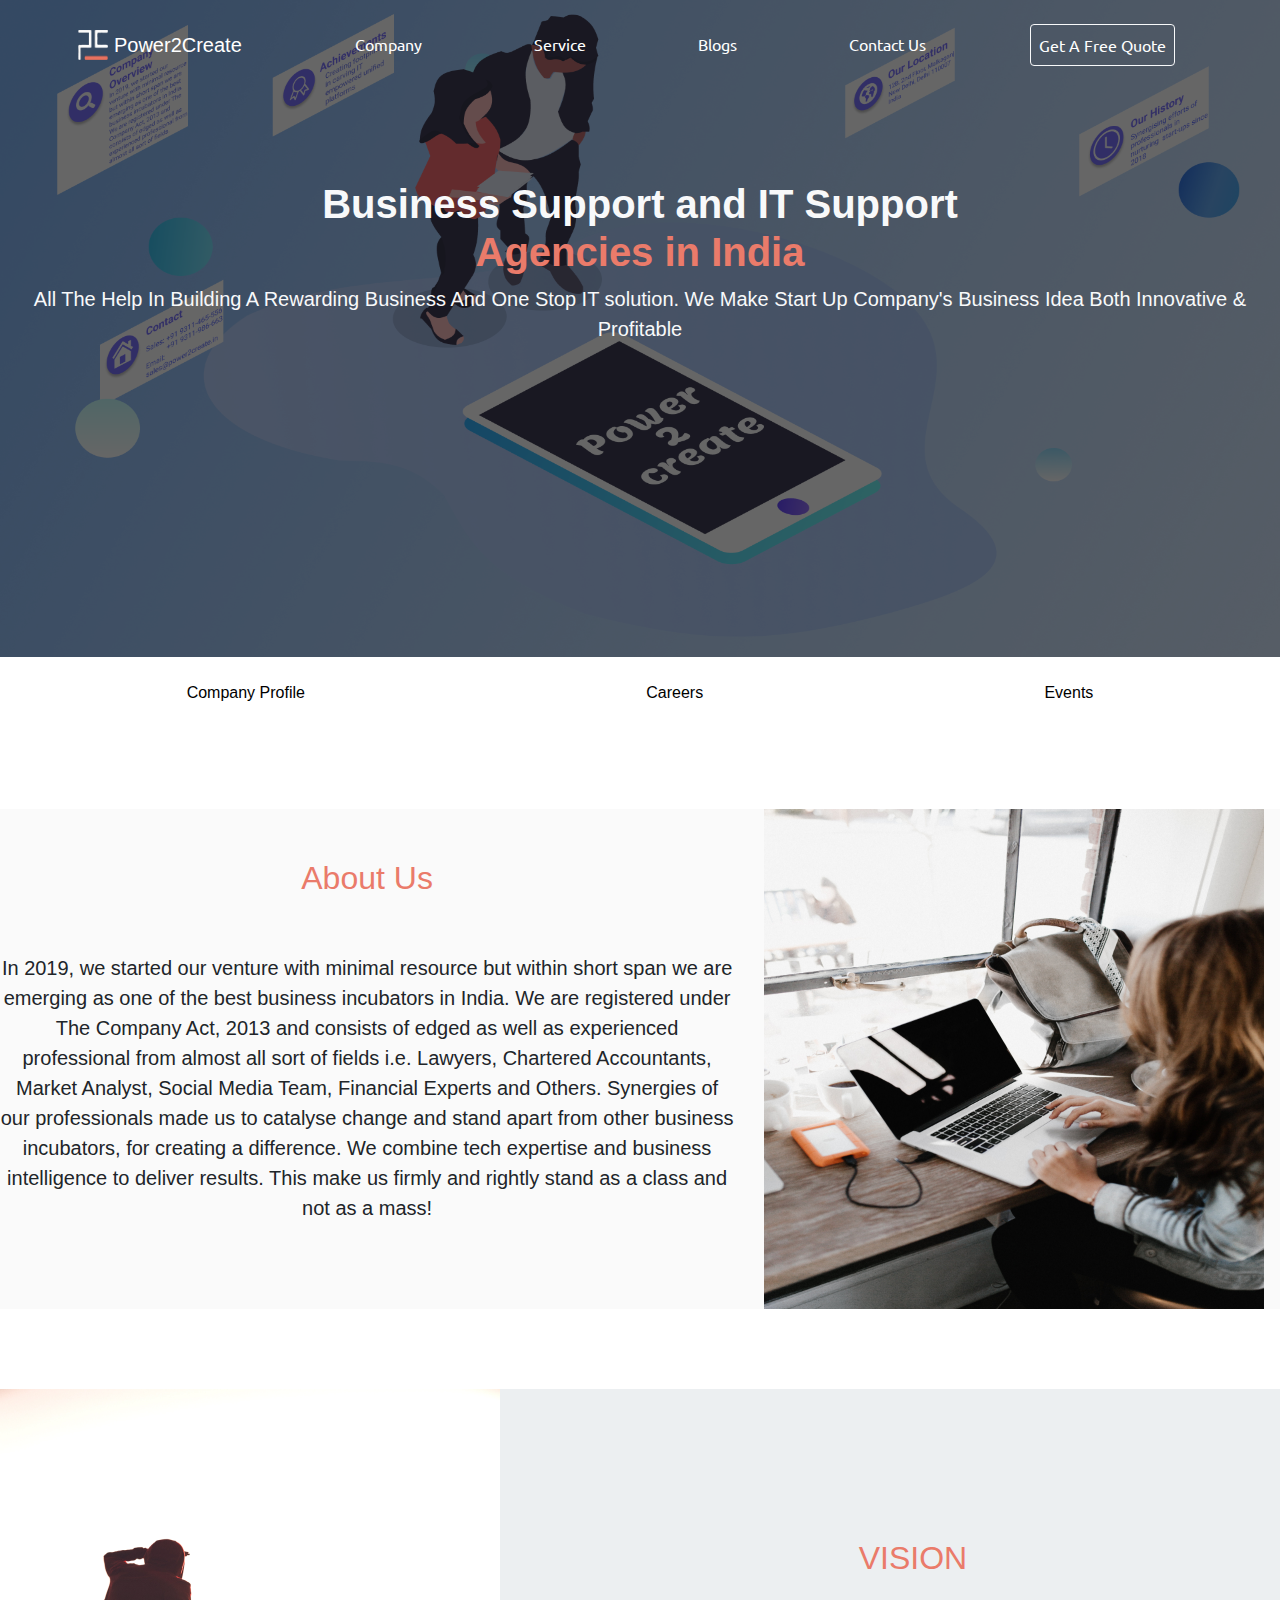
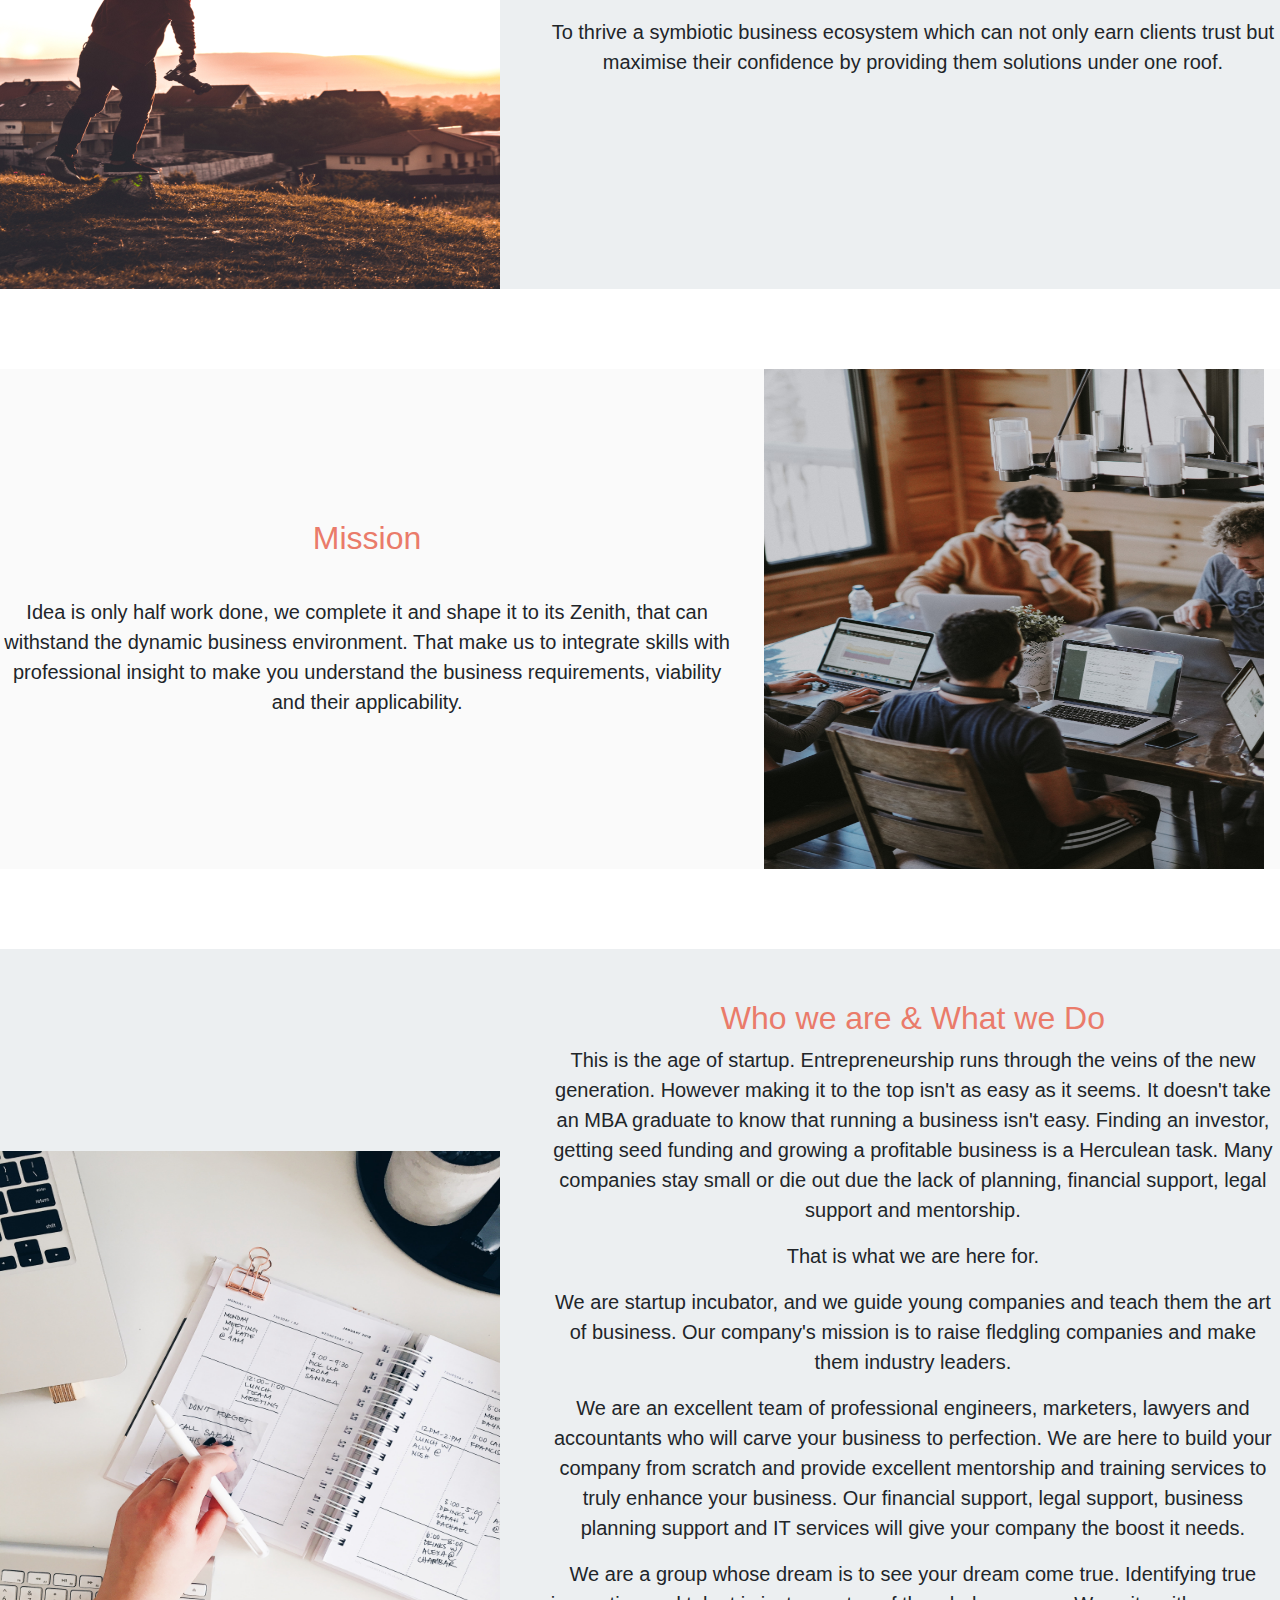
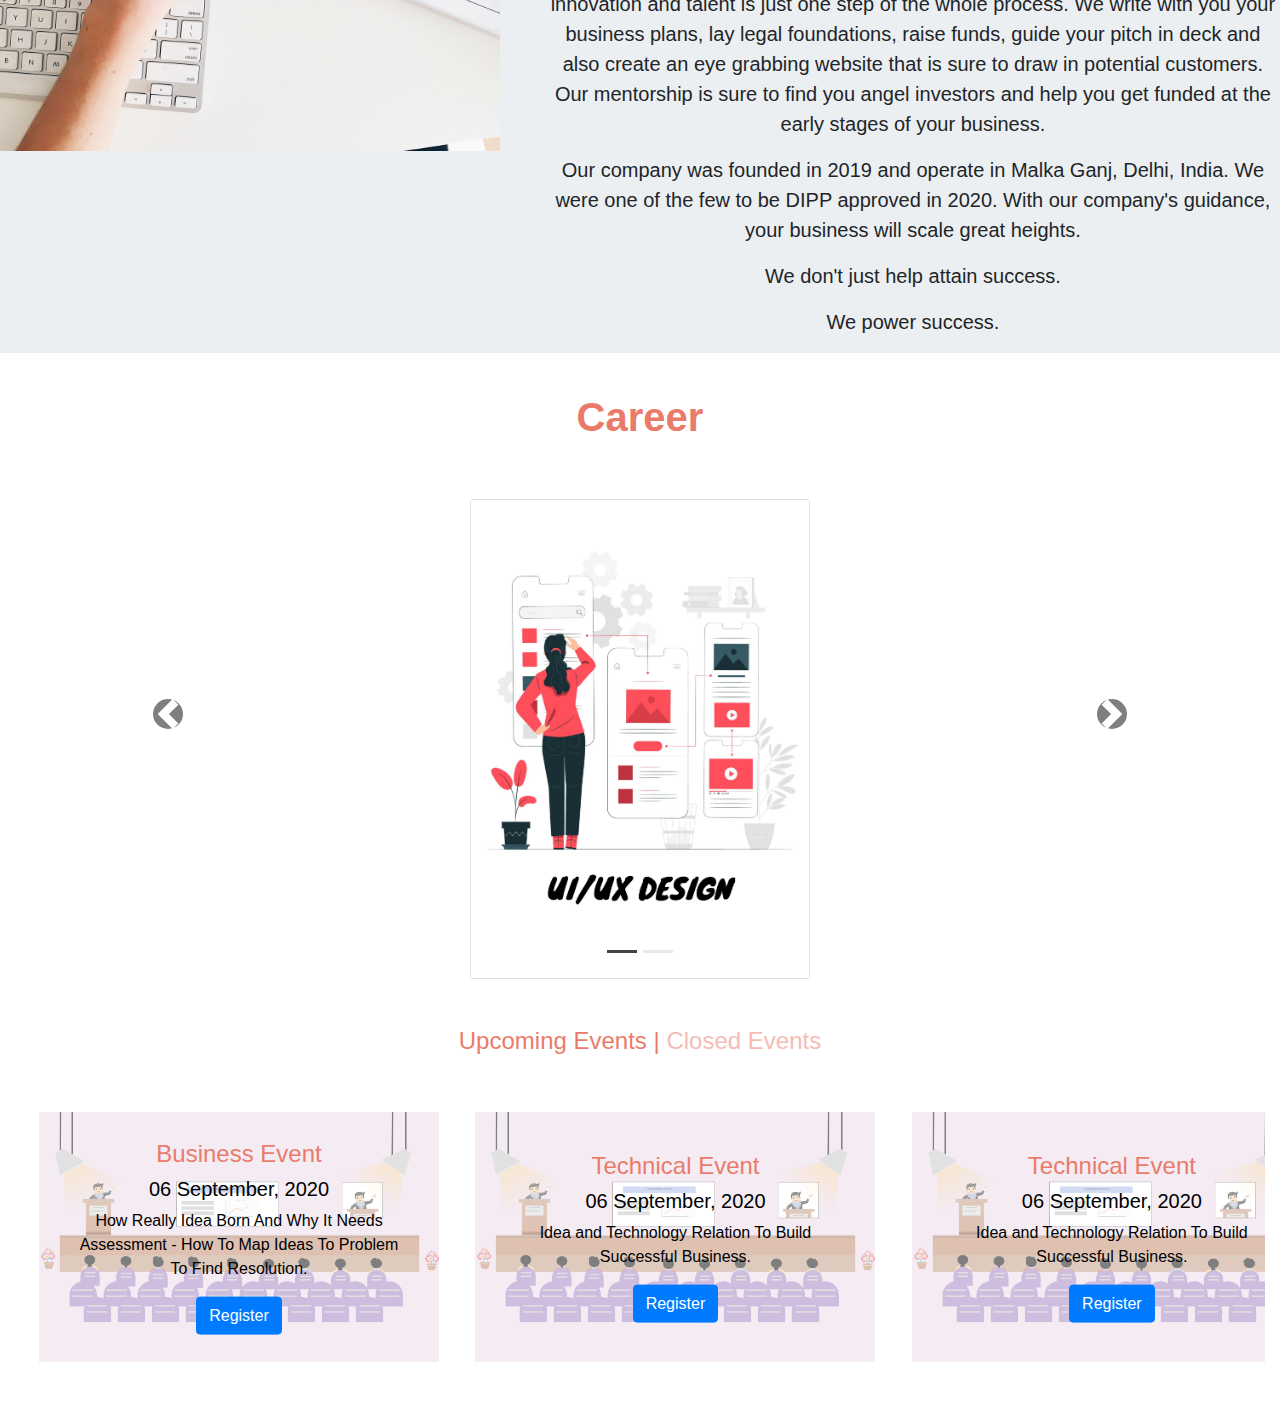
<file: index.html>
<html lang="en">
    <head>
        <meta charset="UTF-8">
        <meta name="viewport" content="width=device-width, initial-scale=1, shrink-to-fit=no">
        <title>Company Profile</title>
        <link rel="stylesheet" href="css/style_Company_profile.css">
        <link rel="stylesheet" href="https://stackpath.bootstrapcdn.com/bootstrap/4.5.2/css/bootstrap.min.css" integrity="sha384-JcKb8q3iqJ61gNV9KGb8thSsNjpSL0n8PARn9HuZOnIxN0hoP+VmmDGMN5t9UJ0Z" crossorigin="anonymous">
        <link rel="stylesheet" href="https://use.fontawesome.com/releases/v5.3.1/css/all.css">
        <link href="https://fonts.googleapis.com/css2?family=Ubuntu&display=swap" rel="stylesheet">
        <link rel="stylesheet" type="text/css" href="https://cdnjs.cloudflare.com/ajax/libs/animate.css/3.4.0/animate.min.css">
        <link rel="stylesheet" href="https://maxcdn.bootstrapcdn.com/bootstrap/4.5.2/css/bootstrap.min.css">
        <link rel="stylesheet" href="https://cdnjs.cloudflare.com/ajax/libs/font-awesome/4.7.0/css/font-awesome.min.css"> 
        <link href='https://cdn.jsdelivr.net/npm/boxicons@2.0.5/css/boxicons.min.css' rel='stylesheet'> 
        <style>
            .bd-placeholder-img {
              font-size: 1.125rem;
              text-anchor: middle;
              -webkit-user-select: none;
              -moz-user-select: none;
              -ms-user-select: none;
              user-select: none;
            }
      
            @media (min-width: 768px) {
              .bd-placeholder-img-lg {
                font-size: 3.5rem;
              }
            }
          </style>
      
    </head>
    <body>
      
        <div class="container-fluid back-banner p-0">
            <div class="position-relative overflow-hidden text-center back-bg-color">

              <nav class="navbar navbar-expand-lg navbar-dark bg-none rounded mt-3">
                <a class="navbar-brand" href="https://mohit27kokanda.github.io/p2c_landingpage/" style="margin-left: 5%;">
                  <img src="css/Images/logo0.png" width="30" height="30" class="d-inline-block align-top" alt="" loading="lazy">
                Power2Create
              </a>
              <button class="navbar-toggler" type="button" data-toggle="collapse" data-target="#navbarsExample02" aria-controls="navbarsExample02" aria-expanded="false" aria-label="Toggle navigation">
                <span class="" role="button" ><i class="fa fa-bars" aria-hidden="true" style="color:#e6e6ff; font-size: 30px; transform: scaleX(1.3);"></i></span>
              </button>
              
                <div class="collapse navbar-collapse justify-content-md-center" id="navbarsExample02">
                  <ul class="navbar-nav hero">
                    <li class="nav-item">
                      <a class="nav-link" href="index.html" style="font-family: 'Ubuntu', sans-serif;">Company</a>
                    </li>
                    <li class="nav-item">
                      <a class="nav-link" href="Service_Intro.html" style="font-family: 'Ubuntu', sans-serif;">Service</a>
                    </li>
                    <li class="nav-item">
                      <a class="nav-link" href="Blog.html" style="font-family: 'Ubuntu', sans-serif;">Blogs</a>
                    </li>
                    <li class="nav-item">
                      <a class="nav-link" href="Contact_Us.html" style="font-family: 'Ubuntu', sans-serif;">Contact Us</a>
                    </li>
                    <li class="nav-item">
                      <a class="nav-link btn btn-outline-light" href="freeQuote.html" style="font-family: 'Ubuntu', sans-serif;">Get A Free Quote</a>
                    </li>
                  </ul>
                </div>
              </nav>


              <div class="col p-md-3 my-5">
                <div class="row p-3 p-md-5">
                  <div class=" text-light banner-text-anim1 banner-business-service-text">
                    <h1 class="display-5 font-weight-bold">Business Support and IT Support<br>
                    <span class="theme-color">Agencies in India</span></h1>
                    <p class="lead font-weight-normal">All The Help In Building A Rewarding Business And One Stop IT solution. We Make Start Up Company's Business Idea Both Innovative & Profitable</p>
                  </div>
                </div>
              </div>
            </div>
          </div>
        
          <nav class="navbar sticky-top navbar-expand-lg bg-white">
            <div class="collapse navbar-collapse" id="navbarNav">
      
              <ul class="navbar-nav  nav-fill w-100 flex-row my-3">
                <li class="nav-item">
                  <a class="nav-link-btn-company-bottom-nav" href="#aboutid">Company Profile</a>
                </li>
                <li class="nav-item active">
                  <a class="nav-link-btn-company-bottom-nav" href="#careerid">Careers</a>
                </li>
                <li class="nav-item active">
                  <a class="nav-link-btn-company-bottom-nav" href="#eventid">Events</a>
                </li>
                </li>
              </ul>
      
            </div>
          </nav>

            

            <div class="row featurette" id="aboutid" style="margin-top: 80px;background-color:#FAFAFA" id="aboutid">
              <div class="col-md-7" style="text-align: center; font-family: Cambria, Cochin, Georgia, Times, 'Times New Roman', serif;">
                <h2 class="featurette-heading" style="text-align: center;color: #ea7b6a;margin-top: 50px;">About Us</h2><br><br>
                <p class="lead" >In 2019, we started our venture with minimal resource but within short span we are emerging as one of the best business incubators in India. We are registered under The Company Act, 2013 and consists of edged as well as experienced professional from almost all sort of fields i.e. Lawyers, Chartered Accountants, Market Analyst, Social Media Team, Financial Experts and Others.

                  Synergies of our professionals made us to catalyse change and stand apart from other business incubators, for creating a difference. We combine tech expertise and business intelligence to deliver results. This make us firmly and rightly stand as a class and not as a mass!</p>
              </div>
              <div class="col-md-5">
                <img class="featurette-image img-fluid mx-auto" data-src="holder.js/500x500/auto" alt="500x500" style="width: 500px; height: 500px;" src="css/Images/About-us.jpg" data-holder-rendered="true">
              </div>
            </div>

            <div class="row featurette" style="margin-top: 80px; background-color:#ECEFF1" id="visionid">
              <div class="col-md-7 order-md-2 A1" style="text-align: center; font-family: Cambria, Cochin, Georgia, Times, 'Times New Roman', serif;">
                <h2 class="featurette-heading" style="text-align: center;color: #ea7b6a;margin-top: 150px;">VISION</h2>
                <p class="lead" style="margin-top: 40px">To thrive a symbiotic business ecosystem which can not only earn clients trust but maximise their confidence by providing them solutions under one roof.</p>
              </div>
              <div class="col-md-5 order-md-1">
                <img class="featurette-image img-fluid mx-auto" data-src="holder.js/500x500/auto" alt="500x500" src="css/Images/Vision.jpg" data-holder-rendered="true" style="width: 500px; height: 500px;">
              </div>
            </div>

            <div class="row featurette" style="margin-top: 80px; background-color:#FAFAFA" id="missionid" >
              <div class="col-md-7 A1" style="text-align: center; font-family: Cambria, Cochin, Georgia, Times, 'Times New Roman', serif;">
                <h2 class="featurette-heading" style="text-align: center;color: #ea7b6a;margin-top: 150px;">Mission</h2>
                <p class="lead" style="margin-top: 40px">
                  Idea is only half work done, we complete it and shape it to its Zenith, that can withstand the dynamic business environment. That make us to integrate skills with professional insight to make you understand the business requirements, viability and their applicability.</p>
              </div>
              <div class="col-md-5">
                <img class="featurette-image img-fluid mx-auto" data-src="holder.js/500x500/auto" alt="500x500" style="width: 500px; height: 500px;" src="css/Images/Mission.jpg" data-holder-rendered="true">
              </div>
            </div>

            <div class="row featurette" style="margin-top: 80px; background-color:#ECEFF1" id="workid">
              <div class="col-md-7 order-md-2" style="text-align: center; font-family: Cambria, Cochin, Georgia, Times, 'Times New Roman', serif;">
                <h2 class="featurette-heading" style="text-align: center;color: #ea7b6a;margin-top: 50px;">Who we are & What we Do</h2>
                <p class="lead">
                  This is the age of startup. Entrepreneurship runs through the veins of the new generation. However making it to the top isn't as easy as it seems. It doesn't take an MBA graduate to know that running a business isn't easy. Finding an investor, getting seed funding and growing a profitable business is a Herculean task. Many companies stay small or die out due the lack of planning, financial support, legal support and mentorship.</p>
                  <p class="lead">That is what we are here for.</p>
                  <p class="lead">We are startup incubator, and we guide young companies and teach them the art of business. Our company's mission is to raise fledgling companies and make them industry leaders.</p>
                  <p class="lead">We are an excellent team of professional engineers, marketers, lawyers and accountants who will carve your business to perfection. We are here to build your company from scratch and provide excellent mentorship and training services to truly enhance your business. Our financial support, legal support, business planning support and IT services will give your company the boost it needs.</p>
                  <p class="lead">We are a group whose dream is to see your dream come true. Identifying true innovation and talent is just one step of the whole process. We write with you your business plans, lay legal foundations, raise funds, guide your pitch in deck and also create an eye grabbing website that is sure to draw in potential customers. Our mentorship is sure to find you angel investors and help you get funded at the early stages of your business.</p>
                  <p class="lead">Our company was founded in 2019 and operate in Malka Ganj, Delhi, India. We were one of the few to be DIPP approved in 2020. With our company's guidance, your business will scale great heights.</p>
                  <p class="lead">We don't just help attain success.</p>
                  <p class="lead">We power success.</p>
              </div>
              <div class="col-md-5 order-md-1" style="align-self: center;">
                <img class="featurette-image img-fluid mx-auto" data-src="holder.js/500x500/auto" alt="500x500" src="css/Images/Our_Work.jpg" data-holder-rendered="true" style="width: 500px; height: 600px;">
              </div>
            </div>

        

         <div class="Career theme-color" id="careerid" style="margin-top: 40px;">
             <div class="Header">
             <h1 style="text-align: center"><ins><strong>Career</strong></ins></h1>
            </div>
        </div>
            
        
        <div class="container">
          <div id="carouselExampleIndicators" class="carousel slide" data-ride="carousel">
            <ol class="carousel-indicators">
              <li data-target="#carouselExampleIndicators" data-slide-to="0" class="active"></li>
              <li data-target="#carouselExampleIndicators" data-slide-to="1"></li>
            </ol>
            <div class="carousel-inner">
              <div class="carousel-item active">
            <div class="card col-xs-6 col-centered" id="cardid" style="margin-top: 50px">
                <div class="front">
                  <img src="css/Images/UI_UX Design.png" alt="UI/UX img">
                </div>
                <div class="back">
                  <div class="back-content middle">
                    <h2>UI/UX Designer</h2>
                    <p>Idea Identification and assessment tools and methods for new venture or startup companies – Basic</p>
                    <div class="sm">
                      <a href="Career_inner.html" target="_blank" class="btn Read-More">Read More</a>
                    </div>
                  </div>
                </div>
              </div>
            </div>

            <div class="carousel-item">
              <div class="card col-xs-6 col-centered" id="cardid" style="margin-top: 50px">
                <div class="front">
                  <img src="css/Images/UI_UX Design.png" alt="UI/UX img">
                </div>
                <div class="back">
                  <div class="back-content middle">
                    <h2>UI/UX Designer</h2>
                    <p>Idea Identification and assessment tools and methods for new venture or startup companies – Basic</p>
                    <div class="sm">
                      <a href="Career_inner.html" target="_blank" class="btn Read-More">Read More</a>
                    </div>
                  </div>
                </div>
              </div>
              </div>
              </div>
              <a class="carousel-control-prev" href="#carouselExampleIndicators" role="button" data-slide="prev">
                <span class="carousel-control-prev-icon" aria-hidden="true"></span>
                <span class="sr-only">Previous</span>
              </a>
              <a class="carousel-control-next" href="#carouselExampleIndicators" role="button" data-slide="next">
                <span class="carousel-control-next-icon" aria-hidden="true"></span>
                <span class="sr-only">Next</span>
              </a>
            </div>
          </div>
            

            <!-------------------------------------------EVENTS-------------------------------------------------------------------->
  <div class="container mt-5">
    <div class="row mx-0 my-5">
      <div class="col">
        <h4 class="theme-color text-center Heading"><span class="upcoming-btn">Upcoming Events</span> | <span class="closed-btn" style="opacity:0.5;">Closed Events</span></h4>
      </div>
    </div>
  </div>

  <div class="container-fluid">
    <div class="row">
      <div class="col-12">

        <div class="row upcoming-events">
          <div class="col">
            <!------------------------------------------------------------------------------------------------>
            <div class="scrollmenu ml-2">
              <div class="event mx-md-3">
                <img src="css/Images/events.png">
                <div class="event-text">
                    <h4 class="heading theme-color">Business Event</h4>
                    <h5>06 September, 2020</h5>
                    <p>How Really Idea Born And Why It Needs Assessment - How To Map Ideas To Problem To Find Resolution.</p>
                    <button type="button" class="formButton btn btn-primary" value="Business Event">Register</button>
                </div>
              </div>
              <div class="event mx-md-3">
                <img src="css/Images/events.png">
                <div class="event-text">
                    <h4 class="heading theme-color"> Technical Event</h4>
                    <h5>06 September, 2020</h5>
                    <p>Idea and Technology Relation To Build Successful Business.</p>
                    <button type="button" class="formButton btn btn-primary" value="Technical Event">Register</button>
                </div>
              </div>
              <div class="event mx-md-3">
                <img src="css/Images/events.png">
                <div class="event-text">
                    <h4 class="heading theme-color"> Technical Event</h4>
                    <h5>06 September, 2020</h5>
                    <p>Idea and Technology Relation To Build Successful Business.</p>
                    <button type="button" class="formButton btn btn-primary" value="Technical Event">Register</button>
                </div>
              </div>
              
              <div class="event mx-md-3">
                <img src="css/Images/events.png">
                <div class="event-text">
                    <h4 class="heading theme-color"> Technical Event</h4>
                    <h5>06 September, 2020</h5>
                    <p>Idea and Technology Relation To Build Successful Business.</p>
                    <button type="button" class="formButton btn btn-primary" value="Technical Event">Register</button>
                </div>
              </div>
            </div>
          </div>
        </div>
        
        <div class="row closed-events" style="display: none;">
          <div class="col">
            <!--------------------------------------------------------------------------------------------------------------->
    
            <div class="scrollmenu ml-2">
              <div class="event mx-md-3">
                <img src="css/Images/events.png">
                <div class="event-text">
                    <h4 class="heading theme-color">Business Event</h4>
                    <h5>06 September, 2020</h5>
                    <p>How Really Idea Born And Why It Needs Assessment - How To Map Ideas To Problem To Find Resolution.</p>
                    <button type="button" data-video-url="http://techslides.com/demos/sample-videos/small.mp4" class="videoButton btn btn-secondary" value="Business Event">View</button>
                </div>
              </div>    
              <div class="event mx-md-3">
                  <img src="css/Images/events.png">
                  <div class="event-text">
                      <h4 class="heading theme-color"> Technical Event</h4>
                      <h5>06 September, 2020</h5>
                      <p>Idea and Technology Relation To Build Successful Business.</p>
                      <button type="button" data-video-url="http://techslides.com/demos/sample-videos/small.mp4" class="videoButton btn btn-secondary" value="Technical Event">View</button>
                  </div>
              </div>    
              <div class="event mx-md-3">
                  <img src="css/Images/events.png">
                  <div class="event-text">
                      <h4 class="heading theme-color"> Technical Event</h4>
                      <h5>06 September, 2020</h5>
                      <p>Idea and Technology Relation To Build Successful Business.</p>
                      <button type="button" data-video-url="http://techslides.com/demos/sample-videos/small.mp4" class="videoButton btn btn-secondary" value="Technical Event">View</button>
                  </div>
              </div>
              <div class="event mx-md-3">
                  <img src="css/Images/events.png">
                  <div class="event-text">
                    <h4 class="heading theme-color"> Technical Event</h4>
                    <h5>06 September, 2020</h5>
                    <p>Idea and Technology Relation To Build Successful Business.</p>
                    <button type="button" data-video-url="http://techslides.com/demos/sample-videos/small.mp4" class="videoButton btn btn-secondary" value="Technical Event">View</button>
                  </div>
              </div>
            </div>
          </div>
        </div>


      </div>
    </div>
  </div>

    <!-----------------------VIDEO ADDING-------------------------------------->

    <div id="video-container" class="video-container">
      <div>
        <video id="player" controls></video>
      </div>
    </div>

    <!--------------------------------- The Modal --------------------------->
    <div id="myModal" class="modal my-auto align-items-center">

        <!-- Modal content -->
        <div class="modal-content">
          <span class="close">&times;</span>
          <h3 class="text-center">Events</h3>
          <hr class="w-100">
          <!---------------------------------form ------------------------------------->
          <form onsubmit="return confirm('Do you really want to submit the form?');" method="GET">
          <div class="container">
            <div class="row">
              <div class="col-12 col-md-6 p-3">
                <input type="text" class="w-100" name="name" id="name" placeholder="Your Name*" required >
              </div>
              <div class="col-12 col-md-6 p-3">
                <input type="tel" class="w-100" name="phone" id="phone" placeholder="Phone*" required >
              </div>
            </div>
  
            <div class="row">
              <div class="col-12 p-3">
                <input type="text" class="w-100" name="address" id="address" placeholder="Your Address*" required>
              </div>
            </div>
  
            <div class="row">
              <div class="col-12 col-md-6 p-3">
                <input type="email" class="w-100" name="email" id="email" placeholder="Email*" required>
              </div>
              <div class="col-12 col-md-6 p-3">
                <input type="text" class="w-100" name="businessName" id="businessName" placeholder="Business Name*" required>
              </div>
            </div>
  
            <div class="row">
              <div class="col-12 col-md-6 p-3">
                  <input type="text" class="w-100" name="businessTenure" id="businessTenure" placeholder="Business Tenure*" required>
              </div>
              <div class="col-12 col-md-6 p-3">
                <input type="text" class="w-100" name="eventType" id="eventType" value="" disabled>
              </div>
            </div>
  
            <div class="row">
              <div class="col-12 p-3">
                <input type="text" class="w-100" name="businessIdea" id="businessIdea" placeholder="Business Idea*" required>
              </div>
            </div>
  
            <div class="row">
              <div class="col-12 p-3">
                <textarea row="5" class="w-100" name="query" id="query" placeholder="Questions would like to answered during event*" required></textarea>
              </div>
            </div>
  
            <div class="row">
              <div class="col text-center">
                  <input class="press" type="submit" name="submit" value="submit">
              </div>
            </div>
            
          </div>
          </form>
        </div>
  
      </div>

           
            <div id="footer" class="my-5">
        
            </div>
        
            <!-- JS, Popper.js, and jQuery -->
            <script src="https://code.jquery.com/jquery-3.5.1.slim.min.js" integrity="sha384-DfXdz2htPH0lsSSs5nCTpuj/zy4C+OGpamoFVy38MVBnE+IbbVYUew+OrCXaRkfj" crossorigin="anonymous"></script>
            <script src="https://cdn.jsdelivr.net/npm/popper.js@1.16.1/dist/umd/popper.min.js" integrity="sha384-9/reFTGAW83EW2RDu2S0VKaIzap3H66lZH81PoYlFhbGU+6BZp6G7niu735Sk7lN" crossorigin="anonymous"></script>
            <script src="https://stackpath.bootstrapcdn.com/bootstrap/4.5.2/js/bootstrap.min.js" integrity="sha384-B4gt1jrGC7Jh4AgTPSdUtOBvfO8shuf57BaghqFfPlYxofvL8/KUEfYiJOMMV+rV" crossorigin="anonymous"></script>
        
            <script type="text/javascript" src="./footer.js"></script>



        <script type="text/javascript">
            $(document).ready(function(){
                $(window).scroll(function(){
                    var positiontop = $(document).scrollTop();
                    console.log(positiontop);

                    if((positiontop>225) && (positiontop<701)){
                        $('#aboutid').addClass('animated bounceInRight');
                    }

                    if((positiontop>739) && (positiontop<1239)){
                        $('#visionid').addClass('animated bounceInLeft');
                    }

                    if((positiontop>1336) && (positiontop<1871)){
                        $('#missionid').addClass('animated bounceInRight');
                    }

                    if((positiontop>2005) && (positiontop<2969)){
                        $('#workid').addClass('animated bounceInLeft');
                    }

                });
            });

        
        </script>

<script>
  $(document).ready(function(){

  /* opening the form */
  var modal = document.getElementById("myModal");
  var span = document.getElementsByClassName("close")[0];
  var videoContainer = document.getElementById("video-container");

  $('.formButton').on('click', event=>{
    const curr = $(event.currentTarget);
    const type = curr.val();
    modal.style.display = "block";

    document.getElementById('eventType').value = type;
  });

  span.onclick = function() {
    modal.style.display = "none";
  }

  window.onclick = function(event) {
    if (event.target == modal) {
      modal.style.display = "none";
    }
    if(event.target == videoContainer){
      $(videoContainer).removeClass('video-active');
    }

  }

  /*********playing video ********************/
  const player = document.getElementById('player');
  $('.videoButton').on('click', (event)=>{
    player.src = $(event.currentTarget).attr('data-video-url');
    player.load();
    $(videoContainer).addClass('video-active');
    player.play();

  });

  $('.video-close-btn').on('click', ()=>{
    $('.video-container').removeClass('video-active');
  })

  /***********appearing events****************/
  const upcomingBtn = $('.upcoming-btn')[0];
  const closedBtn = $('.closed-btn')[0];

  const closedEvents = $('.closed-events')[0];
  const upcomingEvents = $('.upcoming-events')[0];

  $(upcomingBtn).on('click', ()=>{
    $(upcomingBtn).css({
      opacity: '1'
    });
    $(closedBtn).css({
      opacity: '0.5'
    });

    $(upcomingEvents).css({
      display: 'block'
    });
    $(closedEvents).css({
      display: 'none' 
    });
  });

  $(closedBtn).on('click', ()=>{
    $(closedBtn).css({
      opacity: '1'
    });
    $(upcomingBtn).css({
      opacity: '0.5'
    });
    $(closedEvents).css({
      display: 'block' 
    });
    $(upcomingEvents).css({
      display: 'none'
    });

  });

  });

  /* on submit form */
  function successSubmit(){
    alert("Form Submitted Successfully");
  }

</script>
 


    </body>

</html>
</file>
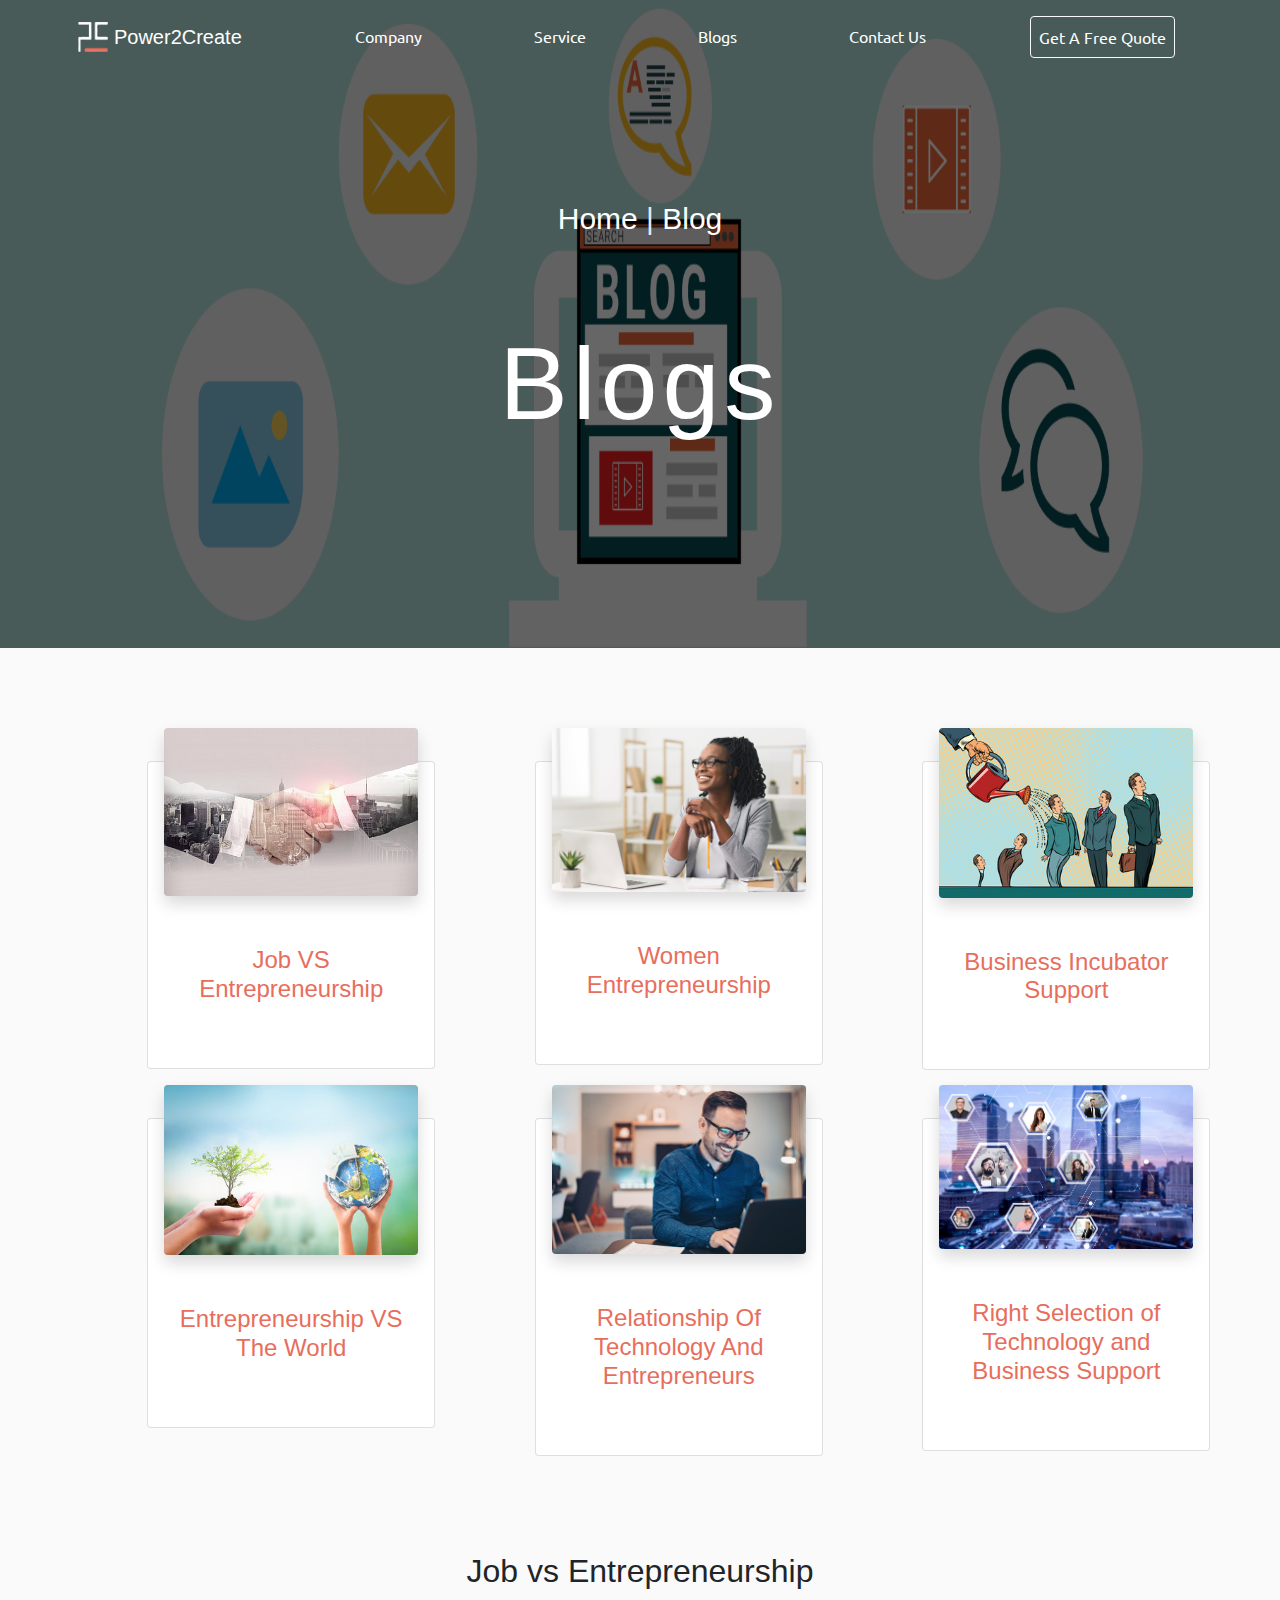
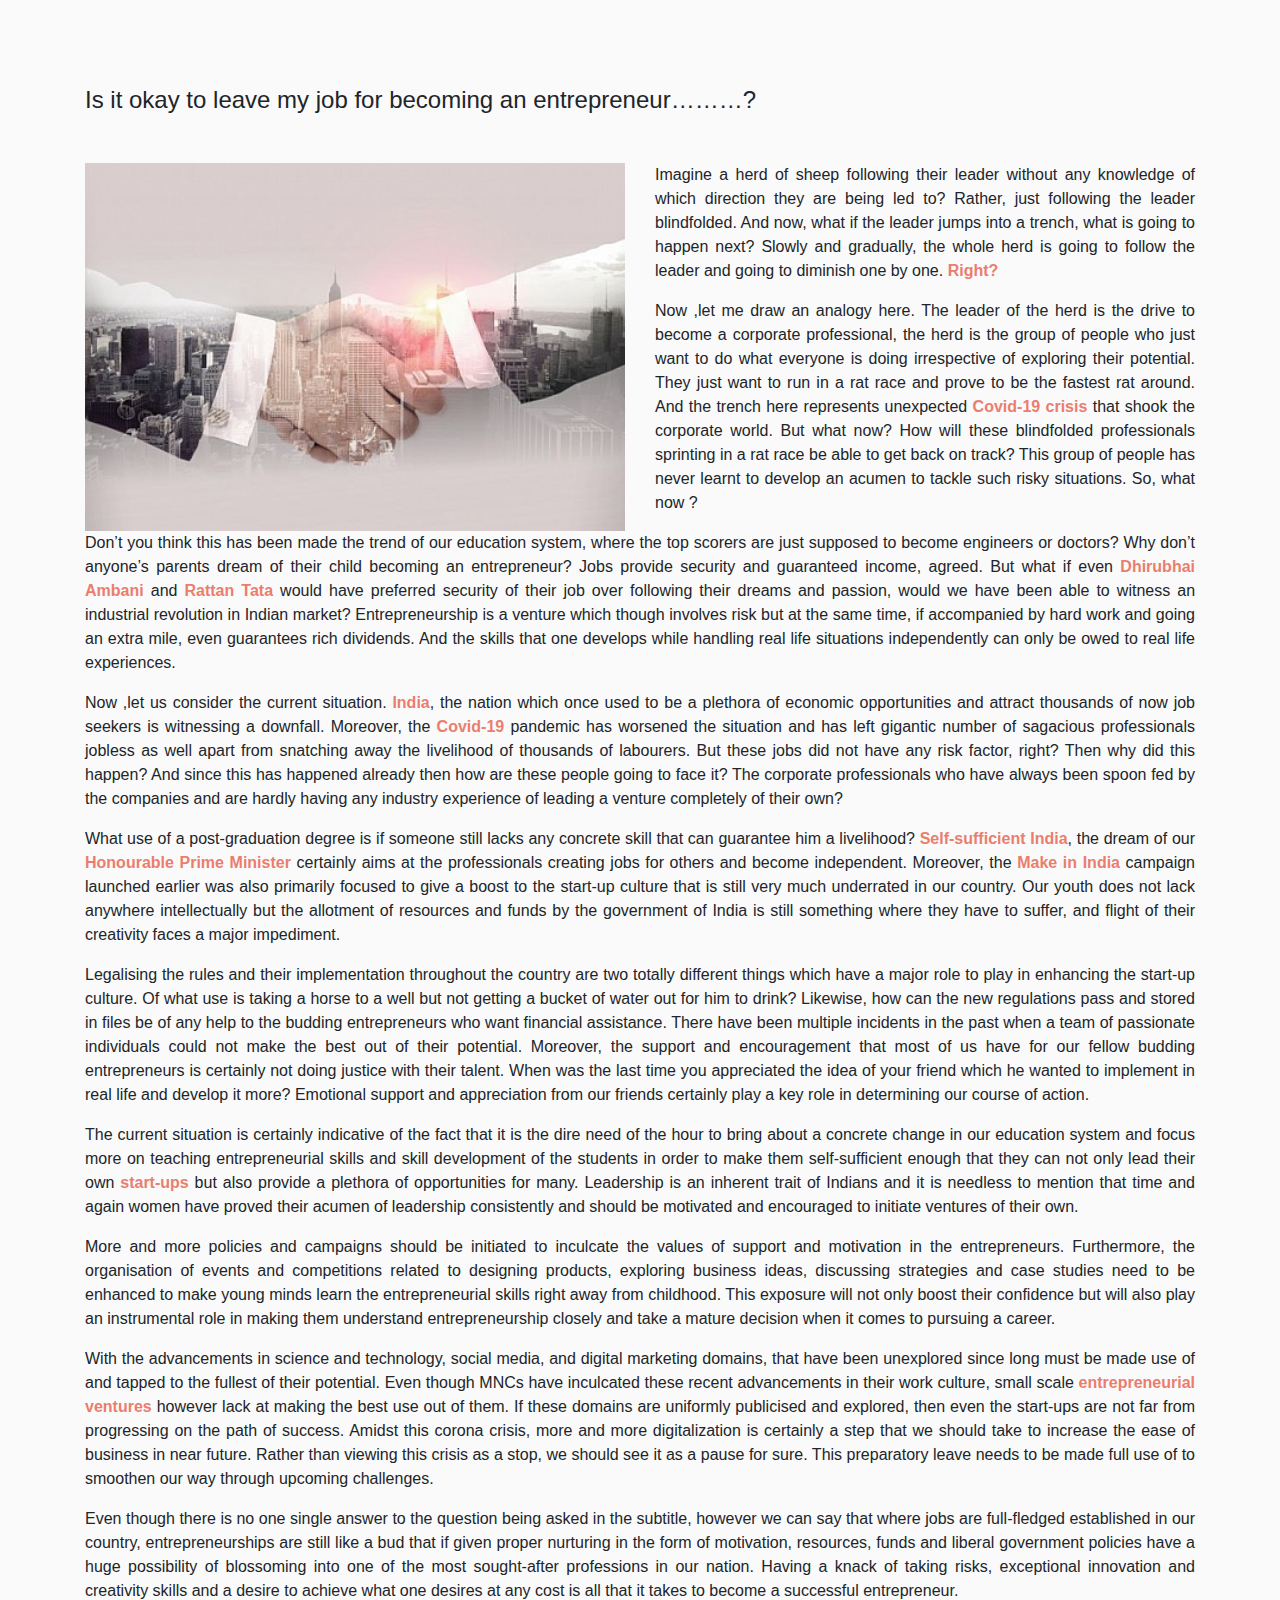
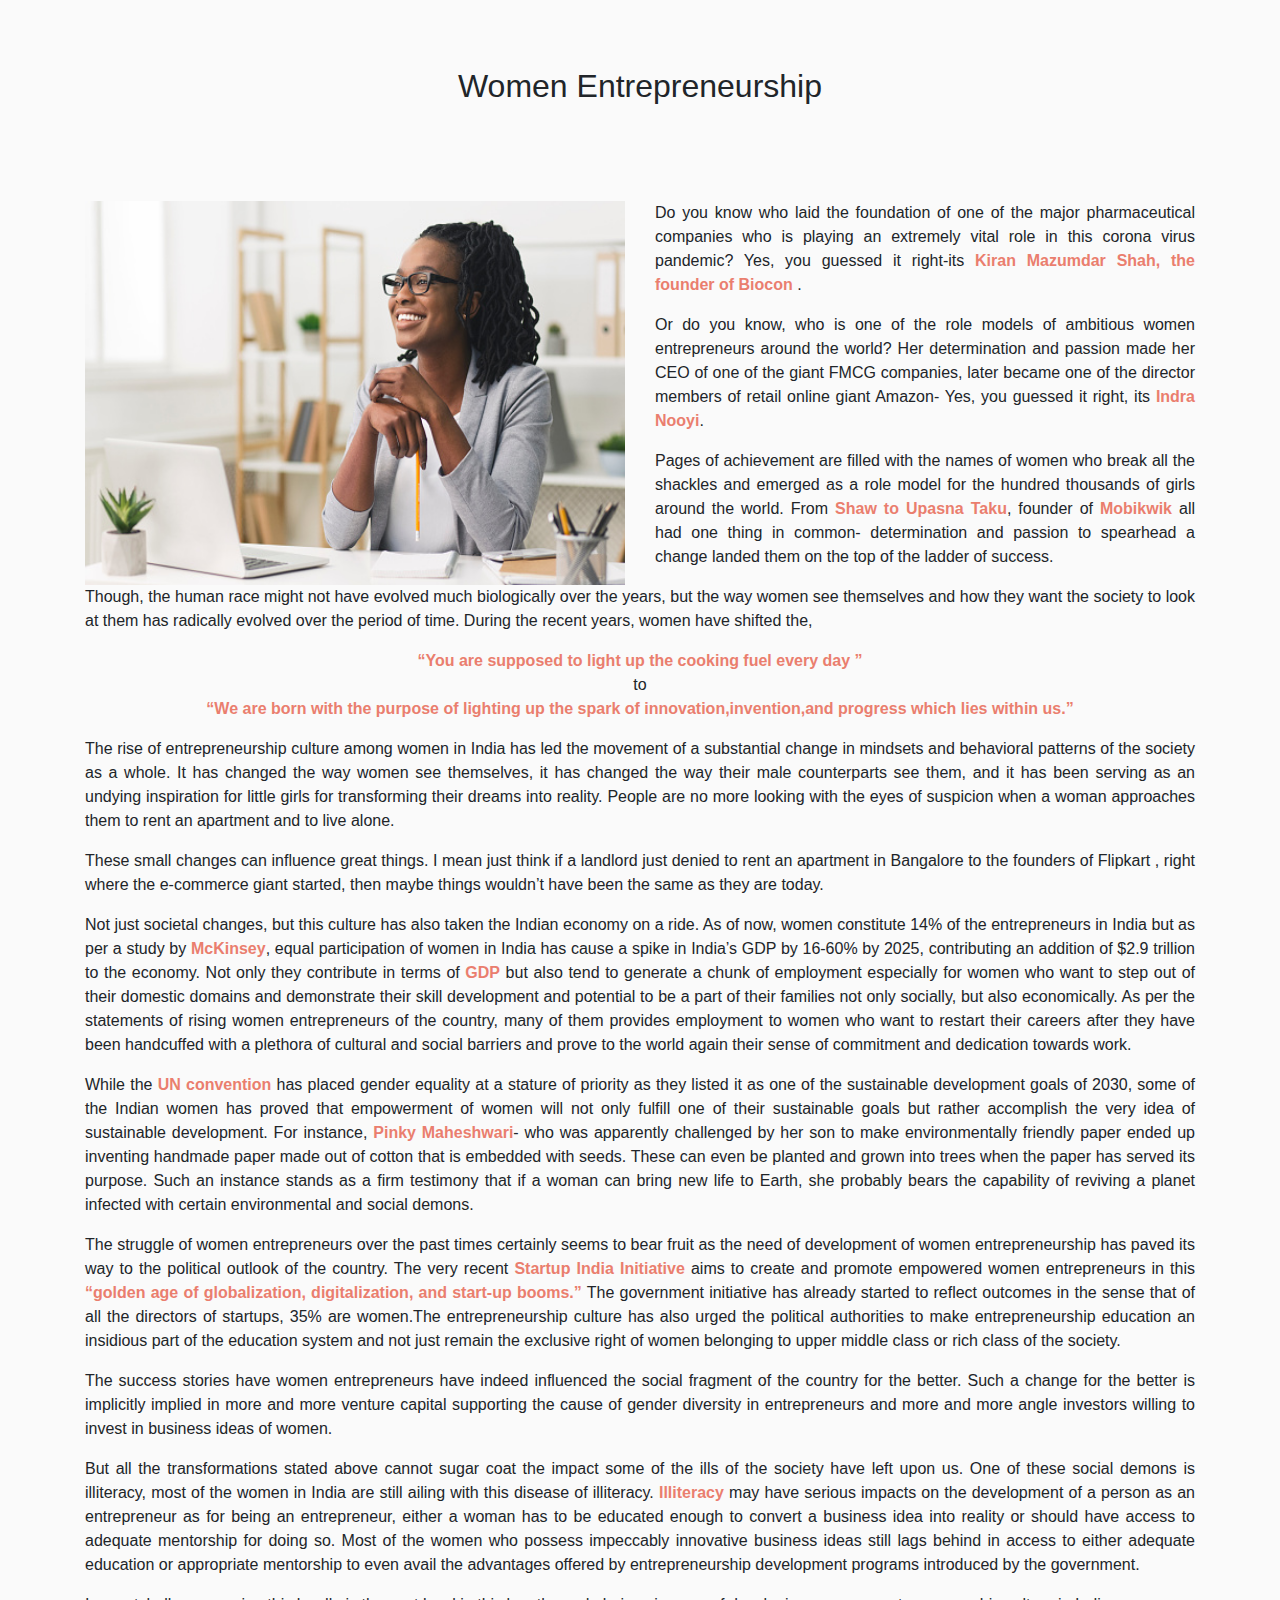
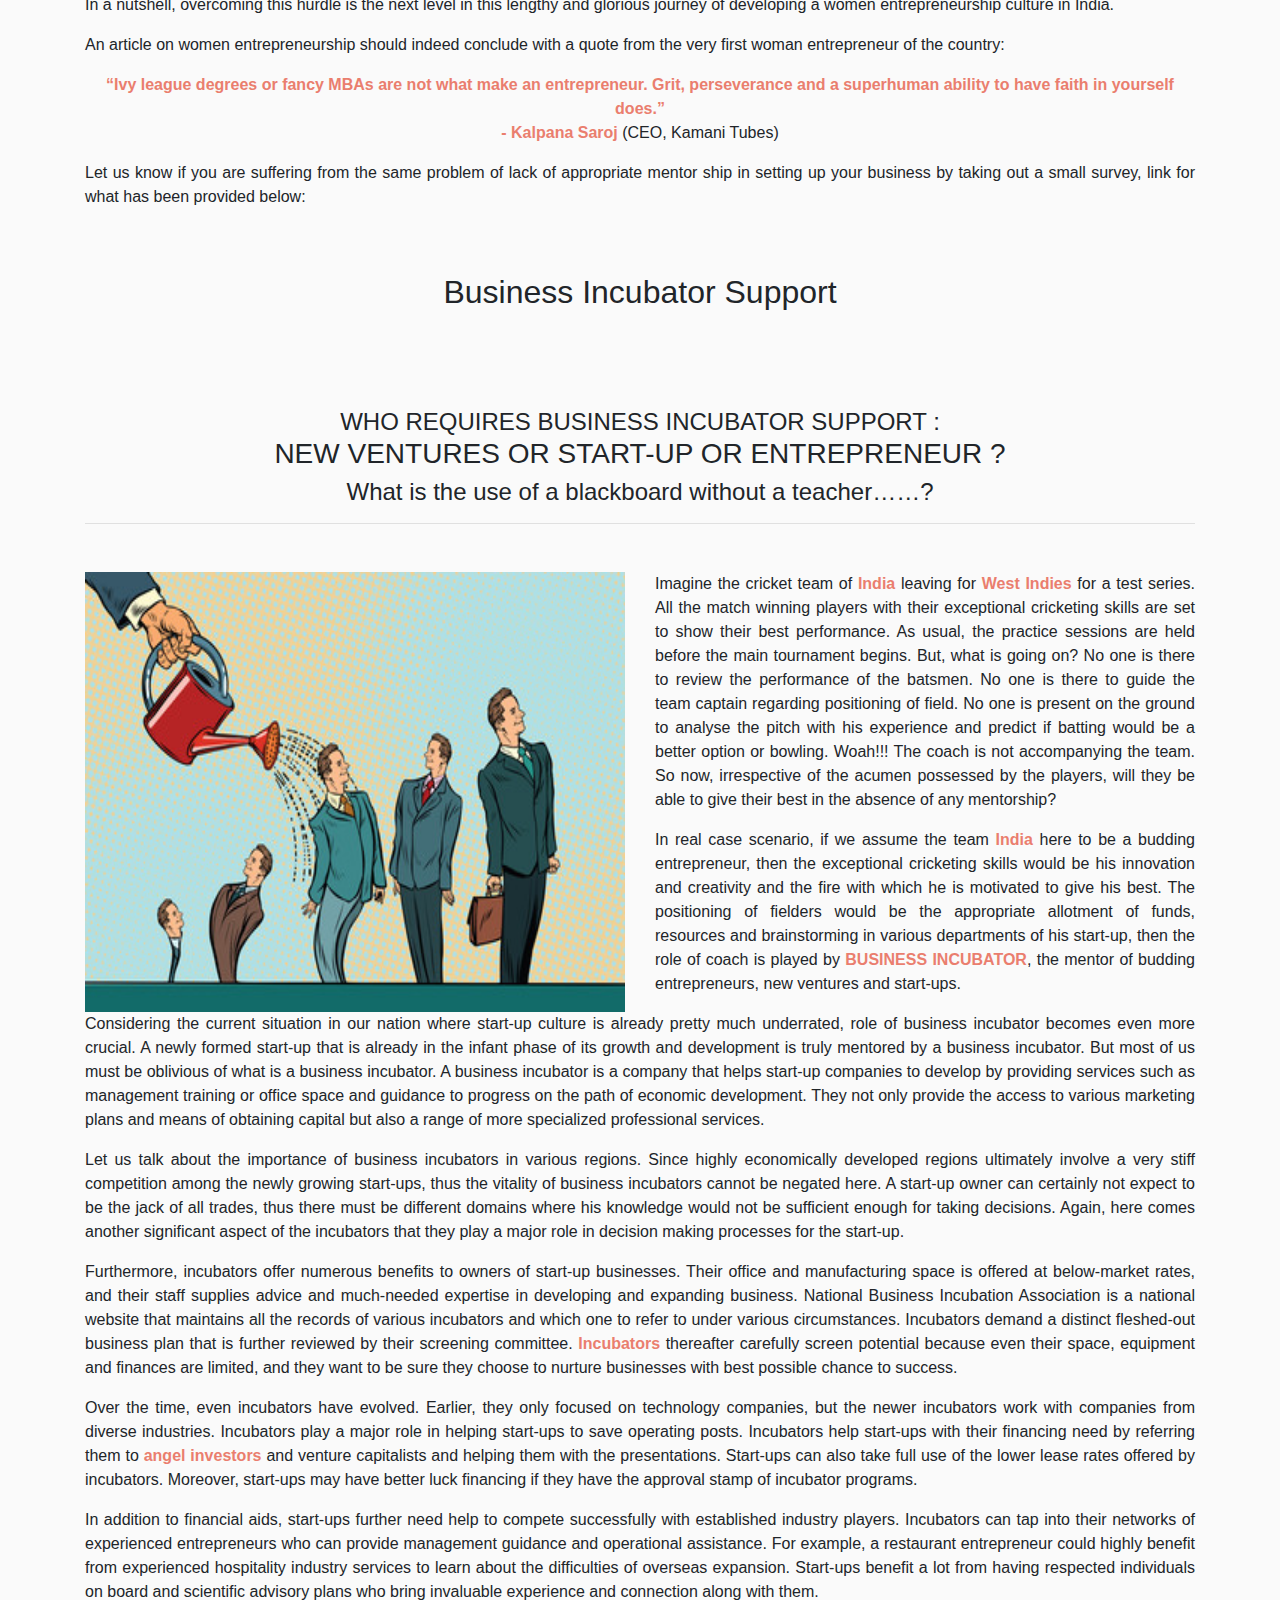
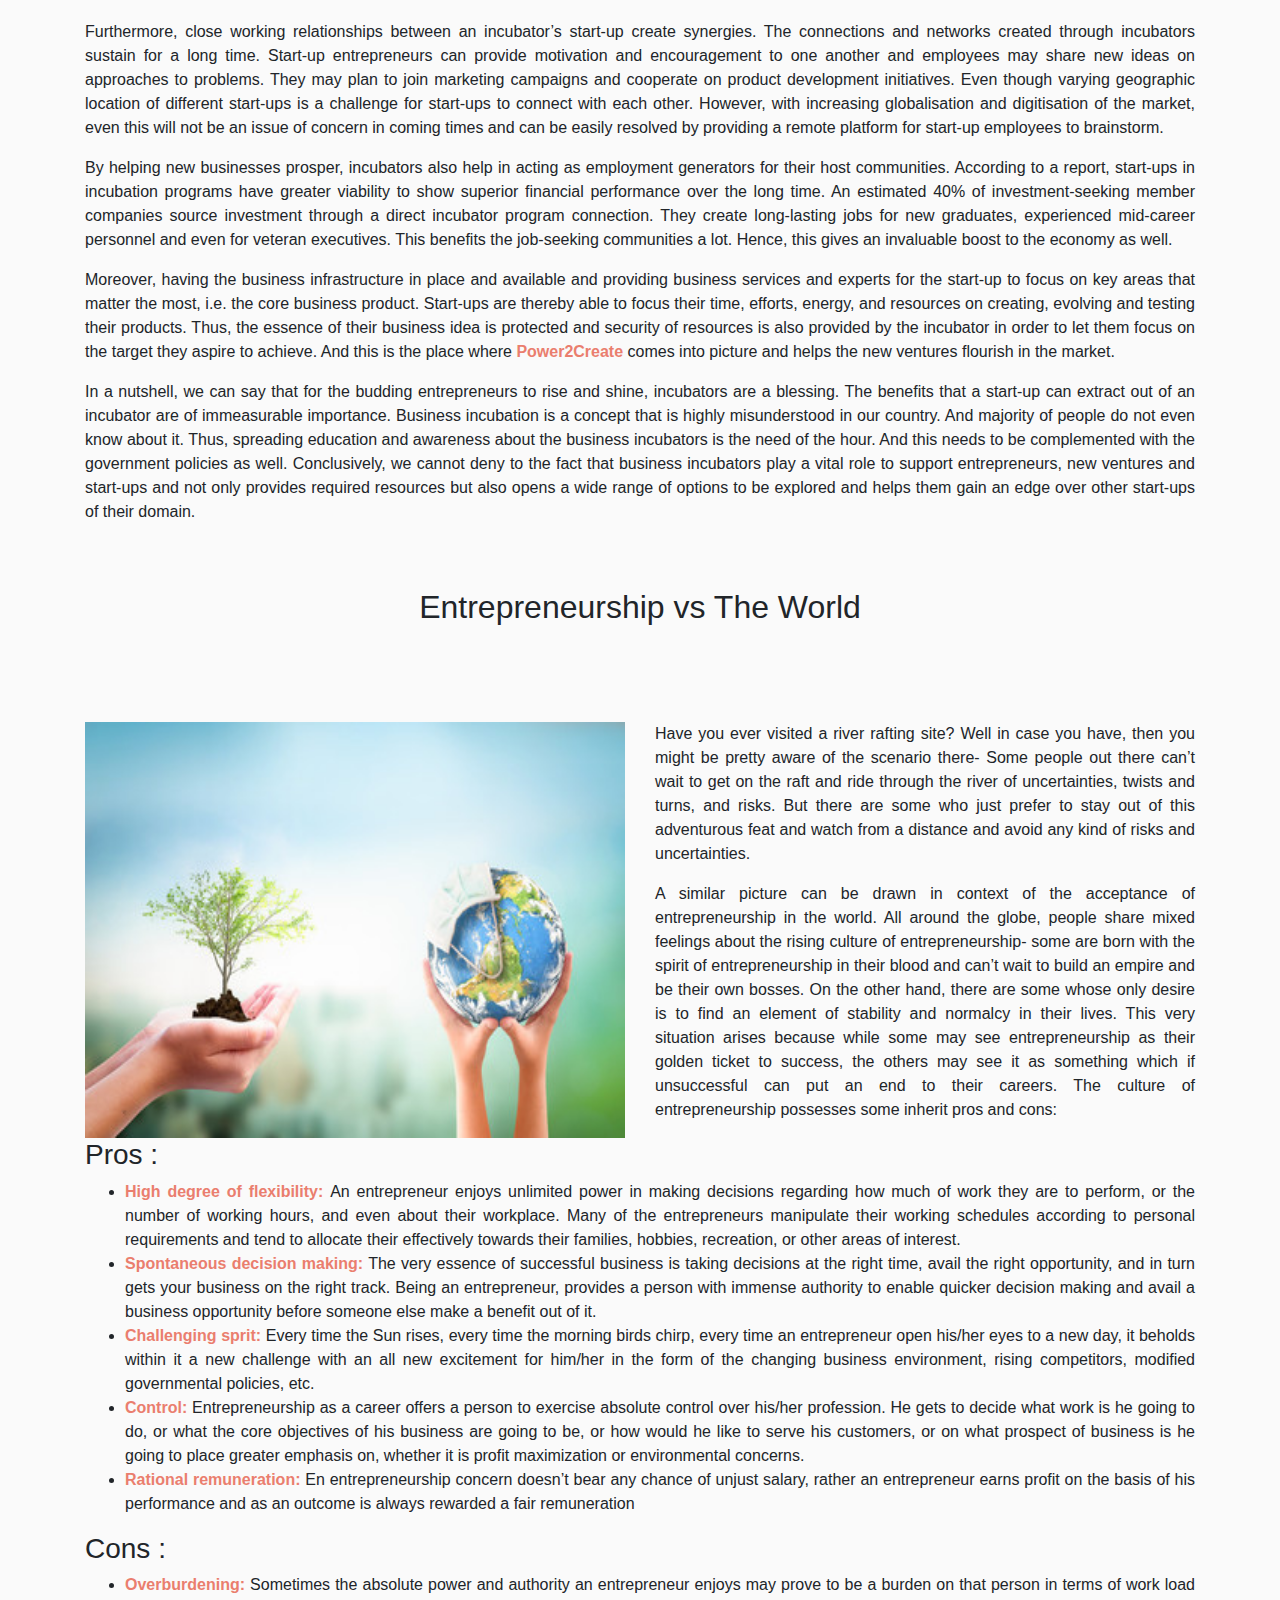
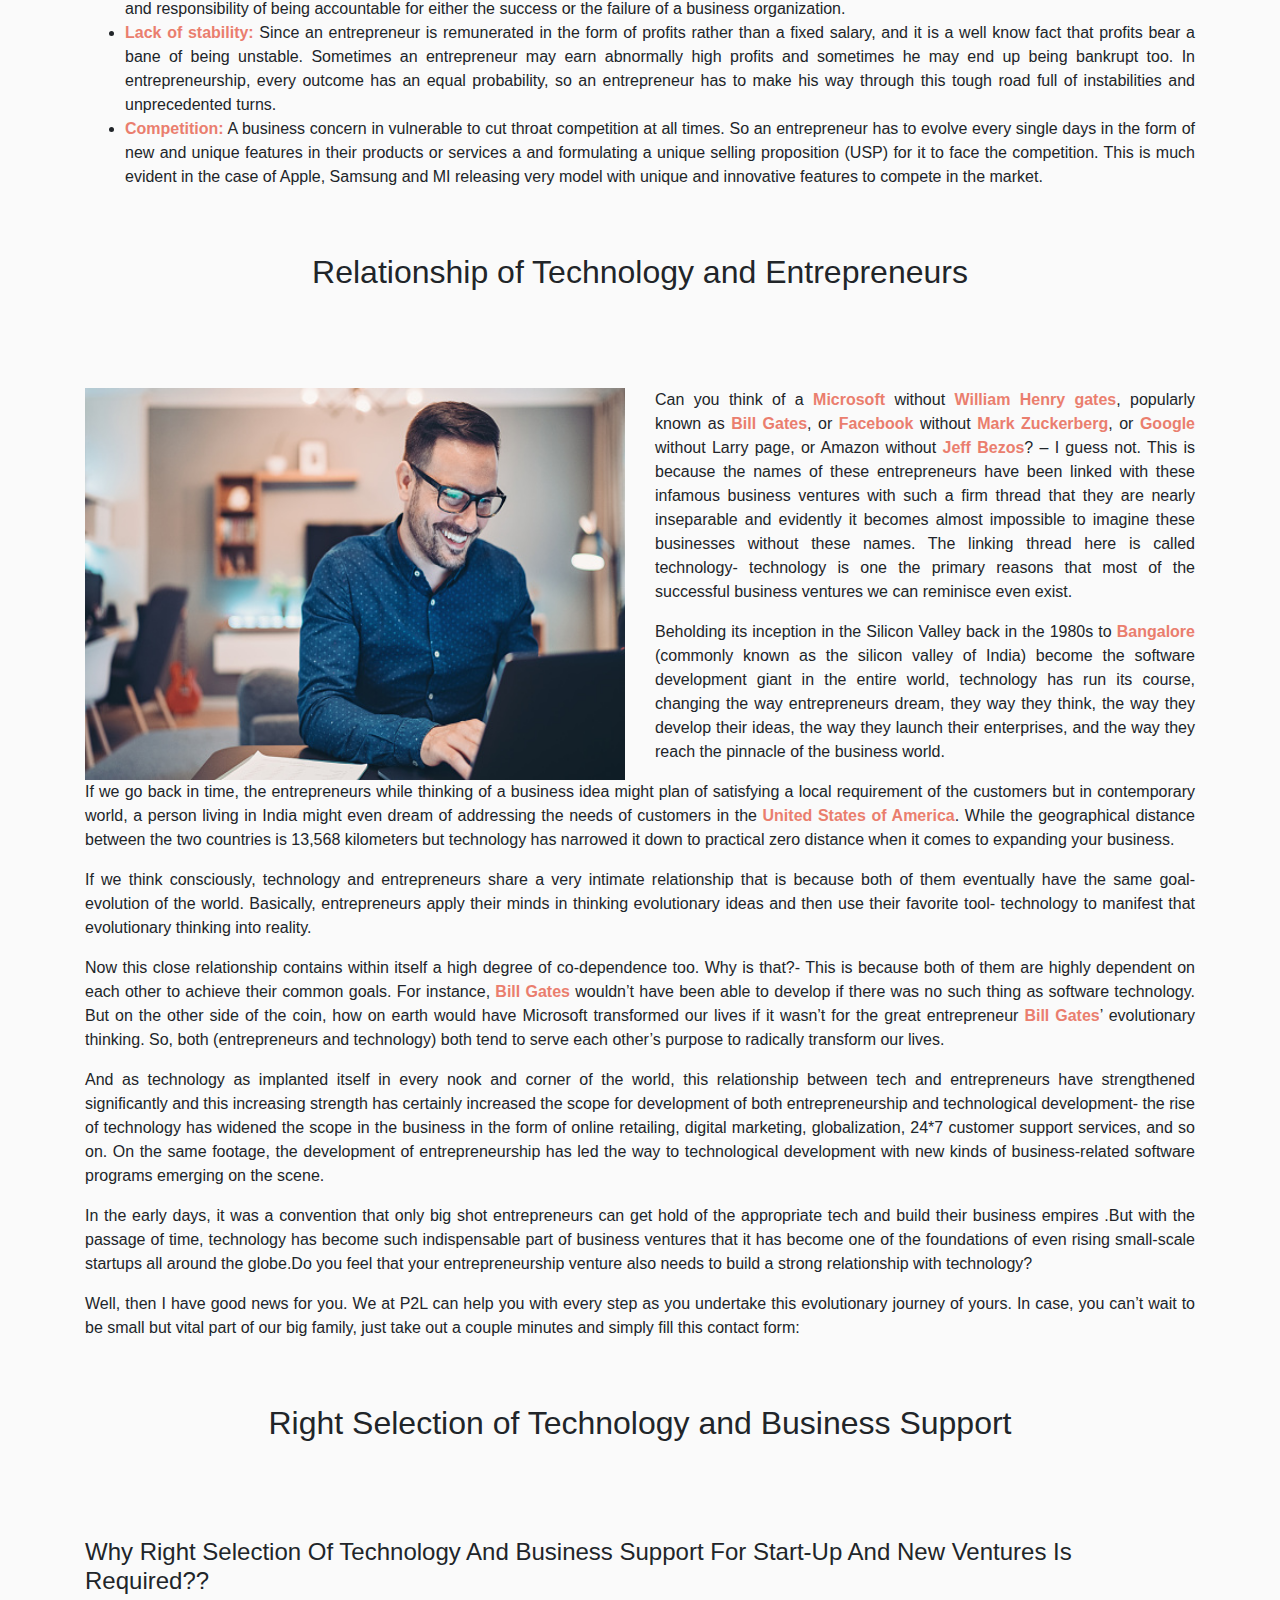
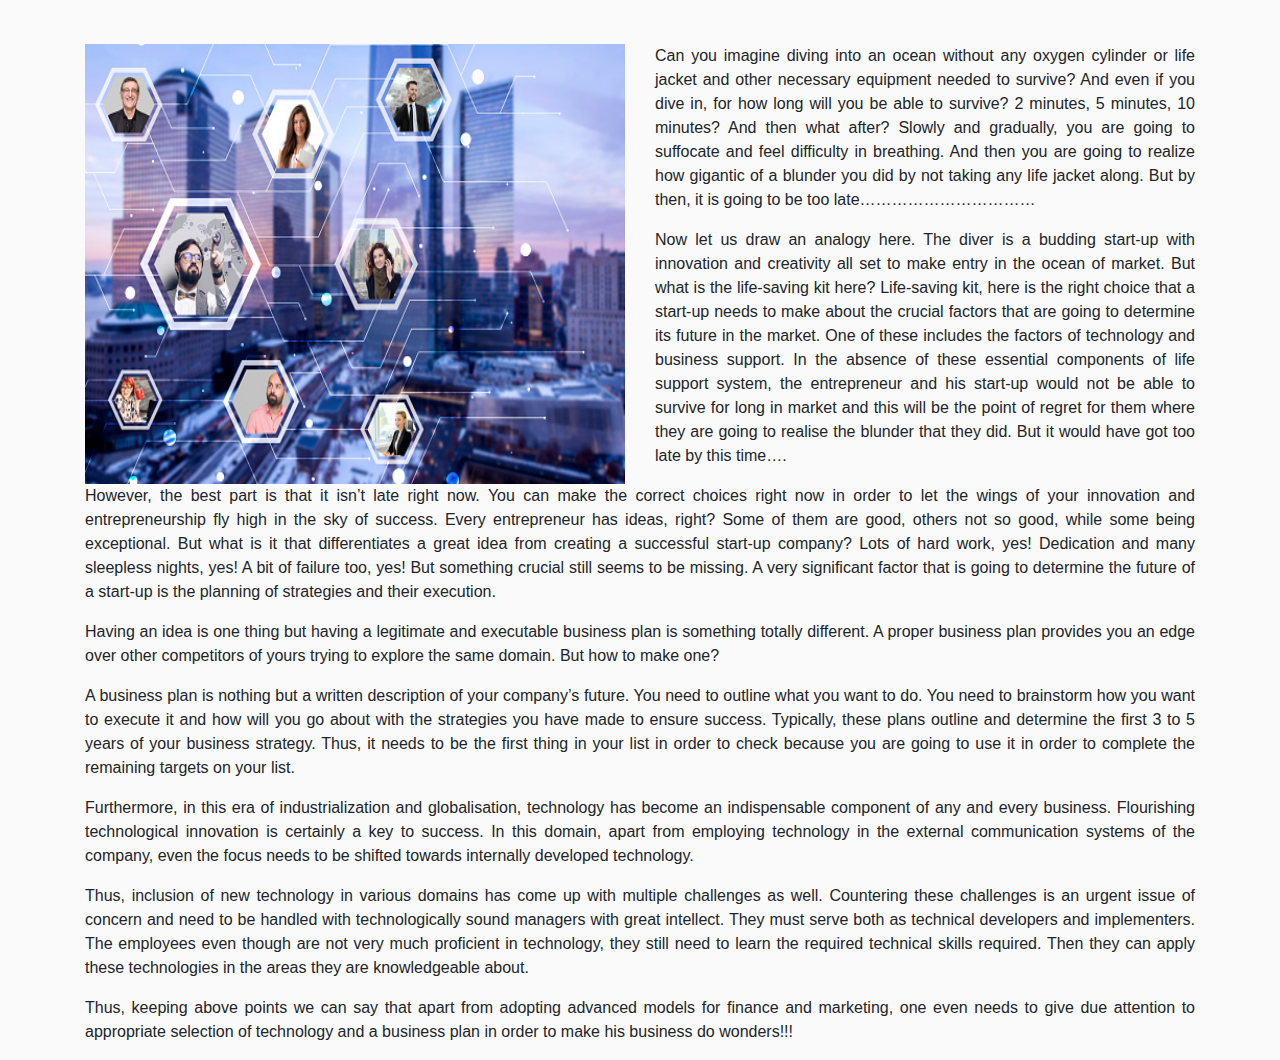
<file: Blog.html>
<!DOCTYPE html>
<html lang="en">
<head>
    <meta charset="UTF-8">
    <meta name="viewport" content="width=device-width, initial-scale=1.0">
    <title>Blog</title>
    <!-- CSS only -->
    <link rel="stylesheet" href="https://stackpath.bootstrapcdn.com/bootstrap/4.5.2/css/bootstrap.min.css" integrity="sha384-JcKb8q3iqJ61gNV9KGb8thSsNjpSL0n8PARn9HuZOnIxN0hoP+VmmDGMN5t9UJ0Z" crossorigin="anonymous">
    <link rel="stylesheet" href="https://cdnjs.cloudflare.com/ajax/libs/font-awesome/4.7.0/css/font-awesome.min.css">
    
    <link href = "css/style_blog.css" type = "text/css" rel = "stylesheet"/>
    <link href="https://fonts.googleapis.com/css2?family=Ubuntu&display=swap" rel="stylesheet">
    <link href='https://cdn.jsdelivr.net/npm/boxicons@2.0.5/css/boxicons.min.css' rel='stylesheet'>
</head>
<body>

  

  <div class="bgimg-blog">
    <div class="back-bg-color">
      <nav class="navbar navbar-expand-lg navbar-dark bg-none rounded pt-3">
        <a class="navbar-brand" href="https://mohit27kokanda.github.io/p2c_landingpage/" style="margin-left: 5%;">
            <img src="css/Images/logo0.png" width="30" height="30" class="d-inline-block align-top" alt="" loading="lazy">
          Power2Create
          </a>
      <button class="navbar-toggler" type="button" data-toggle="collapse" data-target="#navbarsExample02" aria-controls="navbarsExample02" aria-expanded="false" aria-label="Toggle navigation">
        <span class="" role="button" ><i class="fa fa-bars" aria-hidden="true" style="color:#e6e6ff; font-size: 30px;  transform: scaleX(1.3);"></i></span>
      </button>
      
        <div class="collapse navbar-collapse justify-content-md-center rounded" id="navbarsExample02">
          <ul class="navbar-nav hero">
            <li class="nav-item">
              <a class="nav-link" href="index.html" style="font-family: 'Ubuntu', sans-serif;">Company</a>
            </li>
            <li class="nav-item">
              <a class="nav-link" href="Service_Intro.html" style="font-family: 'Ubuntu', sans-serif;">Service</a>
            </li>
            <li class="nav-item">
              <a class="nav-link" href="Blog.html" style="font-family: 'Ubuntu', sans-serif;">Blogs</a>
            </li>
            <li class="nav-item">
              <a class="nav-link" href="Contact_Us.html" style="font-family: 'Ubuntu', sans-serif;">Contact Us</a>
            </li>
            <li class="nav-item">
              <a class="nav-link btn btn-outline-light" href="freeQuote.html" style="font-family: 'Ubuntu', sans-serif;">Get A Free Quote</a>
            </li>
          </ul>
        </div>
      </nav>

      <div style="color: #e6e6ff; text-align: center; font-size: 30px; margin-top: 130px;">
        <a class="n1" href="https://mohit27kokanda.github.io/p2c_landingpage/">Home</a> | <a class="n2" href="#">Blog</a></div>

      <div class="caption" style="margin-top: 30px;">
        <div class="blog-banner-text">Blogs</div>
      </div>
      </div>
  </div>
      </div>
  </div>

  <div class="conatiner0" style="margin-left: 11.5%;">
    <div class="row main-row">
        <div class="col-md-4 mb-5">
            <div class="card p-3" style="width: 18rem">
              <a href="#jobsVsEnterpreneurship"><img src="css/Images/blog1.0.jpg" alt="" class="card-img-top shadow bg-white rounded"></a>
            <h4>Job VS Entrepreneurship</h4>
            <div class="card-body">
                <h5 class="card-title">Job VS Entrepreneurship</h5>
                <p class="card-text">Imagine a herd of sheep following their leader without any knowledge of which direction they are being led to? Rather, just following the leader blindfolded...</p>
                <button type="button" class="btn btn-outline-dark"><a href="#jobsVsEnterpreneurship">Read More</a></button>
            </div>
        </div>
        </div>

        <div class="col-md-4 mb-5">
            <div class="card p-3" style="width: 18rem">
              <a href="#womenentrepreneurship"><img src="css/Images/blog2.0.jpg" alt="" class="card-img-top shadow bg-white rounded"></a>
            <h4>Women Entrepreneurship</h4>
            <div class="card-body">
                <h5 class="card-title">Women Entrepreneurship</h5>
                <p class="card-text">Do you know who laid the foundation of one of the major pharmaceutical companies who is playing an extremely vital role in this corona virus pandemic? Yes, you guessed it right-its Kiran Mazumdar Shah, the founder of Biocon ..</p>
                <button type="button" class="btn btn-outline-dark"><a href="#womenentrepreneurship">Read More</a></button>
            </div>
        </div>
        </div>

        <div class="col-md-4 mb-5">
            <div class="card p-3" style="width: 18rem">
              <a href="#businessincubator"><img src="css/Images/blog3.jpg" alt="" class="card-img-top shadow bg-white rounded"></a>
            <h4>Business Incubator Support</h4>
            <div class="card-body">
                <h5 class="card-title">Business Incubator Support</h5>
                <p class="card-text">Imagine the cricket team of India leaving for West Indies for a test series. All the match winning players with their exceptional cricketing skills are set to show their best performance....</p>
                <button type="button" class="btn btn-outline-dark"><a href="#businessincubator">Read More</a></button>
            </div>
        </div>
        </div>

        <div class="col-md-4 mb-5">
            <div class="card p-3" style="width: 18rem">
              <a href="#entrepreneurshipvsworld"><img src="css/Images/blog4.jpg" alt="" class="card-img-top shadow bg-white rounded"></a>
            <h4>Entrepreneurship VS The World</h4>
            <div class="card-body">
                <h5 class="card-title">Entrepreneurship VS The World</h5>
                <p class="card-text">Have you ever visited a river rafting site? Well in case you have, then you might be pretty aware of the scenario there- Some people out there can’t wait to get on the raft and ride through the river of uncertainties, twists and turns, and risks...</p>
                <button type="button" class="btn btn-outline-dark"><a href="#entrepreneurshipvsworld">Read More</a></button>
            </div>
        </div>
        </div>

        <div class="col-md-4 mb-5">
            <div class="card p-3" style="width: 18rem">
              <a href="#relationship"><img src="css/Images/blog5.jpg" alt="" class="card-img-top shadow bg-white rounded"></a>
            <h4>Relationship Of Technology And Entrepreneurs</h4>
            <div class="card-body">
                <h5 class="card-title">Relationship Of Technology And Entrepreneurs</h5>
                <p class="card-text">Can you think of a Microsoft without William Henry gates, popularly known as Bill Gates, or Facebook without Mark Zuckerberg, or Google without Larry page, or Amazon without Jeff Bezos? – I guess not...</p>
                <button type="button" class="btn btn-outline-dark"><a href="#relationship">Read More</a></button>
            </div>
        </div>
        </div>

        <div class="col-md-4 mb-5">
            <div class="card p-3" style="width: 18rem">
              <a href="#rightselection"><img src="css/Images/blog6.jpg" alt="" class="card-img-top shadow bg-white rounded"></a>
            <h4>Right Selection of Technology and Business Support</h4>
            <div class="card-body">
                <h5 class="card-title">Right Selection of Technology and Business Support</h5>
                <p class="card-text">Can you imagine diving into an ocean without any oxygen cylinder or life jacket and other necessary equipment needed to survive? And even if you dive in, for how long will you be able to survive? 2 minutes, 5 minutes, 10 minutes? And then what after?...</p>
                <button type="button" class="btn btn-outline-dark"><a href="#rightselection">Read More</a></button>
            </div>
        </div>
        </div>
    </div>
</div>
  
  <div class="container">
		<div class="row">
		  <div class="col">
        <!------------------------ blog heading--------------------->
        <div class="row"  id="jobsVsEnterpreneurship">
            <div class="col-12">
                <div class="h2 my-5 text-center">Job vs Entrepreneurship</div>
            </div>
        </div>
        
        <!------------------------blog title-------------------------->
        <div class="row">
            <div class="col-12">
                <div class="h4 my-5">Is it okay to leave my job for becoming an entrepreneur………?</div>
            </div>
        </div>

        <!----------------------first paragraph with picture--------------->
        <div class="row">
            <div class="col-12 col-lg-6"><img src="css/Images/blog1.0.jpg" style="height: 100%; width: 100%;"></div>
            <div class="col-12 col-lg-6">

                <div class="content text-justify">
                    <p>
                        Imagine a herd of sheep following their leader without any knowledge of which direction they are
                        being led to? Rather, just following the leader blindfolded. And now, what if the leader jumps into
                        a trench, what is going to happen next? Slowly and gradually, the whole herd is going to follow the
                        leader and going to diminish one by one. <strong class="theme-color">Right?</strong>
                    </p>
                    <p>
                        Now ,let me draw an analogy here. The leader of the herd is the drive to become a corporate
                        professional, the herd is the group of people who just want to do what everyone is doing
                        irrespective of exploring their potential. They just want to run in a rat race and prove to be the
                        fastest rat around. And the trench here represents unexpected <strong class="theme-color">Covid-19 crisis </strong> that
                        shook the corporate world. But what now? How will these blindfolded professionals sprinting in a rat
                        race be able to get back on track? This group of people has never learnt to develop an acumen to
                        tackle such risky situations. So, what now ?
                    </p>
                    </div>
            </div>
        </div>
        
        <div class="row">
            
          <div class="col-12">
            <div class="content text-justify">

                <p>
                    Don’t you think this has been made the trend of our education system, where the top scorers are just
                    supposed to become engineers or doctors? Why don’t anyone’s parents dream of their child becoming an
                    entrepreneur? Jobs provide security and guaranteed income, agreed. But what if even
                    <strong class="theme-color">Dhirubhai Ambani </strong> and <strong class="theme-color">Rattan Tata</strong> would have preferred security of
                    their job over following their dreams and passion, would we have been able to witness an industrial
                    revolution in Indian market? Entrepreneurship is a venture which though involves risk but at the
                    same time, if accompanied by hard work and going an extra mile, even guarantees rich dividends. And
                    the skills that one develops while handling real life situations independently can only be owed to
                    real life experiences.
                </p>

                <p>
                    Now ,let us consider the current situation. <strong class="theme-color">India</strong>, the nation which once used to be
                    a plethora of economic opportunities and attract thousands of now job seekers is witnessing a
                    downfall. Moreover, the<strong class="theme-color"> Covid-19</strong> pandemic has worsened the situation and has left
                    gigantic number of sagacious professionals jobless as well apart from snatching away the livelihood
                    of thousands of labourers. But these jobs did not have any risk factor, right? Then why did this
                    happen? And since this has happened already then how are these people going to face it? The
                    corporate professionals who have always been spoon fed by the companies and are hardly having any
                    industry experience of leading a venture completely of their own?
                </p>


                <p>
                    What use of a post-graduation degree is if someone still lacks any concrete skill that can guarantee
                    him a livelihood?<strong class="theme-color"> Self-sufficient India</strong>, the dream of our <strong class="theme-color">Honourable Prime
                    Minister</strong> certainly aims at the professionals creating jobs for others and become
                    independent. Moreover, the <strong class="theme-color">Make in India</strong> campaign launched earlier was also
                    primarily focused to give a boost to the start-up culture that is still very much underrated in our
                    country. Our youth does not lack anywhere intellectually but the allotment of resources and funds by
                    the government of India is still something where they have to suffer, and flight of their creativity
                    faces a major impediment.
                </p>

                <p>
                    Legalising the rules and their implementation throughout the country are two totally different
                    things which have a major role to play in enhancing the start-up culture. Of what use is taking a
                    horse to a well but not getting a bucket of water out for him to drink? Likewise, how can the new
                    regulations pass and stored in files be of any help to the budding entrepreneurs who want financial
                    assistance. There have been multiple incidents in the past when a team of passionate individuals
                    could not make the best out of their potential. Moreover, the support and encouragement that most of
                    us have for our fellow budding entrepreneurs is certainly not doing justice with their talent. When
                    was the last time you appreciated the idea of your friend which he wanted to implement in real life
                    and develop it more? Emotional support and appreciation from our friends certainly play a key role
                    in determining our course of action.
                </p>

                <p>
                    The current situation is certainly indicative of the fact that it is the dire need of the hour to
                    bring about a concrete change in our education system and focus more on teaching entrepreneurial
                    skills and skill development of the students in order to make them self-sufficient enough that they
                    can not only lead their own <strong class="theme-color">start-ups</strong> but also provide a plethora of opportunities
                    for many. Leadership is an inherent trait of Indians and it is needless to mention that time and
                    again women have proved their acumen of leadership consistently and should be motivated and
                    encouraged to initiate ventures of their own.
                </p>

                <p>
                    More and more policies and campaigns should be initiated to inculcate the values of support and
                    motivation in the entrepreneurs. Furthermore, the organisation of events and competitions related to
                    designing products, exploring business ideas, discussing strategies and case studies need to be
                    enhanced to make young minds learn the entrepreneurial skills right away from childhood. This
                    exposure will not only boost their confidence but will also play an instrumental role in making them
                    understand entrepreneurship closely and take a mature decision when it comes to pursuing a career.
                </p>

                <p>With the advancements in science and technology, social media, and digital marketing domains, that
                    have been unexplored since long must be made use of and tapped to the fullest of their potential.
                    Even though MNCs have inculcated these recent advancements in their work culture, small scale
                    <strong class="theme-color">entrepreneurial ventures</strong> however lack at making the best use out of them. If these
                    domains are uniformly publicised and explored, then even the start-ups are not far from progressing
                    on the path of success. Amidst this corona crisis, more and more digitalization is certainly a step
                    that we should take to increase the ease of business in near future. Rather than viewing this crisis
                    as a stop, we should see it as a pause for sure. This preparatory leave needs to be made full use of
                    to smoothen our way through upcoming challenges. </p>

                <p>Even though there is no one single answer to the question being asked in the subtitle, however we
                    can say that where jobs are full-fledged established in our country, entrepreneurships are still
                    like a bud that if given proper nurturing in the form of motivation, resources, funds and liberal
                    government policies have a huge possibility of blossoming into one of the most sought-after
                    professions in our nation. Having a knack of taking risks, exceptional innovation and creativity
                    skills and a desire to achieve what one desires at any cost is all that it takes to become a
                    successful entrepreneur. 
                  </p>
                </div>
            </div>
        </div>

        <!------------------------ blog heading--------------------->
        <div class="row" id="womenentrepreneurship">
            <div class="col">
                <div class="h2 my-5 text-center">Women Entrepreneurship</div>
            </div>
        </div>
        
        <!------------------------blog title-------------------------->
        <div class="row">
            <div class="col">
                <div class="h4 my-5"></div>
            </div>
        </div>

        <!----------------------first paragraph with picture--------------->
        <div class="row">
            <div class="col-12 col-lg-6"><img src="css/Images/blog2.0.jpg" style="height: 100%; width: 100%;"></div>
            <div class="col-12 col-lg-6">
                <div class="content text-justify">
                    <p>
                        Do you know who laid the foundation of one of the major pharmaceutical companies who is playing an
                        extremely vital role in this corona virus pandemic? Yes, you guessed it right-its <strong class="theme-color">Kiran
                          Mazumdar Shah, the founder of Biocon</strong> .
                      </p>
    
                      <p>
                        Or do you know, who is one of the role models of ambitious women entrepreneurs around the world? Her
                        determination and passion made her CEO of one of the giant FMCG companies, later became one of the
                        director members of retail online giant Amazon- Yes, you guessed it right, its <strong class="theme-color">Indra
                          Nooyi</strong>.
                      </p>
    
                      <p>
                        Pages of achievement are filled with the names of women who break all the shackles and emerged as a
                        role model for the hundred thousands of girls around the world. From <strong class="theme-color">Shaw to Upasna
                          Taku</strong>, founder of <strong class="theme-color">Mobikwik</strong> all had one thing in common- determination and
                        passion to spearhead a change landed them on the top of the ladder of success.
                      </p>
                </div>
            </div>
        </div>
        
        <div class="row">
            <div class="col">
                <div class="content text-justify">
                    <p>
                        Though, the human race might not have evolved much biologically over the years, but the way women
                        see themselves and how they want the society to look at them has radically evolved over the period
                        of time. During the recent years, women have shifted the,
                        <strong class="theme-color">
                          <center> “You are supposed to light up the cooking fuel every day ” </center>
                        </strong>
                        <center>to</center>
                        <strong class="theme-color">
                          <center>“We are born with the purpose of lighting up the spark of innovation,invention,and
                            progress which lies within us.” </center>
                        </strong>
                      </p>
    
                      <p>
                        The rise of entrepreneurship culture among women in India has led the movement of a substantial
                        change in mindsets and behavioral patterns of the society as a whole. It has changed the way women
                        see themselves, it has changed the way their male counterparts see them, and it has been serving as
                        an undying inspiration for little girls for transforming their dreams into reality. People are no
                        more looking with the eyes of suspicion when a woman approaches them to rent an apartment and to
                        live alone.
                      </p>
    
                      <p>
                        These small changes can influence great things. I mean just think if a landlord just denied to rent
                        an apartment in Bangalore to the founders of Flipkart , right where the e-commerce giant started,
                        then maybe things wouldn’t have been the same as they are today.
                      </p>
    
                      <p>
                        Not just societal changes, but this culture has also taken the Indian economy on a ride. As of now,
                        women constitute 14% of the entrepreneurs in India but as per a study by <strong class="theme-color">McKinsey</strong>,
                        equal participation of women in India has cause a spike in India’s GDP by 16-60% by 2025,
                        contributing an addition of $2.9 trillion to the economy. Not only they contribute in terms of
                        <strong class="theme-color">GDP</strong> but also tend to generate a chunk of employment especially for women who want
                        to step out of their domestic domains and demonstrate their skill development and potential to be a
                        part of their families not only socially, but also economically. As per the statements of rising
                        women entrepreneurs of the country, many of them provides employment to women who want to restart
                        their careers after they have been handcuffed with a plethora of cultural and social barriers and
                        prove to the world again their sense of commitment and dedication towards work.
                      </p>
    
                      <p>
                        While the <strong class="theme-color">UN convention</strong> has placed gender equality at a stature of priority as they
                        listed it as one of the sustainable development goals of 2030, some of the Indian women has proved
                        that empowerment of women will not only fulfill one of their sustainable goals but rather accomplish
                        the very idea of sustainable development. For instance, <strong class="theme-color">Pinky Maheshwari</strong>- who was
                        apparently challenged by her son to make environmentally friendly paper ended up inventing handmade
                        paper made out of cotton that is embedded with seeds. These can even be planted and grown into trees
                        when the paper has served its purpose. Such an instance stands as a firm testimony that if a woman
                        can bring new life to Earth, she probably bears the capability of reviving a planet infected with
                        certain environmental and social demons.
                      </p>
    
                      <p>The struggle of women entrepreneurs over the past times certainly seems to bear fruit as the need
                        of development of women entrepreneurship has paved its way to the political outlook of the country.
                        The very recent <strong class="theme-color">Startup India Initiative</strong> aims to create and promote empowered women
                        entrepreneurs in this <strong class="theme-color">“golden age of globalization, digitalization, and start-up
                          booms.”</strong> The government initiative has already started to reflect outcomes in the sense
                        that of all the directors of startups, 35% are women.The entrepreneurship culture has also urged the
                        political authorities to make entrepreneurship education an insidious part of the education system
                        and not just remain the exclusive right of women belonging to upper middle class or rich class of
                        the society.
                      </p>
    
                      <p>The success stories have women entrepreneurs have indeed influenced the social fragment of the
                        country for the better. Such a change for the better is implicitly implied in more and more venture
                        capital supporting the cause of gender diversity in entrepreneurs and more and more angle investors
                        willing to invest in business ideas of women. </p>
    
                      <p>But all the transformations stated above cannot sugar coat the impact some of the ills of the
                        society have left upon us. One of these social demons is illiteracy, most of the women in India are
                        still ailing with this disease of illiteracy. <strong class="theme-color">Illiteracy</strong> may have serious impacts
                        on the development of a person as an entrepreneur as for being an entrepreneur, either a woman has
                        to be educated enough to convert a business idea into reality or should have access to adequate
                        mentorship for doing so. Most of the women who possess impeccably innovative business ideas still
                        lags behind in access to either adequate education or appropriate mentorship to even avail the
                        advantages offered by entrepreneurship development programs introduced by the government. </p>
    
                      <p> In a nutshell, overcoming this hurdle is the next level in this lengthy and glorious journey of
                        developing a women entrepreneurship culture in India.</p>
    
                      <p>An article on women entrepreneurship should indeed conclude with a quote from the very first woman
                        entrepreneur of the country:
                        <strong class="theme-color">
                          <center>“Ivy league degrees or fancy MBAs are not what make an entrepreneur. Grit, perseverance
                            and a superhuman ability to have faith in yourself does.”</center>
                        </strong>
                        <center><strong class="theme-color">- Kalpana Saroj </strong>(CEO, Kamani Tubes)</center>
                      </p>
                      <p>Let us know if you are suffering from the same problem of lack of appropriate mentor ship in
                        setting up your business by taking out a small survey, link for what has been provided below:</p>
  
                </div>
            </div>
        </div>

        <div class="row" id="businessincubator">
            <div class="col">
                <div class="h2 my-5 text-center">Business Incubator Support</div>
            </div>
        </div>
        
        <!------------------------blog title-------------------------->
        <div class="row">
            <div class="col">
                <div class="h4 my-5 text-center">
                    
                        WHO REQUIRES BUSINESS INCUBATOR SUPPORT :
                        <h3>
                            NEW VENTURES OR START-UP OR ENTREPRENEUR ?
                        </h3>
                        What is the use of a blackboard without a teacher……?
                        <hr/> 
                     
                </div>
            </div>
        </div>

        <!----------------------first paragraph with picture--------------->
        <div class="row">
            <div class="col-12 col-lg-6"><img src="css/Images/blog3.jpg" style="height: 100%; width: 100%;"></div>
            <div class="col-12 col-lg-6">

                <div class="content text-justify">
                    <p>
                        Imagine the cricket team of <strong class="theme-color">India</strong> leaving for <strong class="theme-color"> West Indies</strong> for a
                        test series. All the match winning players with their exceptional cricketing skills are set to show
                        their best performance. As usual, the practice sessions are held before the main tournament begins.
                        But, what is going on? No one is there to review the performance of the batsmen. No one is there to
                        guide the team captain regarding positioning of field. No one is present on the ground to analyse
                        the pitch with his experience and predict if batting would be a better option or bowling. Woah!!!
                        The coach is not accompanying the team. So now, irrespective of the acumen possessed by the players,
                        will they be able to give their best in the absence of any mentorship?
                      </p>
                      <p>
                        In real case scenario, if we assume the team <strong class="theme-color"> India</strong> here to be a budding
                        entrepreneur, then the exceptional cricketing skills would be his innovation and creativity and the
                        fire with which he is motivated to give his best. The positioning of fielders would be the
                        appropriate allotment of funds, resources and brainstorming in various departments of his start-up,
                        then the role of coach is played by <strong class="theme-color"> BUSINESS INCUBATOR</strong>, the mentor of budding
                        entrepreneurs, new ventures and start-ups.
                      </p>
                </div>
            </div>
        </div>
        
        <div class="row">
            <div class="col">
                <div class="content text-justify">
                    
                      <p>
                        Considering the current situation in our nation where start-up culture is already pretty much
                        underrated, role of business incubator becomes even more crucial. A newly formed start-up that is
                        already in the infant phase of its growth and development is truly mentored by a business incubator.
                        But most of us must be oblivious of what is a business incubator. A business incubator is a company
                        that helps start-up companies to develop by providing services such as management training or office
                        space and guidance to progress on the path of economic development. They not only provide the access
                        to various marketing plans and means of obtaining capital but also a range of more specialized
                        professional services.
                      </p>
    
                      <p>
                        Let us talk about the importance of business incubators in various regions. Since highly
                        economically developed regions ultimately involve a very stiff competition among the newly growing
                        start-ups, thus the vitality of business incubators cannot be negated here. A start-up owner can
                        certainly not expect to be the jack of all trades, thus there must be different domains where his
                        knowledge would not be sufficient enough for taking decisions. Again, here comes another significant
                        aspect of the incubators that they play a major role in decision making processes for the start-up.
                      </p>
    
    
                      <p>
                        Furthermore, incubators offer numerous benefits to owners of start-up businesses. Their office and
                        manufacturing space is offered at below-market rates, and their staff supplies advice and
                        much-needed expertise in developing and expanding business. National Business Incubation Association
                        is a national website that maintains all the records of various incubators and which one to refer to
                        under various circumstances. Incubators demand a distinct fleshed-out business plan that is further
                        reviewed by their screening committee. <strong class="theme-color"> Incubators</strong> thereafter carefully screen
                        potential because even their space, equipment and finances are limited, and they want to be sure
                        they choose to nurture businesses with best possible chance to success.
                      </p>
    
                      <p>
                        Over the time, even incubators have evolved. Earlier, they only focused on technology companies, but
                        the newer incubators work with companies from diverse industries. Incubators play a major role in
                        helping start-ups to save operating posts. Incubators help start-ups with their financing need by
                        referring them to <strong class="theme-color"> angel investors</strong> and venture capitalists and helping them with
                        the presentations. Start-ups can also take full use of the lower lease rates offered by incubators.
                        Moreover, start-ups may have better luck financing if they have the approval stamp of incubator
                        programs.
                      </p>
    
                      <p>
                        In addition to financial aids, start-ups further need help to compete successfully with established
                        industry players. Incubators can tap into their networks of experienced entrepreneurs who can
                        provide management guidance and operational assistance. For example, a restaurant entrepreneur could
                        highly benefit from experienced hospitality industry services to learn about the difficulties of
                        overseas expansion. Start-ups benefit a lot from having respected individuals on board and
                        scientific advisory plans who bring invaluable experience and connection along with them.
                      </p>
    
                      <p>
                        Furthermore, close working relationships between an incubator’s start-up create synergies. The
                        connections and networks created through incubators sustain for a long time. Start-up entrepreneurs
                        can provide motivation and encouragement to one another and employees may share new ideas on
                        approaches to problems. They may plan to join marketing campaigns and cooperate on product
                        development initiatives. Even though varying geographic location of different start-ups is a
                        challenge for start-ups to connect with each other. However, with increasing globalisation and
                        digitisation of the market, even this will not be an issue of concern in coming times and can be
                        easily resolved by providing a remote platform for start-up employees to brainstorm.
                      </p>
    
                      <p>By helping new businesses prosper, incubators also help in acting as employment generators for
                        their host communities. According to a report, start-ups in incubation programs have greater
                        viability to show superior financial performance over the long time. An estimated 40% of
                        investment-seeking member companies source investment through a direct incubator program connection.
                        They create long-lasting jobs for new graduates, experienced mid-career personnel and even for
                        veteran executives. This benefits the job-seeking communities a lot. Hence, this gives an invaluable
                        boost to the economy as well. </p>
    
                      <p>Moreover, having the business infrastructure in place and available and providing business services
                        and experts for the start-up to focus on key areas that matter the most, i.e. the core business
                        product. Start-ups are thereby able to focus their time, efforts, energy, and resources on creating,
                        evolving and testing their products. Thus, the essence of their business idea is protected and
                        security of resources is also provided by the incubator in order to let them focus on the target
                        they aspire to achieve. And this is the place where <strong class="theme-color"> Power2Create</strong> comes into
                        picture and helps the new ventures flourish in the market. </p>
    
                      <p>In a nutshell, we can say that for the budding entrepreneurs to rise and shine, incubators are a
                        blessing. The benefits that a start-up can extract out of an incubator are of immeasurable
                        importance. Business incubation is a concept that is highly misunderstood in our country. And
                        majority of people do not even know about it. Thus, spreading education and awareness about the
                        business incubators is the need of the hour. And this needs to be complemented with the government
                        policies as well. Conclusively, we cannot deny to the fact that business incubators play a vital
                        role to support entrepreneurs, new ventures and start-ups and not only provides required resources
                        but also opens a wide range of options to be explored and helps them gain an edge over other
                        start-ups of their domain.</p>
                </div>
            </div>
        </div>

        <!-----------------------blog heading------------------------>
        <div class="row" id="entrepreneurshipvsworld">
            <div class="col">
                <div class="h2 my-5 text-center">Entrepreneurship vs The World</div>
            </div>
        </div>
        
        <!------------------------blog title-------------------------->
        <div class="row">
            <div class="col">
                <div class="h4 my-5"></div>
            </div>
        </div>

        <!----------------------first paragraph with picture--------------->
        <div class="row">
            <div class="col-12 col-lg-6"><img src="css/Images/blog4.jpg" style="height: 100%; width: 100%;"></div>
            <div class="col-12 col-lg-6">

                <div class="content text-justify">
                    <p>
                        Have you ever visited a river rafting site? Well in case you have, then you might be pretty aware of
                        the scenario there- Some people out there can’t wait to get on the raft and ride through the river
                        of uncertainties, twists and turns, and risks. But there are some who just prefer to stay out of
                        this adventurous feat and watch from a distance and avoid any kind of risks and uncertainties.
                      </p>
    
                      <p>
                        A similar picture can be drawn in context of the acceptance of entrepreneurship in the world. All
                        around the globe, people share mixed feelings about the rising culture of entrepreneurship- some are
                        born with the spirit of entrepreneurship in their blood and can’t wait to build an empire and be
                        their own bosses. On the other hand, there are some whose only desire is to find an element of
                        stability and normalcy in their lives. This very situation arises because while some may see
                        entrepreneurship as their golden ticket to success, the others may see it as something which if
                        unsuccessful can put an end to their careers. The culture of entrepreneurship possesses some inherit
                        pros and cons:
                      </p>
                </div>
            </div>
        </div>
        
        <div class="row">
            
            <div class="col">
                <div class="content text-justify">
                    <h3>Pros : </h3>
                  <ul>
                    <li><strong class="theme-color">High degree of flexibility: </strong> An entrepreneur enjoys unlimited power in making
                      decisions regarding how much of work they are to perform, or the number of working hours, and even
                      about their workplace. Many of the entrepreneurs manipulate their working schedules according to
                      personal requirements and tend to allocate their effectively towards their families, hobbies,
                      recreation, or other areas of interest.</li>

                    <li><strong class="theme-color">Spontaneous decision making:</strong> The very essence of successful business is taking
                      decisions at the right time, avail the right opportunity, and in turn gets your business on the
                      right track. Being an entrepreneur, provides a person with immense authority to enable quicker
                      decision making and avail a business opportunity before someone else make a benefit out of it.
                    </li>

                    <li><strong class="theme-color">Challenging sprit:</strong> Every time the Sun rises, every time the morning birds
                      chirp, every time an entrepreneur open his/her eyes to a new day, it beholds within it a new
                      challenge with an all new excitement for him/her in the form of the changing business environment,
                      rising competitors, modified governmental policies, etc.</li>

                    <li><strong class="theme-color">Control:</strong> Entrepreneurship as a career offers a person to exercise absolute
                      control over his/her profession. He gets to decide what work is he going to do, or what the core
                      objectives of his business are going to be, or how would he like to serve his customers, or on
                      what prospect of business is he going to place greater emphasis on, whether it is profit
                      maximization or environmental concerns.</li>

                    <li><strong class="theme-color">Rational remuneration:</strong> En entrepreneurship concern doesn’t bear any chance of
                      unjust salary, rather an entrepreneur earns profit on the basis of his performance and as an
                      outcome is always rewarded a fair remuneration </li>
                  </ul>

                  <h3>Cons : </h3>
                  <ul>
                    <li><strong class="theme-color">Overburdening:</strong> Sometimes the absolute power and authority an entrepreneur
                      enjoys may prove to be a burden on that person in terms of work load and responsibility of being
                      accountable for either the success or the failure of a business organization.</li>

                    <li><strong class="theme-color">Lack of stability:</strong> Since an entrepreneur is remunerated in the form of profits
                      rather than a fixed salary, and it is a well know fact that profits bear a bane of being unstable.
                      Sometimes an entrepreneur may earn abnormally high profits and sometimes he may end up being
                      bankrupt too. In entrepreneurship, every outcome has an equal probability, so an entrepreneur has
                      to make his way through this tough road full of instabilities and unprecedented turns.</li>

                    <li><strong class="theme-color">Competition:</strong> A business concern in vulnerable to cut throat competition at all
                      times. So an entrepreneur has to evolve every single days in the form of new and unique features
                      in their products or services a and formulating a unique selling proposition (USP) for it to face
                      the competition. This is much evident in the case of Apple, Samsung and MI releasing very model
                      with unique and innovative features to compete in the market.</li>
                    </ul>
                </div>
            </div>
        </div>

        <!-------------------------blog heading----------------------->
        <div class="row" id="relationship">
            <div class="col">
                <div class="h2 my-5 text-center">Relationship of Technology and Entrepreneurs</div>
            </div>
        </div>
        
        <!------------------------blog title-------------------------->
        <div class="row">
            <div class="col">
                <div class="h4 my-5"></div>
            </div>
        </div>

        <!----------------------first paragraph with picture--------------->
        <div class="row">
            <div class="col-12 col-lg-6"><img src="css/Images/blog5.jpg" style="height: 100%; width: 100%;"></div>
            <div class="col-12 col-lg-6">

                <div class="content text-justify">
                    <p>
                        Can you think of a <strong class="theme-color">Microsoft</strong> without <strong class="theme-color">William Henry gates</strong>,
                        popularly known as <strong class="theme-color">Bill Gates</strong>, or <strong class="theme-color">Facebook</strong> without <strong class="theme-color">Mark
                          Zuckerberg</strong>, or <strong class="theme-color">Google</strong> without Larry page, or Amazon without <strong class="theme-color">Jeff
                          Bezos</strong>? – I guess not. This is because the names of these entrepreneurs have been linked
                        with these infamous business ventures with such a firm thread that they are nearly inseparable and
                        evidently it becomes almost impossible to imagine these businesses without these names. The linking
                        thread here is called technology- technology is one the primary reasons that most of the successful
                        business ventures we can reminisce even exist.
                      </p>
    
                      <p>
                        Beholding its inception in the Silicon Valley back in the 1980s to <strong class="theme-color">Bangalore</strong>
                        (commonly known as the silicon valley of India) become the software development giant in the entire
                        world, technology has run its course, changing the way entrepreneurs dream, they way they think, the
                        way they develop their ideas, the way they launch their enterprises, and the way they reach the
                        pinnacle of the business world.
                      </p>
                </div>
            </div>
        </div>
        
        <div class="row">
            
            <div class="col">
                <div class="content text-justify">
                    <p>
                        If we go back in time, the entrepreneurs while thinking of a business idea might plan of satisfying
                        a local requirement of the customers but in contemporary world, a person living in India might even
                        dream of addressing the needs of customers in the <strong class="theme-color">United States of America</strong>. While
                        the geographical distance between the two countries is 13,568 kilometers but technology has narrowed
                        it down to practical zero distance when it comes to expanding your business.
                      </p>
    
                      <p>
                        If we think consciously, technology and entrepreneurs share a very intimate relationship that is
                        because both of them eventually have the same goal- evolution of the world. Basically, entrepreneurs
                        apply their minds in thinking evolutionary ideas and then use their favorite tool- technology to
                        manifest that evolutionary thinking into reality.
                      </p>
    
    
                      <p>
                        Now this close relationship contains within itself a high degree of co-dependence too. Why is that?-
                        This is because both of them are highly dependent on each other to achieve their common goals. For
                        instance, <strong class="theme-color">Bill Gates</strong> wouldn’t have been able to develop if there was no such thing
                        as software technology. But on the other side of the coin, how on earth would have Microsoft
                        transformed our lives if it wasn’t for the great entrepreneur <strong class="theme-color">Bill Gates</strong>’
                        evolutionary thinking. So, both (entrepreneurs and technology) both tend to serve each other’s
                        purpose to radically transform our lives.
                      </p>
    
                      <p>
                        And as technology as implanted itself in every nook and corner of the world, this relationship
                        between tech and entrepreneurs have strengthened significantly and this increasing strength has
                        certainly increased the scope for development of both entrepreneurship and technological
                        development- the rise of technology has widened the scope in the business in the form of online
                        retailing, digital marketing, globalization, 24*7 customer support services, and so on. On the same
                        footage, the development of entrepreneurship has led the way to technological development with new
                        kinds of business-related software programs emerging on the scene.
                      </p>
    
                      <p>
                        In the early days, it was a convention that only big shot entrepreneurs can get hold of the
                        appropriate tech and build their business empires .But with the passage of time, technology has
                        become such indispensable part of business ventures that it has become one of the foundations of
                        even rising small-scale startups all around the globe.Do you feel that your entrepreneurship venture
                        also needs to build a strong relationship with technology?
    
                      </p>
    
                      <p>
                        Well, then I have good news for you. We at P2L can help you with every step as you undertake this
                        evolutionary journey of yours. In case, you can’t wait to be small but vital part of our big family,
                        just take out a couple minutes and simply fill this contact form:
                      </p>
    
                    

                </div>
            </div>
        </div>

        <!-----------------------blog heading-------------------------->
        <div class="row" id="rightselection">
            <div class="col">
                <div class="h2 my-5 text-center">Right Selection of Technology and Business Support</div>
            </div>
        </div>
        
        <!------------------------blog title-------------------------->
        <div class="row" id="whyrightselection">
            <div class="col">
                <div class="h4 my-5">Why Right Selection Of Technology And Business Support For Start-Up And New Ventures Is Required??</div>
            </div>
        </div>

        <!----------------------first paragraph with picture--------------->
        <div class="row">
            <div class="col-12 col-lg-6"><img src="css/Images/blog6.jpg" style="height: 100%; width: 100%;"></div>
            <div class="col-12 col-lg-6">

                <div class="content text-justify">
                    <p>
                        Can you imagine diving into an ocean without any oxygen cylinder or life jacket and other necessary
                        equipment needed to survive? And even if you dive in, for how long will you be able to survive? 2
                        minutes, 5 minutes, 10 minutes? And then what after? Slowly and gradually, you are going to
                        suffocate and feel difficulty in breathing. And then you are going to realize how gigantic of a
                        blunder you did by not taking any life jacket along. But by then, it is going to be too
                        late……………………………
                      </p>
    
                      <p>
                        Now let us draw an analogy here. The diver is a budding start-up with innovation and creativity all
                        set to make entry in the ocean of market. But what is the life-saving kit here? Life-saving kit,
                        here is the right choice that a start-up needs to make about the crucial factors that are going to
                        determine its future in the market. One of these includes the factors of technology and business
                        support. In the absence of these essential components of life support system, the entrepreneur and
                        his start-up would not be able to survive for long in market and this will be the point of regret
                        for them where they are going to realise the blunder that they did. But it would have got too late
                        by this time….
                      </p>
                </div>
            </div>
        </div>
        
        <div class="row">
            
            <div class="col">
                <div class="content text-justify">
                    <p>
                        However, the best part is that it isn’t late right now. You can make the correct choices right now
                        in order to let the wings of your innovation and entrepreneurship fly high in the sky of success.
                        Every entrepreneur has ideas, right? Some of them are good, others not so good, while some being
                        exceptional. But what is it that differentiates a great idea from creating a successful start-up
                        company? Lots of hard work, yes! Dedication and many sleepless nights, yes! A bit of failure too,
                        yes! But something crucial still seems to be missing. A very significant factor that is going to
                        determine the future of a start-up is the planning of strategies and their execution.
                      </p>
    
                      <p>
                        Having an idea is one thing but having a legitimate and executable business plan is something
                        totally different. A proper business plan provides you an edge over other competitors of yours
                        trying to explore the same domain. But how to make one?
                      </p>
    
    
                      <p>
                        A business plan is nothing but a written description of your company’s future. You need to outline
                        what you want to do. You need to brainstorm how you want to execute it and how will you go about
                        with the strategies you have made to ensure success. Typically, these plans outline and determine
                        the first 3 to 5 years of your business strategy. Thus, it needs to be the first thing in your list
                        in order to check because you are going to use it in order to complete the remaining targets on your
                        list.
                      </p>
    
                      <p>
                        Furthermore, in this era of industrialization and globalisation, technology has become an
                        indispensable component of any and every business. Flourishing technological innovation is certainly
                        a key to success. In this domain, apart from employing technology in the external communication
                        systems of the company, even the focus needs to be shifted towards internally developed technology.
                      </p>
    
                      <p>
                        Thus, inclusion of new technology in various domains has come up with multiple challenges as well.
                        Countering these challenges is an urgent issue of concern and need to be handled with
                        technologically sound managers with great intellect. They must serve both as technical developers
                        and implementers. The employees even though are not very much proficient in technology, they still
                        need to learn the required technical skills required. Then they can apply these technologies in the
                        areas they are knowledgeable about.
                      </p>
    
                      <p>
                        Thus, keeping above points we can say that apart from adopting advanced models for finance and
                        marketing, one even needs to give due attention to appropriate selection of technology and a
                        business plan in order to make his business do wonders!!!
                      </p>
                </div>
            </div>
        </div>
		</div>
		</div>
    </div>

    <div id="footer" class="my-5">
        
    </div>

    <!-- JS, Popper.js, and jQuery -->
    <script src="https://code.jquery.com/jquery-3.5.1.slim.min.js" integrity="sha384-DfXdz2htPH0lsSSs5nCTpuj/zy4C+OGpamoFVy38MVBnE+IbbVYUew+OrCXaRkfj" crossorigin="anonymous"></script>
    <script src="https://cdn.jsdelivr.net/npm/popper.js@1.16.1/dist/umd/popper.min.js" integrity="sha384-9/reFTGAW83EW2RDu2S0VKaIzap3H66lZH81PoYlFhbGU+6BZp6G7niu735Sk7lN" crossorigin="anonymous"></script>
    <script src="https://stackpath.bootstrapcdn.com/bootstrap/4.5.2/js/bootstrap.min.js" integrity="sha384-B4gt1jrGC7Jh4AgTPSdUtOBvfO8shuf57BaghqFfPlYxofvL8/KUEfYiJOMMV+rV" crossorigin="anonymous"></script>

    <script type="text/javascript" src="./footer.js"></script>
    
</body>
</html>
</file>
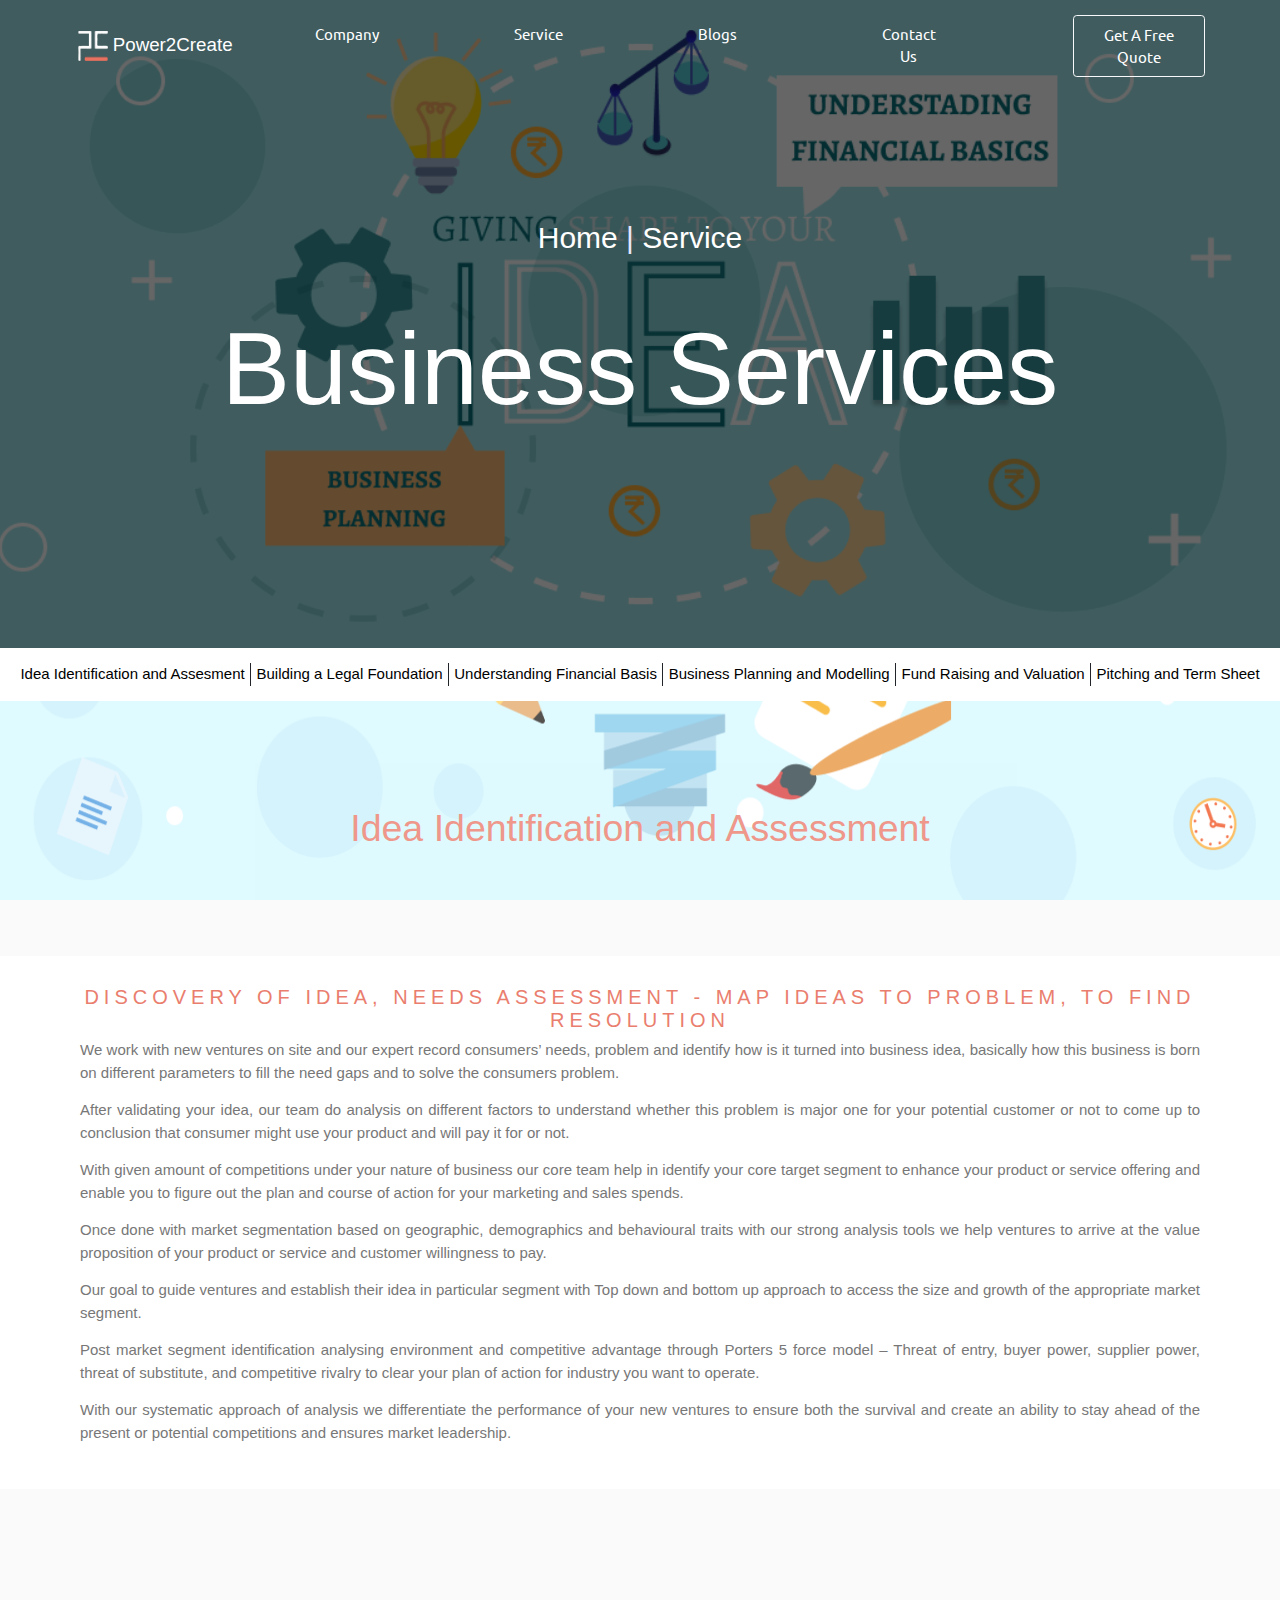
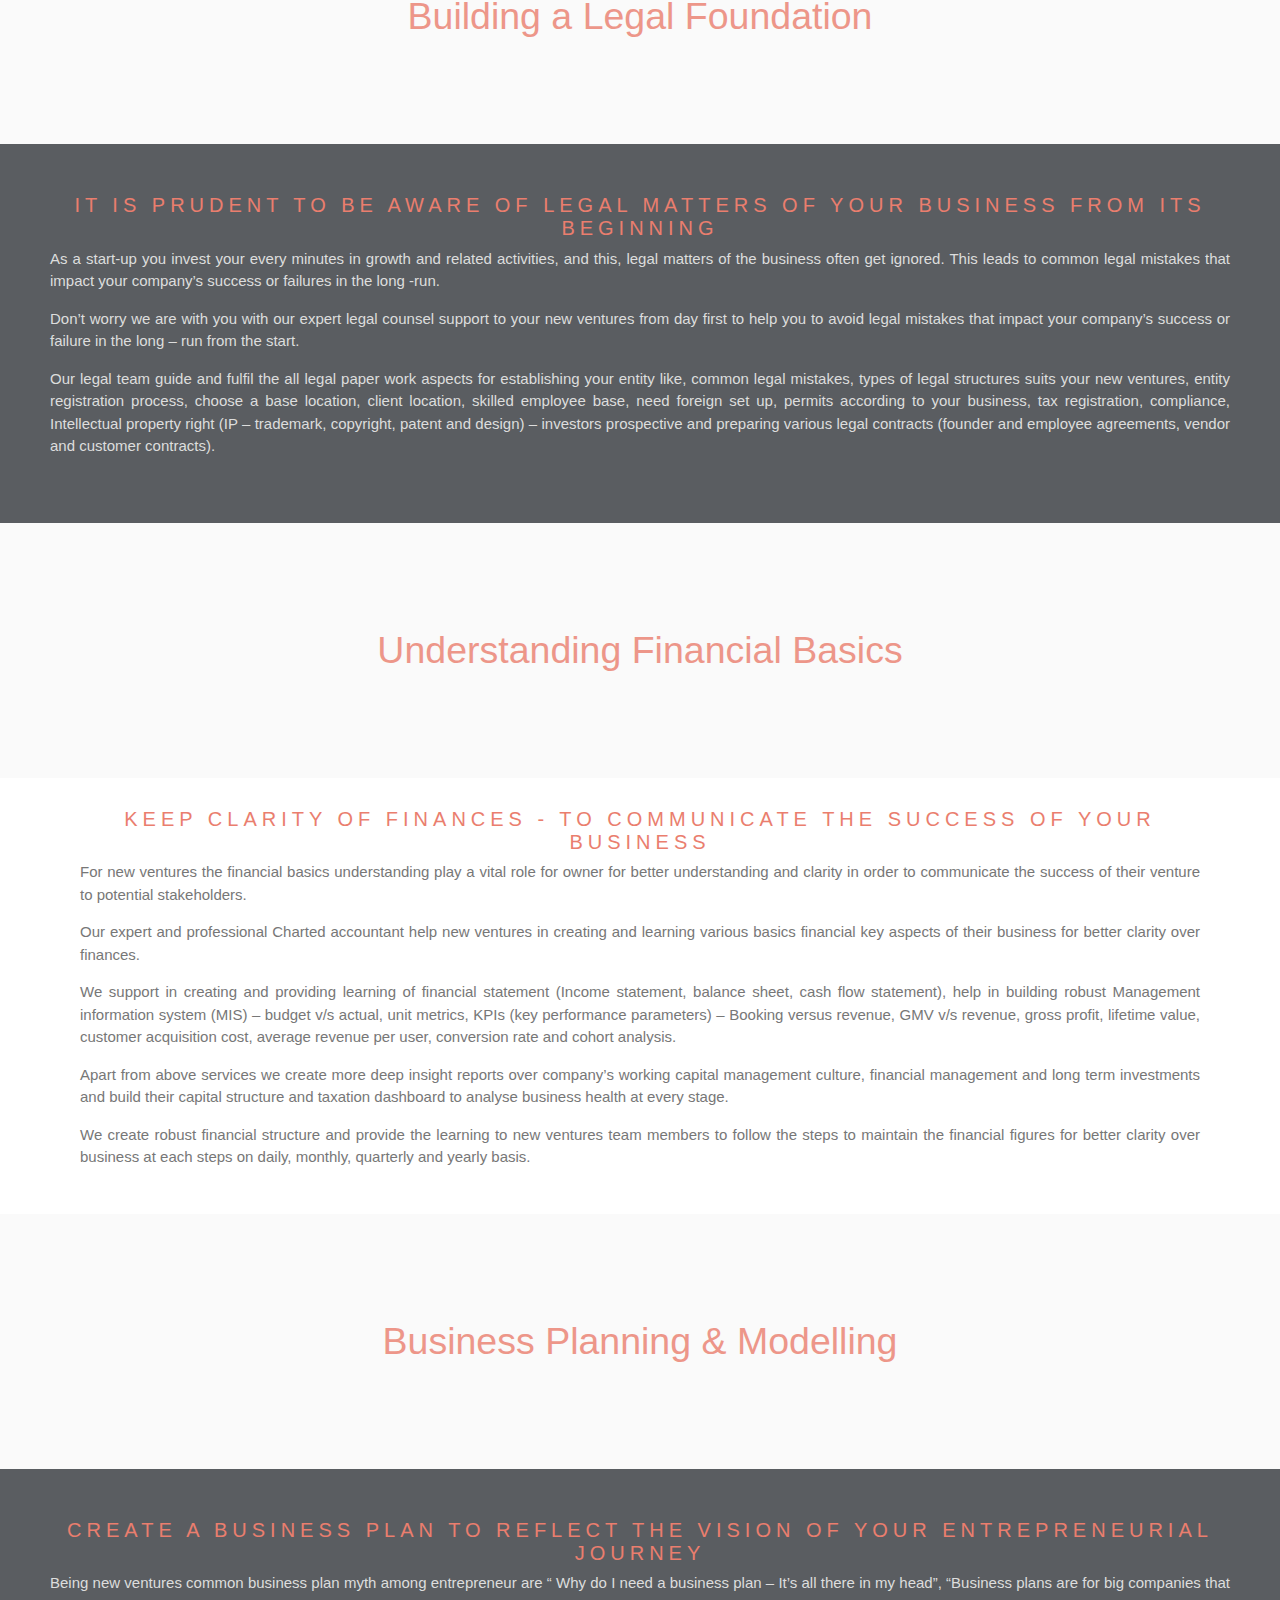
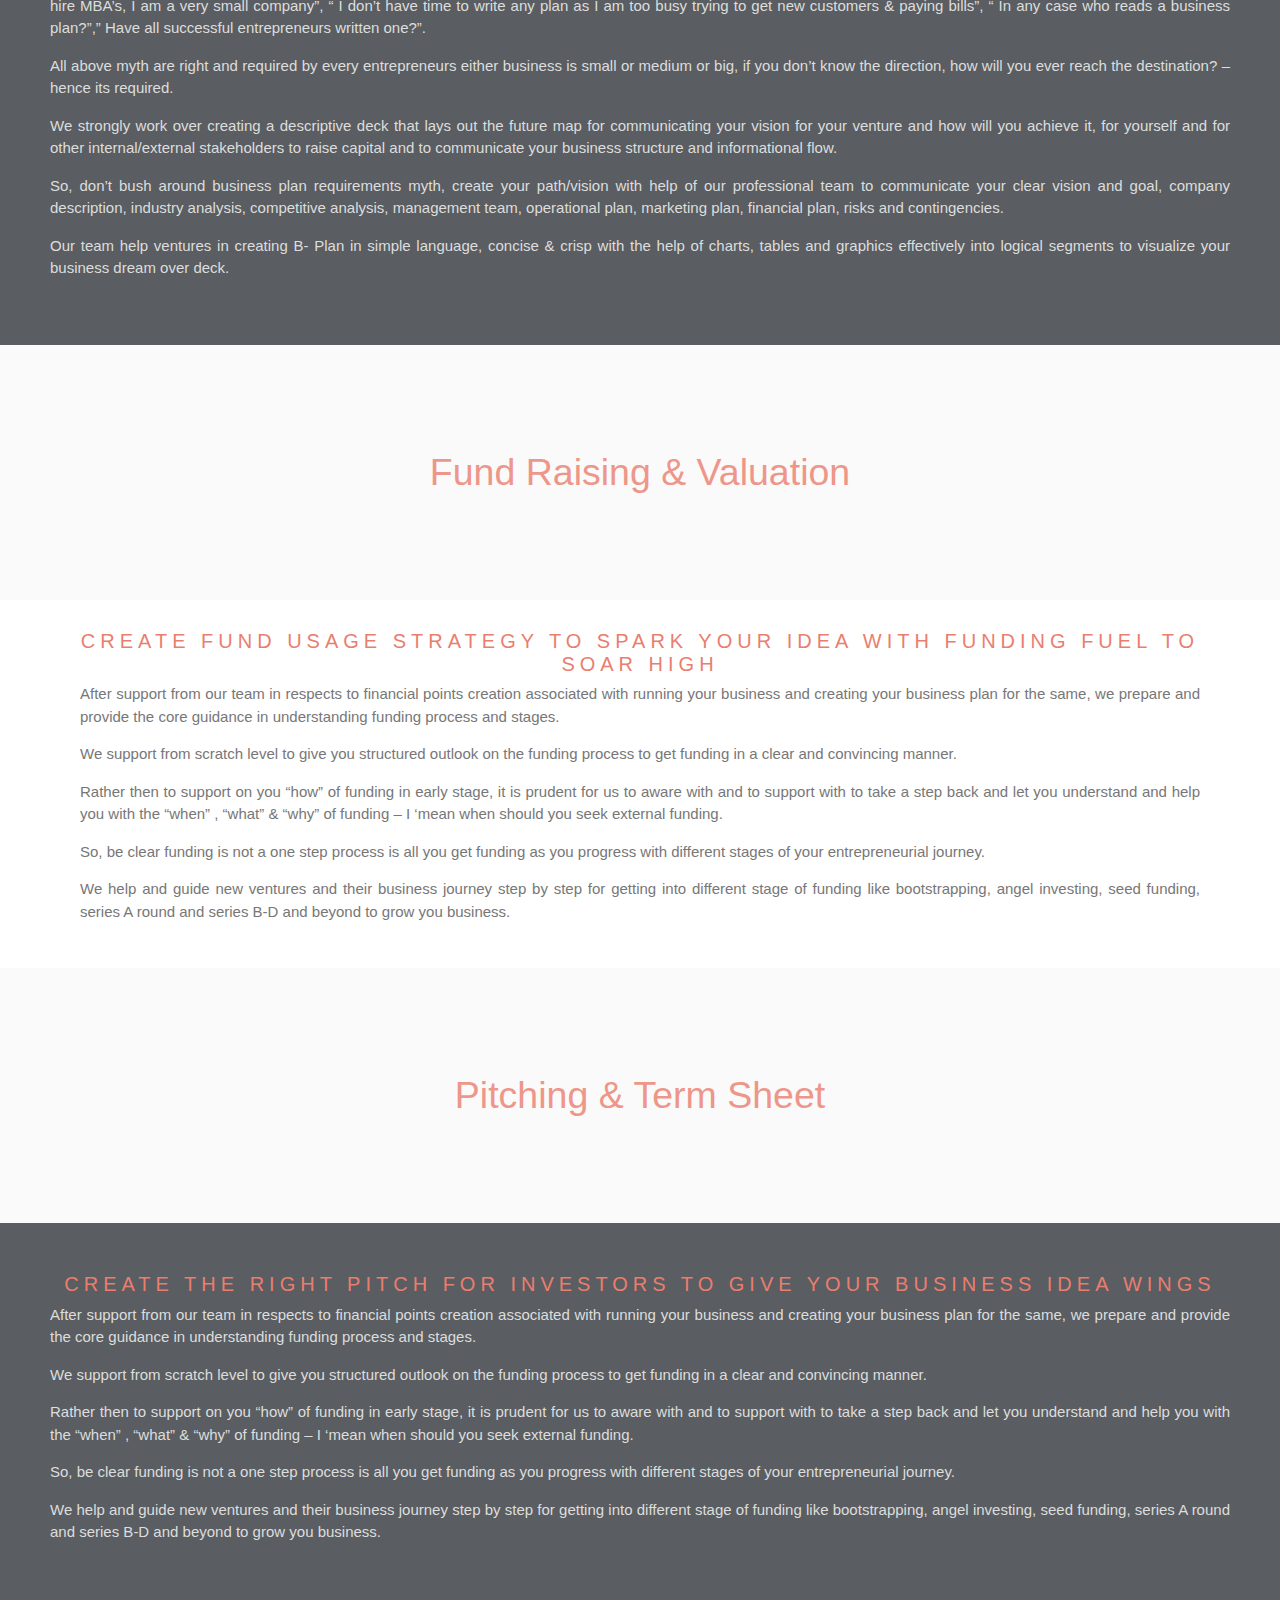
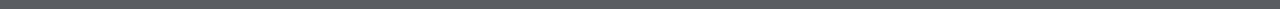
<file: BusinessServices.html>
<!DOCTYPE html>
<html>
<head>
<meta name="viewport" content="width=device-width, initial-scale=1">
<link rel="stylesheet" type="text/css" href="css/style-business-services.css">
<link href="https://fonts.googleapis.com/css2?family=Ubuntu&display=swap" rel="stylesheet">
<link rel="stylesheet" href="https://stackpath.bootstrapcdn.com/bootstrap/4.5.2/css/bootstrap.min.css" integrity="sha384-JcKb8q3iqJ61gNV9KGb8thSsNjpSL0n8PARn9HuZOnIxN0hoP+VmmDGMN5t9UJ0Z" crossorigin="anonymous">
<link rel="stylesheet" href="https://cdnjs.cloudflare.com/ajax/libs/font-awesome/4.7.0/css/font-awesome.min.css"> 
<link href='https://cdn.jsdelivr.net/npm/boxicons@2.0.5/css/boxicons.min.css' rel='stylesheet'>
<title>Business Services</title>

<body>

  <div class="banner-business-service">
    <div class="back-bg-color-business">

      <nav class="navbar navbar-expand-lg navbar-dark bg-none rounded pt-3">
        <a class="navbar-brand" href="https://mohit27kokanda.github.io/p2c_landingpage/" style="margin-left: 5%;">
          <img src="css/Images/logo0.png" width="30" height="30" class="d-inline-block align-top" alt="" loading="lazy">
        Power2Create
      </a>
      <button class="navbar-toggler" type="button" data-toggle="collapse" data-target="#navbarsExample02" aria-controls="navbarsExample02" aria-expanded="false" aria-label="Toggle navigation">
        <span class="" role="button" ><i class="fa fa-bars" aria-hidden="true" style="color:#e6e6ff; font-size: 30px; transform: scaleX(1.3);"></i></span>
      </button>
      
        <div class="collapse navbar-collapse justify-content-md-center rounded" id="navbarsExample02">
          <ul class="navbar-nav hero">
            <li class="nav-item">
              <a class="nav-link" href="index.html" style="font-family: 'Ubuntu', sans-serif;">Company</a>
            </li>
            <li class="nav-item">
              <a class="nav-link" href="Service_Intro.html" style="font-family: 'Ubuntu', sans-serif;">Service</a>
            </li>
            <li class="nav-item ">
              <a class="nav-link" href="Blog.html" style="font-family: 'Ubuntu', sans-serif;">Blogs</a>
            </li>
            <li class="nav-item" >
              <a class="nav-link" href="Contact_Us.html" style="font-family: 'Ubuntu', sans-serif;">Contact Us</a>
            </li>
            <li class="nav-item" >
              <a class="nav-link btn btn-outline-light" href="freeQuote.html" style="font-family: 'Ubuntu', sans-serif;">Get A Free Quote</a>
            </li>
          </ul>
        </div>
      </nav>


		<div class="sign">
      <div style="color: #e6e6ff; text-align: center; font-size: 30px; margin-top: 130px;">
      <a class="n1" href="https://mohit27kokanda.github.io/p2c_landingpage/">Home</a> | <a class="n2" href="Service_Intro.html">Service</a></div>
		<span class="banner-business-service-text">Business Services</span>
  </div>
  </div>
<div>
    <nav class="navbar sticky-top navbar-expand-lg bg-white py-0">
      <div class="collapse navbar-collapse" id="navbarNav">
  
        <ul class="navbar-nav  nav-fill w-100 flex-row my-3">
          <li class="nav-item" style="border-right:1px solid;">
            <a class="nav-link-btn-company-bottom-nav" href="#idea">Idea Identification and Assesment</a>
          </li>
          <li class="nav-item active" style="border-right:1px solid;">
            <a class="nav-link-btn-company-bottom-nav" href="#building">Building a Legal Foundation</a>
          </li>
          <li class="nav-item active" style="border-right:1px solid;">
            <a class="nav-link-btn-company-bottom-nav" href="#financial">Understanding Financial Basis</a>
          </li>
          <li class="nav-item active" style="border-right:1px solid;">
              <a class="nav-link-btn-company-bottom-nav" href="business">Business Planning and Modelling</a>
            </li>
            <li class="nav-item active" style="border-right:1px solid;">
              <a class="nav-link-btn-company-bottom-nav" href="#fund">Fund Raising and Valuation</a>
            </li>
            <li class="nav-item active">
              <a class="nav-link-btn-company-bottom-nav" href="#pitching">Pitching and Term Sheet</a>
            </li>
        </ul>
      </div>
    </nav>

<div class="bgimg-1">
  <div class="h1 text-center theme-color my-0" style="padding-top: 7rem; padding-bottom: 7rem;" id="idea">
  <span class="border-business">Idea Identification and Assessment</span>
  </div>
</div>

<div class="text-1">
  <h3 class="theme-color text-center">Discovery Of Idea, Needs Assessment - Map Ideas To Problem, To Find Resolution</h3>

  <p>We work with new ventures on site and our expert record consumers’ needs, problem and identify how is it turned into business idea, basically how this business is born on different parameters to fill the need gaps and to solve the consumers problem.</p>
  <p>After validating your idea, our team do analysis on different factors to understand whether this problem is major one for your potential customer or not to come up to conclusion that consumer might use your product and will pay it for or not.</p>
  <p>With given amount of competitions under your nature of business our core team help in identify your core target segment to enhance your product or service offering and enable you to figure out the plan and course of action for your marketing and sales spends.</p>
  <p>Once done with market segmentation based on geographic, demographics and behavioural traits with our strong analysis tools we help ventures to arrive at the value proposition of your product or service and customer willingness to pay.</p>
  <p>Our goal to guide ventures and establish their idea in particular segment with Top down and bottom up approach to access the size and growth of the appropriate market segment.</p>
  <p>Post market segment identification analysing environment and competitive advantage through Porters 5 force model – Threat of entry, buyer power, supplier power, threat of substitute, and competitive rivalry to clear your plan of action for industry you want to operate.</p>  
  <p>With our systematic approach of analysis we differentiate the performance of your new ventures to ensure both the survival and create an ability to stay ahead of the present or potential competitions and ensures market leadership.</p></p>
</div>

<div class="bgimg-2">
  <div class="h1 text-center theme-color my-0" style="padding-top: 7rem; padding-bottom: 7rem;" id="building">
  <span class="border-business">Building a Legal Foundation</span>
  </div>
</div>

<div style="position:relative;">
  <div class="text-2">
    <h3 class="theme-color text-center">It Is Prudent To Be Aware Of Legal Matters Of Your Business From Its Beginning</h3>
    
    <p>As a start-up you invest your every minutes in growth and related activities, and this, legal matters of the business often get ignored. This leads to common legal mistakes that impact your company’s success or failures in the long -run.</p>
    <p>Don’t worry we are with you with our expert legal counsel support to your new ventures from day first to help you to avoid legal mistakes that impact your company’s success or failure in the long – run from the start.</p>
    <p>Our legal team guide and fulfil the all legal paper work aspects for establishing your entity like, common legal mistakes, types of legal structures suits your new ventures, entity registration process, choose a base location, client location, skilled employee base, need foreign set up, permits according to your business, tax registration, compliance, Intellectual property right (IP – trademark, copyright, patent and design) – investors prospective and preparing various legal contracts (founder and employee agreements, vendor and customer contracts).</p>
  </div>
</div>

<div class="bgimg-3">
  <div class="h1 text-center theme-color my-0" style="padding-top: 7rem; padding-bottom: 7rem;" id="financial">
  <span class="border-business">Understanding Financial Basics</span>
  </div>
</div>

<div style="position:relative;">
  <div class="text-1">
  <h3 class="theme-color text-center">Keep Clarity Of Finances - To Communicate The Success Of Your Business</h3>
  
  <p>For new ventures the financial basics understanding play a vital role for owner for better understanding and clarity in order to communicate the success of their venture to potential stakeholders.</p>
  <p>Our expert and professional Charted accountant help new ventures in creating and learning various basics financial key aspects of their business for better clarity over finances.</p>
  <p>We support in creating and providing learning of financial statement (Income statement, balance sheet, cash flow statement), help in building robust Management information system (MIS) – budget v/s actual, unit metrics, KPIs (key performance parameters) – Booking versus revenue, GMV v/s revenue, gross profit, lifetime value, customer acquisition cost, average revenue per user, conversion rate and cohort analysis.</p>
  <p>Apart from above services we create more deep insight reports over company’s working capital management culture, financial management and long term investments and build their capital structure and taxation dashboard to analyse business health at every stage.</p>
  <p>We create robust financial structure and provide the learning to new ventures team members to follow the steps to maintain the financial figures for better clarity over business at each steps on daily, monthly, quarterly and yearly basis.</p>
  </div>
</div>

<div class="bgimg-4">
  <div class="h1 text-center theme-color my-0" style="padding-top: 7rem; padding-bottom: 7rem;" id="business">
  <span class="border-business">Business Planning & Modelling</span>
  </div>
</div>

<div style="position:relative;">
  <div class="text-2">
    <h3 class="theme-color text-center">Create A Business Plan To Reflect The Vision Of Your Entrepreneurial Journey</h3>
    
    <p>Being new ventures common business plan myth among entrepreneur are “ Why do I need a business plan – It’s all there in my head”, “Business plans are for big companies that hire MBA’s, I am a very small company”, “ I don’t have time to write any plan as I am too busy trying to get new customers & paying bills”, “ In any case who reads a business plan?”,” Have all successful entrepreneurs written one?”.</p>
    <p>All above myth are right and required by every entrepreneurs either business is small or medium or big, if you don’t know the direction, how will you ever reach the destination? – hence its required.</p>
    <p>We strongly work over creating a descriptive deck that lays out the future map for communicating your vision for your venture and how will you achieve it, for yourself and for other internal/external stakeholders to raise capital and to communicate your business structure and informational flow.</p>
    <p>So, don’t bush around business plan requirements myth, create your path/vision with help of our professional team to communicate your clear vision and goal, company description, industry analysis, competitive analysis, management team, operational plan, marketing plan, financial plan, risks and contingencies.</p>
    <p>Our team help ventures in creating B- Plan in simple language, concise & crisp with the help of charts, tables and graphics effectively into logical segments to visualize your business dream over deck.</p>
  </div>
</div>

<div class="bgimg-5">
  <div class="h1 text-center theme-color my-0" style="padding-top: 7rem; padding-bottom: 7rem;"id="fund">
  <span class="border-business">Fund Raising & Valuation</span>
  </div>
</div>

<div style="position:relative;">
  <div class="text-1">
  <h3 class="theme-color text-center">Create Fund Usage Strategy To Spark Your Idea With Funding Fuel To Soar High</h3>
  
  <p>After support from our team in respects to financial points creation associated with running your business and creating your business plan for the same, we prepare and provide the core guidance in understanding funding process and stages.</p>
  <p>We support from scratch level to give you structured outlook on the funding process to get funding in a clear and convincing manner.</p>
  <p>Rather then to support on you “how” of funding in early stage, it is prudent for us to aware with and to support with to take a step back and let you understand and help you with the “when” , “what” & “why” of funding – I ‘mean when should you seek external funding.</p>
  <p>So, be clear funding is not a one step process is all you get funding as you progress with different stages of your entrepreneurial journey.</p>
  <p>We help and guide new ventures and their business journey step by step for getting into different stage of funding like bootstrapping, angel investing, seed funding, series A round and series B-D and beyond to grow you business.</p>
  </div>
</div>

<div class="bgimg-6">
  <div class="h1 text-center theme-color my-0" style="padding-top: 7rem; padding-bottom: 7rem;"id="pitching">
  <span class="border-business">Pitching & Term Sheet</span>
  </div>
</div>

<div style="position:relative;">
  <div class="text-2">
    <h3 class="theme-color text-center">Create The Right Pitch For Investors To Give Your Business Idea Wings</h3>
    
    <p>After support from our team in respects to financial points creation associated with running your business and creating your business plan for the same, we prepare and provide the core guidance in understanding funding process and stages.</p>
    <p>We support from scratch level to give you structured outlook on the funding process to get funding in a clear and convincing manner.</p>
    <p>Rather then to support on you “how” of funding in early stage, it is prudent for us to aware with and to support with to take a step back and let you understand and help you with the “when” , “what” & “why” of funding – I ‘mean when should you seek external funding.</p>
    <p>So, be clear funding is not a one step process is all you get funding as you progress with different stages of your entrepreneurial journey.</p>
    <p>We help and guide new ventures and their business journey step by step for getting into different stage of funding like bootstrapping, angel investing, seed funding, series A round and series B-D and beyond to grow you business.</p>
  </div>
</div>
</div>


<div id="footer" class="my-5">
        
</div>

<!-- JS, Popper.js, and jQuery -->
<script src="https://code.jquery.com/jquery-3.5.1.slim.min.js" integrity="sha384-DfXdz2htPH0lsSSs5nCTpuj/zy4C+OGpamoFVy38MVBnE+IbbVYUew+OrCXaRkfj" crossorigin="anonymous"></script>
<script src="https://cdn.jsdelivr.net/npm/popper.js@1.16.1/dist/umd/popper.min.js" integrity="sha384-9/reFTGAW83EW2RDu2S0VKaIzap3H66lZH81PoYlFhbGU+6BZp6G7niu735Sk7lN" crossorigin="anonymous"></script>
<script src="https://stackpath.bootstrapcdn.com/bootstrap/4.5.2/js/bootstrap.min.js" integrity="sha384-B4gt1jrGC7Jh4AgTPSdUtOBvfO8shuf57BaghqFfPlYxofvL8/KUEfYiJOMMV+rV" crossorigin="anonymous"></script>

<script type="text/javascript" src="./footer.js"></script>
</body>
</html>
</file>
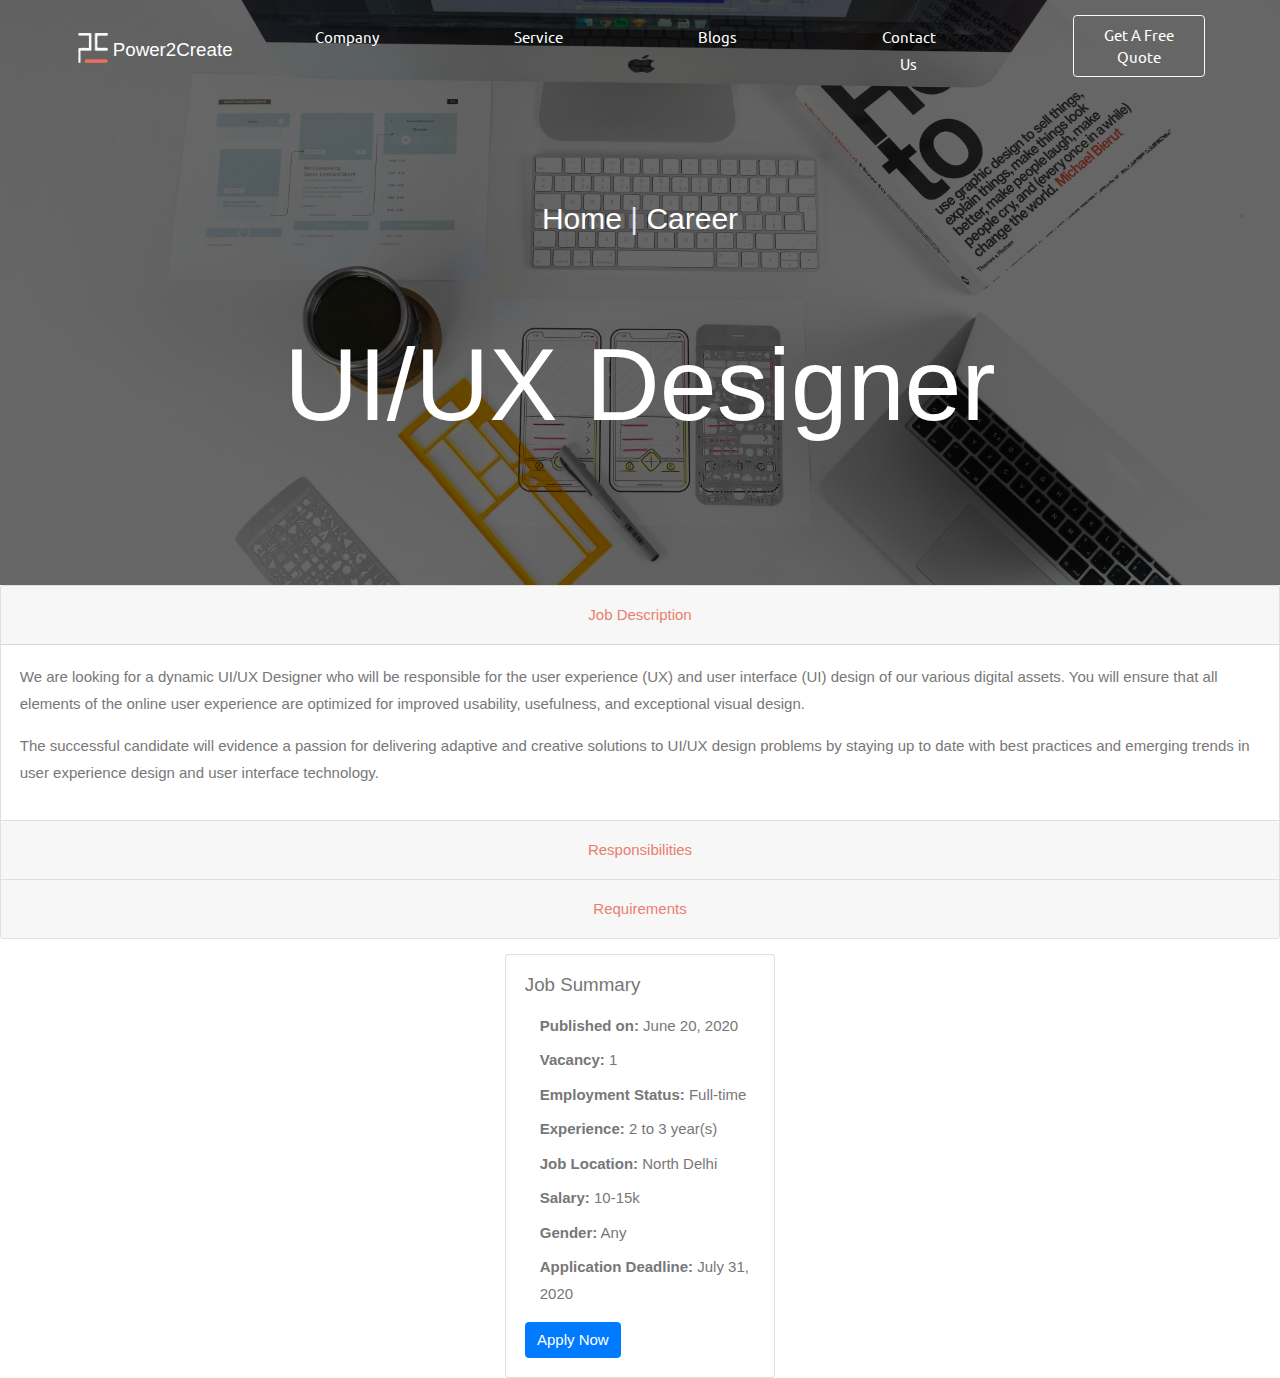
<file: Career_inner.html>
<!DOCTYPE html>
<html lang="en">
<head>
    <meta charset="UTF-8">
    <meta name="viewport" content="width=device-width, initial-scale=1.0">
    <title>UI/UX Career</title>
    <!-- CSS only -->
    <link rel="stylesheet" href="https://stackpath.bootstrapcdn.com/bootstrap/4.5.2/css/bootstrap.min.css" integrity="sha384-JcKb8q3iqJ61gNV9KGb8thSsNjpSL0n8PARn9HuZOnIxN0hoP+VmmDGMN5t9UJ0Z" crossorigin="anonymous">
    <link rel="stylesheet" href="https://cdnjs.cloudflare.com/ajax/libs/font-awesome/4.7.0/css/font-awesome.min.css">
    
    <link href = "css/Career_inner_style.css" type = "text/css" rel = "stylesheet"/>
    <link href="css/events.css" rel="stylesheet">
    <link href="https://fonts.googleapis.com/css2?family=Ubuntu&display=swap" rel="stylesheet">
    <link href='https://cdn.jsdelivr.net/npm/boxicons@2.0.5/css/boxicons.min.css' rel='stylesheet'>
</head>
<body>
    
    <div class="banner-business-service">
        <div class="back-bg-color-business">
    
          <nav class="navbar navbar-expand-lg navbar-dark bg-none rounded pt-3">
            <a class="navbar-brand" href="https://mohit27kokanda.github.io/p2c_landingpage/" style="margin-left: 5%;">
              <img src="css/Images/logo0.png" width="30" height="30" class="d-inline-block align-top" alt="" loading="lazy">
            Power2Create
          </a>
          <button class="navbar-toggler" type="button" data-toggle="collapse" data-target="#navbarsExample02" aria-controls="navbarsExample02" aria-expanded="false" aria-label="Toggle navigation">
            <span class="" role="button" ><i class="fa fa-bars" aria-hidden="true" style="color:#e6e6ff; font-size: 30px; transform: scaleX(1.3);"></i></span>
          </button>
          
            <div class="collapse navbar-collapse justify-content-md-center rounded" id="navbarsExample02">
              <ul class="navbar-nav hero">
                <li class="nav-item">
                  <a class="nav-link" href="index.html" style="font-family: 'Ubuntu', sans-serif;">Company</a>
                </li>
                <li class="nav-item">
                  <a class="nav-link" href="Service_Intro.html" style="font-family: 'Ubuntu', sans-serif;">Service</a>
                </li>
                <li class="nav-item ">
                  <a class="nav-link" href="Blog.html" style="font-family: 'Ubuntu', sans-serif;">Blogs</a>
                </li>
                <li class="nav-item" >
                  <a class="nav-link" href="Contact_Us.html" style="font-family: 'Ubuntu', sans-serif;">Contact Us</a>
                </li>
                <li class="nav-item" >
                  <a class="nav-link btn btn-outline-light" href="freeQuote.html" style="font-family: 'Ubuntu', sans-serif;">Get A Free Quote</a>
                </li>
              </ul>
            </div>
          </nav>
    
    
            <div class="sign">
              <div style="color: #e6e6ff; text-align: center; font-size: 30px; margin-top: 100px;">
                <a class="n1" href="https://mohit27kokanda.github.io/p2c_landingpage/">Home</a> | <a class="n2" href="#">Career</a></div>
            <span class="banner-business-service-text">UI/UX Designer</span>
      </div>
      </div>

      <div class="accordion" id="accordionExample">
        <div class="card">
          <div class="card-header" id="headingOne">
            <h2 class="mb-0">
              <button class="btn btn-link btn-block text-left text-center" type="button" data-toggle="collapse" data-target="#collapseOne" aria-expanded="true" aria-controls="collapseOne" style="color: #ea7e6e;">
                Job Description
              </button>
            </h2>
          </div>
      
          <div id="collapseOne" class="collapse show" aria-labelledby="headingOne" data-parent="#accordionExample">
            <div class="card-body">
                <p>We are looking for a dynamic UI/UX Designer who will be responsible for the user experience (UX)
                    and user interface (UI) design of our various digital assets. You will ensure that all elements of
                    the online user experience are optimized for improved usability, usefulness, and exceptional visual
                    design.
                  </p>
                  <p>The successful candidate will evidence a passion for delivering adaptive and creative solutions to
                    UI/UX design problems by staying up to date with best practices and emerging trends in user
                    experience design and user interface technology.</p>
            </div>
          </div>
        </div>
        <div class="card">
          <div class="card-header" id="headingTwo">
            <h2 class="mb-0">
              <button class="btn btn-link btn-block text-left collapsed text-center" type="button" data-toggle="collapse" data-target="#collapseTwo" aria-expanded="false" aria-controls="collapseTwo" style="color: #ea7e6e;">
                Responsibilities
              </button>
            </h2>
          </div>
          <div id="collapseTwo" class="collapse" aria-labelledby="headingTwo" data-parent="#accordionExample">
            <div class="card-body">
                <ul>
                    <li><span>Investigating user experience design requirements for our suite of digital assets.</span>
                    </li>
                    <li><span>Developing and conceptualizing a comprehensive UI/UX design strategy for the brand.</span>
                    </li>
                    <li><span>Producing high quality UX design solutions through wireframes, visual and graphic designs,
                        flow diagrams, storyboards, site maps, and prototypes.</span></li>
                    <li><span>Designing UI elements and tools such as navigation menus, search boxes, tabs, and widgets
                        for our digital assets.</span></li>
                    <li><span>Create original graphic designs (e.g. images, sketches and tables</span></li>
                    <li><span>Identify and troubleshoot UX problems (e.g. responsiveness)</span></li>
                    <li><span>Testing UI elements such as CTAs, banners, page layouts, page designs, page flows, and
                        target links for landing pages.</span></li>
                    <li><span>Collaborating with the marketing team, and internal and external designers to ensure the
                        creation and delivery of tailored experiences for the digital user.</span></li>
                    <li><span>Providing advice and guidance on the implementation of UX research methodologies and
                        testing activities in order to analyze and predict user behavior.</span></li>
                    <li><span>Adhering to style standards on typography and graphic design.</span></li>
                  </ul>
            </div>
          </div>
        </div>
        <div class="card">
          <div class="card-header" id="headingThree">
            <h2 class="mb-0">
              <button class="btn btn-link btn-block text-left collapsed text-center" type="button" data-toggle="collapse" data-target="#collapseThree" aria-expanded="false" aria-controls="collapseThree" style="color: #ea7e6e;">
                Requirements
              </button>
            </h2>
          </div>
          <div id="collapseThree" class="collapse" aria-labelledby="headingThree" data-parent="#accordionExample">
            <div class="card-body">
                <ul>
                    <li><span>Proven work experience as a UI/UX Designer or similar role</span></li>
                    <li><span>A portfolio of professional UI/UX design work for both web and mobile platforms.</span>
                    </li>
                    <li><span>Working knowledge of the following technologies and software: Sketch, InVision, Figma,
                        HTML, CSS (SCSS), iOS, Android, Design Systems and Adobe Creative Suite(XD, Photoshop,
                        Illustrator).</span></li>
                    <li><span>Knowledge of wireframe tools (e.g. Wireframe.cc and InVision)</span></li>
                    <li><span>A team player but can work independently too.</span></li>
                    <li><span>Excellent written and verbal communication skills.</span></li>
                    <li><span>Multi-tasking and time-management skills, with the ability to prioritize tasks.</span>
                    </li>
                  </ul>
            </div>
          </div>
        </div>
      </div>

      <div class="col d-flex justify-content-center mt-3">
      <div class="card" style="width: 18rem;">
        <div class="card-body">
          <h5 class="card-title">Job Summary</h5>
          <p class="card-text"><ul class="list-unstyled pl-3 mb-0">
            <li class="mb-2"><strong class="text-black">Published on:</strong> June 20, 2020</li>
            <li class="mb-2"><strong class="text-black">Vacancy:</strong> 1</li>
            <li class="mb-2"><strong class="text-black">Employment Status:</strong> Full-time</li>
            <li class="mb-2"><strong class="text-black">Experience:</strong> 2 to 3 year(s)</li>
            <li class="mb-2"><strong class="text-black">Job Location:</strong> North Delhi</li>
            <li class="mb-2"><strong class="text-black">Salary:</strong> 10-15k</li>
            <li class="mb-2"><strong class="text-black">Gender:</strong> Any</li>
            <li class="mb-2"><strong class="text-black">Application Deadline:</strong> July 31, 2020</li>
          </ul></p>
          <button type="button" class="formButton btn btn-primary" value="UI/UX Designer Role">Apply Now</button>
        </div>
      </div>
    </div>

    <!-- The Modal -->
    <div id="myModal" class="modal">

      <!-- Modal content -->
      <div class="modal-content">
        <span class="close">&times;</span>
        <h3 class="text-center">UI/UX Designer</h3>
        <hr class="w-100">
        <div class="container">
          <div class="row">
            <div class="col-12 col-md-6 p-3">
              <input type="text" class="w-100" name="name" id="name" placeholder="Your Name*" required >
            </div>
            <div class="col-12 col-md-6 p-3">
              <input type="tel" class="w-100" name="phone" id="phone" placeholder="Phone*" required >
            </div>
          </div>

          <div class="row">
            <div class="col-12 p-3">
              <input type="text" class="w-100" name="address" id="address" placeholder="Past Experience" required>
            </div>
          </div>

          <div class="row">
            <div class="col-12 col-md-6 p-3">
              <input type="email" class="w-100" name="email" id="email" placeholder="Email*" required>
            </div>
            <div class="col-12 col-md-6 p-3">
              <input type="text" class="w-100" name="businessName" id="businessName" placeholder="Project Link OR Attach file below*" required>
            </div>
          </div>

          <div class="row">
            <div class="col-12 col-md-6 p-3">
				<input type="text" class="w-100" name="businessTenure" id="businessTenure" placeholder="Qualification Degree*" required>
            </div>
            <div class="col-12 col-md-6 p-3">
              <input type="file" class="w-100" name="businessIdea" id="businessIdea" value="Choose File" required>
                  </div>
          </div>

          <div class="row">
            

            <div class="col-12 col-md-6 p-3">
              <input type="text" class="w-100" name="eventType" id="eventType" value="" disabled>
            </div>
          </div>

          <div class="row">
            <div class="col-12 p-3">
              <textarea row="5" class="w-100" name="query" id="query" placeholder="Message" required></textarea>
            </div>
          </div>

          <hr class="w-100">

          <div class="row">
            <div class="col text-center">
                <input type="submit" name="submit" value="Send Application">
            </div>
          </div>
          
        </div>

      </div>

    </div>








      <div id="footer" class="my-5">
        
    </div>

    <!-- JS, Popper.js, and jQuery -->
    <script src="https://code.jquery.com/jquery-3.5.1.slim.min.js" integrity="sha384-DfXdz2htPH0lsSSs5nCTpuj/zy4C+OGpamoFVy38MVBnE+IbbVYUew+OrCXaRkfj" crossorigin="anonymous"></script>
    <script src="https://cdn.jsdelivr.net/npm/popper.js@1.16.1/dist/umd/popper.min.js" integrity="sha384-9/reFTGAW83EW2RDu2S0VKaIzap3H66lZH81PoYlFhbGU+6BZp6G7niu735Sk7lN" crossorigin="anonymous"></script>
    <script src="https://stackpath.bootstrapcdn.com/bootstrap/4.5.2/js/bootstrap.min.js" integrity="sha384-B4gt1jrGC7Jh4AgTPSdUtOBvfO8shuf57BaghqFfPlYxofvL8/KUEfYiJOMMV+rV" crossorigin="anonymous"></script>

    <script type="text/javascript" src="./footer.js"></script>

    <script>
      var modal = document.getElementById("myModal");
      var span = document.getElementsByClassName("close")[0];
      
      $('.formButton').on('click', event=>{
        const curr = $(event.currentTarget);
        const type = curr.val();
        modal.style.display = "block";
    
        document.getElementById('eventType').value = type;
      });
    
      span.onclick = function() {
        modal.style.display = "none";
      }
    
      window.onclick = function(event) {
        if (event.target == modal) {
          modal.style.display = "none";
        }
      }
    
    
    </script>
    
</body>
</html>
</file>
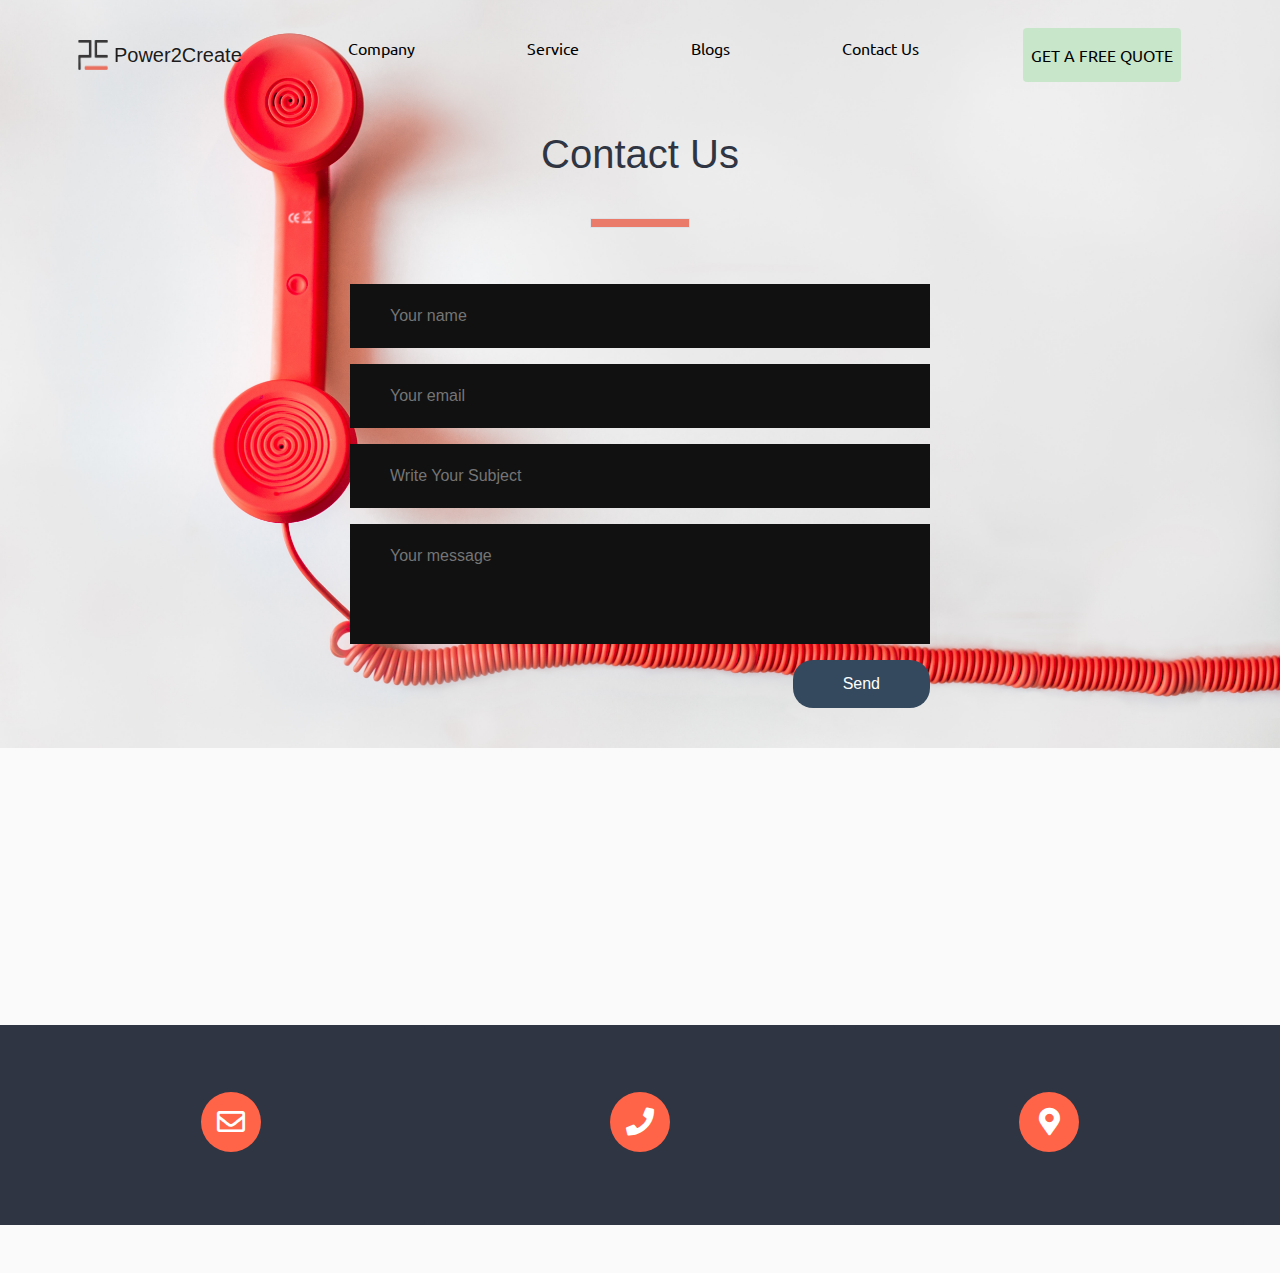
<file: Contact_Us.html>
<!DOCTYPE html>
<html lang="en" dir="ltr">
  <head>
    <meta charset="utf-8">
    <title>Contact Us</title>

    <link rel="stylesheet" href="https://stackpath.bootstrapcdn.com/bootstrap/4.5.2/css/bootstrap.min.css" integrity="sha384-JcKb8q3iqJ61gNV9KGb8thSsNjpSL0n8PARn9HuZOnIxN0hoP+VmmDGMN5t9UJ0Z" crossorigin="anonymous">
    <link href='https://cdn.jsdelivr.net/npm/boxicons@2.0.5/css/boxicons.min.css' rel='stylesheet'>
    <link rel="stylesheet" href="css/style_contact.css">
    <link href="https://fonts.googleapis.com/css2?family=Ubuntu&display=swap" rel="stylesheet">
    <meta name="viewport" content="width=device-width, initial-scale=1">
    <link rel="stylesheet" href="https://cdnjs.cloudflare.com/ajax/libs/font-awesome/5.11.2/css/all.css">
        <link rel="stylesheet" type="text/css" href="https://cdnjs.cloudflare.com/ajax/libs/animate.css/3.4.0/animate.min.css">
                <link rel="stylesheet" href="https://cdnjs.cloudflare.com/ajax/libs/font-awesome/4.7.0/css/font-awesome.min.css">

        
  </head>
  <body>

<div class="contact-section">

  <nav class="navbar navbar-expand-lg navbar-light bg-none rounded" style="margin-top: -20px;">
    <a class="navbar-brand" href="https://mohit27kokanda.github.io/p2c_landingpage/" style="margin-left: 5%;">
      <img src="css/Images/logo1.png" width="30" height="30" class="d-inline-block align-top" alt="" loading="lazy">
    Power2Create
  </a>
  <button class="navbar-toggler" type="button" data-toggle="collapse" data-target="#navbarsExample02" aria-controls="navbarsExample02" aria-expanded="false" aria-label="Toggle navigation">
    <span class="" role="button" ><i class="fa fa-bars" aria-hidden="true" style="color:black; font-size: 30px; transform: scaleX(1.3);"></i></span>
  </button>
  
    <div class="collapse navbar-collapse justify-content-md-center" id="navbarsExample02">
      <ul class="navbar-nav hero">
        <li class="nav-item">
          <a class="nav-link" href="index.html" style="font-family: 'Ubuntu', sans-serif;">Company</a>
        </li>
        <li class="nav-item">
          <a class="nav-link" href="Service_Intro.html" style="font-family: 'Ubuntu', sans-serif;">Service</a>
        </li>
        <li class="nav-item">
          <a class="nav-link" href="Blog.html" style="font-family: 'Ubuntu', sans-serif;">Blogs</a>
        </li>
        <li class="nav-item">
          <a class="nav-link" href="Contact_Us.html" style="font-family: 'Ubuntu', sans-serif;">Contact Us</a>
        </li>
        <li class="nav-item">
          <a class="nav-link button glow-button" href="freeQuote.html" style="font-family: 'Ubuntu', sans-serif;">Get A Free Quote</a>
        </li>
      </ul>
    </div>
  </nav>

  <h1 id="contact" style="margin-top: 40px;">Contact Us</h1>
  <div class="border" id="border"></div>
  <form class="contact-form" action="index.html" method="post">
    <input type="text" class="contact-form-text" placeholder="Your name" id="name">
    <input type="email" class="contact-form-text" placeholder="Your email" id="mail">
    <input type="text" class="contact-form-text" placeholder="Write Your Subject" id="subject">
    <textarea class="contact-form-text" placeholder="Your message" id="message"></textarea>
    <input type="submit" class="contact-form-btn" value="Send" id="button">
  </form>
</div>

<iframe style="border:0; width: 100%; height: 270px;" id="map"
            src="https://www.google.com/maps/embed?pb=!1m18!1m12!1m3!1d3500.3844904124403!2d77.20510771484834!3d28.678142982399798!2m3!1f0!2f0!3f0!3m2!1i1024!2i768!4f13.1!3m3!1m2!1s0x390cfd9a6ff52e13%3A0xd04d3a4d76c39631!2sLibrary%20-%20Power2Learn!5e0!3m2!1sen!2sbg!4v1589006002074!5m2!1sen!2sbg"
            frameborder="0" allowfullscreen>
            </iframe>
      
<div class="contact-info" style="margin: 0 auto;" id="info">
    <div class="card">
      <a href="https://accounts.google.com/ServiceLogin/signinchooser?continue=https%3A%2F%2Fmail.google.com%2Fmail%2F&osid=1&service=mail&ss=1&ltmpl=default&rm=false&flowName=GlifWebSignIn&flowEntry=ServiceLogin" target="_blank"><i class="card-icon far fa-envelope" style="color: white;"></i></a>
      <p>sales@power2create.in</p>
    </div>

    <div class="card">
      <i class="card-icon fas fa-phone"></i>
      <p>+91 9311-465-556<br>
        +91 9311-986-663
      </p>
    </div>

    <div class="card">
      <a href="https://www.google.com/maps?ll=28.678143,77.207296&z=15&t=m&hl=en&gl=BG&mapclient=embed&cid=15009717237475153457" target="_blank"><i class="card-icon fas fa-map-marker-alt" style="color: white;"></i></a>
      <p>12B, 2nd Floor, Malkaganj<br>
        New Delhi, Delhi 110007<br>
        India</p></a>
    </div>
  </div>

  <div id="footer" class="my-5">
        
  </div>

  <!-- JS, Popper.js, and jQuery -->
  <script src="https://code.jquery.com/jquery-3.5.1.slim.min.js" integrity="sha384-DfXdz2htPH0lsSSs5nCTpuj/zy4C+OGpamoFVy38MVBnE+IbbVYUew+OrCXaRkfj" crossorigin="anonymous"></script>
  <script src="https://cdn.jsdelivr.net/npm/popper.js@1.16.1/dist/umd/popper.min.js" integrity="sha384-9/reFTGAW83EW2RDu2S0VKaIzap3H66lZH81PoYlFhbGU+6BZp6G7niu735Sk7lN" crossorigin="anonymous"></script>
  <script src="https://stackpath.bootstrapcdn.com/bootstrap/4.5.2/js/bootstrap.min.js" integrity="sha384-B4gt1jrGC7Jh4AgTPSdUtOBvfO8shuf57BaghqFfPlYxofvL8/KUEfYiJOMMV+rV" crossorigin="anonymous"></script>

  <script type="text/javascript" src="./footer.js"></script>

            <script type="text/javascript">
                $(document).ready(function(){
                    $(window).scroll(function(){
                        var positiontop = $(document).scrollTop();
                        console.log(positiontop);
    
                        if((positiontop>0) && (positiontop<6)){
                            $('#contact').addClass('animated bounceInRight');
                        }
    
                        if((positiontop>0) && (positiontop<6)){
                            $('#name').addClass('animated bounceInLeft');
                        }
    
                        if((positiontop>0) && (positiontop<6)){
                            $('#mail').addClass('animated bounceInRight');
                        }
    
                        if((positiontop>0) && (positiontop<6)){
                            $('#subject').addClass('animated bounceInLeft');
                        }

                        if((positiontop>0) && (positiontop<6)){
                            $('#message').addClass('animated bounceInRight');
                        }

                        if((positiontop>0) && (positiontop<6)){
                            $('#button').addClass('animated bounceInLeft');
                        }

                        if((positiontop>39) && (positiontop<100)){
                            $('#map').addClass('animated bounceInRight');
                        }

                        if((positiontop>363) && (positiontop<568)){
                            $('#info').addClass('animated bounceInLeft');
                        }
    
    
                    });
                });
    
            
            </script>


  </body>
</html>
</file>
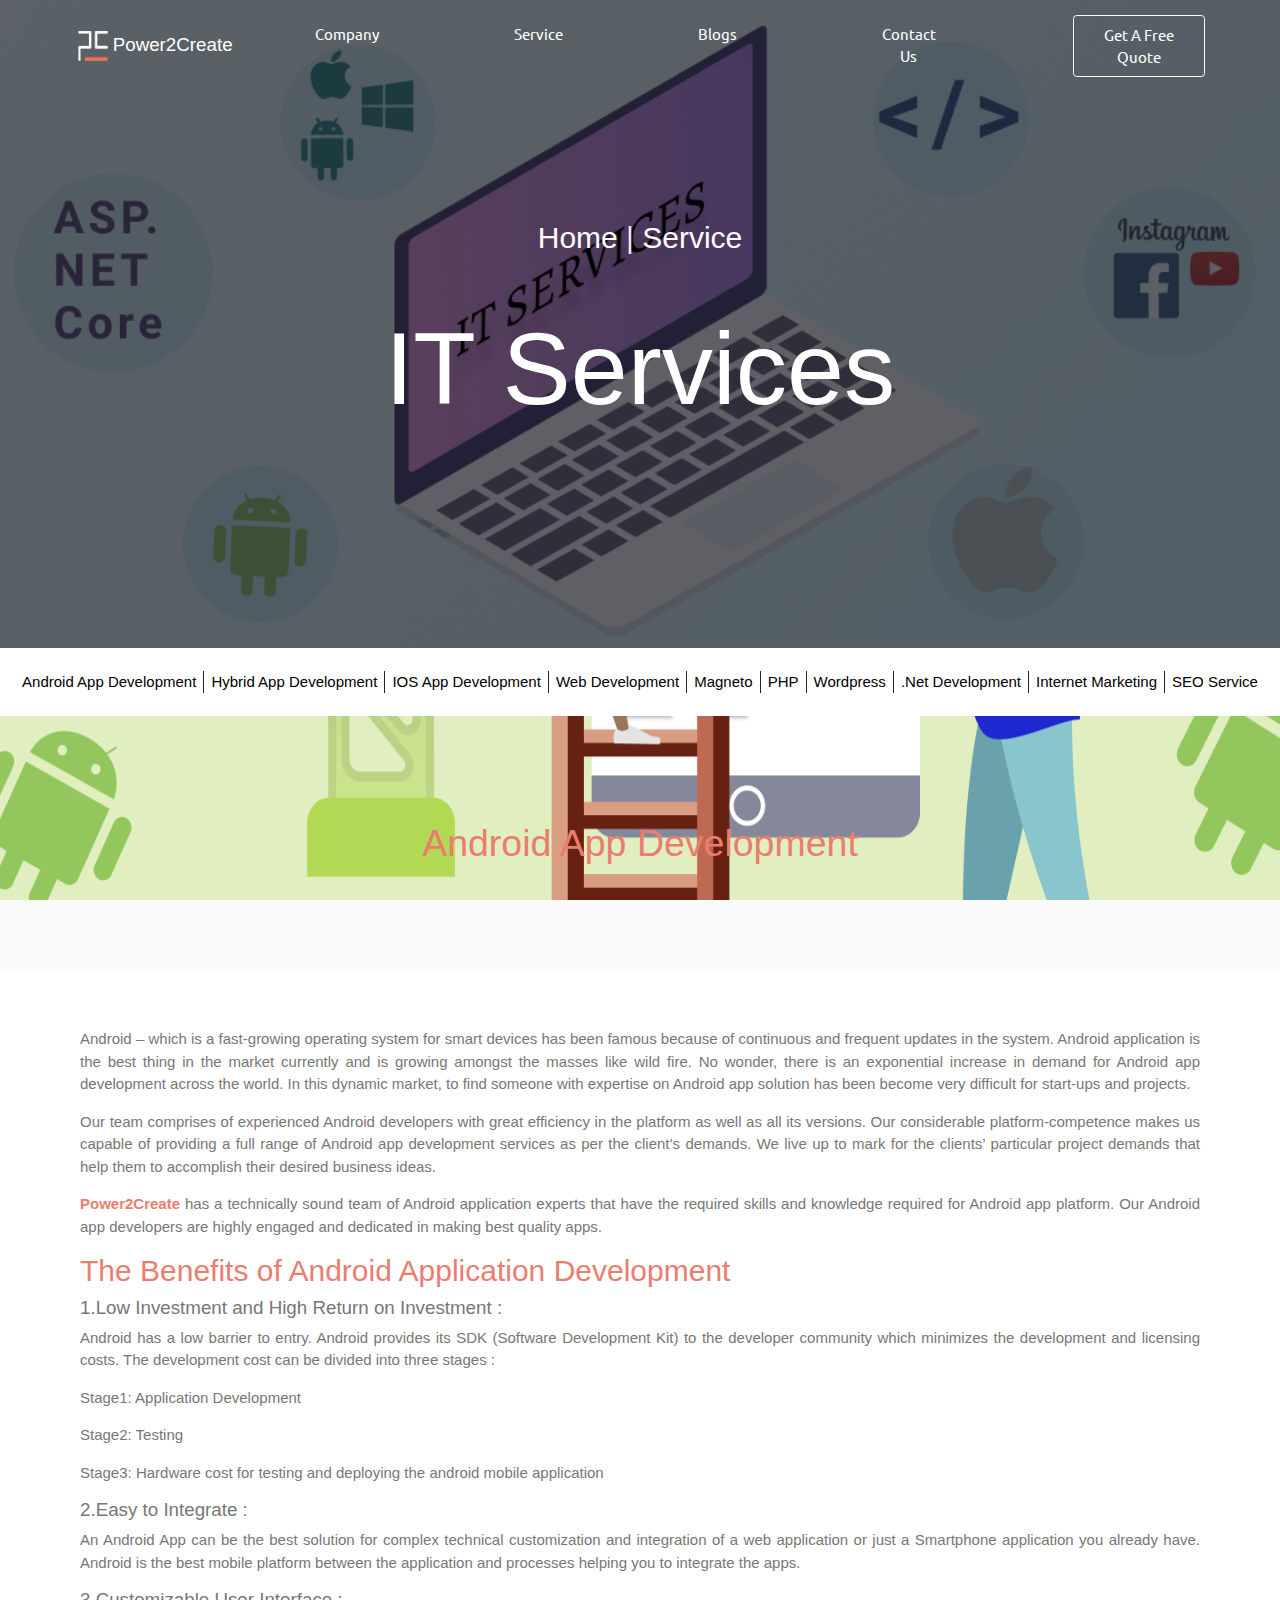
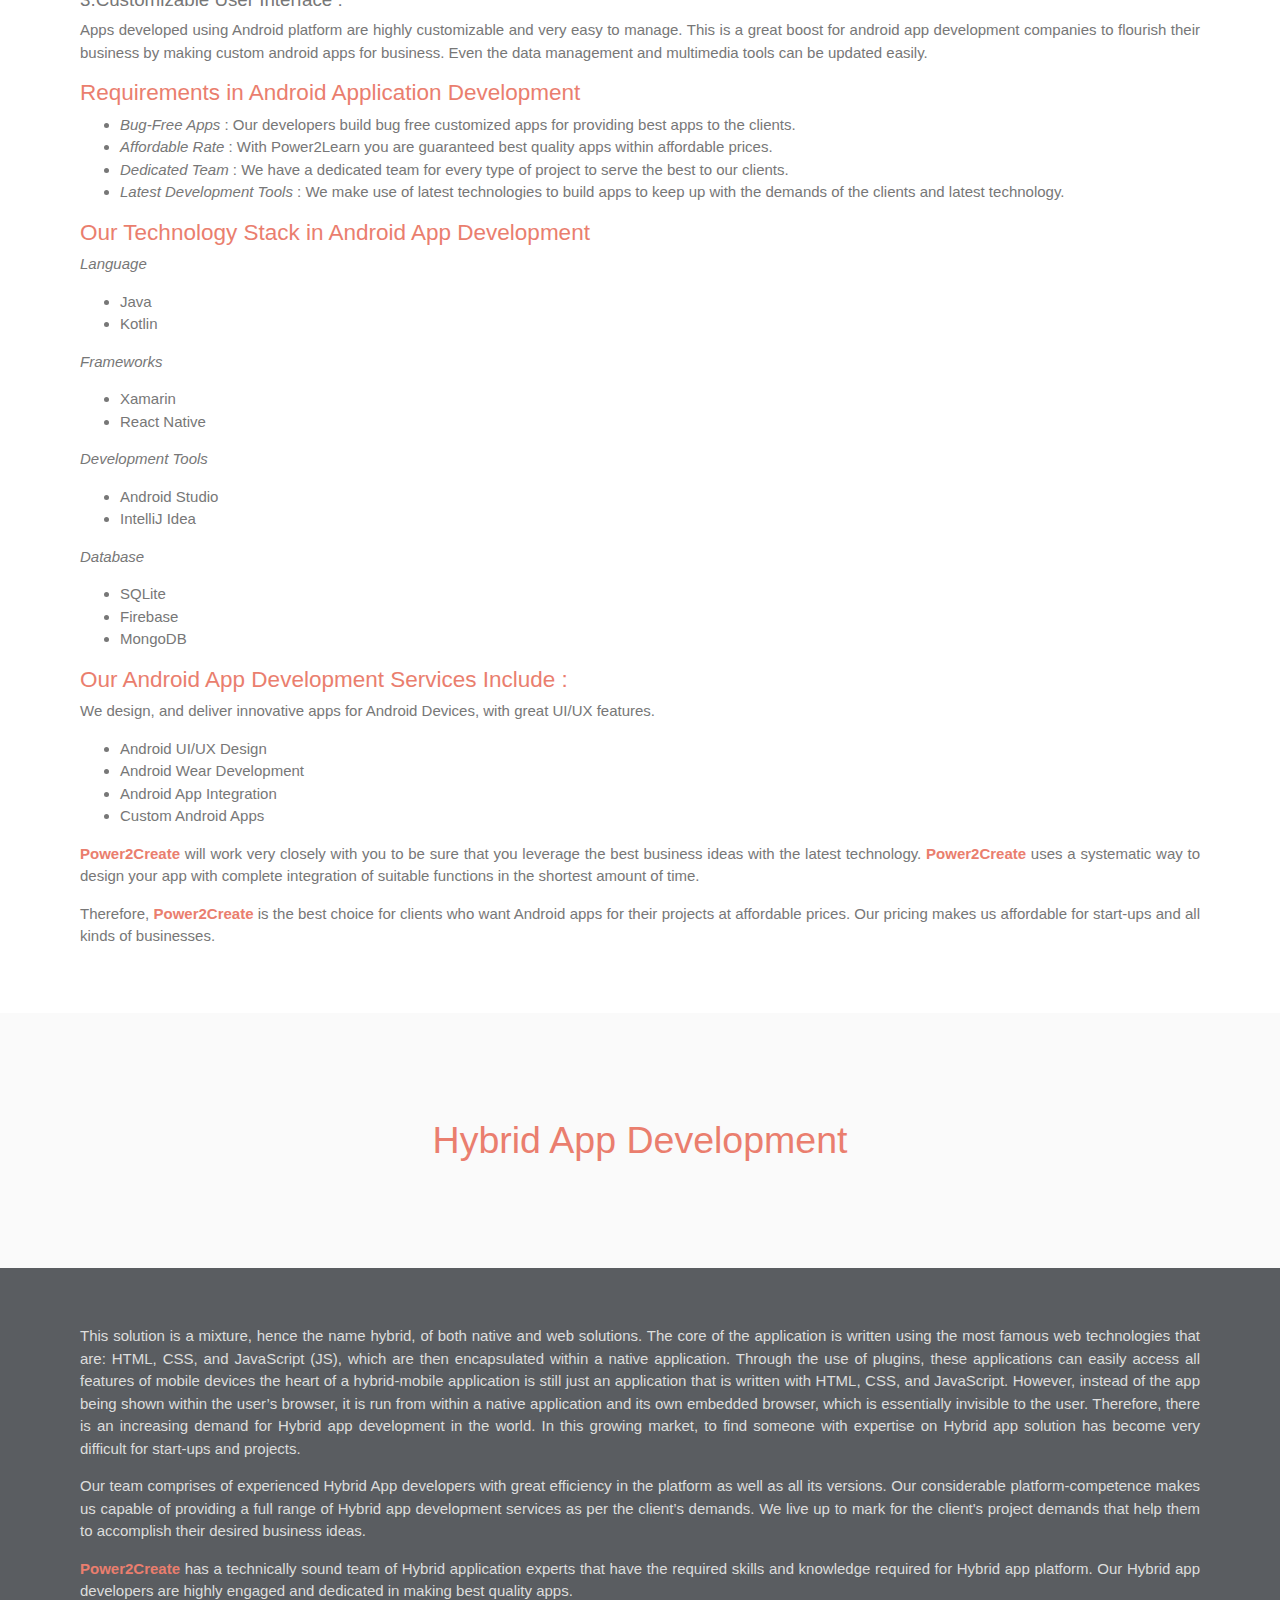
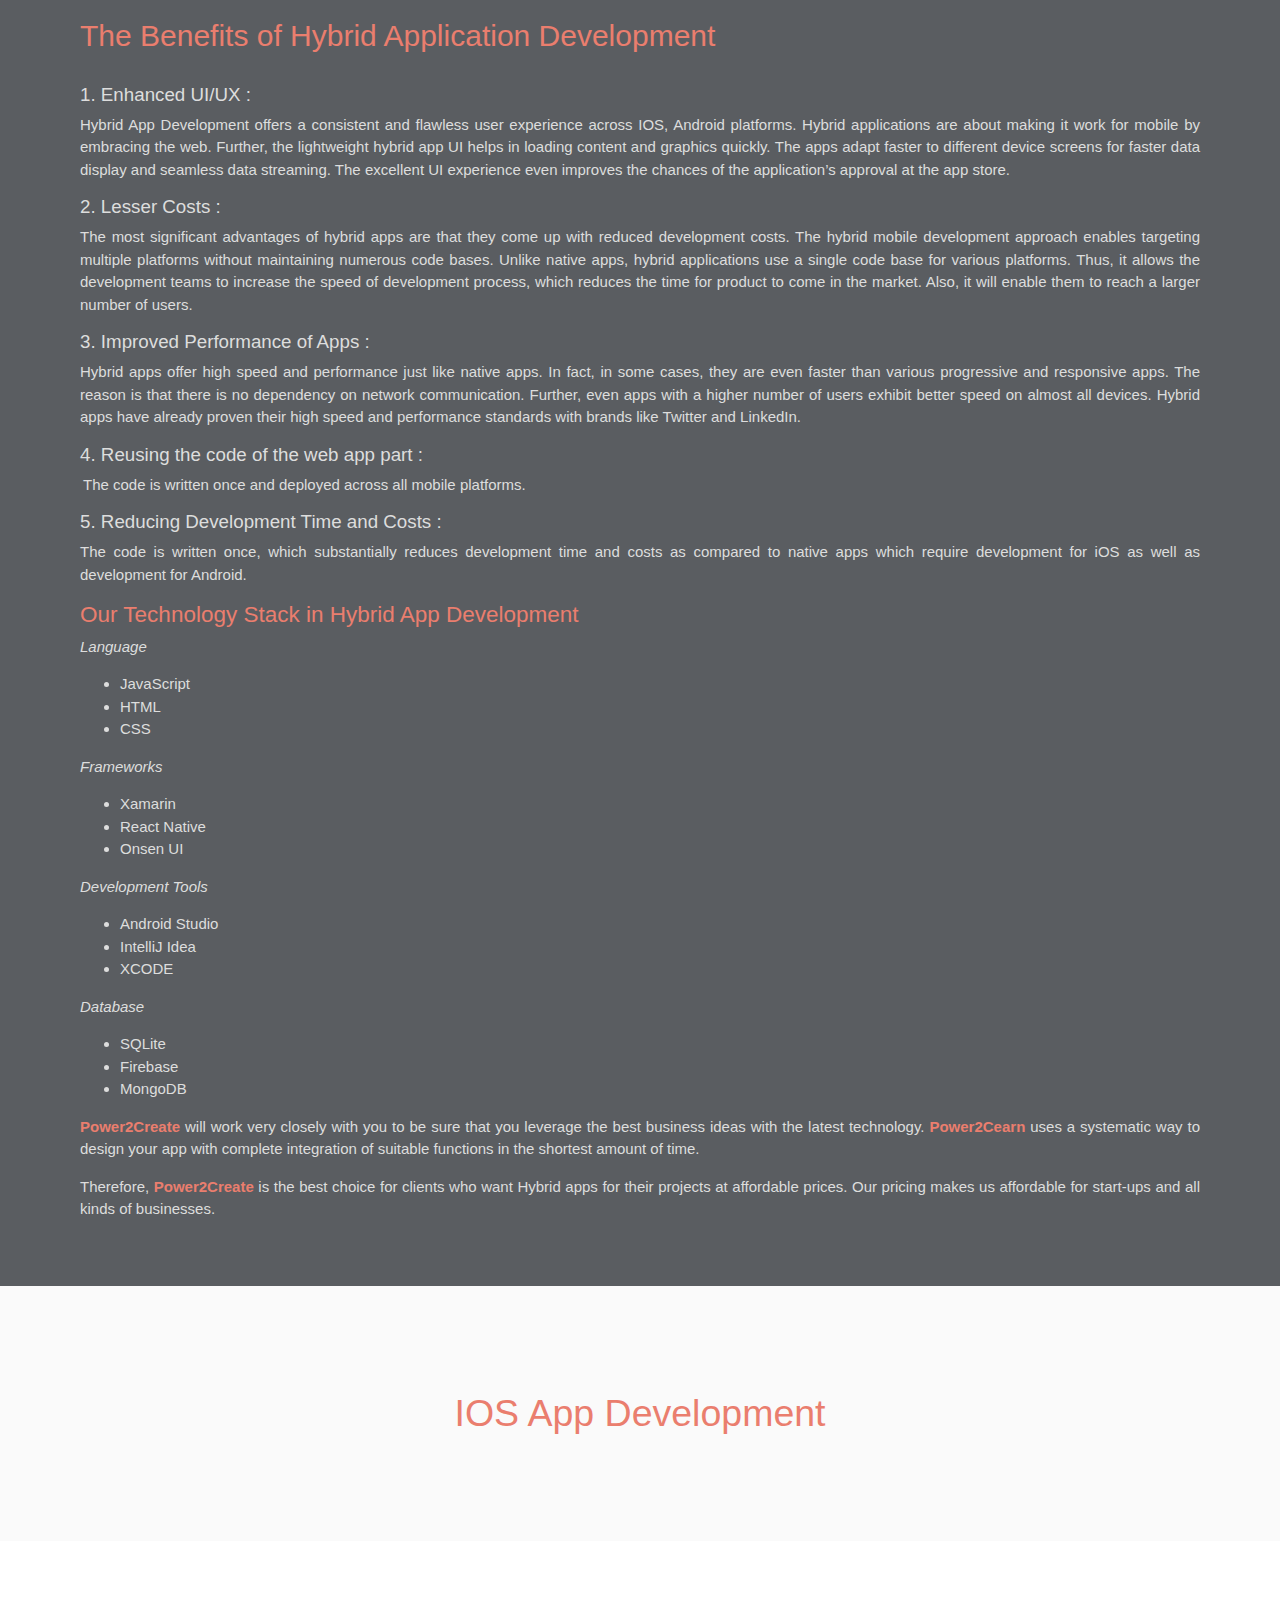
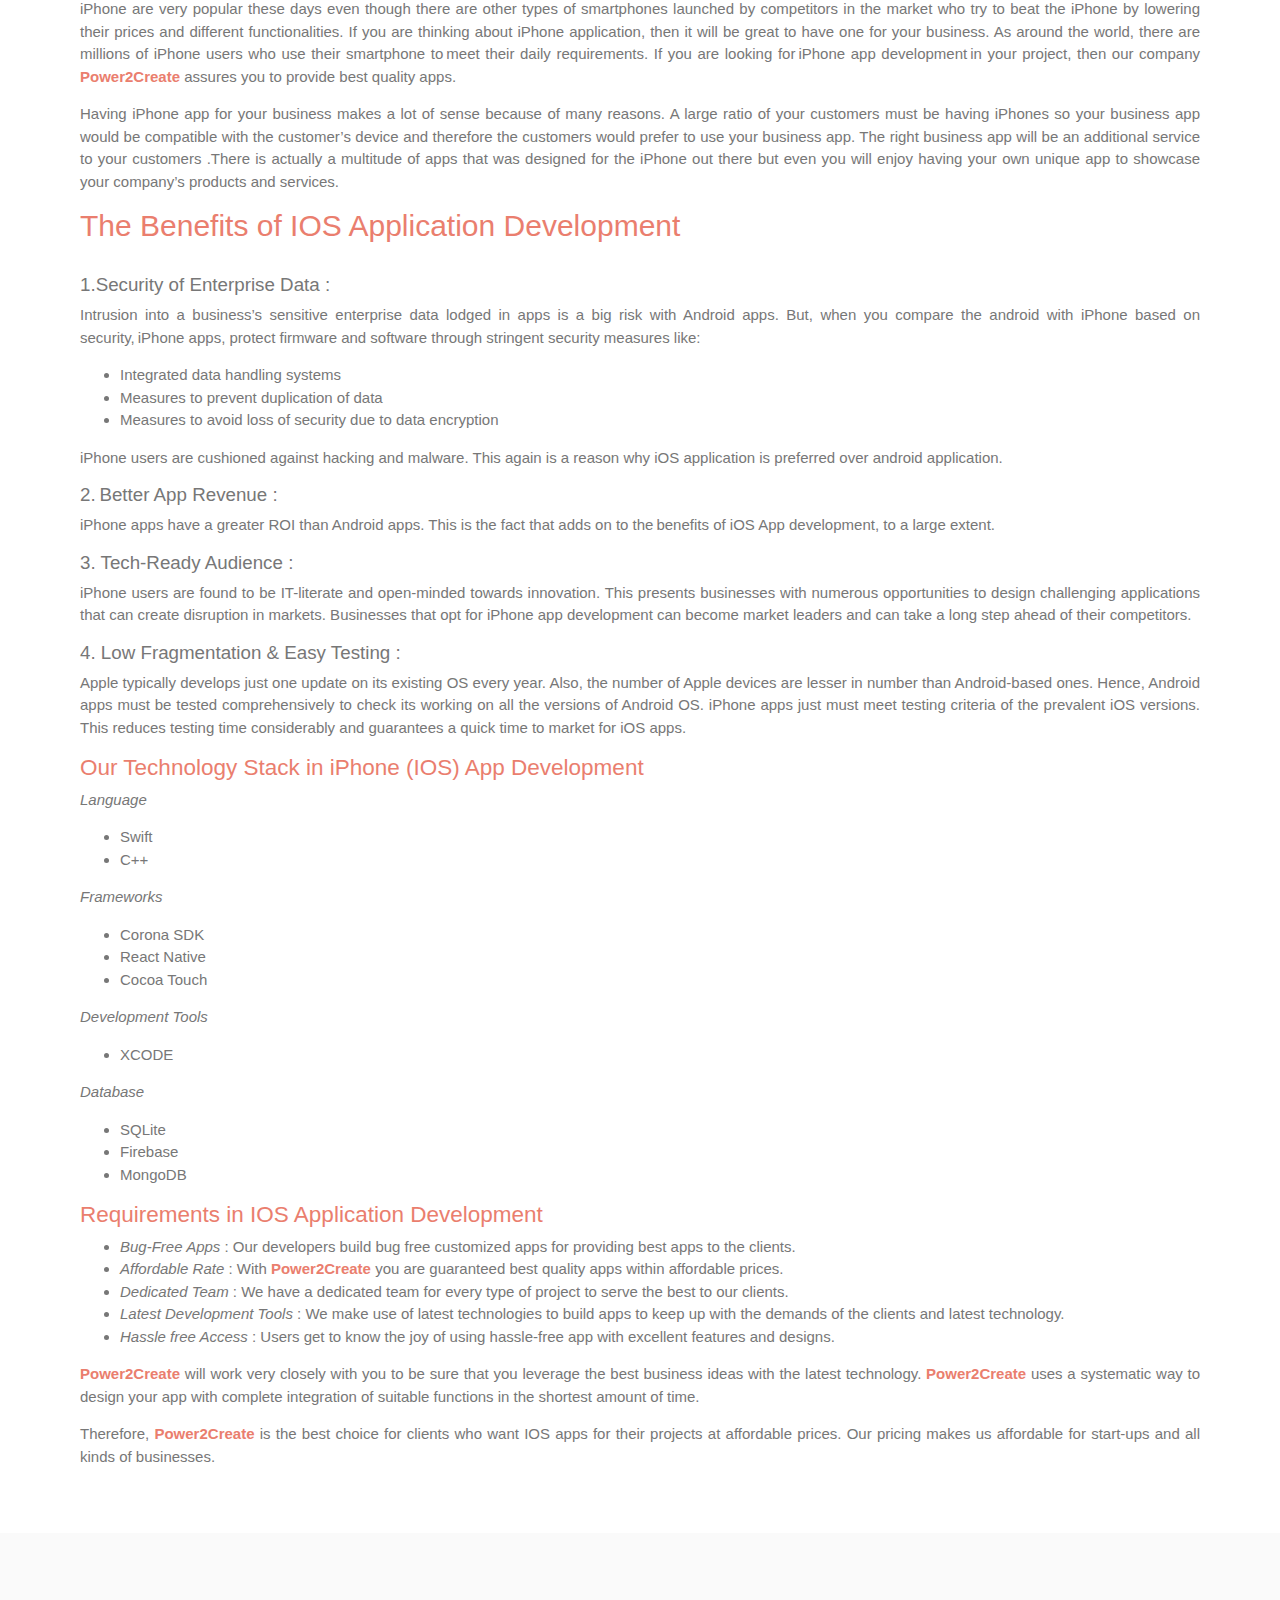
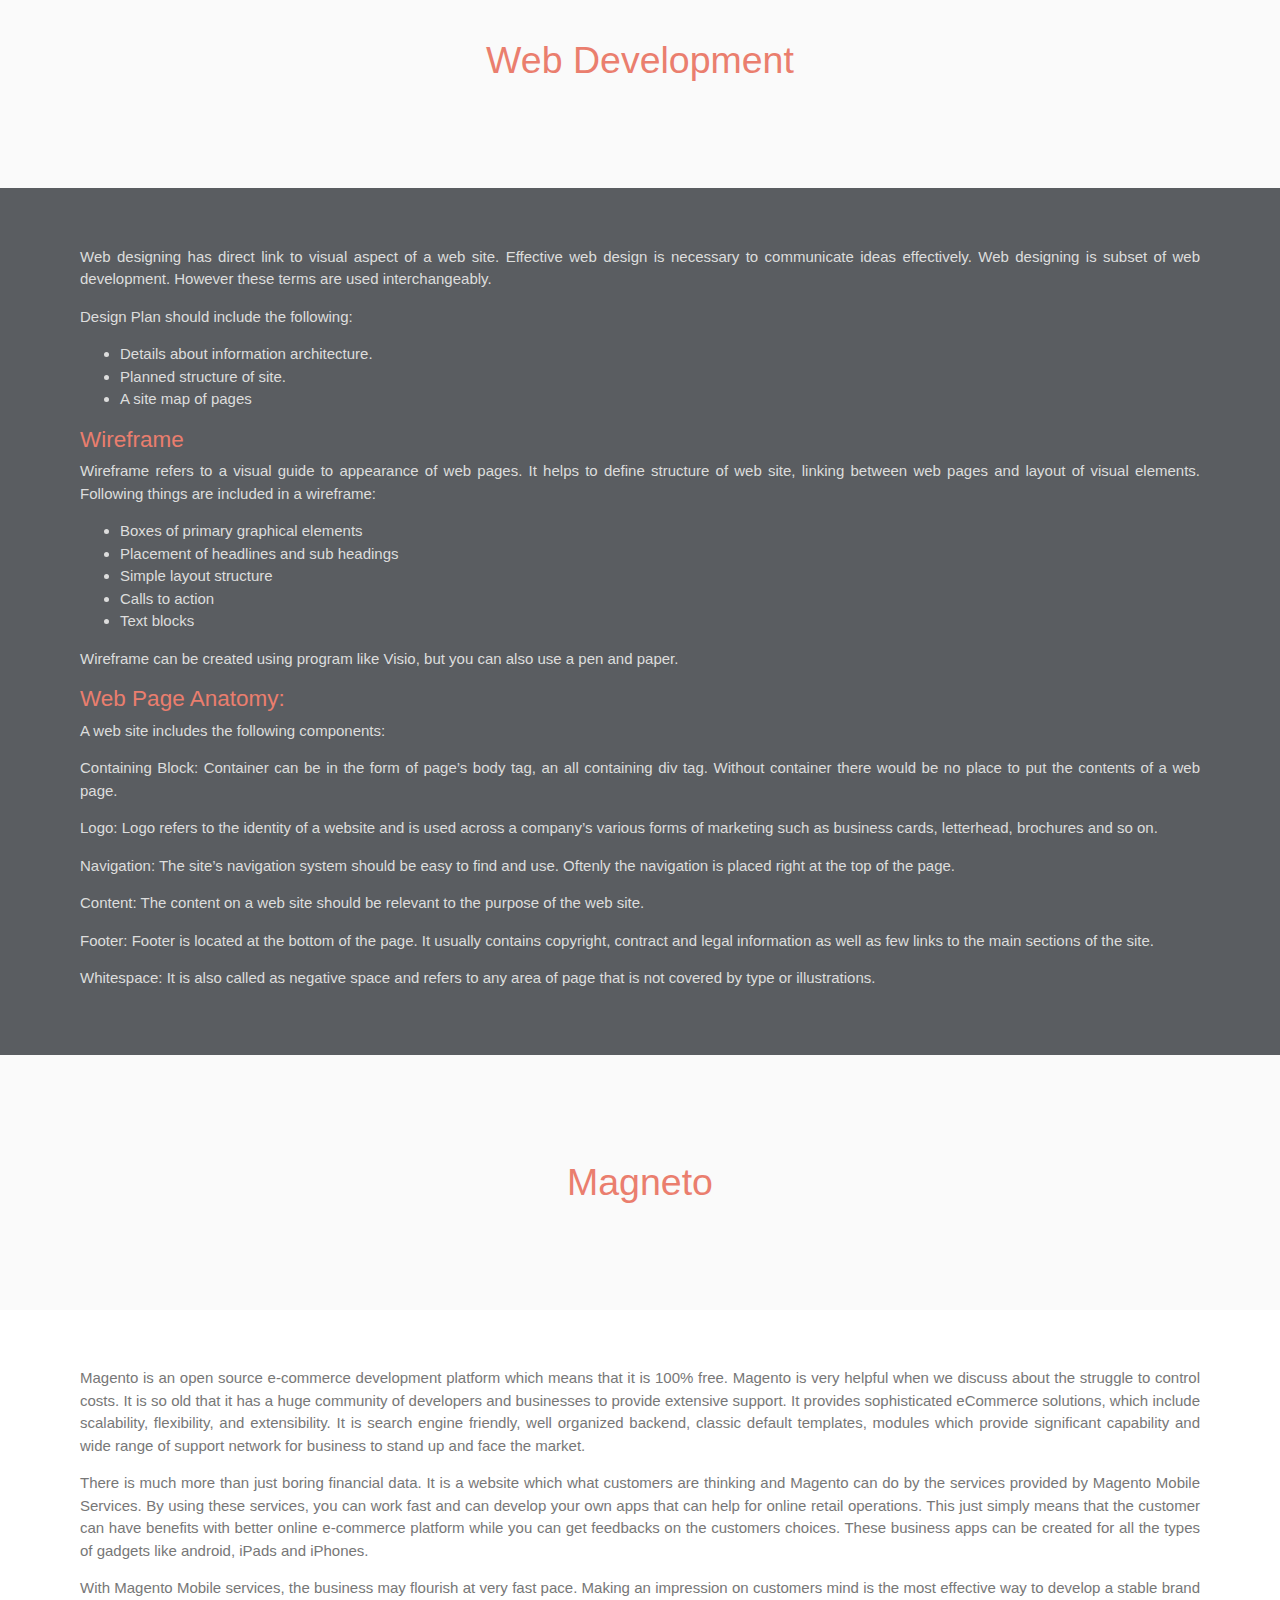
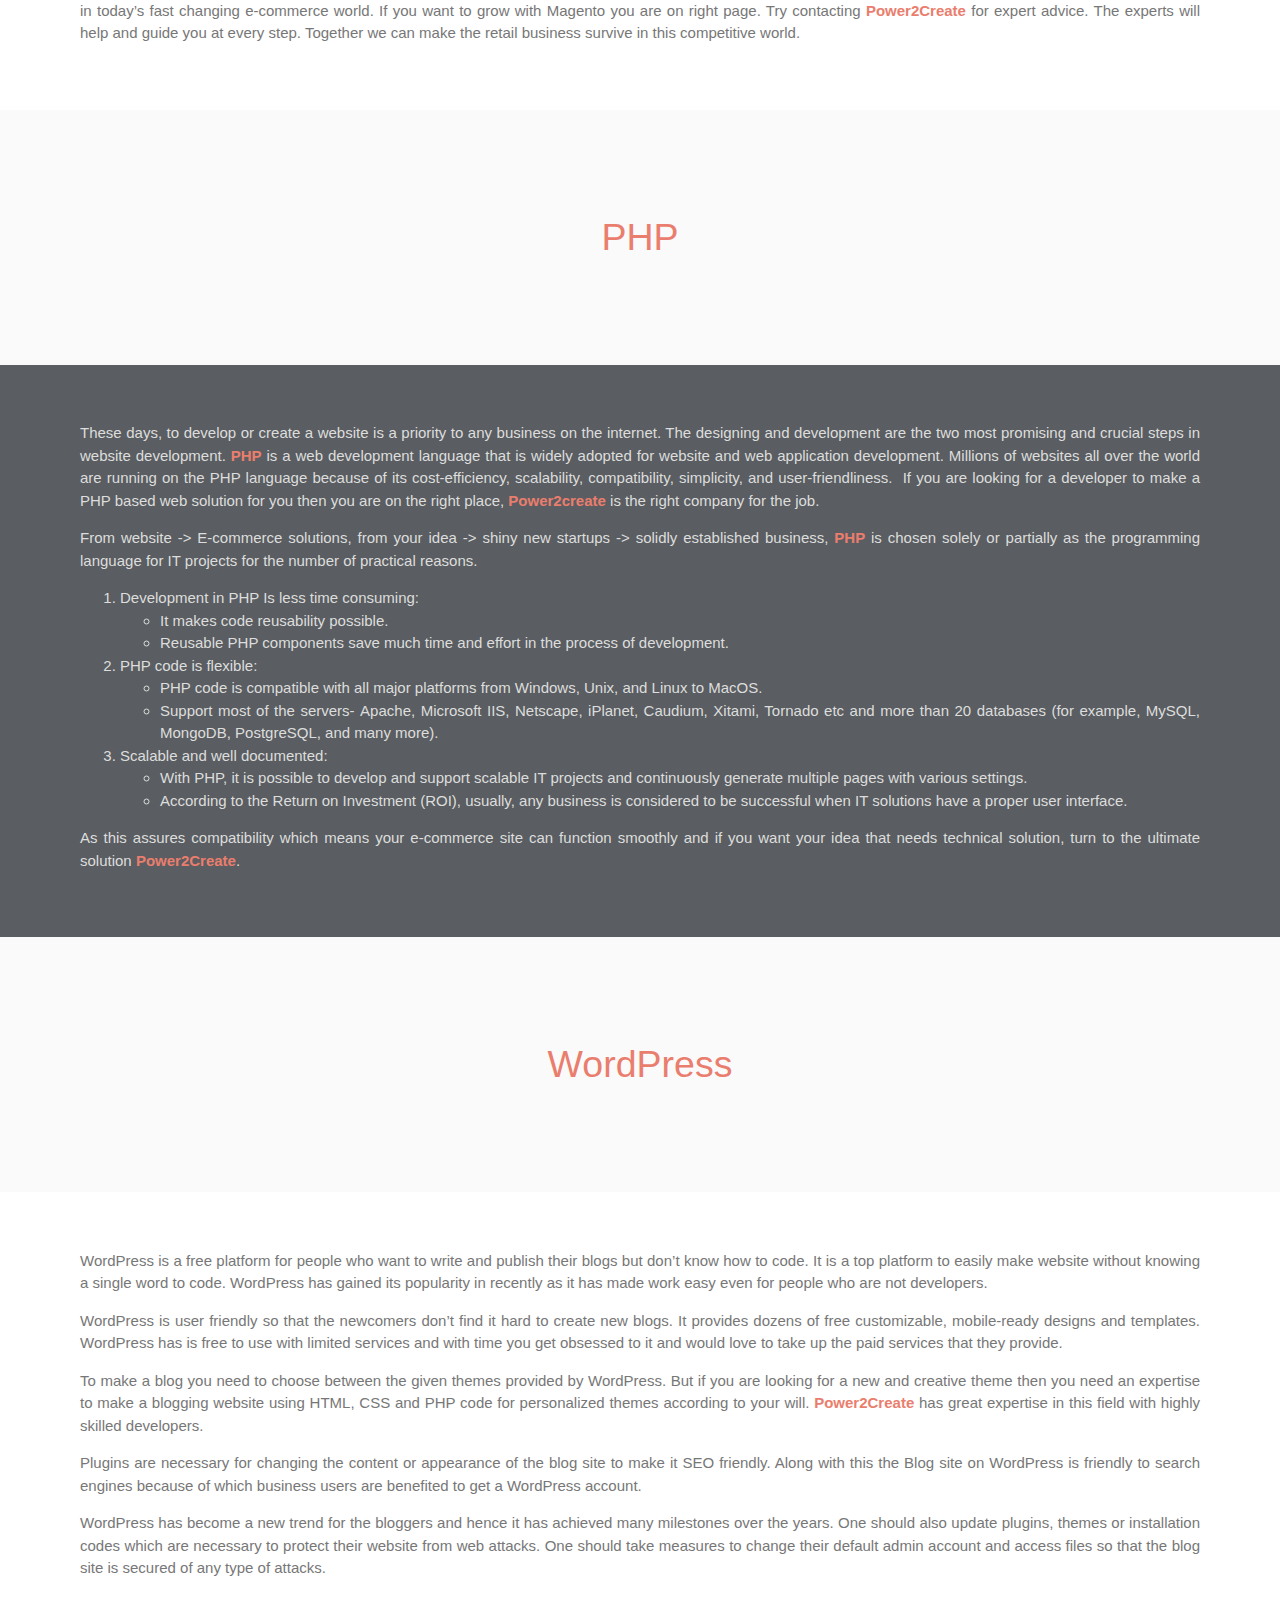
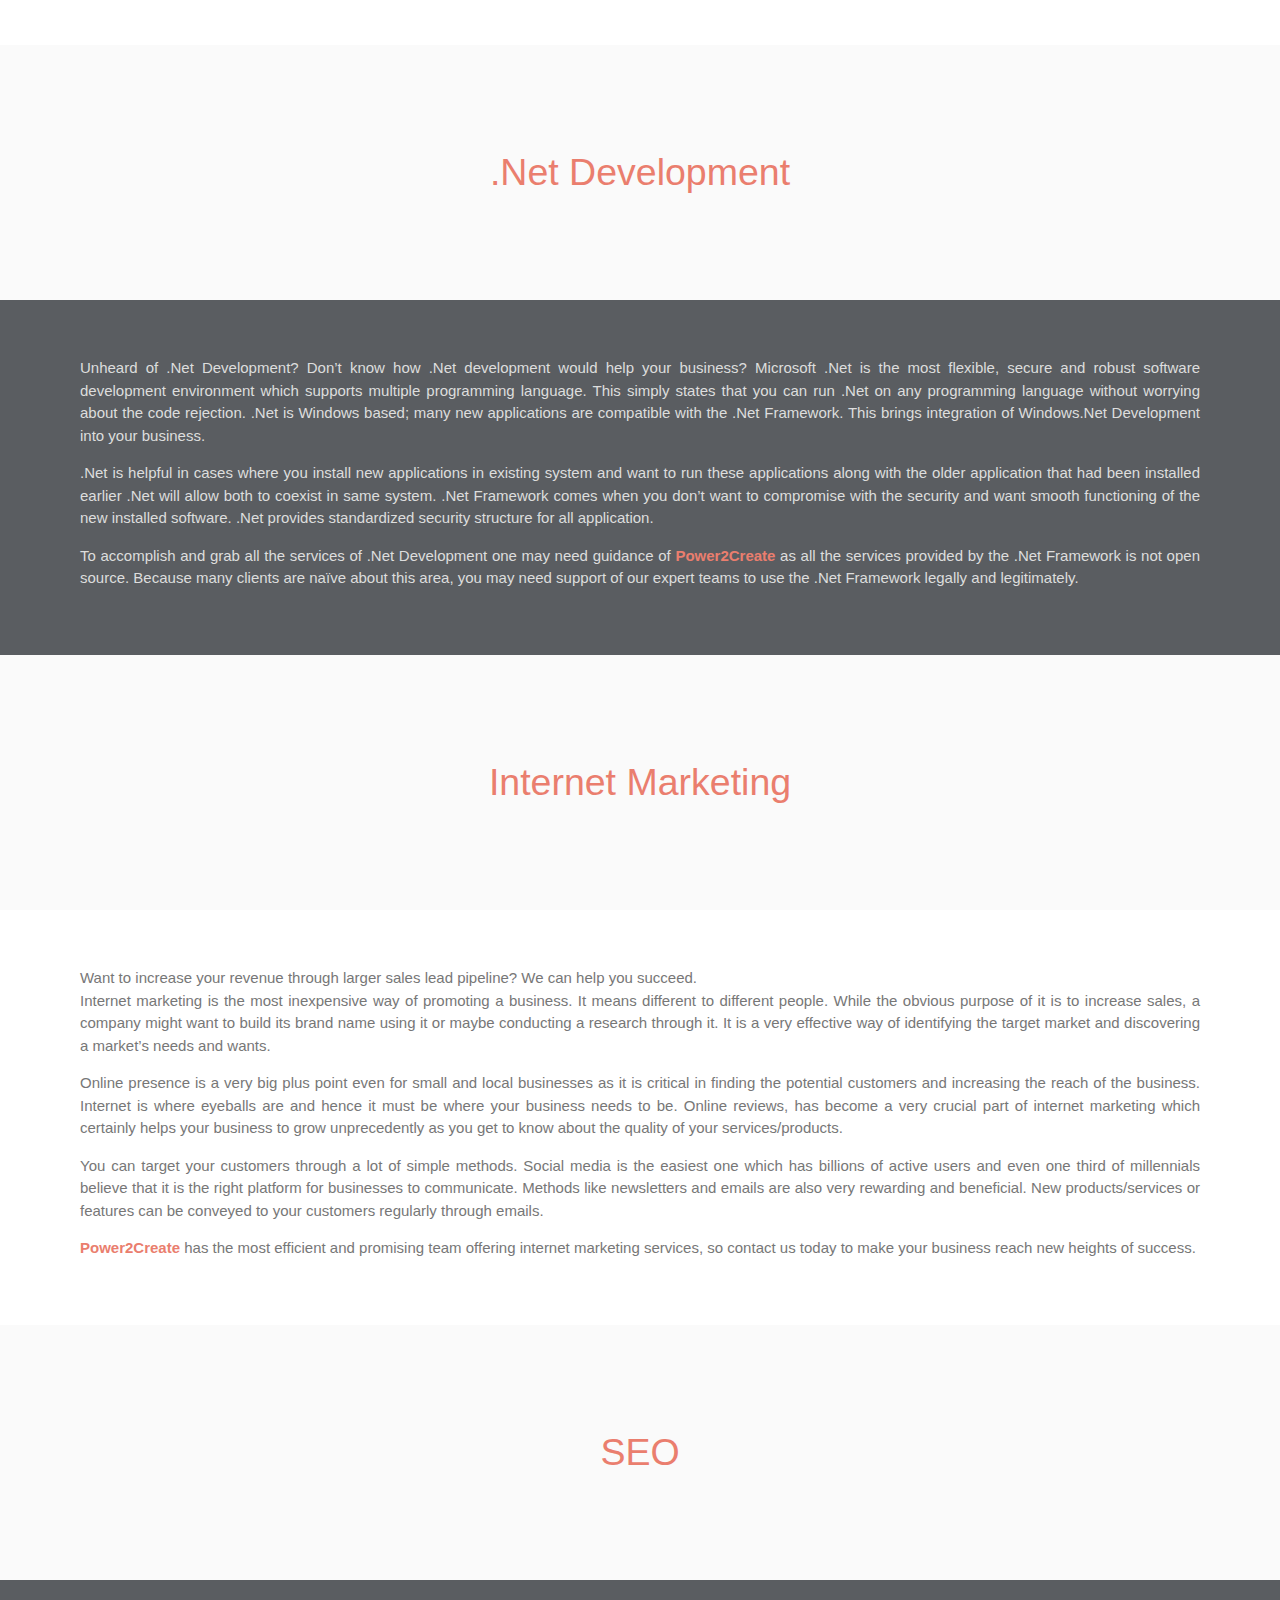
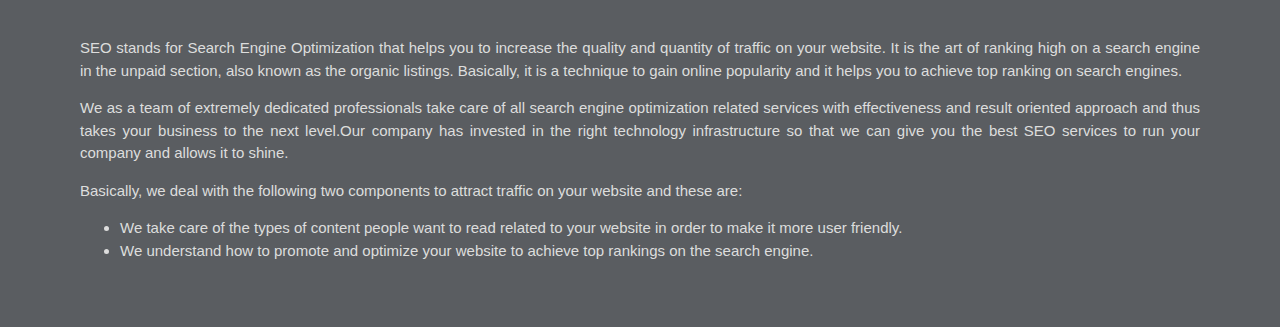
<file: it_services.html>
<!DOCTYPE html>
<html>
<head>
<meta name="viewport" content="width=device-width, initial-scale=1">
<link rel="stylesheet" type="text/css" href="css/style_it_services.css">
<link rel="stylesheet" href="https://cdnjs.cloudflare.com/ajax/libs/font-awesome/4.7.0/css/font-awesome.min.css"> 
<title>IT Services</title>
<!-- CSS only -->
<link rel="stylesheet" href="https://stackpath.bootstrapcdn.com/bootstrap/4.5.2/css/bootstrap.min.css" integrity="sha384-JcKb8q3iqJ61gNV9KGb8thSsNjpSL0n8PARn9HuZOnIxN0hoP+VmmDGMN5t9UJ0Z" crossorigin="anonymous">
<link href="https://fonts.googleapis.com/css2?family=Ubuntu&display=swap" rel="stylesheet">
<link href='https://cdn.jsdelivr.net/npm/boxicons@2.0.5/css/boxicons.min.css' rel='stylesheet'>

</head>

<body>

  <div class="banner-business-service">
    <div class="back-bg-color-business">

      <nav class="navbar navbar-expand-lg navbar-dark bg-none rounded pt-3">
        <a class="navbar-brand" href="https://mohit27kokanda.github.io/p2c_landingpage/" style="margin-left: 5%;">
          <img src="css/Images/logo0.png" width="30" height="30" class="d-inline-block align-top" alt="" loading="lazy">
        Power2Create
      </a>
      <button class="navbar-toggler" type="button" data-toggle="collapse" data-target="#navbarsExample02" aria-controls="navbarsExample02" aria-expanded="false" aria-label="Toggle navigation">
        <span class="" role="button" ><i class="fa fa-bars" aria-hidden="true" style="color:#e6e6ff; font-size: 30px; transform: scaleX(1.3);"></i></span>
      </button>
      
        <div class="collapse navbar-collapse justify-content-md-center rounded" id="navbarsExample02">
          <ul class="navbar-nav hero">
            <li class="nav-item">
              <a class="nav-link" href="index.html" style="font-family: 'Ubuntu', sans-serif;">Company</a>
            </li>
            <li class="nav-item">
              <a class="nav-link" href="Service_Intro.html" style="font-family: 'Ubuntu', sans-serif;">Service</a>
            </li>
            <li class="nav-item">
              <a class="nav-link" href="Blog.html" style="font-family: 'Ubuntu', sans-serif;">Blogs</a>
            </li>
            <li class="nav-item">
              <a class="nav-link" href="Contact_Us.html" style="font-family: 'Ubuntu', sans-serif;">Contact Us</a>
            </li>
            <li class="nav-item">
              <a class="nav-link btn btn-outline-light" href="freeQuote.html" style="font-family: 'Ubuntu', sans-serif;">Get A Free Quote</a>
            </li>
          </ul>
        </div>
      </nav>
      <div style="color: #e6e6ff; text-align: center; font-size: 30px; margin-top: 130px;">
        <a class="n1" href="https://mohit27kokanda.github.io/p2c_landingpage/">Home</a> | <a class="n2" href="Service_Intro.html">Service</a></div>
		  <span class="banner-business-service-text">IT Services</span>
    </div>
  </div>
<div>
    <nav class="navbar sticky-top navbar-expand-lg bg-white">
        <div class="collapse navbar-collapse" id="navbarNav">
    
          <ul class="navbar-nav  nav-fill w-100 flex-row my-3">
            <li class="nav-item" style="border-right:1px solid;">
              <a class="nav-link-btn-company-bottom-nav" href="#androidid">Android App Development</a>
            </li>
            <li class="nav-item active" style="border-right:1px solid;">
              <a class="nav-link-btn-company-bottom-nav" href="#hybridid">Hybrid App Development</a>
            </li>
            <li class="nav-item active" style="border-right:1px solid;">
              <a class="nav-link-btn-company-bottom-nav" href="#iosid">IOS App Development </a>
            </li>
            <li class="nav-item active" style="border-right:1px solid;">
                <a class="nav-link-btn-company-bottom-nav" href="#webdevid">Web Development</a>
              </li>
              <li class="nav-item active" style="border-right:1px solid;">
                <a class="nav-link-btn-company-bottom-nav" href="#magnetoid">Magneto</a>
              </li>
              <li class="nav-item active" style="border-right:1px solid;">
                <a class="nav-link-btn-company-bottom-nav" href="#phpid">PHP</a>
              </li>
              <li class="nav-item active" style="border-right:1px solid;">
                <a class="nav-link-btn-company-bottom-nav" href="#wordpressid">Wordpress</a>
              </li>
              <li class="nav-item active" style="border-right:1px solid;">
                <a class="nav-link-btn-company-bottom-nav" href="#netid">.Net Development</a>
              </li>
              <li class="nav-item active" style="border-right:1px solid;">
                <a class="nav-link-btn-company-bottom-nav" href="#internetid">Internet Marketing</a>
              </li>
              <li class="nav-item active">
                <a class="nav-link-btn-company-bottom-nav" href="#seoid">SEO Service</a>
          </ul>
    
        </div>
      </nav>

      <div class="bgimg-1">
          <div class="h1 text-center theme-color my-0" style="padding-top: 7rem; padding-bottom: 7rem;" id="androidid">
            <span class="border-business">Android App Development</span>
          </div>
      </div>
      
      <div class="text-1">
        <h3 class="theme-color text-center"></h3>
        <p>
          Android – which is a fast-growing operating system for smart devices has been famous because of
          continuous and frequent updates in the system. Android application is the best thing in the market
          currently and is growing amongst the masses like wild fire. No wonder, there is an exponential increase in
          demand for Android app development across the world. In this dynamic market, to find someone with
          expertise on Android app solution has been become very difficult for start-ups and projects.
        </p>
        <p>
          Our team comprises of experienced Android developers with great efficiency in the platform as well
          as all its versions. Our considerable platform-competence makes us capable of providing a full range
          of Android app development services as per the client’s demands. We live up to mark for the clients’
          particular project demands that help them to accomplish their desired business ideas.
        </p>
        <p>
          <strong class="theme-color">Power2Create</strong> has a technically sound team of Android application experts that have
          the required skills and knowledge required for Android app platform. Our Android app developers are
          highly engaged and dedicated in making best quality apps.
        </p>
      
        <h2 class="theme-color text-left">The Benefits of Android Application Development </h2>
        <h5>1.Low Investment and High Return on Investment : </h5>
        <p>Android has a low barrier to entry. Android provides its SDK (Software Development Kit) to the
          developer community which minimizes the development and licensing costs. The development cost can be
          divided into three stages :
        </p>
        <p>
          Stage1: Application Development
        </p>
        <p>
          Stage2: Testing
        </p>
        <p>
          Stage3: Hardware cost for testing and deploying the android mobile application
        </p>
      
        <h5>2.Easy to Integrate :</h5>
        <p>An Android App can be the best solution for complex technical customization and integration of a
          web application or just a Smartphone application you already have. Android is the best mobile
          platform between the application and processes helping you to integrate the apps.
        </p>
      
        <h5>3.Customizable User Interface : </h5>
        <p>Apps developed using Android platform are highly customizable and very easy to manage. This is a
          great boost for android app development companies to flourish their business by making custom
          android apps for business. Even the data management and multimedia tools can be updated easily.
        </p>
        <h4 class="theme-color text-left">Requirements in Android Application Development </h4>
        <ul>
          <li><i>Bug-Free Apps</i> : Our developers build bug free customized apps for providing best apps to
            the clients. </li>
      
          <li><i>Affordable Rate</i> : With Power2Learn you are guaranteed best quality apps within affordable
            prices. </li>
      
          <li><i>Dedicated Team</i> : We have a dedicated team for every type of project to serve the best to
            our clients. </li>
      
          <li><i>Latest Development Tools</i> : We make use of latest technologies to build apps to keep up
            with the demands of the clients and latest technology.</li>
        </ul>
        <h4 class="theme-color text-left">Our Technology Stack in Android App Development </h4>
                
        <p><i>Language </i></p>
        <ul>
          <li>Java </li>
          <li>Kotlin </li>
        </ul>
      
        <p><i>Frameworks</i> </p>
        <ul>
          <li>Xamarin </li>
          <li>React Native </li>
        </ul>
      
        <p><i>Development Tools </i></p>
        <ul>
          <li>Android Studio </li>
          <li>IntelliJ Idea </li>
        </ul>
      
        <p><i>Database </i></p>
        <ul>
          <li>SQLite </li>
          <li>Firebase </li>
          <li>MongoDB </li>
        </ul>
      
        <h4 class="theme-color text-left">Our Android App Development Services Include : </h4>
      
        <p>We design, and deliver innovative apps for Android Devices, with great UI/UX features. </p>
        <ul>
          <li>Android UI/UX Design </li>
      
          <li>Android Wear Development </li>
      
          <li>Android App Integration </li>
      
          <li>Custom Android Apps </li>
        </ul>
        <p>
          <strong class="theme-color">Power2Create</strong> will work very closely with you to be sure that you leverage the best
          business ideas with the latest technology. <strong class="theme-color">Power2Create</strong> uses a systematic way to
          design your app with complete integration of suitable functions in the shortest amount of time.
        </p>
        <p>
          Therefore,<strong class="theme-color"> Power2Create</strong> is the best choice for clients who want Android apps for
          their projects at affordable prices. Our pricing makes us affordable for start-ups and all kinds of
          businesses. 
        </p>
      </div>
      
      <div class="bgimg-2">
          <div class="h1 text-center theme-color my-0" style="padding-top: 7rem; padding-bottom: 7rem;" id="hybridid">
          <span class="border-business">Hybrid App Development</span>
          </div>
      </div>
      
      <div style="position:relative;">
        <div class="text-2">
          <h3 class="theme-color text-center"></h3>
          <p>
            This solution is a mixture, hence the name hybrid, of both native and web solutions. The core of the
            application is written using the most famous web technologies that are: HTML, CSS, and JavaScript
            (JS), which are then encapsulated within a native application. Through the use of plugins, these
            applications can easily access all features of mobile devices the heart of a hybrid-mobile
            application is still just an application that is written with HTML, CSS, and JavaScript. However,
            instead of the app being shown within the user’s browser, it is run from within a native application
            and its own embedded browser, which is essentially invisible to the user. Therefore, there is an
            increasing demand for Hybrid app development in the world. In this growing market, to find someone
            with expertise on Hybrid app solution has become very difficult for start-ups and projects.
          </p>
          <p>
            Our team comprises of experienced Hybrid App developers with great efficiency in the platform as
            well as all its versions. Our considerable platform-competence makes us capable of providing a full
            range of Hybrid app development services as per the client’s demands. We live up to mark for the
            client's project demands that help them to accomplish their desired business ideas.
          </p>
          <p>
            <strong class="theme-color">Power2Create </strong>has a technically sound team of Hybrid application experts that have
            the required skills and knowledge required for Hybrid app platform. Our Hybrid app developers are
            highly engaged and dedicated in making best quality apps.
          </p>
      
          <h2 class="theme-color text-left">The Benefits of Hybrid Application Development </h2>
          <br>
      
          <h5>1. Enhanced UI/UX : </h5>
          <p>Hybrid App Development offers a consistent and flawless user experience across IOS, Android
            platforms. Hybrid applications are about making it work for mobile by embracing the web. Further,
            the lightweight hybrid app UI helps in loading content and graphics quickly. The apps adapt faster
            to different device screens for faster data display and seamless data streaming. The excellent UI
            experience even improves the chances of the application’s approval at the app store.
          </p>
          <h5>2. Lesser Costs :</h5>
          <p>The most significant advantages of hybrid apps are that they come up with reduced development
            costs. The hybrid mobile development approach enables targeting multiple platforms without
            maintaining numerous code bases. Unlike native apps, hybrid applications use a single code base for
            various platforms. Thus, it allows the development teams to increase the speed of development
            process, which reduces the time for product to come in the market. Also, it will enable them to
            reach a larger number of users.</p>
      
          <h5>3. Improved Performance of Apps : </h5>
          <p>Hybrid apps offer high speed and performance just like native apps. In fact, in some cases, they
            are even faster than various progressive and responsive apps. The reason is that there is no
            dependency on network communication. Further, even apps with a higher number of users exhibit better
            speed on almost all devices. Hybrid apps have already proven their high speed and performance
            standards with brands like Twitter and LinkedIn. </p>
      
          <h5>4. Reusing the code of the web app part : </h5>
          <p> The code is written once and deployed across all mobile platforms. </p>
      
          <h5>5. Reducing Development Time and Costs : </h5>
          <p>The code is written once, which substantially reduces development time and costs as compared to
            native apps which require development for iOS as well as development for Android.</p>
      
          <h4 class="theme-color text-left">Our Technology Stack in Hybrid App Development </h4>
      
          <p><i>Language </i></p>
      
          <ul>
            <li>JavaScript </li>
            <li>HTML </li>
            <li>CSS </li>
          </ul>
      
          <p><i>Frameworks</i> </p>
          <ul>
            <li>Xamarin </li>
            <li>React Native </li>
            <li>Onsen UI </li>
          </ul>
      
          <p><i>Development Tools </i></p>
          <ul>
            <li>Android Studio </li>
            <li>IntelliJ Idea </li>
            <li>XCODE </li>
          </ul>
      
          <p><i>Database </i></p>
          <ul>
            <li>SQLite </li>
            <li>Firebase </li>
            <li>MongoDB </li>
          </ul>
      
          <p>
            <strong class="theme-color">Power2Create</strong> will work very closely with you to be sure that you leverage the best
            business ideas with the latest technology. <strong class="theme-color">Power2Cearn</strong> uses a systematic way to
            design your app with complete integration of suitable functions in the shortest amount of time.
          </p>
          <p>
            Therefore,<strong class="theme-color"> Power2Create</strong> is the best choice for clients who want Hybrid apps for
            their projects at affordable prices. Our pricing makes us affordable for start-ups and all kinds of
            businesses.
          </p>
        </div>
      </div>
      
      <div class="bgimg-3">  
          <div class="h1 text-center theme-color my-0" style="padding-top: 7rem; padding-bottom: 7rem;" id="iosid">
          <span class="border-business">IOS App Development</span>
          </div>
      </div>
      
      <div style="position:relative;">
        <div class="text-1">
          <h3 class="theme-color text-center"></h3>
          
          <p>
            iPhone are very popular these days even though there are other types of smartphones launched by
            competitors in the market who try to beat the iPhone by lowering their prices and different
            functionalities. If you are thinking about iPhone application, then it will be great to have one for
            your business. As around the world, there are millions of iPhone users who use their smartphone
            to meet their daily requirements. If you are looking for iPhone app development in your project,
            then our company<strong class="theme-color"> Power2Create </strong>assures you to provide best quality apps.
          </p>
          <p>
            Having iPhone app for your business makes a lot of sense because of many reasons. A large ratio of
            your customers must be having iPhones so your business app would be compatible with the customer’s
            device and therefore the customers would prefer to use your business app. The right business app
            will be an additional service to your customers .There is actually a multitude of apps that was
            designed for the iPhone out there but even you will enjoy having your own unique app to showcase
            your company’s products and services.
          
          </p>
      
          <h2 class="theme-color text-left">The Benefits of IOS Application Development </h2>
          <br>
          <h5>1.Security of Enterprise Data :</h5>
          <p>Intrusion into a business’s sensitive enterprise data lodged in apps is a big risk with Android
            apps. But, when you compare the android with iPhone based on security, iPhone apps, protect firmware
            and software through stringent security measures like:
            <ul>
              <li>Integrated data handling systems </li>
      
              <li>Measures to prevent duplication of data</li>
      
              <li>Measures to avoid loss of security due to data encryption </li>
            </ul>
            iPhone users are cushioned against hacking and malware. This again is a reason why iOS application
            is preferred over android application.
          </p>
      
          <h5>2. Better App Revenue :</h5>
          <p>iPhone apps have a greater ROI than Android apps. This is the fact that adds on to the benefits of
            iOS App development, to a large extent.</p>
      
          <h5>3. Tech-Ready Audience :</h5>
          <p>iPhone users are found to be IT-literate and open-minded towards innovation. This presents
            businesses with numerous opportunities to design challenging applications that can create disruption
            in markets. Businesses that opt for iPhone app development can become market leaders and can take a
            long step ahead of their competitors.</p>
      
          <h5>4. Low Fragmentation & Easy Testing :</h5>
          <p>Apple typically develops just one update on its existing OS every year. Also, the number of Apple
            devices are lesser in number than Android-based ones. Hence, Android apps must be tested
            comprehensively to check its working on all the versions of Android OS. iPhone apps just must meet
            testing criteria of the prevalent iOS versions. This reduces testing time considerably and
            guarantees a quick time to market for iOS apps. </p>
      
      
          <h4 class="theme-color text-left">Our Technology Stack in iPhone (IOS) App Development </h4>
      
          <p><i>Language </i></p>
          <ul>
            <li>Swift </li>
            <li>C++</li>
          </ul>
      
          <p><i>Frameworks</i> </p>
          <ul>
            <li>Corona SDK</li>
            <li>React Native </li>
            <li>Cocoa Touch </li>
          </ul>
      
          <p><i>Development Tools </i></p>
          <ul>
            <li>XCODE</li>
          </ul>
      
          <p><i>Database </i></p>
          <ul>
            <li>SQLite </li>
            <li>Firebase </li>
            <li>MongoDB </li>
          </ul>
      
          <h4 class="theme-color text-left">Requirements in IOS Application Development </h4>
          <ul>
            <li><i>Bug-Free Apps</i> : Our developers build bug free customized apps for providing best apps to
              the clients. </li>
      
            <li><i>Affordable Rate</i> : With <strong class="theme-color"> Power2Create </strong> you are guaranteed best quality
              apps within affordable prices. </li>
      
            <li><i>Dedicated Team</i> : We have a dedicated team for every type of project to serve the best to
              our clients. </li>
      
            <li><i>Latest Development Tools</i> : We make use of latest technologies to build apps to keep up
              with the demands of the clients and latest technology. </li>
            <li><i>Hassle free Access</i> : Users get to know the joy of using hassle-free app with excellent
              features and designs. </li>
      
          </ul>
      
          <p>
            <strong class="theme-color"> Power2Create </strong> will work very closely with you to be sure that you leverage the
            best business ideas with the latest technology. <strong class="theme-color"> Power2Create </strong> uses a systematic
            way to design your app with complete integration of suitable functions in the shortest amount of
            time.
          </p>
          <p>
            Therefore, <strong class="theme-color"> Power2Create </strong> is the best choice for clients who want IOS apps for
            their projects at affordable prices. Our pricing makes us affordable for start-ups and all kinds of
            businesses. 
          </p>
      
        </div>
      </div>
      
      <div class="bgimg-4">
          <div class="h1 text-center theme-color my-0" style="padding-top: 7rem; padding-bottom: 7rem;" id="webid">
          <span class="border-business">Web Development</span>
          </div>
      </div>
      
      <div style="position:relative;">
        <div class="text-2">
          <h3 class="theme-color text-center"></h3>
          <p>
            Web designing has direct link to visual aspect of a web site. Effective web design is necessary to communicate ideas effectively.
            Web designing is subset of web development. However these terms are used interchangeably.
          </p>
      
          <p>
            Design Plan should include the following:
          
            <ul>
          
      
              <li>Details about information architecture.
              </li>
          
              <li>
              Planned structure of site.
              </li>             
              <li>
              A site map of pages
              </li>
              </ul>
              </p>
      
              <h4 class="theme-color theme-color text-left">Wireframe</h4>
      
            <p>
              Wireframe refers to a visual guide to appearance of web pages. It helps to define structure of web site, linking between web pages and layout of visual elements.
              Following things are included in a wireframe:
              <ul>
                <li>
                  Boxes of primary graphical elements
                </li>
                <li>
                  Placement of headlines and sub headings
                </li>
                <li>
                  Simple layout structure
                </li>
                <li>
                  Calls to action
                </li>
                <li>
                  Text blocks
                </li>
              </ul>
              Wireframe can be created using program like Visio, but you can also use a pen and paper.
              
            </p>
      
            <p>
              <h4 class="theme-color text-left">Web Page Anatomy:</h4>
              
              A web site includes the following components:
            </p>
            <p>
              Containing Block:
              Container can be in the form of page’s body tag, an all containing div tag. Without container there would be no place to put the contents of a web page.
            </p>
            <p>
              Logo:
              Logo refers to the identity of a website and is used across a company’s various forms of marketing such as business cards, letterhead, brochures and so on.
            </p>
            <p>
              Navigation:
              The site’s navigation system should be easy to find and use. Oftenly the navigation is placed right at the top of the page.
            </p>
            <p>
              Content:
              The content on a web site should be relevant to the purpose of the web site.
            </p>
            <p>
              Footer:
              Footer is located at the bottom of the page. It usually contains copyright, contract and legal information as well as few links to the main sections of the site.
            </p>
            <p>
              Whitespace:
              It is also called as negative space and refers to any area of page that is not covered by type or illustrations.
            </p>
        </div>
      </div>
      
      <div class="bgimg-5">
          <div class="h1 text-center theme-color my-0" style="padding-top: 7rem; padding-bottom: 7rem;" id="magnetoid">
          <span class="border-business">Magneto</span>
          </div>
      </div>
      
      <div style="position:relative;">
        <div class="text-1">
          <h3 class="theme-color text-center"></h3>
            <p>
              Magento is an open source e-commerce development platform which means that it is
              100% free. Magento is very helpful when we discuss about the struggle to control
              costs. It is so old that it has a huge community of developers and businesses to
              provide extensive support. It provides sophisticated eCommerce solutions, which
              include scalability, flexibility, and extensibility. It is search engine
              friendly, well organized backend, classic default templates, modules which
              provide significant capability and wide range of support network for business to
              stand up and face the market.
          </p>
      
          <p>
              There is much more than just boring financial data. It is a website which what
              customers are thinking and Magento can do by the services provided by Magento
              Mobile Services. By using these services, you can work fast and can develop your
              own apps that can help for online retail operations. This just simply means that
              the customer can have benefits with better online e-commerce platform while you
              can get feedbacks on the customers choices. These business apps can be created
              for all the types of gadgets like android, iPads and iPhones.
          </p>
      
      
      
          <p>
              With Magento Mobile services, the business may flourish at very fast pace.
              Making an impression on customers mind is the most effective way to develop a
              stable brand in today’s fast changing e-commerce world. If you want to grow with
              Magento you are on right page. Try contacting <strong class="theme-color">Power2Create</strong> for
              expert advice. The experts will help and guide you at every step. Together we
              can make the retail business survive in this competitive world.
          </p>
        </div>
      </div>
      
      <div class="bgimg-6">
          <div class="h1 text-center theme-color my-0" style="padding-top: 7rem; padding-bottom: 7rem;" id="phpid">
          <span class="border-business">PHP</span>
          </div>
      </div>
      
      <div style="position:relative;">
        <div class="text-2">
          <h3 class="theme-color text-center"></h3>
          
          <p>
            These days, to develop or create a website is a priority to any business on the
            internet. The designing and development are the two most promising and crucial steps in
            website development. <strong class="theme-color">PHP</strong> is a web development language that is widely
            adopted for website and web application development. Millions of websites all over the
            world are running on the PHP language because of its cost-efficiency, scalability,
            compatibility, simplicity, and user-friendliness.  If you are looking for a developer to
            make a PHP based web solution for you then you are on the right
            place, <strong class="theme-color">Power2create</strong> is the right company for the job.
          </p>
      
          <p>
              From website -> E-commerce solutions,
              from your idea -> shiny new startups -> solidly established business,
              <strong class="theme-color">PHP</strong> is chosen solely or partially as the programming language for IT
              projects for the number of practical reasons.
          </p>
      
      
      
          <p>
              <ol>
                  <li>Development in PHP Is less time consuming:</li>
      
                  <ul>
                      <li>It makes code reusability possible.</li>
                      <li>Reusable PHP components save much time and effort in the process
                          of development.</li>
      
                  </ul>
      
                  <li>PHP code is flexible:</li>
                  <ul>
                      <li>PHP code is compatible with all major platforms from Windows, Unix, and
                          Linux to MacOS. </li>
                      <li>Support most of the servers- Apache, Microsoft IIS, Netscape, iPlanet,
                          Caudium, Xitami, Tornado etc and more than 20 databases (for example, MySQL,
                          MongoDB, PostgreSQL, and many more).</li>
      
                  </ul>
                  <li>Scalable and well documented:</li>
                  <ul>
                      <li>With PHP, it is possible to develop and support scalable IT projects and
                          continuously generate multiple pages with various settings.</li>
                      <li>According to the Return on Investment (ROI), usually, any business is
                          considered to be successful when IT solutions have a proper user interface.
                      </li>
      
                  </ul>
              </ol>
      
          </p>
      
      
          <p>
              As this assures compatibility which means your e-commerce site can function smoothly and
              if you want your idea that needs technical solution, turn to the ultimate solution
              <strong class="theme-color">Power2Create</strong>.
          </p>
          
        </div>
      </div>
      
      <div class="bgimg-7">
          <div class="h1 text-center theme-color my-0" style="padding-top: 7rem; padding-bottom: 7rem;" id="wordpressid">
          <span class="border-business">WordPress</span>
          </div>
      </div>
      
      <div style="position:relative;">
        <div class="text-1">
          <h3 class="theme-color text-center"></h3>
          <p>
            WordPress is a free platform for people who want to write and publish their blogs but don’t know how to code. It is a top platform to easily make website without knowing a single word to code. WordPress has gained its popularity in recently as it has made work easy even for people who are not developers. 
          </p>
      
          <p>
              WordPress is user friendly so that the newcomers don’t find it hard to create new blogs. It provides dozens of free customizable, mobile-ready designs and templates. WordPress has is free to use with limited services and with time you get obsessed to it and would love to take up the paid services that they provide. 
          </p>
          <p>
              To make a blog you need to choose between the given themes provided by WordPress. But if you are looking for a new and creative theme then you need an expertise to make a blogging website using HTML, CSS and PHP code for personalized themes according to your will. <strong class="theme-color">Power2Create</strong> has great expertise in this field with highly skilled developers.  
          </p>
          <p>
              Plugins are necessary for changing the content or appearance of the blog site to make it SEO friendly. Along with this the Blog site on WordPress is friendly to search engines because of which business users are benefited to get a WordPress account. 
          </p>
          <p>
              WordPress has become a new trend for the bloggers and hence it has achieved many milestones over the years. One should also update plugins, themes or installation codes which are necessary to protect their website from web attacks. One should take measures to change their default admin account and access files so that the blog site is secured of any type of attacks. 
          </p>
        </div>
      </div>
      
      <div class="bgimg-8">
          <div class="h1 text-center theme-color my-0" style="padding-top: 7rem; padding-bottom: 7rem;" id="netid">
          <span class="border-business">.Net Development</span>
          </div>
      </div>
      
      <div style="position:relative;">
        <div class="text-2">
          <h3 class="theme-color text-center"></h3>
          <p>
            Unheard of .Net Development? Don’t know how .Net development would help your business? Microsoft
            .Net is the most flexible, secure and robust software development environment which supports
            multiple programming language. This simply states that you can run .Net on any programming language
            without worrying about the code rejection. .Net is Windows based; many new applications are
            compatible with the .Net Framework. This brings integration of Windows.Net Development into your
            business.
          </p>
          <p>
            .Net is helpful in cases where you install new applications in existing system and want to run these
            applications along with the older application that had been installed earlier .Net will allow both
            to coexist in same system. .Net Framework comes when you don’t want to compromise with the security
            and want smooth functioning of the new installed software. .Net provides standardized security
            structure for all application.
          </p>
          <p>
            To accomplish and grab all the services of .Net Development one may need guidance of
            <strong class="theme-color">Power2Create</strong> as all the services provided by the .Net Framework is not open source.
            Because many clients are naïve about this area, you may need support of our expert teams to use the
            .Net Framework legally and legitimately.
          </p>
        </div>
      </div>
      
      <div class="bgimg-9">
          <div class="h1 text-center theme-color my-0" style="padding-top: 7rem; padding-bottom: 7rem;" id="internetid">
          <span class="border-business">Internet Marketing</span>
          </div>
      </div>
      
      <div style="position:relative;">
        <div class="text-1">
          <h3 class="theme-color text-center"></h3>
          
          <p>
            Want to increase your revenue through larger sales lead pipeline? We can help you succeed.
            <br>
            Internet marketing is the most inexpensive way of promoting a business. It means different to
            different people. While the obvious purpose of it is to increase sales, a company might want to
            build its brand name using it or maybe conducting a research through it. It is a very effective way
            of identifying the target market and discovering a market’s needs and wants.
          </p>
          <p>
            Online presence is a very big plus point even for small and local businesses as it is critical in
            finding the potential customers and increasing the reach of the business. Internet is where eyeballs
            are and hence it must be where your business needs to be. Online reviews, has become a very crucial
            part of internet marketing which certainly helps your business to grow unprecedently as you get to
            know about the quality of your services/products.
          </p>
          <p>
            You can target your customers through a lot of simple methods. Social media is the easiest one which
            has billions of active users and even one third of millennials believe that it is the right platform
            for businesses to communicate.
            Methods like newsletters and emails are also very rewarding and beneficial.
            New products/services or features can be conveyed to your customers regularly through emails.
          </p>
          <p>
            <strong class="theme-color">Power2Create</strong> has the most efficient and promising team offering internet marketing
            services, so contact us today to make your business reach new heights of success.
          </p>
      
        </div>
      </div>
      
      <div class="bgimg-10">
        <div class="h1 text-center theme-color my-0" style="padding-top: 7rem; padding-bottom: 7rem;" id="seoid">
          <span class="border-business">SEO</span>
          </div>
      </div>
      
      <div style="position:relative;">
        <div class="text-2">
          <h3 class="theme-color text-center"></h3>
          <p>
            SEO stands for Search Engine Optimization that helps you to increase the quality and quantity of
            traffic on your website. It is the art of ranking high on a search engine in the unpaid section,
            also known as the organic listings. Basically, it is a technique to gain online popularity and it
            helps you to achieve top ranking on search engines.
          </p>
          <p>
            We as a team of extremely dedicated professionals take care of all search engine optimization
            related services with effectiveness and result oriented approach and thus takes your business to the
            next level.Our company has invested in the right technology infrastructure so that we can give you
            the best SEO services to run your company and allows it to shine.
          </p>
          <p>
            Basically, we deal with the following two components to attract traffic on your website and these
            are:
            <ul>
              <li>We take care of the types of content people want to read related to your website in order to
                make it more user friendly. </li>
      
              <li>We understand how to promote and optimize your website to achieve top rankings on the search
                engine. </li>
            </ul>
          </p>
        </div>
      </div>
    </div>

    <div id="footer" class="my-5">
        
    </div>

<!-- JS, Popper.js, and jQuery -->
<script src="https://code.jquery.com/jquery-3.5.1.slim.min.js" integrity="sha384-DfXdz2htPH0lsSSs5nCTpuj/zy4C+OGpamoFVy38MVBnE+IbbVYUew+OrCXaRkfj" crossorigin="anonymous"></script>
<script src="https://cdn.jsdelivr.net/npm/popper.js@1.16.1/dist/umd/popper.min.js" integrity="sha384-9/reFTGAW83EW2RDu2S0VKaIzap3H66lZH81PoYlFhbGU+6BZp6G7niu735Sk7lN" crossorigin="anonymous"></script>
<script src="https://stackpath.bootstrapcdn.com/bootstrap/4.5.2/js/bootstrap.min.js" integrity="sha384-B4gt1jrGC7Jh4AgTPSdUtOBvfO8shuf57BaghqFfPlYxofvL8/KUEfYiJOMMV+rV" crossorigin="anonymous"></script>


<script type="text/javascript" src="./footer.js"></script>

</body>
</html>
</file>
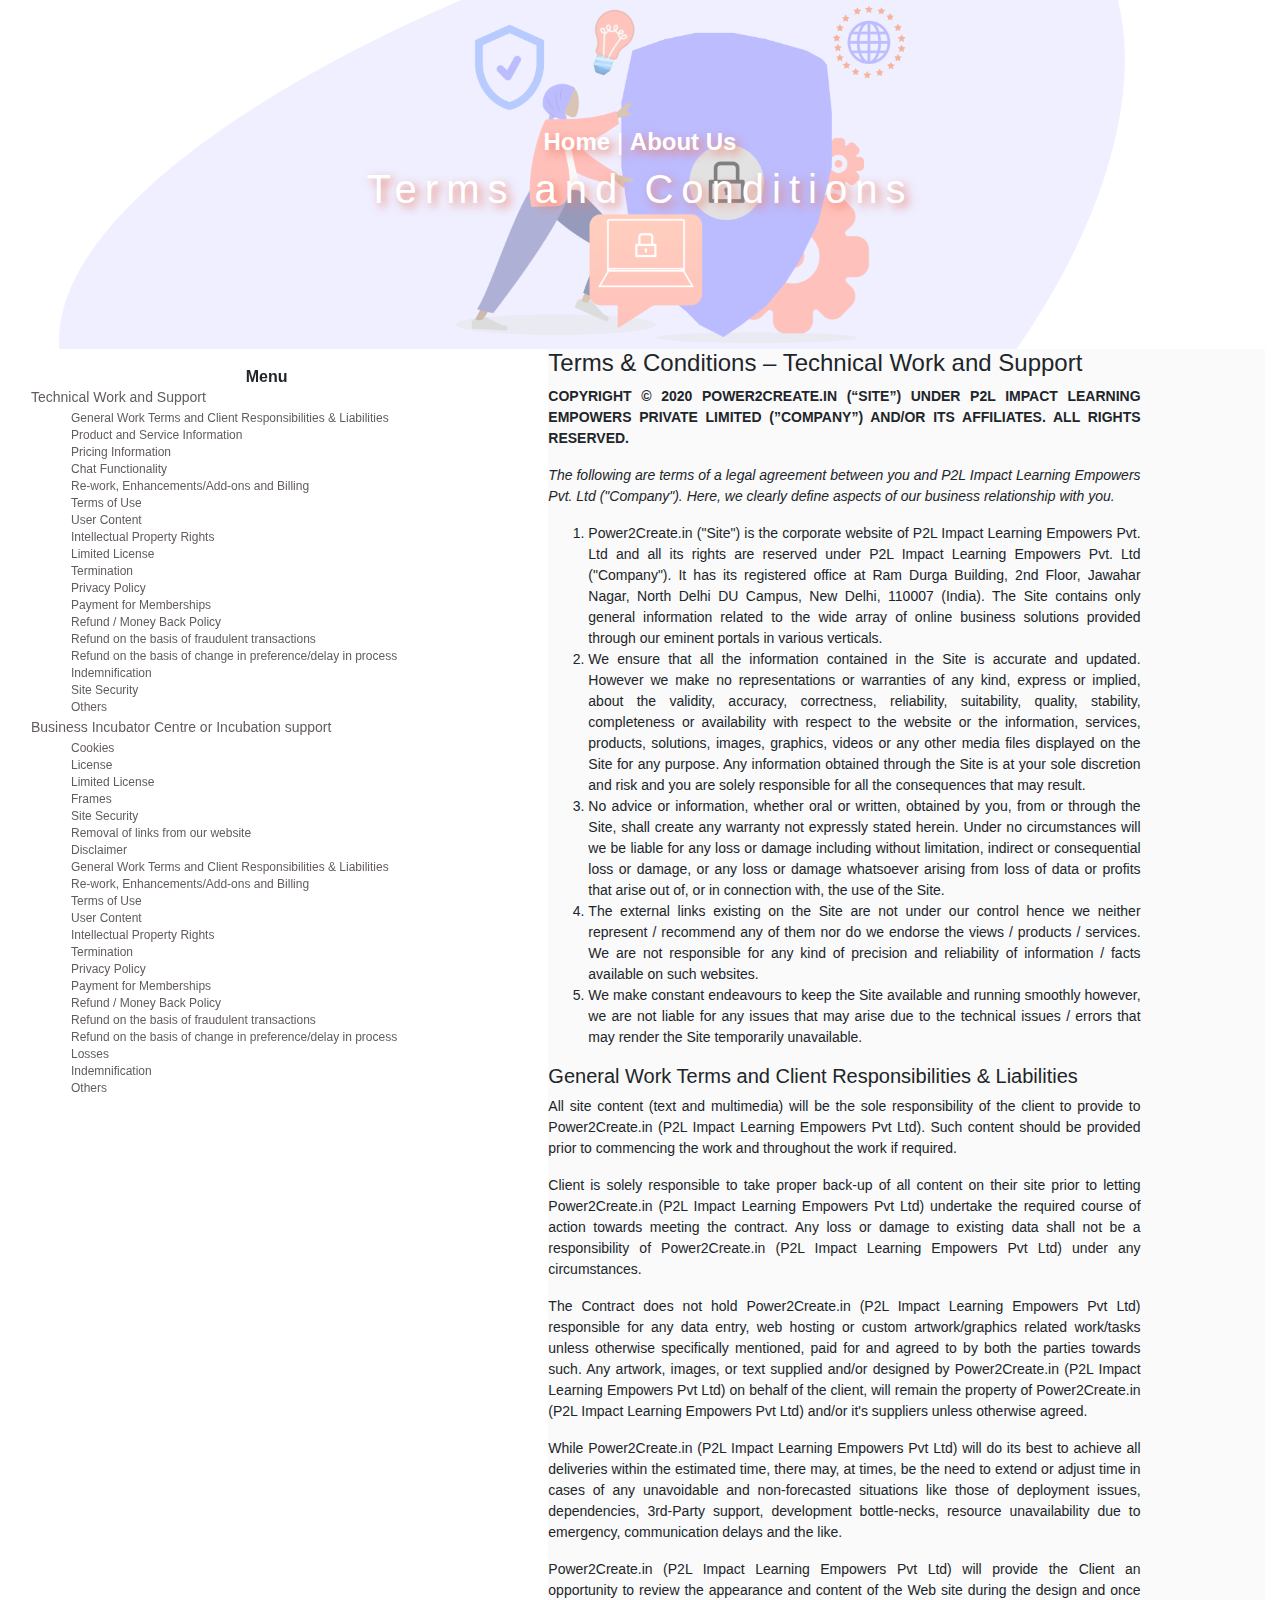
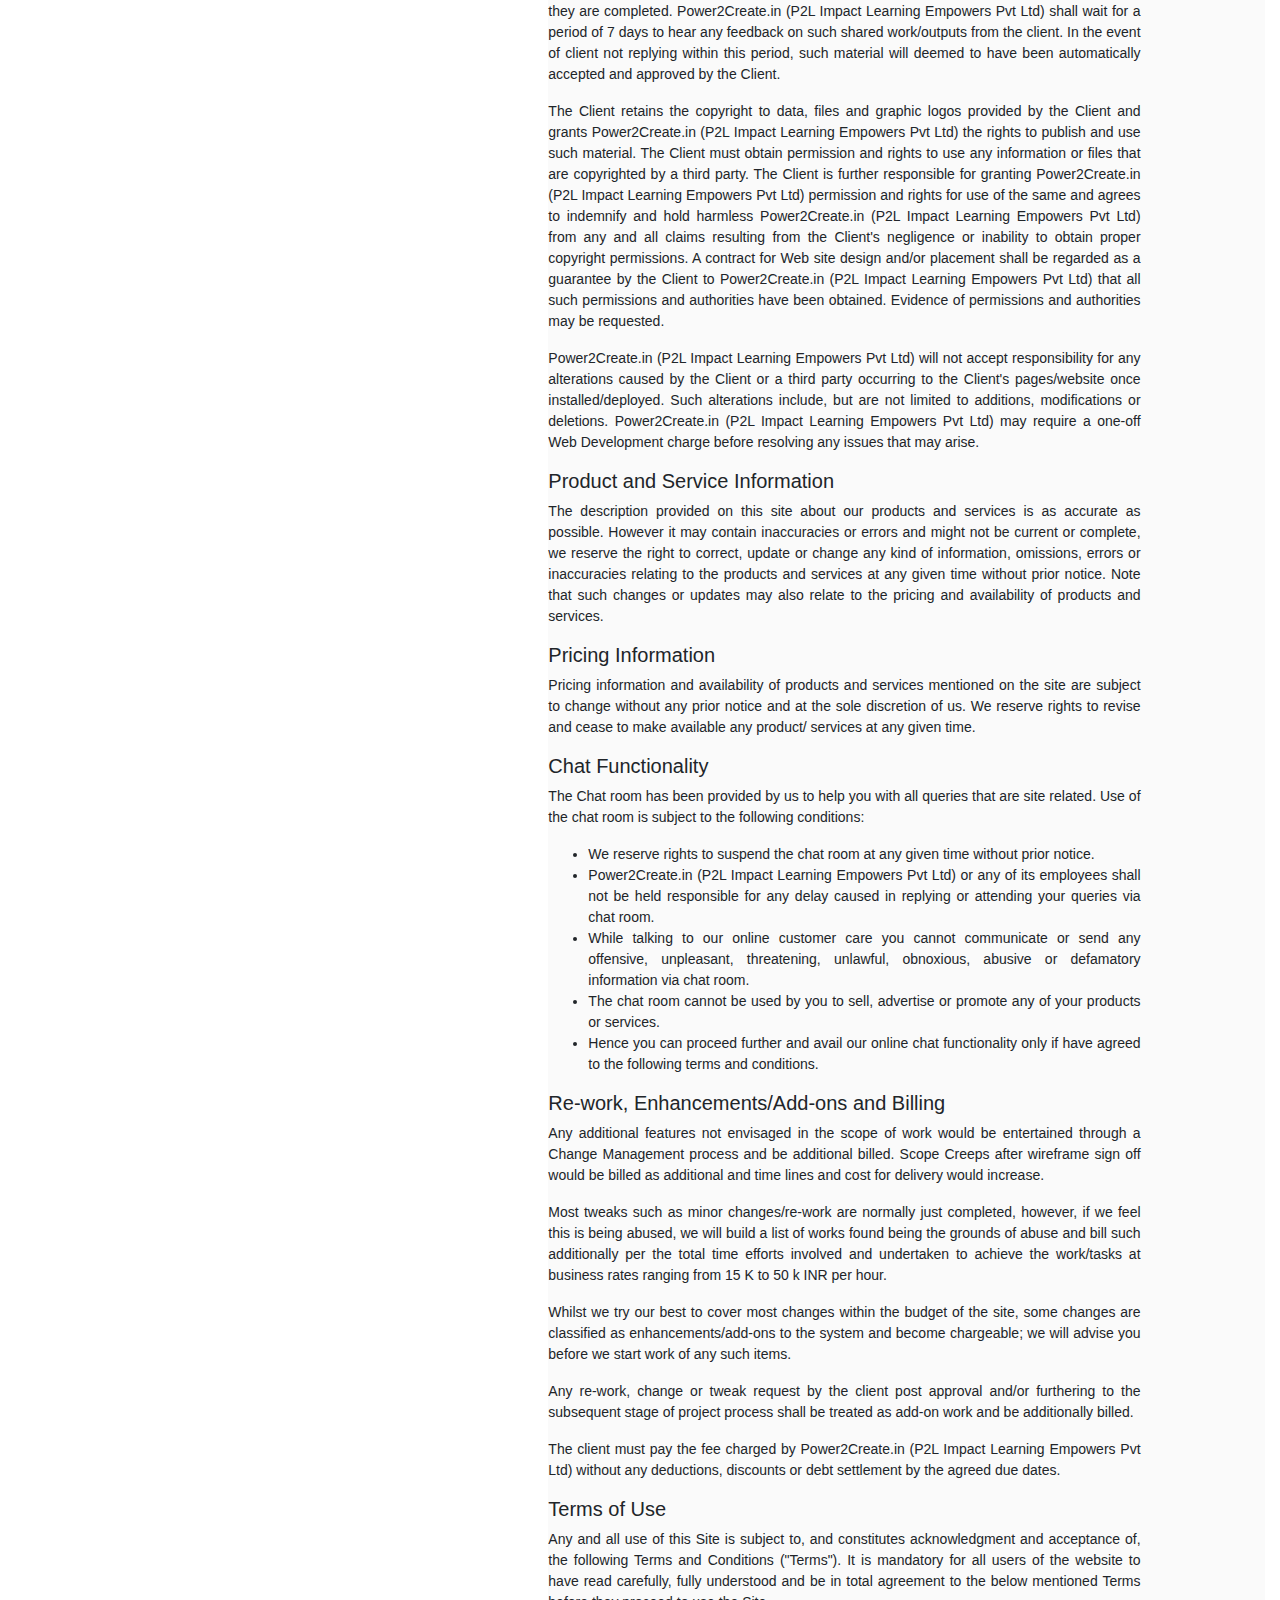
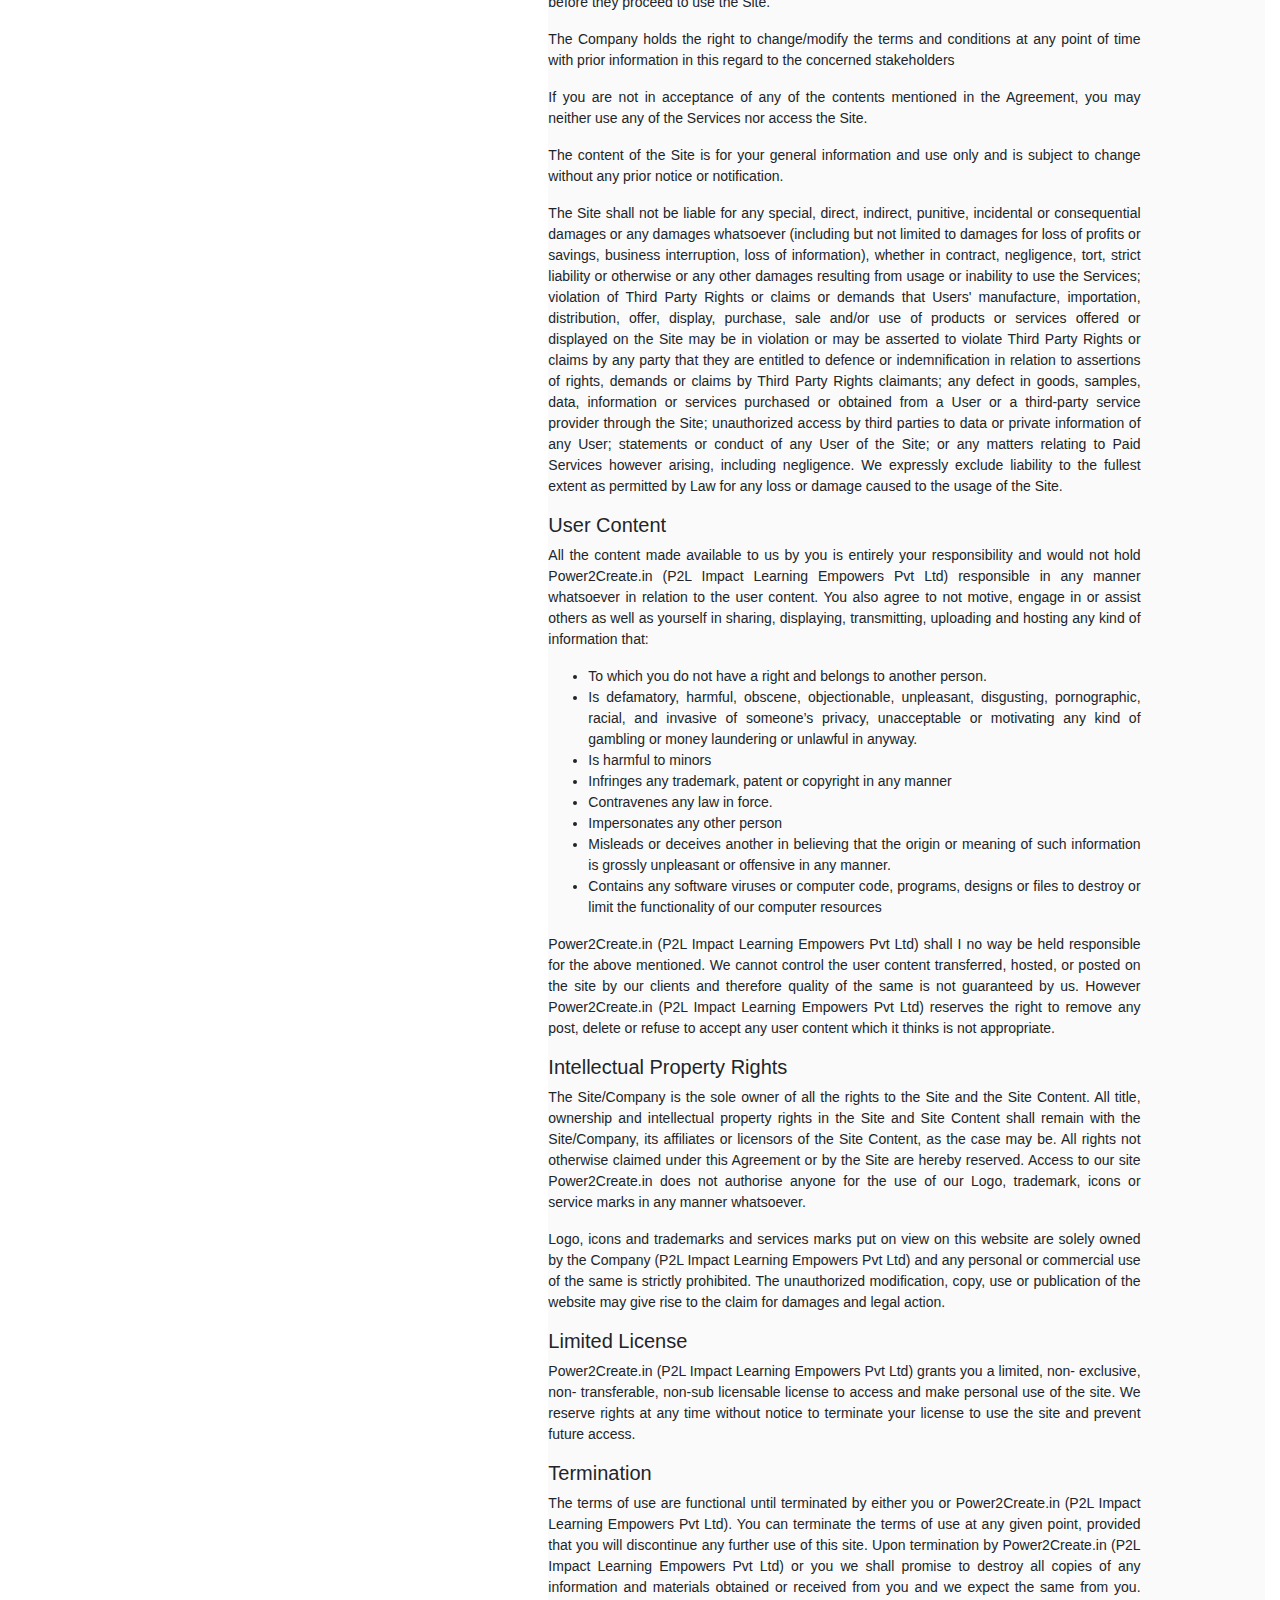
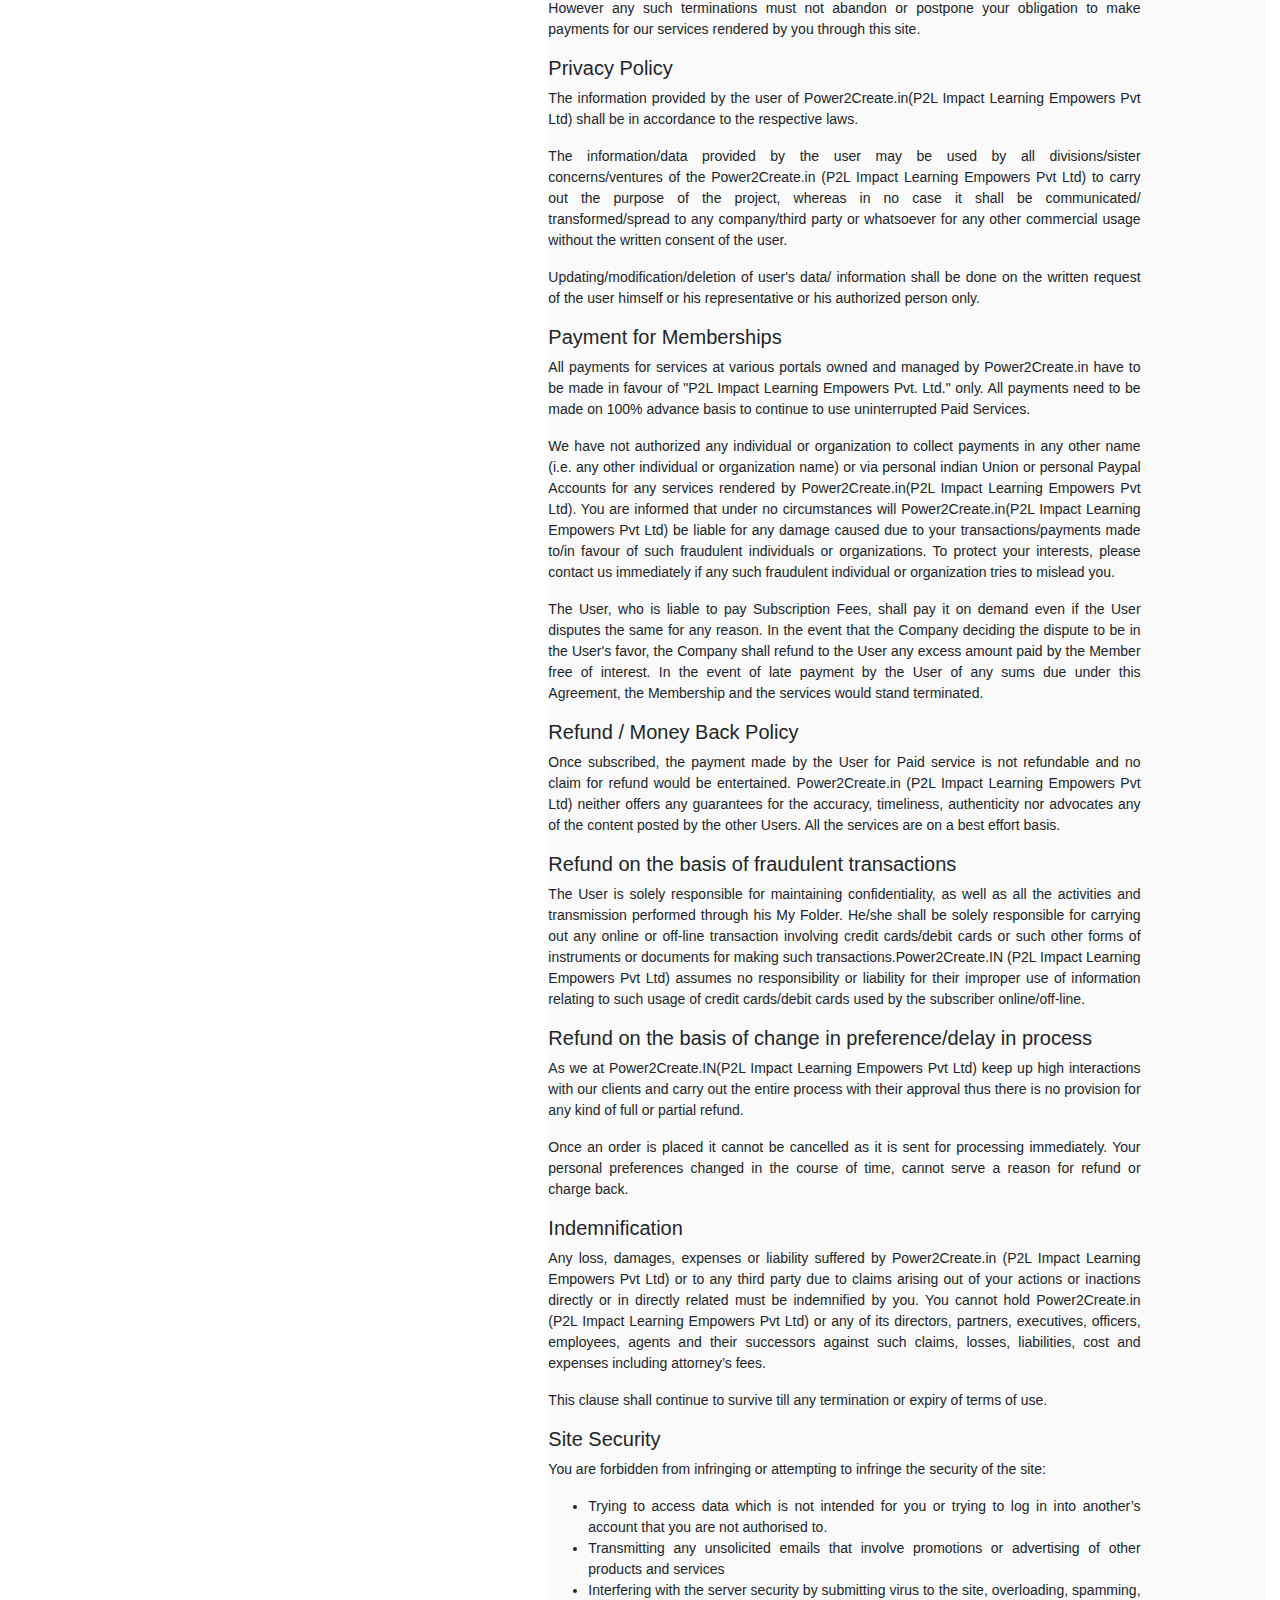
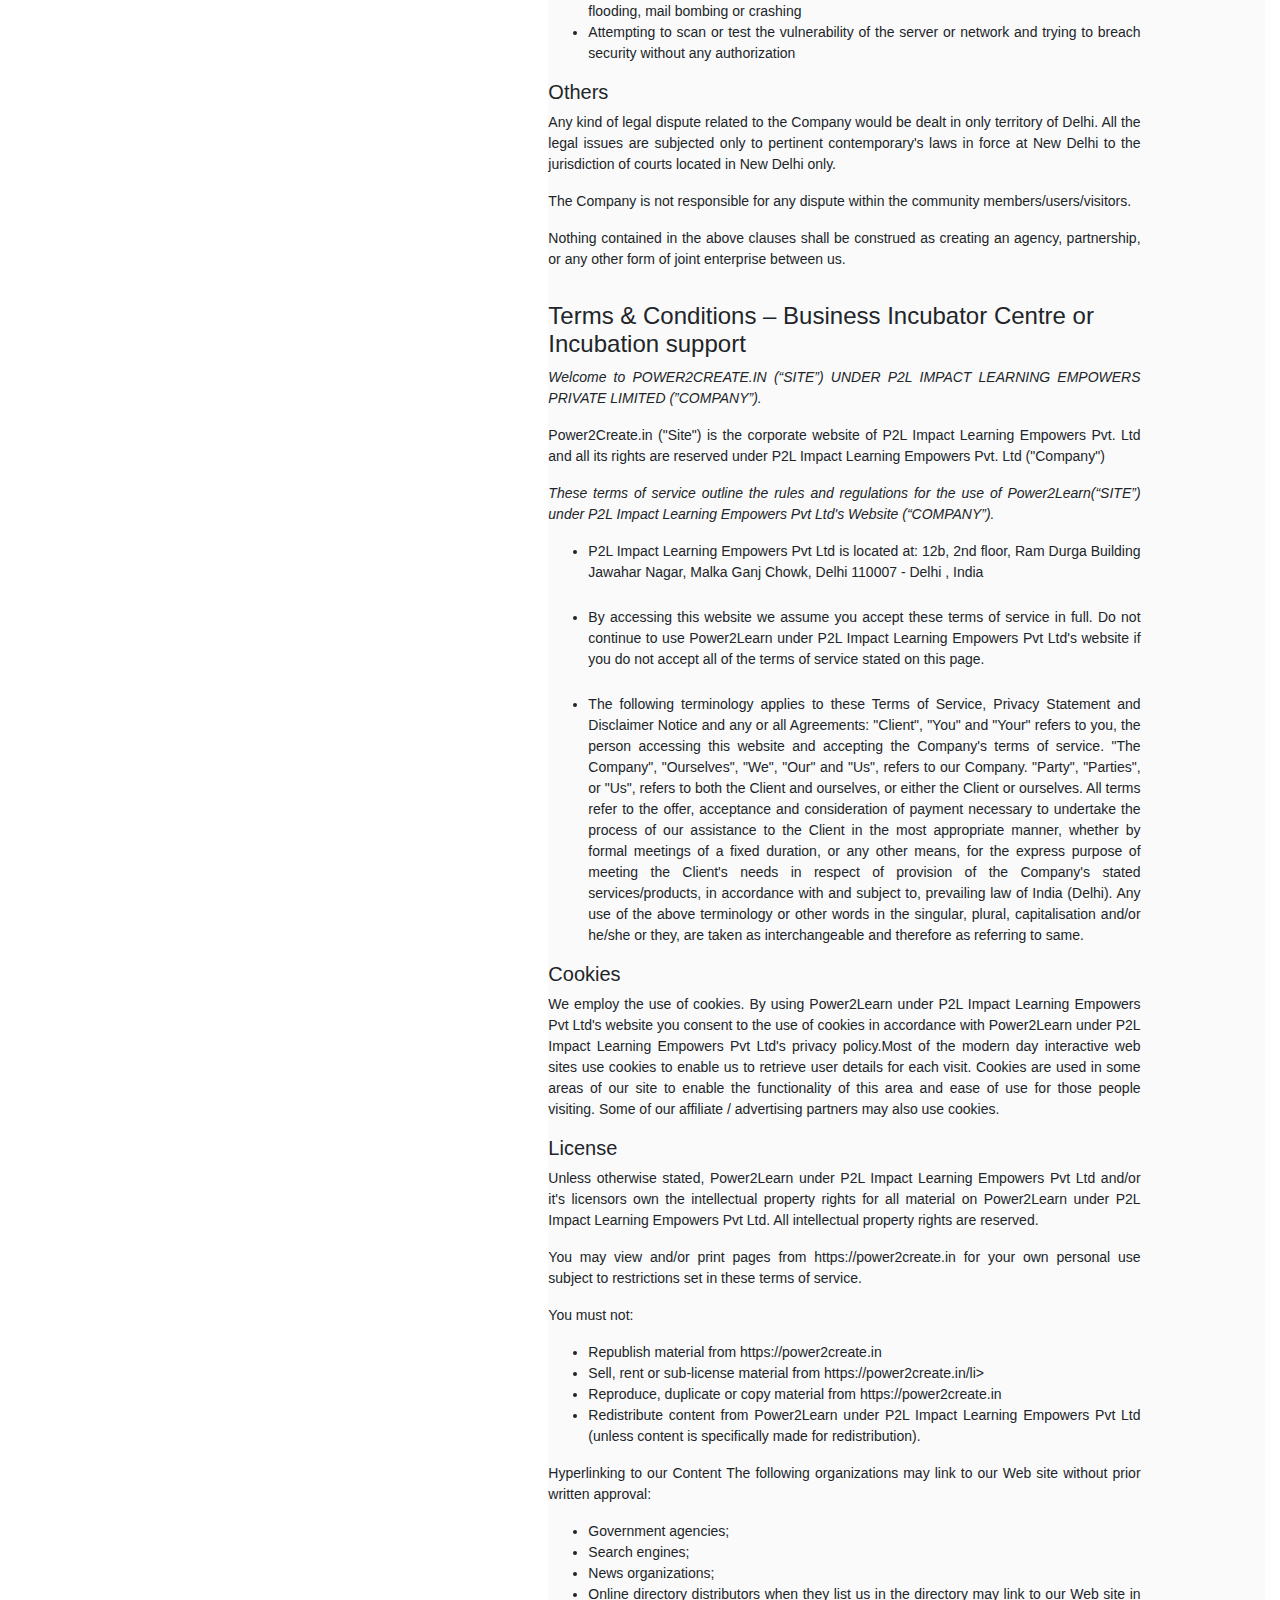
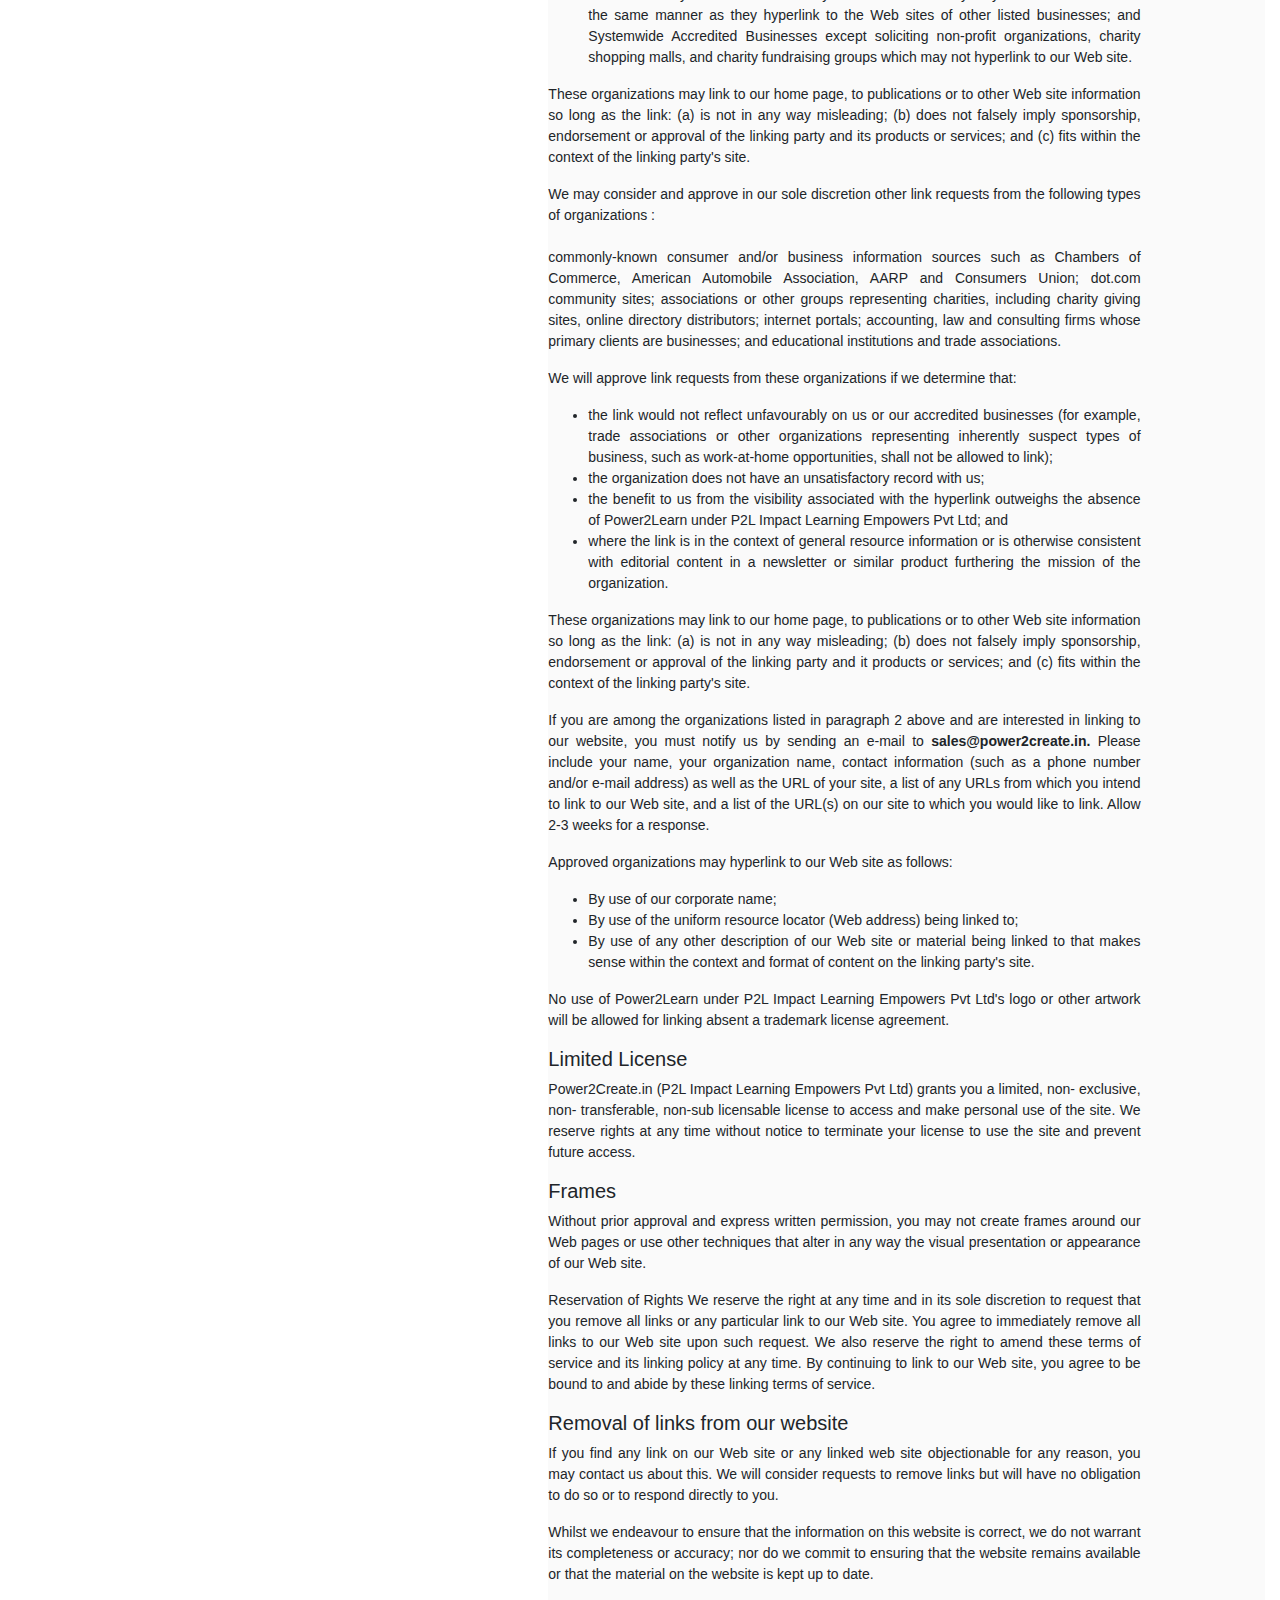
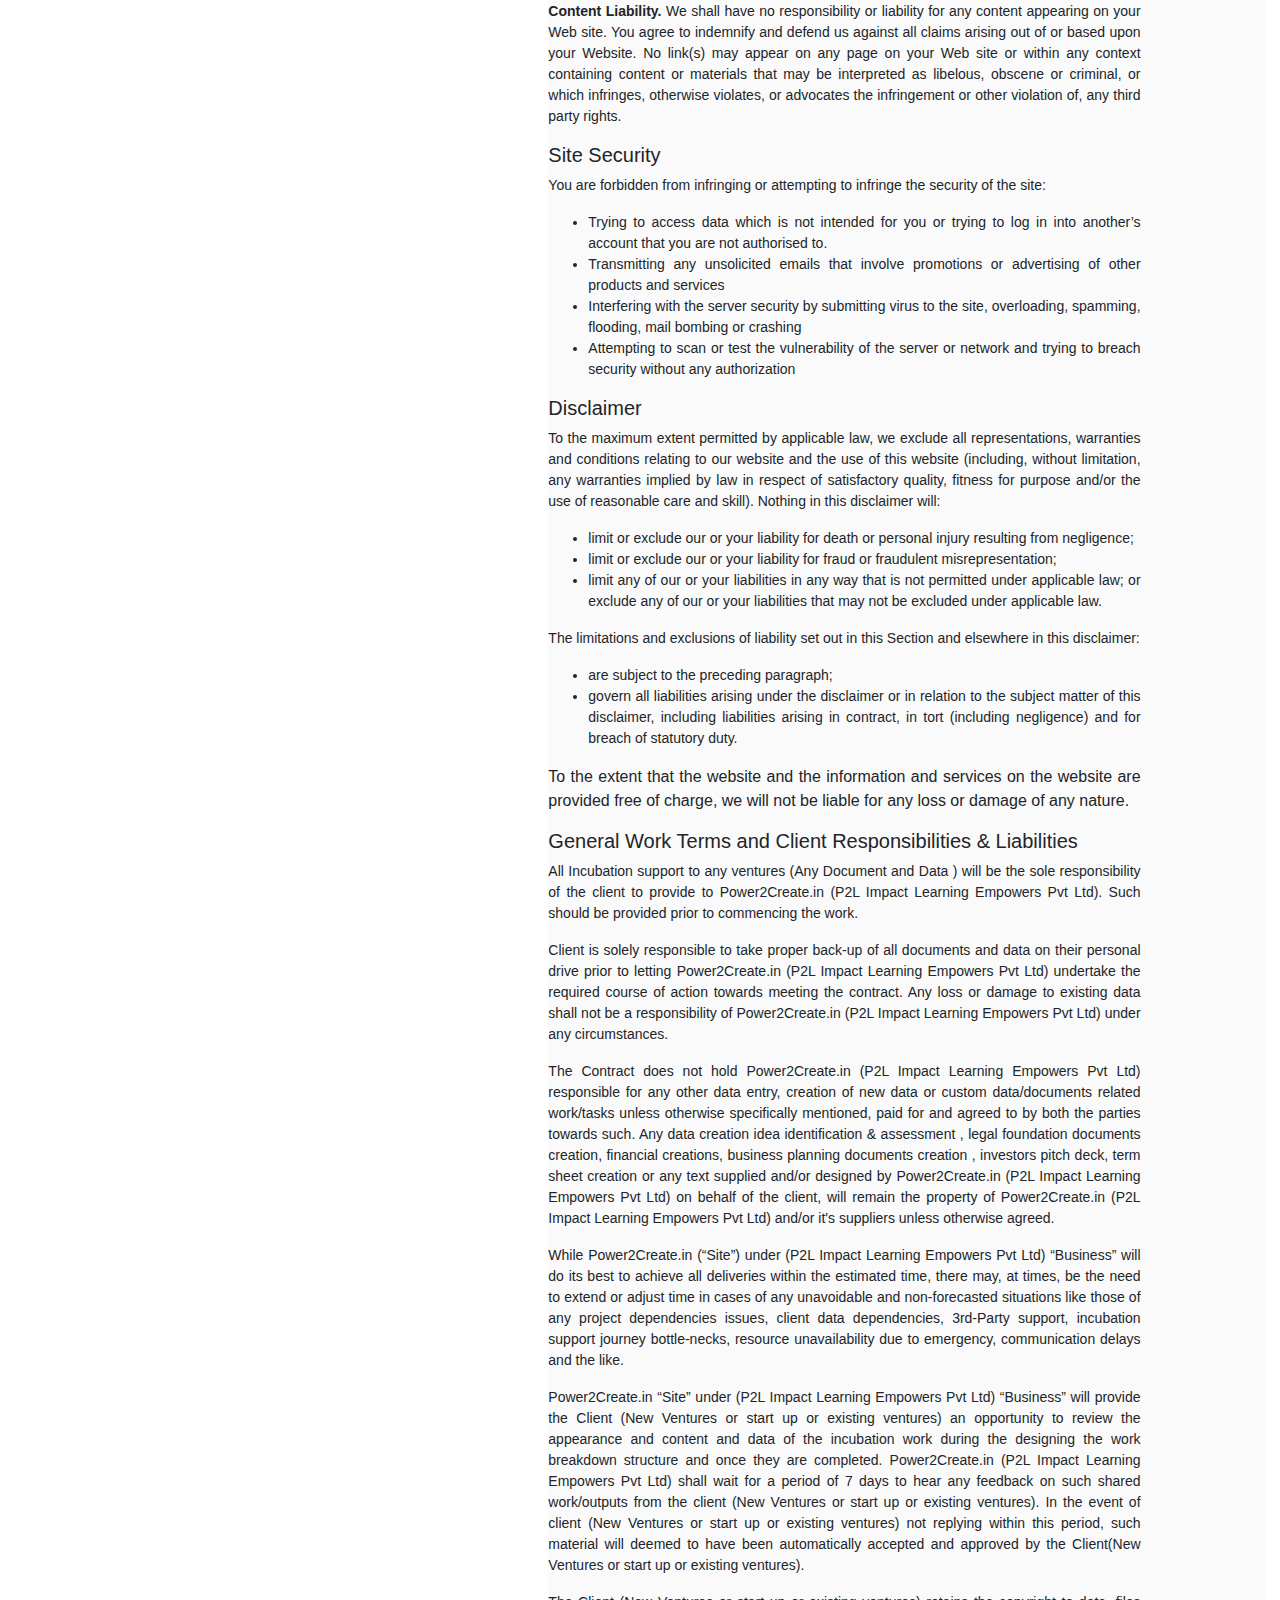
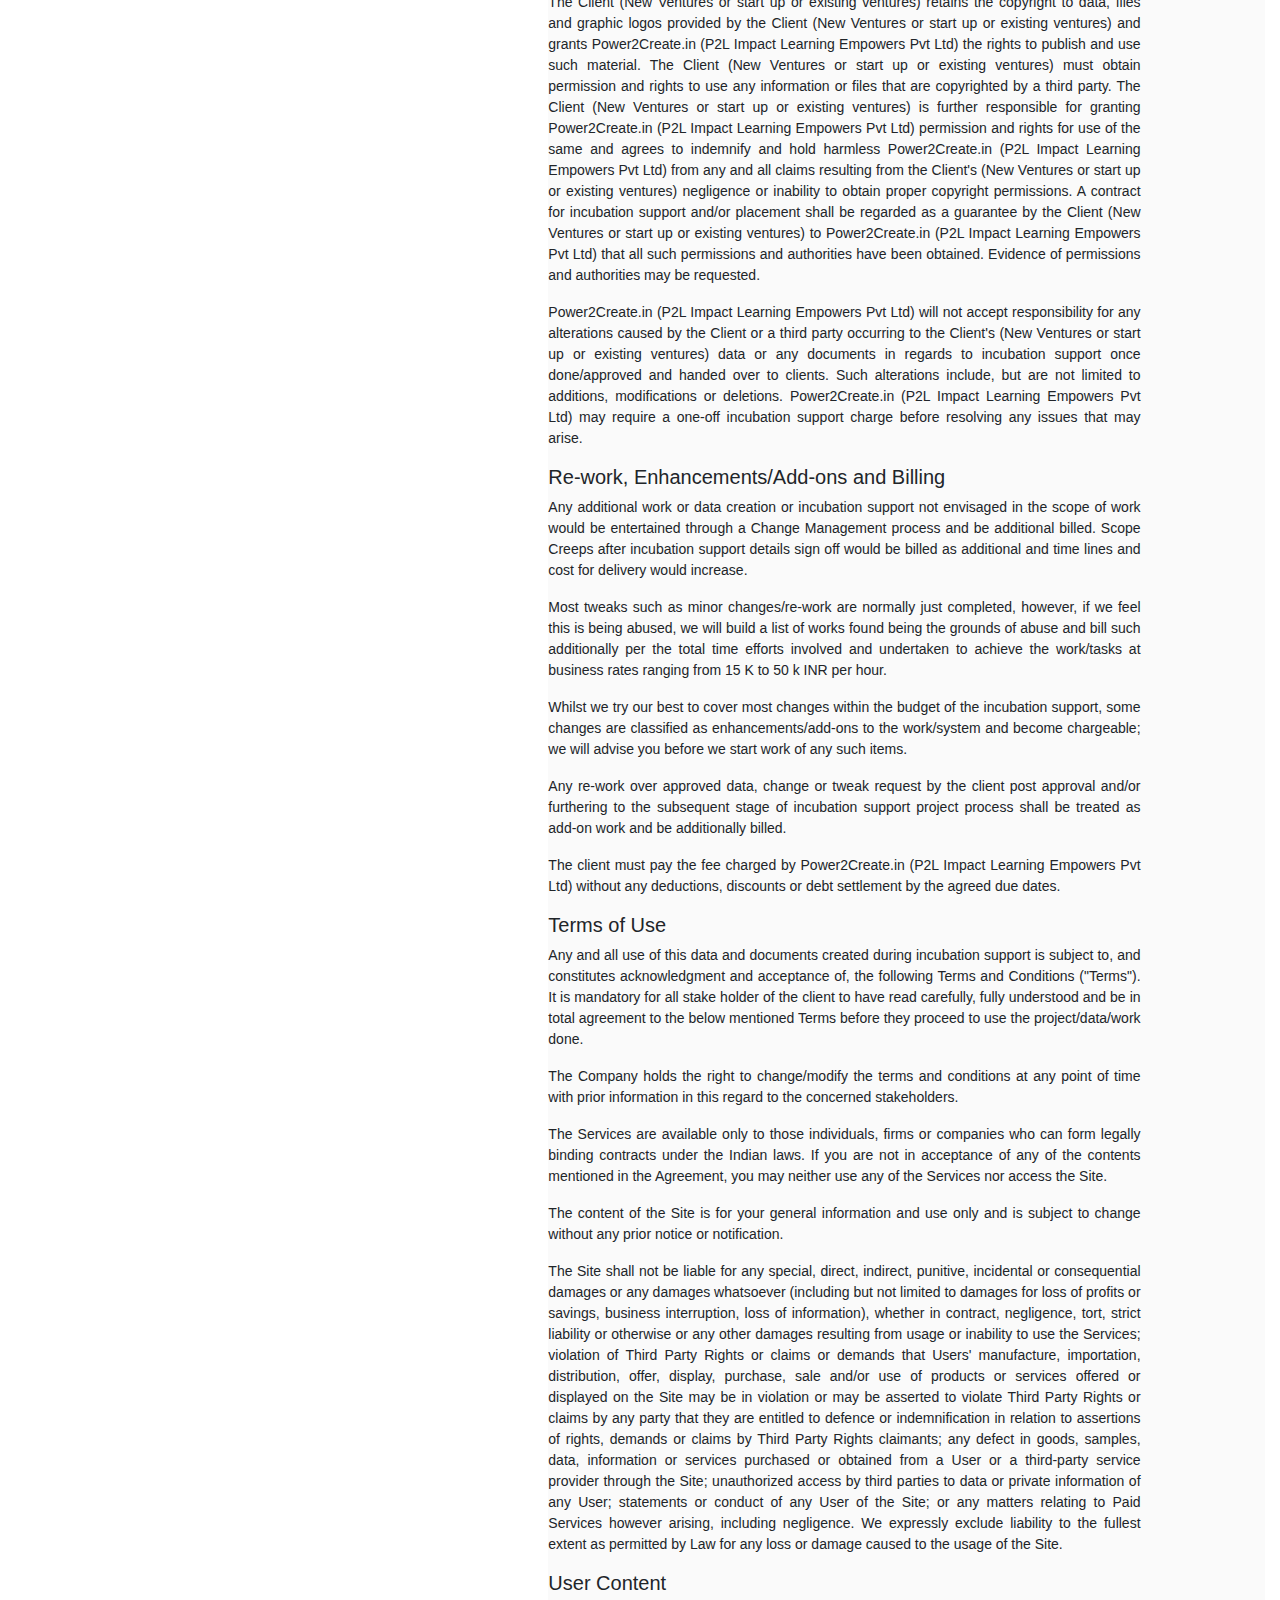
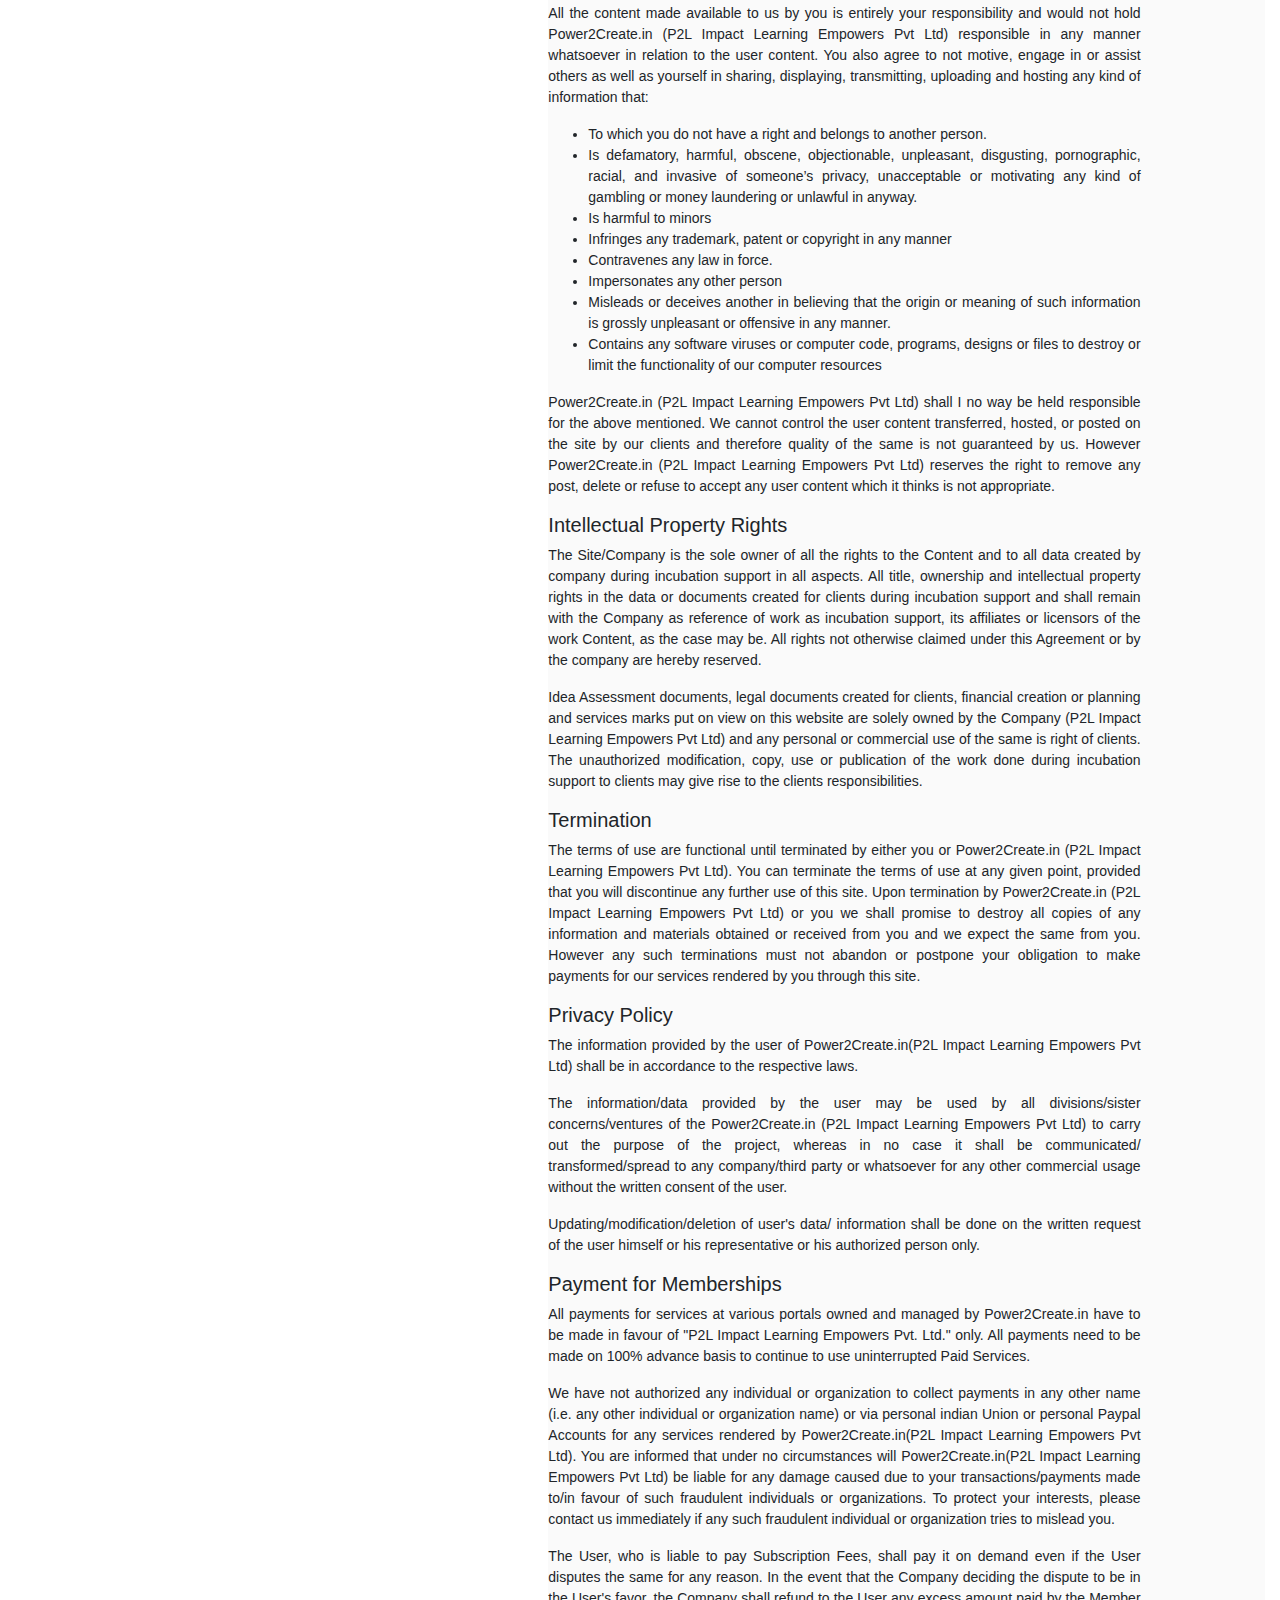
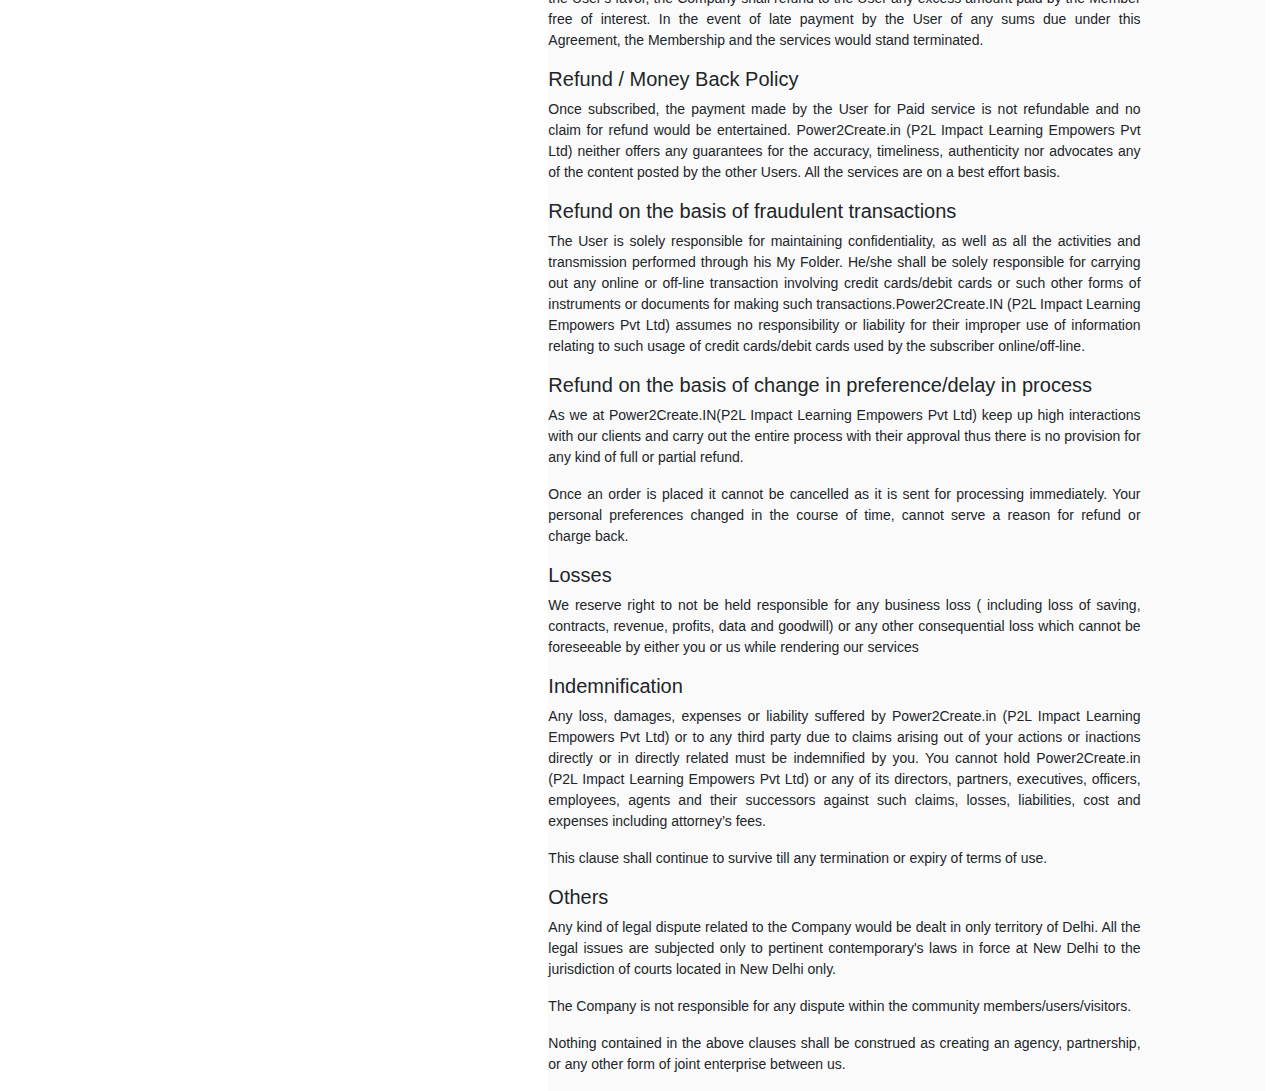
<file: Privacy_policy.html>
<!DOCTYPE html>
<html lang="en">

<head>
    <meta charset="UTF-8">
    <meta name="viewport" content="width=device-width, initial-scale=1.0">
    <title>Privacy Policy</title>
    <!--linking css files-->
    <link rel="stylesheet" href="https://stackpath.bootstrapcdn.com/bootstrap/4.5.2/css/bootstrap.min.css"
        integrity="sha384-JcKb8q3iqJ61gNV9KGb8thSsNjpSL0n8PARn9HuZOnIxN0hoP+VmmDGMN5t9UJ0Z" crossorigin="anonymous">
    <link rel="stylesheet" href="css/privacy_policy_style.css">
</head>

<body>

    <div class="terms-and-condition-background h-60">
        <div class="back-terms-screen">
            <div class="terms-and-condition-text">
                <h4><a href="https://mohit27kokanda.github.io/p2c_landingpage/">Home</a> | <a href="index.html">About Us</a></h4>
                <h1 class="heading-disclaimer">Terms and Conditions</h1>
            </div>
        </div>
    </div>

    <div class="container-fluid">
        <div class="row">
            <div class="col-5 d-none d-xl-block pt-1">
                <div class="sticky-top sidenav" style="line-height: 16px;">
                    <div class="p-3">
                        <p class="font-weight-bold text-center mb-1">Menu</p>
                        <p class="my-1"><a href="#technicalWorkSupport">Technical Work and Support</a></p>
                        <ul class="my-0" style="list-style: none;">
                            <li><a href="#GeneralWorkTermsAndClientReponsibilities">General Work Terms and Client Responsibilities &amp; Liabilities</a></li>
                            <li><a href="#technicalProductAndServiceInformation">Product and Service Information</a></li>
                            <li><a href="#technicalPricingInformation">Pricing Information</a></li>
                            <li><a href="#technicalchatFunctionality">Chat Functionality</a></li>
                            <li><a href="#technicalReworkEnhancements">Re-work, Enhancements&#47;Add-ons and Billing</a></li>
                            <li><a href="#technicalTermsOfUse">Terms of Use</a></li>
                            <li><a href="#technicaluserContent">User Content</a></li>
                            <li><a href="#technicalIntellectualPropertyRights">Intellectual Property Rights</a></li>
                            <li><a href="#technicallimitedLicense">Limited License</a></li>
                            <li><a href="#technicalTermination">Termination</a></li>
                            <li><a href="#technicalPrivacyPolicy">Privacy Policy</a></li>
                            <li><a href="#technicalpaymentForMemberships">Payment for Memberships</a></li>
                            <li><a href="#technicalrefundAndMoneyBackPolicy">Refund &#47; Money Back Policy</a></li>
                            <li><a href="#technicalrefundOnFraud">Refund on the basis of fraudulent transactions</a></li>
                            <li><a href="#technicalrefundOnChangePreference">Refund on the basis of change in preference/delay in process</a></li>
                            <li><a href="#technicalindemnification">Indemnification</a></li>
                            <li><a href="#technicalsiteSecurity">Site Security</a></li>
                            <li><a href="#technicalothers">Others</a></li>
                        </ul>
                        <p class="my-1"><a href="#businessIncubator">Business Incubator Centre or Incubation support</a></p>
                        <ul class="my-0" style="list-style: none;">
                            <li><a href="#businesscookies">Cookies</a></li>
                            <li><a href="#businesslicense">License</a></li>
                            <li><a href="#businesslimitedLicense">Limited License</a></li>
                            <li><a href="#businessframes">Frames</a></li>
                            <li><a href="#businesssiteSecurity">Site Security</a></li>
                            <li><a href="#businessRemovalOfLinks">Removal of links from our website</a></li>
                            <li><a href="#businessDisclaimer">Disclaimer</a></li>
                            <li><a href="#businessGeneralWorkTerms">General Work Terms and Client Responsibilities &amp; Liabilities</a></li>
                            <li><a href="#businessReWorkEnhancements">Re-work, Enhancements&#47;Add-ons and Billing</a></li>
                            <li><a href="#businessTermsOfUse">Terms of Use</a></li>
                            <li><a href="#businessuserContent">User Content</a></li>
                            <li><a href="#businessIntellectualPropertyRights">Intellectual Property Rights</a></li>
                            <li><a href="#businessTermination">Termination</a></li>
                            <li><a href="#businessPrivacyPolicy">Privacy Policy</a></li>
                            <li><a href="#businesspaymentForMemberships">Payment for Memberships</a></li>
                            <li><a href="#businessrefundAndMoneyBackPolicy">Refund &#47; Money Back Policy</a></li>
                            <li><a href="#businessrefundOnFraud">Refund on the basis of fraudulent transactions</a></li>
                            <li><a href="#businessrefundOnChangePreference">Refund on the basis of change in preference/delay in process</a></li>
                            <li><a href="#businesslosses">Losses</a></li>
                            <li><a href="#businessindemnification">Indemnification</a></li>
                            <li><a href="#businessothers">Others</a></li>
                        </ul>
                    </div>
                </div>
            </div>
            <div class="col">
                <!--------------------------- Page content ------------------------------->
                <div class="main">
                    <div class="row text-justify">
                        <div class="col-12 col-xl-10" id="technicalWorkSupport">
                            <h4 class="text-left">Terms &amp; Conditions – Technical Work and Support</h4>
                            <p class="font-weight-bold">COPYRIGHT © 2020 POWER2CREATE.IN (“SITE”) UNDER P2L IMPACT LEARNING EMPOWERS PRIVATE LIMITED 
                                (”COMPANY”) AND/OR ITS AFFILIATES. ALL RIGHTS RESERVED.</p>
                            <p><i>The following are terms of a legal agreement between you and P2L Impact Learning Empowers Pvt. Ltd ("Company"). 
                                Here, we clearly define aspects of our business relationship with you.</i></p>
                            <ol>
                                <li>Power2Create.in ("Site") is the corporate website of P2L Impact Learning Empowers Pvt. Ltd and all its rights are 
                                    reserved under P2L Impact Learning Empowers Pvt. Ltd ("Company"). It has its registered office at Ram Durga Building, 
                                    2nd Floor, Jawahar Nagar, North Delhi DU Campus, New Delhi, 110007 (India). The Site contains only general information 
                                    related to the wide array of online business solutions provided through our eminent portals in various verticals.
                                </li>
                                <li>We ensure that all the information contained in the Site is accurate and updated. However we make no representations 
                                    or warranties of any kind, express or implied, about the validity, accuracy, correctness, reliability, suitability, 
                                    quality, stability, completeness or availability with respect to the website or the information, services, products, 
                                    solutions, images, graphics, videos or any other media files displayed on the Site for any purpose. Any information 
                                    obtained through the Site is at your sole discretion and risk and you are solely responsible for all the consequences 
                                    that may result.
                                </li>
                                <li>No advice or information, whether oral or written, obtained by you, from or through the Site, shall create any warranty 
                                    not expressly stated herein. Under no circumstances will we be liable for any loss or damage including without limitation,
                                     indirect or consequential loss or damage, or any loss or damage whatsoever arising from loss of data or profits that arise
                                      out of, or in connection with, the use of the Site.
                                </li>
                                <li>The external links existing on the Site are not under our control hence we neither represent / recommend any of them nor 
                                    do we endorse the views / products / services. We are not responsible for any kind of precision and reliability of 
                                    information / facts available on such websites.
                                </li>
                                <li>We make constant endeavours to keep the Site available and running smoothly however, we are not liable for any 
                                    issues that may arise due to the technical issues / errors that may render the Site temporarily unavailable.
                                </li>
                            </ol>
                        </div>

                        <div class="col-12 col-xl-10" id="GeneralWorkTermsAndClientReponsibilities">
                            <h5 class="text-left">General Work Terms and Client Responsibilities &amp; Liabilities</h5>
                            <p> All site content (text and multimedia) will be the sole responsibility of the client to provide to Power2Create.in (P2L Impact Learning Empowers Pvt Ltd). Such content should be provided prior to commencing the work and throughout the work if required.</p>
                            
                            <p>Client is solely responsible to take proper back-up of all content on their site prior to letting Power2Create.in (P2L Impact Learning Empowers Pvt Ltd) undertake the required course of action towards meeting the contract. Any loss or damage to existing data shall not be a responsibility of Power2Create.in (P2L Impact Learning Empowers Pvt Ltd) under any circumstances.</p>

                            <p>The Contract does not hold Power2Create.in (P2L Impact Learning Empowers Pvt Ltd) responsible for any data entry, web hosting or custom artwork/graphics related work/tasks unless otherwise specifically mentioned, paid for and agreed to by both the parties towards such. Any artwork, images, or text supplied and/or designed by Power2Create.in (P2L Impact Learning Empowers Pvt Ltd) on behalf of the client, will remain the property of Power2Create.in (P2L Impact Learning Empowers Pvt Ltd) and/or it's suppliers unless otherwise agreed.</p>

                            <p>While Power2Create.in (P2L Impact Learning Empowers Pvt Ltd) will do its best to achieve all deliveries within the estimated time, there may, at times, be the need to extend or adjust time in cases of any unavoidable and non-forecasted situations like those of deployment issues, dependencies, 3rd-Party support, development bottle-necks, resource unavailability due to emergency, communication delays and the like.</p>
                            
                            <p>Power2Create.in (P2L Impact Learning Empowers Pvt Ltd) will provide the Client an opportunity to review the appearance and content of the Web site during the design and once they are completed. Power2Create.in (P2L Impact Learning Empowers Pvt Ltd) shall wait for a period of 7 days to hear any feedback on such shared work/outputs from the client. In the event of client not replying within this period, such material will deemed to have been automatically accepted and approved by the Client.</p>

                            <p>The Client retains the copyright to data, files and graphic logos provided by the Client and grants Power2Create.in (P2L Impact Learning Empowers Pvt Ltd) the rights to publish and use such material. The Client must obtain permission and rights to use any information or files that are copyrighted by a third party. The Client is further responsible for granting Power2Create.in (P2L Impact Learning Empowers Pvt Ltd) permission and rights for use of the same and agrees to indemnify and hold harmless Power2Create.in (P2L Impact Learning Empowers Pvt Ltd) from any and all claims resulting from the Client's negligence or inability to obtain proper copyright permissions. A contract for Web site design and/or placement shall be regarded as a guarantee by the Client to Power2Create.in (P2L Impact Learning Empowers Pvt Ltd) that all such permissions and authorities have been obtained. Evidence of permissions and authorities may be requested.</p>

                            <p>Power2Create.in (P2L Impact Learning Empowers Pvt Ltd) will not accept responsibility for any alterations caused by the Client or a third party occurring to the Client's pages/website once installed/deployed. Such alterations include, but are not limited to additions, modifications or deletions. Power2Create.in (P2L Impact Learning Empowers Pvt Ltd) may require a one-off Web Development charge before resolving any issues that may arise.</p>

                        </div>

                        <div class="col-12 col-xl-10" id="technicalProductAndServiceInformation">
                            <h5 class="text-left">Product and Service Information</h5>
                            <p>The description provided on this site about our products and services is as accurate as possible. However it may contain inaccuracies or errors and might not be current or complete, we reserve the right to correct, update or change any kind of information, omissions, errors or inaccuracies relating to the products and services at any given time without prior notice. Note that such changes or updates may also relate to the pricing and availability of products and services.</p>
                        </div>

                        <div class="col-12 col-xl-10" id="technicalPricingInformation">
                            <h5 class="text-left">Pricing Information</h5>
                            <p>Pricing information and availability of products and services mentioned on the site are subject to change without any prior notice and at the sole discretion of us. We reserve rights to revise and cease to make available any product/ services at any given time.</p>
                        </div>

                        <div class="col-12 col-xl-10" id="technicalchatFunctionality">
                            <h5 class="text-left">Chat Functionality</h5>
                            <p>The Chat room has been provided by us to help you with all queries that are site related. Use of the chat room is subject to the following conditions:
                                <ul>
                                    <li>We reserve rights to suspend the chat room at any given time without prior notice.</li>
                                    <li>Power2Create.in (P2L Impact Learning Empowers Pvt Ltd) or any of its employees shall not be held responsible for any delay caused in replying or attending your queries via chat room.</li>
                                    <li>While talking to our online customer care you cannot communicate or send any offensive, unpleasant, threatening, unlawful, obnoxious, abusive or defamatory information via chat room.</li>
                                    <li>The chat room cannot be used by you to sell, advertise or promote any of your products or services.</li>
                                    <li>Hence you can proceed further and avail our online chat functionality only if have agreed to the following terms and conditions.</li>
                                </ul>
                            </p>
                        </div>

                        <div class="col-12 col-xl-10" id="technicalReworkEnhancements">
                            <h5 class="text-left">Re-work, Enhancements&#47;Add-ons and Billing</h5>
                            <p>Any additional features not envisaged in the scope of work would be entertained through a Change Management process and be additional billed. Scope Creeps after wireframe sign off would be billed as additional and time lines and cost for delivery would increase.</p>

                            <p>Most tweaks such as minor changes/re-work are normally just completed, however, if we feel this is being abused, we will build a list of works found being the grounds of abuse and bill such additionally per the total time efforts involved and undertaken to achieve the work/tasks at business rates ranging from 15 K to 50 k INR per hour.</p>

                            <p>Whilst we try our best to cover most changes within the budget of the site, some changes are classified as enhancements&#47;add-ons to the system and become chargeable; we will advise you before we start work of any such items.</p>

                            <p>Any re-work, change or tweak request by the client post approval and&#47;or furthering to the subsequent stage of project process shall be treated as add-on work and be additionally billed.</p>
                            
                            <p>The client must pay the fee charged by Power2Create.in (P2L Impact Learning Empowers Pvt Ltd) without any deductions, discounts or debt settlement by the agreed due dates.</p>
                        </div>

                        <div class="col-12 col-xl-10" id="technicalTermsOfUse">
                            <h5 class="text-left">Terms of Use</h5>
                            <p>Any and all use of this Site is subject to, and constitutes acknowledgment and acceptance of, the following Terms and Conditions ("Terms"). It is mandatory for all users of the website to have read carefully, fully understood and be in total agreement to the below mentioned Terms before they proceed to use the Site.</p>
                            
                            <p>The Company holds the right to change&#47;modify the terms and conditions at any point of time with prior information in this regard to the concerned stakeholders</p>

                            <p>If you are not in acceptance of any of the contents mentioned in the Agreement, you may neither use any of the Services nor access the Site.</p>

                            <p>The content of the Site is for your general information and use only and is subject to change without any prior notice or notification.</p>

                            <p>The Site shall not be liable for any special, direct, indirect, punitive, incidental or consequential damages or any damages whatsoever (including but not limited to damages for loss of profits or savings, business interruption, loss of information), whether in contract, negligence, tort, strict liability or otherwise or any other damages resulting from usage or inability to use the Services; violation of Third Party Rights or claims or demands that Users' manufacture, importation, distribution, offer, display, purchase, sale and&#47;or use of products or services offered or displayed on the Site may be in violation or may be asserted to violate Third Party Rights or claims by any party that they are entitled to defence or indemnification in relation to assertions of rights, demands or claims by Third Party Rights claimants; any defect in goods, samples, data, information or services purchased or obtained from a User or a third-party service provider through the Site; unauthorized access by third parties to data or private information of any User; statements or conduct of any User of the Site; or any matters relating to Paid Services however arising, including negligence. We expressly exclude liability to the fullest extent as permitted by Law for any loss or damage caused to the usage of the Site.</p>

                        </div>

                        <div class="col-12 col-xl-10" id="technicaluserContent">
                            <h5 class="text-left">User Content </h5>
                            <p>
                                All the content made available to us by you is entirely your responsibility and would not hold Power2Create.in (P2L Impact Learning Empowers Pvt Ltd) responsible in any manner whatsoever in relation to the user content. You also agree to not motive, engage in or assist others as well as yourself in sharing, displaying, transmitting, uploading and hosting any kind of information that:
                                <ul>
                                    <li>To which you do not have a right and belongs to another person.</li>
                                    <li>Is defamatory, harmful, obscene, objectionable, unpleasant, disgusting, pornographic, racial, and invasive of someone’s privacy, unacceptable or motivating any kind of gambling or money laundering or unlawful in anyway. </li>
                                    <li>Is harmful to minors</li>
                                    <li>Infringes any trademark, patent or copyright in any manner</li>
                                    <li>Contravenes any law in force.</li>
                                    <li>Impersonates any other person</li>
                                    <li>Misleads or deceives another in believing that the origin or meaning of such information is grossly unpleasant or offensive in any manner.</li>
                                    <li>Contains any software viruses or computer code, programs, designs or files to destroy or limit the functionality of our computer resources</li>
                                </ul>
                            </p>
                            <p>Power2Create.in (P2L Impact Learning Empowers Pvt Ltd) shall I no way be held responsible for the above mentioned. We cannot control the user content transferred, hosted, or posted on the site by our clients and therefore quality of the same is not guaranteed by us. However Power2Create.in (P2L Impact Learning Empowers Pvt Ltd) reserves the right to remove any post, delete or refuse to accept any user content which it thinks is not appropriate. </p>

                        </div>

                        <div class="col-12 col-xl-10" id="technicalIntellectualPropertyRights">
                            <h5 class="text-left">Intellectual Property Rights</h5>
                            <p>The Site&#47;Company is the sole owner of all the rights to the Site and the Site Content. All title, ownership and intellectual property rights in the Site and Site Content shall remain with the Site&#47;Company, its affiliates or licensors of the Site Content, as the case may be. All rights not otherwise claimed under this Agreement or by the Site are hereby reserved. Access to our site Power2Create.in does not authorise anyone for the use of our Logo, trademark, icons or service marks in any manner whatsoever.</p>

                            <p>Logo, icons and trademarks and services marks put on view on this website are solely owned by the Company (P2L Impact Learning Empowers Pvt Ltd) and any personal or commercial use of the same is strictly prohibited. The unauthorized modification, copy, use or publication of the website may give rise to the claim for damages and legal action.</p>
                        </div>
                        
                        <div class="col-12 col-xl-10" id="technicallimitedLicense">
                            <h5 class="text-left">Limited License</h5>
                            <p>Power2Create.in (P2L Impact Learning Empowers Pvt Ltd) grants you a limited, non- exclusive, non- transferable, non-sub licensable license to access and make personal use of the site. We reserve rights at any time without notice to terminate your license to use the site and prevent future access.</p>
                        </div>

                        <div class="col-12 col-xl-10" id="technicalTermination">
                            <h5 class="text-left">Termination</h5>
                            <p>The terms of use are functional until terminated by either you or Power2Create.in (P2L Impact Learning Empowers Pvt Ltd). You can terminate the terms of use at any given point, provided that you will discontinue any further use of this site. Upon termination by Power2Create.in (P2L Impact Learning Empowers Pvt Ltd) or you we shall promise to destroy all copies of any information and materials obtained or received from you and we expect the same from you. However any such terminations must not abandon or postpone your obligation to make payments for our services rendered by you through this site.</p>
                        </div>

                        <div class="col-12 col-xl-10" id="technicalprivacyPolicy">
                            <h5 class="text-left">Privacy Policy</h5>
                            <p>The information provided by the user of Power2Create.in(P2L Impact Learning Empowers Pvt
                                Ltd) shall be in accordance to the respective laws.</p>
                            <p>The information&#47;data provided by the user may be used by all divisions&#47;sister
                                concerns&#47;ventures of the Power2Create.in (P2L Impact Learning Empowers Pvt Ltd) to
                                carry out the purpose of the project, whereas in no case it shall be communicated&#47;
                                transformed&#47;spread to any company&#47;third party or whatsoever for any other
                                commercial usage without the written consent of the user.</p>
                            <p>Updating&#47;modification&#47;deletion of user's data&#47; information shall be done on
                                the written request of the user himself or his representative or his authorized person
                                only.</p>
                        </div>

                        <div class="col-12 col-xl-10" id="technicalpaymentForMemberships">
                            <h5 class="text-left">Payment for Memberships</h5>
                            <p>All payments for services at various portals owned and managed by Power2Create.in have to
                                be made in favour of "P2L Impact Learning Empowers Pvt. Ltd." only. All payments need to
                                be made on 100% advance basis to continue to use uninterrupted Paid Services.</p>
                            <p>We have not authorized any individual or organization to collect payments in any other
                                name (i.e. any other individual or organization name) or via personal indian Union or
                                personal Paypal Accounts for any services rendered by Power2Create.in(P2L Impact
                                Learning Empowers Pvt Ltd). You are informed that under no circumstances will
                                Power2Create.in(P2L Impact Learning Empowers Pvt Ltd) be liable for any damage caused
                                due to your transactions&#47;payments made to&#47;in favour of such fraudulent
                                individuals or organizations. To protect your interests, please contact us immediately
                                if any such fraudulent individual or organization tries to mislead you.</p>
                            <p>The User, who is liable to pay Subscription Fees, shall pay it on demand even if the User
                                disputes the same for any reason. In the event that the Company deciding the dispute to
                                be in the User's favor, the Company shall refund to the User any excess amount paid by
                                the Member free of interest. In the event of late payment by the User of any sums due
                                under this Agreement, the Membership and the services would stand terminated.</p>
                        </div>

                        <div class="col-12 col-xl-10" id="technicalrefundAndMoneyBackPolicy">
                            <h5 class="text-left">Refund &#47; Money Back Policy</h5>
                            <p>Once subscribed, the payment made by the User for Paid service is not refundable and no
                                claim for refund would be entertained. Power2Create.in (P2L Impact Learning Empowers Pvt
                                Ltd) neither offers any guarantees for the accuracy, timeliness, authenticity nor
                                advocates any of the content posted by the other Users. All the services are on a best
                                effort basis.</p>
                        </div>

                        <div class="col-12 col-xl-10" id="technicalrefundOnFraud">
                            <h5 class="text-left">Refund on the basis of fraudulent transactions</h5>
                            <p>The User is solely responsible for maintaining confidentiality, as well as all the
                                activities and transmission performed through his My Folder. He&#47;she shall be solely
                                responsible for carrying out any online or off-line transaction involving credit
                                cards&#47;debit cards or such other forms of instruments or documents for making such
                                transactions.Power2Create.IN (P2L Impact Learning Empowers Pvt Ltd) assumes no
                                responsibility or liability for their improper use of information relating to such usage
                                of credit cards&#47;debit cards used by the subscriber online&#47;off-line.</p>
                        </div>

                        <div class="col-12 col-xl-10" id="technicalrefundOnChangePreference">
                            <h5 class="text-left">Refund on the basis of change in preference/delay in process</h5>
                            <p>As we at Power2Create.IN(P2L Impact Learning Empowers Pvt Ltd) keep up high interactions
                                with our clients and carry out the entire process with their approval thus there is no
                                provision for any kind of full or partial refund.</p>
                            <p>Once an order is placed it cannot be cancelled as it is sent for processing immediately.
                                Your personal preferences changed in the course of time, cannot serve a reason for
                                refund or charge back.</p>
                        </div>

                        <div class="col-12 col-xl-10" id="technicalindemnification">
                            <h5 class="text-left">Indemnification</h5>
                            <p>Any loss, damages, expenses or liability suffered by Power2Create.in (P2L Impact Learning Empowers Pvt Ltd) or to any third party due to claims arising out of your actions or inactions directly or in directly related must be indemnified by you. You cannot hold Power2Create.in (P2L Impact Learning Empowers Pvt Ltd) or any of its directors, partners, executives, officers, employees, agents and their successors against such claims, losses, liabilities, cost and expenses including attorney’s fees.</p>
                            <p>This clause shall continue to survive till any termination or expiry of terms of use. </p>
                        </div>

                        <div class="col-12 col-xl-10" id="technicalsiteSecurity">
                            <h5 class="text-left">Site Security</h5>
                            <p>You are forbidden from infringing or attempting to infringe the security of the site:
                                <ul>
                                    <li>Trying to access data which is not intended for you or trying to log in into another’s account that you are not authorised to.</li>
                                    <li>Transmitting any unsolicited emails that involve promotions or advertising of other products and services</li>
                                    <li>Interfering with the server security by submitting virus to the site, overloading, spamming, flooding, mail bombing or crashing</li>
                                    <li>Attempting to scan or test the vulnerability of the server or network and trying to breach security without any authorization </li>
                                </ul>
                            </p>
                        </div>

                        <div class="col-12 col-xl-10" id="technicalothers">
                            <h5 class="text-left">Others</h5>
                            <p>Any kind of legal dispute related to the Company would be dealt in only territory of
                                Delhi. All the legal issues are subjected only to pertinent contemporary's laws in force
                                at New Delhi to the jurisdiction of courts located in New Delhi only.</p>
                            <p>The Company is not responsible for any dispute within the community
                                members/users/visitors.</p>
                            <p>Nothing contained in the above clauses shall be construed as creating an agency, partnership, or any other form of joint enterprise between us.</p>
                        </div>

                        <div class="col-12 col-xl-10 mt-3" id="businessIncubator">
                            <h4 class="text-left">Terms &amp; Conditions – Business Incubator Centre or Incubation
                                support</h4>
                            <p><i>Welcome to POWER2CREATE.IN (“SITE”) UNDER P2L IMPACT LEARNING EMPOWERS PRIVATE LIMITED (”COMPANY”).</i></p>
                            <p>Power2Create.in ("Site") is the corporate website of P2L Impact Learning Empowers Pvt. Ltd and all its rights are reserved under P2L Impact Learning Empowers Pvt. Ltd ("Company")</p>
                            <p><i> These terms of service outline the rules and regulations for the use of
                                    Power2Learn(“SITE”) under P2L Impact Learning Empowers Pvt Ltd's Website
                                    (“COMPANY”). </i></p>

                            <ul>
                                <li>P2L Impact Learning Empowers Pvt Ltd is located at: 12b, 2nd floor, Ram Durga Building Jawahar Nagar, Malka Ganj Chowk, Delhi 110007 - Delhi , India</li>
                                <br>
                                <li>By accessing this website we assume you accept these terms of service in full. Do not continue to use Power2Learn under P2L Impact Learning Empowers Pvt Ltd's website if you do not accept all of the terms of service stated on this page. </li>
                                <br>
                                <li>The following terminology applies to these Terms of Service, Privacy Statement and Disclaimer Notice and any or all Agreements: "Client", "You" and "Your" refers to you, the person accessing this website and accepting the Company's terms of service. "The Company", "Ourselves", "We", "Our" and "Us", refers to our Company. "Party", "Parties", or "Us", refers to both the Client and ourselves, or either the Client or ourselves. All terms refer to the offer, acceptance and consideration of payment necessary to undertake the process of our assistance to the Client in the most appropriate manner, whether by formal meetings of a fixed duration, or any other means, for the express purpose of meeting the Client's needs in respect of provision of the Company's stated services&#47;products, in accordance with and subject to, prevailing law of India (Delhi). Any use of the above terminology or other words in the singular, plural, capitalisation and&#47;or he&#47;she or they, are taken as interchangeable and therefore as referring to same.</li>
                            </ul>
                        </div>

                        <div class="col-12 col-xl-10" id="businesscookies">
                            <h5 class="text-left">Cookies</h5>
                            <p> We employ the use of cookies. By using Power2Learn under P2L Impact Learning Empowers Pvt Ltd's website you consent to the use of cookies in accordance with Power2Learn under P2L Impact Learning Empowers Pvt Ltd's privacy policy.Most of the modern day interactive web sites use cookies to enable us to retrieve user details for each visit. Cookies are used in some areas of our site to enable the functionality of this area and ease of use for those people visiting. Some of our affiliate &#47; advertising partners may also use cookies.</p>
                        </div>

                        <div class="col-12 col-xl-10" id="businesslicense">
                            <h5 class="text-left">License</h5>
                            <p> Unless otherwise stated, Power2Learn under P2L Impact Learning Empowers Pvt Ltd and&#47;or it's licensors own the intellectual property rights for all material on Power2Learn under P2L Impact Learning Empowers Pvt Ltd. All intellectual property rights are reserved.</p>
                            <p> You may view and&#47;or print pages from https:&#47;&#47;power2create.in for your own personal use subject to restrictions set in these terms of service. </p>

                            <p> You must not:
                            <ul>
                                <li> Republish material from https:&#47;&#47;power2create.in </li>
                                <li> Sell, rent or sub-license material from https:&#47;&#47;power2create.in/li>
                                <li> Reproduce, duplicate or copy material from https://power2create.in </li>
                                <li> Redistribute content from Power2Learn under P2L Impact Learning Empowers Pvt Ltd (unless content is specifically made for redistribution). </li>
                            </ul>
                            </p>
                            <p> Hyperlinking to our Content The following organizations may link to our Web site without
                                prior written approval:

                            <ul>
                                <li>Government agencies;</li>
                                <li> Search engines;</li>
                                <li> News organizations;</li>
                                <li> Online directory distributors when they list us in the directory may link to our
                                    Web site in the same manner as they hyperlink to the Web sites of other listed
                                    businesses; and Systemwide Accredited Businesses except soliciting non-profit
                                    organizations, charity shopping malls, and charity fundraising groups which may not
                                    hyperlink to our Web site.
                                </li>
                            </ul>
                            </p>
                            <p> These organizations may link to our home page, to publications or to other Web site
                                information so long as the link: (a) is not in any way misleading; (b) does not falsely
                                imply sponsorship, endorsement or approval of the linking party and its products or
                                services; and (c) fits within the context of the linking party's site.
                            </p>

                            <p> We may consider and approve in our sole discretion other link requests from the
                                following types of organizations :
                                <br>
                                <br>
                                commonly-known consumer and&#47;or business information sources such as Chambers of 
                                Commerce, American Automobile Association, AARP and Consumers Union; dot.com community
                                 sites; associations or other groups representing charities, including charity giving 
                                 sites, online directory distributors; internet portals; accounting, law and consulting 
                                 firms whose primary clients are businesses; and educational institutions and trade associations.
                            </p>
                            <p> We will approve link requests from these organizations if we determine that:
                            <ul>
                                <li>
                                    the link would not reflect unfavourably on us or our accredited businesses (for
                                    example, trade associations or other organizations representing inherently suspect
                                    types of business, such as work-at-home opportunities, shall not be allowed to
                                    link);
                                </li>
                                <li>
                                    the organization does not have an unsatisfactory record with us;
                                </li>
                                <li>

                                    the benefit to us from the visibility associated with the hyperlink outweighs the
                                    absence of Power2Learn under P2L Impact Learning Empowers Pvt Ltd; and
                                </li>
                                <li>
                                    where the link is in the context of general resource information or is otherwise
                                    consistent with editorial content in a newsletter or similar product furthering the
                                    mission of the organization.
                                </li>
                            </ul>
                            </p>
                            <p> These organizations may link to our home page, to publications or to other Web site
                                information so long as the link:
                                (a) is not in any way misleading;
                                (b) does not falsely imply sponsorship, endorsement or approval of the linking party and
                                it products or services; and
                                (c) fits within the context of the linking party's site. </p>

                            <p> If you are among the organizations listed in paragraph 2 above and are interested in
                                linking to our website, you must notify us by sending an e-mail to
                                <strong>sales@power2create.in.</strong>
                                Please include your name, your organization name, contact information (such as a phone
                                number and/or e-mail address) as well as the URL of your site, a list of any URLs from
                                which you intend to link to our Web site, and a list of the URL(s) on our site to which
                                you would like to link. Allow 2-3 weeks for a response. </p>

                            <p>
                                Approved organizations may hyperlink to our Web site as follows:
                            <ul>
                                <li>By use of our corporate name;</li>
                                <li> By use of the uniform resource locator (Web address) being linked to; </li>
                                <li> By use of any other description of our Web site or material being linked to that
                                    makes sense within the context and format of content on the linking party's site.
                                </li>
                            </ul>

                            <p> No use of Power2Learn under P2L Impact Learning Empowers Pvt Ltd's logo or other artwork
                                will be allowed for linking absent a trademark license agreement. </p>
                        </div>

                        <div class="col-12 col-xl-10" id="businesslimitedLicense">
                            <h5 class="text-left">Limited License</h5>
                            <p>Power2Create.in (P2L Impact Learning Empowers Pvt Ltd) grants you a limited, non- exclusive, non- transferable, non-sub licensable license to access and make personal use of the site. We reserve rights at any time without notice to terminate your license to use the site and prevent future access.</p>
                        </div>

                        <div class="col-12 col-xl-10" id="businessframes">
                            <h5 class="text-left">Frames</h5>
                            <p> Without prior approval and express written permission, you may not create frames around
                                our Web pages or use other techniques that alter in any way the visual presentation or
                                appearance of our Web site. </p>
                            <p> Reservation of Rights We reserve the right at any time and in its sole discretion to
                                request that you remove all links or any particular link to our Web site. You agree to
                                immediately remove all links to our Web site upon such request. We also reserve the
                                right to amend these terms of service and its linking policy at any time. By continuing
                                to link to our Web site, you agree to be bound to and abide by these linking terms of
                                service. </p>

                        </div>

                        <div class="col-12 col-xl-10" id="businessRemovalOfLinks">
                            <h5 class="text-left">Removal of links from our website</h5>
                            <p> If you find any link on our Web site or any linked web site objectionable for any
                                reason, you may contact us about this. We will consider requests to remove links but
                                will have no obligation to do so or to respond directly to you. </p>
                            <p> Whilst we endeavour to ensure that the information on this website is correct, we do not
                                warrant its completeness or accuracy; nor do we commit to ensuring that the website
                                remains available or that the material on the website is kept up to date. </p>
                            <p> <b>Content Liability.</b> We shall have no responsibility or liability for any content
                                appearing on your Web site. You agree to indemnify and defend us against all claims
                                arising out of or based upon your Website. No link(s) may appear on any page on your Web
                                site or within any context containing content or materials that may be interpreted as
                                libelous, obscene or criminal, or which infringes, otherwise violates, or advocates the
                                infringement or other violation of, any third party rights. </p>
                        </div>
                        
                        <div class="col-12 col-xl-10" id="businesssiteSecurity">
                            <h5 class="text-left">Site Security</h5>
                            <p>
                                You are forbidden from infringing or attempting to infringe the security of the site:
                                <ul>
                                    <li>Trying to access data which is not intended for you or trying to log in into another’s account that you are not authorised to.</li>
                                    <li>Transmitting any unsolicited emails that involve promotions or advertising of other products and services</li>
                                    <li>Interfering with the server security by submitting virus to the site, overloading, spamming, flooding, mail bombing or crashing</li>
                                    <li>Attempting to scan or test the vulnerability of the server or network and trying to breach security without any authorization </li>
                                </ul>
                            </p>
                        </div>

                        <div class="col-12 col-xl-10" id="businessDisclaimer">
                            <h5 class="text-left">Disclaimer</h5>
                            <p> To the maximum extent permitted by applicable law, we exclude all representations,
                                warranties and conditions relating to our website and the use of this website
                                (including, without limitation, any warranties implied by law in respect of satisfactory
                                quality, fitness for purpose and/or the use of reasonable care and skill). Nothing in
                                this disclaimer will:
                            <ul>
                                <li> limit or exclude our or your liability for death or personal injury resulting from
                                    negligence; </li>
                                <li> limit or exclude our or your liability for fraud or fraudulent misrepresentation;
                                </li>
                                <li> limit any of our or your liabilities in any way that is not permitted under
                                    applicable law; or exclude any of our or your liabilities that may not be excluded
                                    under applicable law. </li>
                            </ul>
                            </p>
                            <p>
                                The limitations and exclusions of liability set out in this Section and elsewhere in
                                this disclaimer:
                            <ul>
                                <li> are subject to the preceding paragraph; </li>
                                <li> govern all liabilities arising under the disclaimer or in relation to the subject
                                    matter of this disclaimer, including liabilities arising in contract, in tort
                                    (including negligence) and for breach of statutory duty. </li>
                            </ul>
                            To the extent that the website and the information and services on the website are provided
                            free of charge, we will not be liable for any loss or damage of any nature.
                            </p>
                        </div>

                        <div class="col-12 col-xl-10" id="businessGeneralWorkTerms">
                            <h5 class="text-left">General Work Terms and Client Responsibilities &amp; Liabilities</h5>
                            <p>All Incubation support to any ventures (Any Document and Data ) will be the sole
                                responsibility of the client to provide to Power2Create.in (P2L Impact Learning Empowers
                                Pvt Ltd). Such should be provided prior to commencing the work.</p>
                            <p>Client is solely responsible to take proper back-up of all documents and data on their
                                personal drive prior to letting Power2Create.in (P2L Impact Learning Empowers Pvt Ltd)
                                undertake the required course of action towards meeting the contract. Any loss or damage
                                to existing data shall not be a responsibility of Power2Create.in (P2L Impact Learning
                                Empowers Pvt Ltd) under any circumstances.</p>
                            <p>The Contract does not hold Power2Create.in (P2L Impact Learning Empowers Pvt Ltd)
                                responsible for any other data entry, creation of new data or custom data&#47;documents
                                related work&#47;tasks unless otherwise specifically mentioned, paid for and agreed to
                                by both the parties towards such. Any data creation idea identification & assessment ,
                                legal foundation documents creation, financial creations, business planning documents
                                creation , investors pitch deck, term sheet creation or any text supplied and&#47;or
                                designed by Power2Create.in (P2L Impact Learning Empowers Pvt Ltd) on behalf of the
                                client, will remain the property of Power2Create.in (P2L Impact Learning Empowers Pvt
                                Ltd) and&#47;or it's suppliers unless otherwise agreed.</p>
                            <p>While Power2Create.in (“Site”) under (P2L Impact Learning Empowers Pvt Ltd) “Business”
                                will do its best to achieve all deliveries within the estimated time, there may, at
                                times, be the need to extend or adjust time in cases of any unavoidable and
                                non-forecasted situations like those of any project dependencies issues, client data
                                dependencies, 3rd-Party support, incubation support journey bottle-necks, resource
                                unavailability due to emergency, communication delays and the like.</p>
                            <p>Power2Create.in “Site” under (P2L Impact Learning Empowers Pvt Ltd) “Business” will
                                provide the Client (New Ventures or start up or existing ventures) an opportunity to
                                review the appearance and content and data of the incubation work during the designing
                                the work breakdown structure and once they are completed. Power2Create.in (P2L Impact
                                Learning Empowers Pvt Ltd) shall wait for a period of 7 days to hear any feedback on
                                such shared work&#47;outputs from the client (New Ventures or start up or existing
                                ventures). In the event of client (New Ventures or start up or existing ventures) not
                                replying within this period, such material will deemed to have been automatically
                                accepted and approved by the Client(New Ventures or start up or existing ventures).</p>
                            <p>The Client (New Ventures or start up or existing ventures) retains the copyright to data,
                                files and graphic logos provided by the Client (New Ventures or start up or existing
                                ventures) and grants Power2Create.in (P2L Impact Learning Empowers Pvt Ltd) the rights
                                to publish and use such material. The Client (New Ventures or start up or existing
                                ventures) must obtain permission and rights to use any information or files that are
                                copyrighted by a third party. The Client (New Ventures or start up or existing ventures)
                                is further responsible for granting Power2Create.in (P2L Impact Learning Empowers Pvt
                                Ltd) permission and rights for use of the same and agrees to indemnify and hold harmless
                                Power2Create.in (P2L Impact Learning Empowers Pvt Ltd) from any and all claims resulting
                                from the Client's (New Ventures or start up or existing ventures) negligence or
                                inability to obtain proper copyright permissions. A contract for incubation support
                                and&#47;or placement shall be regarded as a guarantee by the Client (New Ventures or
                                start up or existing ventures) to Power2Create.in (P2L Impact Learning Empowers Pvt Ltd)
                                that all such permissions and authorities have been obtained. Evidence of permissions
                                and authorities may be requested.</p>
                            <p>Power2Create.in (P2L Impact Learning Empowers Pvt Ltd) will not accept responsibility for
                                any alterations caused by the Client or a third party occurring to the Client's (New
                                Ventures or start up or existing ventures) data or any documents in regards to
                                incubation support once done&#47;approved and handed over to clients. Such alterations
                                include, but are not limited to additions, modifications or deletions. Power2Create.in
                                (P2L Impact Learning Empowers Pvt Ltd) may require a one-off incubation support charge
                                before resolving any issues that may arise.</p>
                        </div>

                        <div class="col-12 col-xl-10" id="businessReWorkEnhancements">
                            <h5 class="text-left">Re-work, Enhancements&#47;Add-ons and Billing</h5>
                            <p>Any additional work or data creation or incubation support not envisaged in the scope of
                                work would be entertained through a Change Management process and be additional billed.
                                Scope Creeps after incubation support details sign off would be billed as additional and
                                time lines and cost for delivery would increase.</p>
                            <p>Most tweaks such as minor changes&#47;re-work are normally just completed, however, if we
                                feel this is being abused, we will build a list of works found being the grounds of
                                abuse and bill such additionally per the total time efforts involved and undertaken to
                                achieve the work&#47;tasks at business rates ranging from 15 K to 50 k INR per hour.</p>
                            <p>Whilst we try our best to cover most changes within the budget of the incubation support,
                                some changes are classified as enhancements&#47;add-ons to the work&#47;system and
                                become chargeable; we will advise you before we start work of any such items.</p>
                            <p>Any re-work over approved data, change or tweak request by the client post approval
                                and&#47;or furthering to the subsequent stage of incubation support project process
                                shall be treated as add-on work and be additionally billed.</p>
                            <p>The client must pay the fee charged by Power2Create.in (P2L Impact Learning Empowers Pvt
                                Ltd) without any deductions, discounts or debt settlement by the agreed due dates.</p>
                        </div>

                        <div class="col-12 col-xl-10" id="businessTermsOfUse">
                            <h5 class="tex-left">Terms of Use</h5>
                            <p>Any and all use of this data and documents created during incubation support is subject to, and constitutes acknowledgment and acceptance of, the following Terms and Conditions ("Terms"). It is mandatory for all stake holder of the client to have read carefully, fully understood and be in total agreement to the below mentioned Terms before they proceed to use the project&#47;data&#47;work done.</p>
                            <p>The Company holds the right to change&#47;modify the terms and conditions at any point of time with prior information in this regard to the concerned stakeholders.</p>
                            <p>The Services are available only to those individuals, firms or companies who can form legally binding contracts under the Indian laws. If you are not in acceptance of any of the contents mentioned in the Agreement, you may neither use any of the Services nor access the Site.</p>
                            <p>The content of the Site is for your general information and use only and is subject to change without any prior notice or notification.</p>
                            <p>The Site shall not be liable for any special, direct, indirect, punitive, incidental or consequential damages or any damages whatsoever (including but not limited to damages for loss of profits or savings, business interruption, loss of information), whether in contract, negligence, tort, strict liability or otherwise or any other damages resulting from usage or inability to use the Services; violation of Third Party Rights or claims or demands that Users' manufacture, importation, distribution, offer, display, purchase, sale and&#47;or use of products or services offered or displayed on the Site may be in violation or may be asserted to violate Third Party Rights or claims by any party that they are entitled to defence or indemnification in relation to assertions of rights, demands or claims by Third Party Rights claimants; any defect in goods, samples, data, information or services purchased or obtained from a User or a third-party service provider through the Site; unauthorized access by third parties to data or private information of any User; statements or conduct of any User of the Site; or any matters relating to Paid Services however arising, including negligence. We expressly exclude liability to the fullest extent as permitted by Law for any loss or damage caused to the usage of the Site.</p>
                        </div>

                        <div class="col-12 col-xl-10" id="businessuserContent">
                            <h5 class="text-left">User Content </h5>
                            <p>
                                All the content made available to us by you is entirely your responsibility and would not hold Power2Create.in (P2L Impact Learning Empowers Pvt Ltd) responsible in any manner whatsoever in relation to the user content. You also agree to not motive, engage in or assist others as well as yourself in sharing, displaying, transmitting, uploading and hosting any kind of information that:
                                <ul>
                                    <li>To which you do not have a right and belongs to another person.</li>
                                    <li>Is defamatory, harmful, obscene, objectionable, unpleasant, disgusting, pornographic, racial, and invasive of someone’s privacy, unacceptable or motivating any kind of gambling or money laundering or unlawful in anyway. </li>
                                    <li>Is harmful to minors</li>
                                    <li>Infringes any trademark, patent or copyright in any manner</li>
                                    <li>Contravenes any law in force.</li>
                                    <li>Impersonates any other person</li>
                                    <li>Misleads or deceives another in believing that the origin or meaning of such information is grossly unpleasant or offensive in any manner.</li>
                                    <li>Contains any software viruses or computer code, programs, designs or files to destroy or limit the functionality of our computer resources</li>
                                </ul>
                            </p>
                            <p>Power2Create.in (P2L Impact Learning Empowers Pvt Ltd) shall I no way be held responsible for the above mentioned. We cannot control the user content transferred, hosted, or posted on the site by our clients and therefore quality of the same is not guaranteed by us. However Power2Create.in (P2L Impact Learning Empowers Pvt Ltd) reserves the right to remove any post, delete or refuse to accept any user content which it thinks is not appropriate. </p>

                        </div>

                        <div class="col-12 col-xl-10" id="businessIntellectualPropertyRights">
                            <h5 class="text-left">Intellectual Property Rights</h5>
                            <p>The Site&#47;Company is the sole owner of all the rights to the Content and to all data
                                created by company during incubation support in all aspects. All title, ownership and
                                intellectual property rights in the data or documents created for clients during
                                incubation support and shall remain with the Company as reference of work as incubation
                                support, its affiliates or licensors of the work Content, as the case may be. All rights
                                not otherwise claimed under this Agreement or by the company are hereby reserved.</p>
                            <p>Idea Assessment documents, legal documents created for clients, financial creation or
                                planning and services marks put on view on this website are solely owned by the Company
                                (P2L Impact Learning Empowers Pvt Ltd) and any personal or commercial use of the same is
                                right of clients. The unauthorized modification, copy, use or publication of the work
                                done during incubation support to clients may give rise to the clients responsibilities.
                            </p>
                        </div>
                        
                        <div class="col-12 col-xl-10" id="businessTermination">
                            <h5 class="text-left">Termination</h5>
                            <p>The terms of use are functional until terminated by either you or Power2Create.in (P2L Impact Learning Empowers Pvt Ltd). You can terminate the terms of use at any given point, provided that you will discontinue any further use of this site. Upon termination by Power2Create.in (P2L Impact Learning Empowers Pvt Ltd) or you we shall promise to destroy all copies of any information and materials obtained or received from you and we expect the same from you. However any such terminations must not abandon or postpone your obligation to make payments for our services rendered by you through this site.</p>
                        </div>

                        <div class="col-12 col-xl-10" id="businessprivacyPolicy">
                            <h5 class="text-left">Privacy Policy</h5>
                            <p>The information provided by the user of Power2Create.in(P2L Impact Learning Empowers Pvt
                                Ltd) shall be in accordance to the respective laws.</p>
                            <p>The information&#47;data provided by the user may be used by all divisions&#47;sister
                                concerns&#47;ventures of the Power2Create.in (P2L Impact Learning Empowers Pvt Ltd) to
                                carry out the purpose of the project, whereas in no case it shall be communicated&#47;
                                transformed&#47;spread to any company&#47;third party or whatsoever for any other
                                commercial usage without the written consent of the user.</p>
                            <p>Updating&#47;modification&#47;deletion of user's data&#47; information shall be done on
                                the written request of the user himself or his representative or his authorized person
                                only.</p>
                        </div>

                        <div class="col-12 col-xl-10" id="businesspaymentForMemberships">
                            <h5 class="text-left">Payment for Memberships</h5>
                            <p>All payments for services at various portals owned and managed by Power2Create.in have to
                                be made in favour of "P2L Impact Learning Empowers Pvt. Ltd." only. All payments need to
                                be made on 100% advance basis to continue to use uninterrupted Paid Services.</p>
                            <p>We have not authorized any individual or organization to collect payments in any other
                                name (i.e. any other individual or organization name) or via personal indian Union or
                                personal Paypal Accounts for any services rendered by Power2Create.in(P2L Impact
                                Learning Empowers Pvt Ltd). You are informed that under no circumstances will
                                Power2Create.in(P2L Impact Learning Empowers Pvt Ltd) be liable for any damage caused
                                due to your transactions&#47;payments made to&#47;in favour of such fraudulent
                                individuals or organizations. To protect your interests, please contact us immediately
                                if any such fraudulent individual or organization tries to mislead you.</p>
                            <p>The User, who is liable to pay Subscription Fees, shall pay it on demand even if the User
                                disputes the same for any reason. In the event that the Company deciding the dispute to
                                be in the User's favor, the Company shall refund to the User any excess amount paid by
                                the Member free of interest. In the event of late payment by the User of any sums due
                                under this Agreement, the Membership and the services would stand terminated.</p>
                        </div>

                        <div class="col-12 col-xl-10" id="businessrefundAndMoneyBackPolicy">
                            <h5 class="text-left">Refund &#47; Money Back Policy</h5>
                            <p>Once subscribed, the payment made by the User for Paid service is not refundable and no
                                claim for refund would be entertained. Power2Create.in (P2L Impact Learning Empowers Pvt
                                Ltd) neither offers any guarantees for the accuracy, timeliness, authenticity nor
                                advocates any of the content posted by the other Users. All the services are on a best
                                effort basis.</p>
                        </div>

                        <div class="col-12 col-xl-10" id="businessrefundOnFraud">
                            <h5 class="text-left">Refund on the basis of fraudulent transactions</h5>
                            <p>The User is solely responsible for maintaining confidentiality, as well as all the
                                activities and transmission performed through his My Folder. He&#47;she shall be solely
                                responsible for carrying out any online or off-line transaction involving credit
                                cards&#47;debit cards or such other forms of instruments or documents for making such
                                transactions.Power2Create.IN (P2L Impact Learning Empowers Pvt Ltd) assumes no
                                responsibility or liability for their improper use of information relating to such usage
                                of credit cards&#47;debit cards used by the subscriber online&#47;off-line.</p>
                        </div>

                        <div class="col-12 col-xl-10" id="businessrefundOnChangePreference">
                            <h5 class="text-left">Refund on the basis of change in preference/delay in process</h5>
                            <p>As we at Power2Create.IN(P2L Impact Learning Empowers Pvt Ltd) keep up high interactions
                                with our clients and carry out the entire process with their approval thus there is no
                                provision for any kind of full or partial refund.</p>
                            <p>Once an order is placed it cannot be cancelled as it is sent for processing immediately.
                                Your personal preferences changed in the course of time, cannot serve a reason for
                                refund or charge back.</p>
                        </div>

                        <div class="col-12 col-xl-10" id="businesslosses">
                            <h5 class="text-left">Losses</h5>
                            <p>We reserve right to not be held responsible for any business loss ( including loss of saving, contracts, revenue, profits, data and goodwill) or any other consequential loss which cannot be foreseeable by either you or us while rendering our services</p>
                        </div>

                        <div class="col-12 col-xl-10" id="businessindemnification">
                            <h5 class="text-left">Indemnification</h5>
                            <p>Any loss, damages, expenses or liability suffered by Power2Create.in (P2L Impact Learning Empowers Pvt Ltd) or to any third party due to claims arising out of your actions or inactions directly or in directly related must be indemnified by you. You cannot hold Power2Create.in (P2L Impact Learning Empowers Pvt Ltd) or any of its directors, partners, executives, officers, employees, agents and their successors against such claims, losses, liabilities, cost and expenses including attorney’s fees.</p>
                            <p>This clause shall continue to survive till any termination or expiry of terms of use. </p>
                        </div>

                        <div class="col-12 col-xl-10" id="businessothers">
                            <h5 class="text-left">Others</h5>
                            <p>Any kind of legal dispute related to the Company would be dealt in only territory of
                                Delhi. All the legal issues are subjected only to pertinent contemporary's laws in force
                                at New Delhi to the jurisdiction of courts located in New Delhi only.</p>
                            <p>The Company is not responsible for any dispute within the community
                                members/users/visitors.</p>
                            <p>Nothing contained in the above clauses shall be construed as creating an agency, partnership, or any other form of joint enterprise between us.</p>
                        </div>

                    </div>
                </div>
            </div>
        </div>
    </div>

    </body>
    </html>
</file>
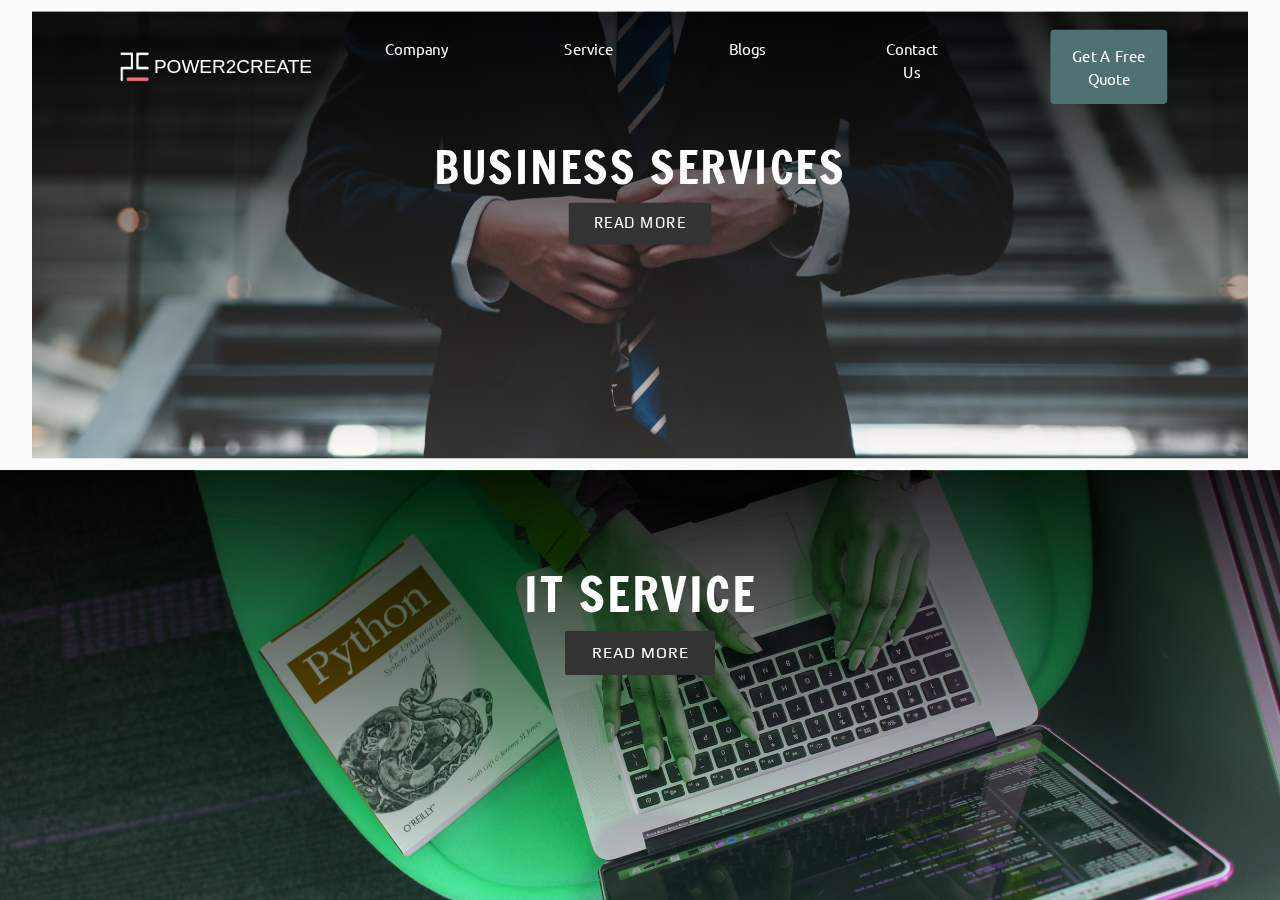
<file: Service_Intro.html>
<!DOCTYPE html>
<html lang="en">
  <head>
    <!-- Required meta tags -->
    <meta charset="utf-8">
    <meta name="viewport" content="width=device-width, initial-scale=1, shrink-to-fit=no">
    <link rel="stylesheet" href="https://stackpath.bootstrapcdn.com/bootstrap/4.5.2/css/bootstrap.min.css" integrity="sha384-JcKb8q3iqJ61gNV9KGb8thSsNjpSL0n8PARn9HuZOnIxN0hoP+VmmDGMN5t9UJ0Z" crossorigin="anonymous">
    <link href="https://fonts.googleapis.com/css2?family=Ubuntu&display=swap" rel="stylesheet">
    <link rel="stylesheet" href="https://cdnjs.cloudflare.com/ajax/libs/font-awesome/4.7.0/css/font-awesome.min.css"> 
    <link href='https://cdn.jsdelivr.net/npm/boxicons@2.0.5/css/boxicons.min.css' rel='stylesheet'>
    <link href="css/demo.css" rel="stylesheet" type="text/css">
    <title>Service</title>
  </head>
  <body>
    <section class="xop-container">
        <div class="xop-left">
            <article>
              <nav class="navbar navbar-expand-lg navbar-dark bg-none rounded" style="margin-top: -55px;">
                <a class="navbar-brand" href="https://mohit27kokanda.github.io/p2c_landingpage/" style="margin-left: 5%;">
                  <img src="css/Images/logo0.png" width="30" height="30" class="d-inline-block align-top" alt="" loading="lazy">
                Power2Create
              </a>
              <button class="navbar-toggler" type="button" data-toggle="collapse" data-target="#navbarsExample02" aria-controls="navbarsExample02" aria-expanded="false" aria-label="Toggle navigation">
                <span class="" role="button" ><i class="fa fa-bars" aria-hidden="true" style="color:#e6e6ff; font-size: 30px;"></i></span>
              </button>
              
                <div class="collapse navbar-collapse justify-content-md-center" id="navbarsExample02">
                  <ul class="navbar-nav hero">
                    <li class="nav-item">
                      <a class="nav-link" href="index.html" style="font-family: 'Ubuntu', sans-serif; text-transform: none;">Company</a>
                    </li>
                    <li class="nav-item">
                      <a class="nav-link" href="Service_Intro.html" style="font-family: 'Ubuntu', sans-serif; text-transform: none;">Service</a>
                    </li>
                    <li class="nav-item">
                      <a class="nav-link" href="Blog.html" style="font-family: 'Ubuntu', sans-serif; text-transform: none;">Blogs</a>
                    </li>
                    <li class="nav-item">
                      <a class="nav-link" href="Contact_Us.html" style="font-family: 'Ubuntu', sans-serif; text-transform: none;">Contact Us</a>
                    </li>
                    <li class="nav-item">
                      <a class="nav-link button glow-button" href="freeQuote.html" style="font-family: 'Ubuntu', sans-serif; text-transform: none;">Get A Free Quote</a>
                    </li>
                  </ul>
                </div>
              </nav>
                <h1>Business Services</h1><a class="xop-button" href="BusinessServices.html" target="_blank">Read More</a>
            </article>
        </div>
        <div class="xop-right">
            <article>
                <h1>IT Service</h1><a class="xop-button" href="it_services.html" target="_blank">Read More</a>
            </article>
        </div>
    </section>

    
    <div id="footer" class="my-5 bar">
        
    </div>



    <!-- JS, Popper.js, and jQuery -->
    <script src="https://code.jquery.com/jquery-3.5.1.slim.min.js" integrity="sha384-DfXdz2htPH0lsSSs5nCTpuj/zy4C+OGpamoFVy38MVBnE+IbbVYUew+OrCXaRkfj" crossorigin="anonymous"></script>
    <script src="https://cdn.jsdelivr.net/npm/popper.js@1.16.1/dist/umd/popper.min.js" integrity="sha384-9/reFTGAW83EW2RDu2S0VKaIzap3H66lZH81PoYlFhbGU+6BZp6G7niu735Sk7lN" crossorigin="anonymous"></script>
    <script src="https://stackpath.bootstrapcdn.com/bootstrap/4.5.2/js/bootstrap.min.js" integrity="sha384-B4gt1jrGC7Jh4AgTPSdUtOBvfO8shuf57BaghqFfPlYxofvL8/KUEfYiJOMMV+rV" crossorigin="anonymous"></script>

    <script type="text/javascript" src="./footer.js"></script>
  </body>
</html>
</file>
<file: css/style_Company_profile.css>
*{
  margin: 0;
  padding: 0;
  font-family: "Open Sans", sans-serif;
  box-sizing: border-box;
  text-decoration: none;
}

html{
  scroll-behavior: smooth;
}

body{
  min-height: 100vh;
  align-items: center;
  justify-content: center;
  background-color: #ffffff;
  
}

.col-centered{
float: none;
margin: 0 auto;
}


.container {
  max-width: 960px;
}

.overflow-hidden { overflow: hidden; }

.theme-color{
    color:#ea7b6a;
}

.back-banner{
  background-image: url('Images/Comapny_Profile.png');
  height: 73%;
  background-size: 100% 100%;
  background-position: center;
  background-repeat: no-repeat;
}

/* For larger screens */
@media only screen and (min-width: 400px) {
  .back-banner{
    background-image: url('Images/Comapny_Profile.png');
  }
}

@media only screen and (max-device-width: 768px){
  .A1{
    margin-top: -100px;
  }
}

.back-bg-color{
  background-color: rgba(0,0,0,0.2);
  width: 100%;
  height: 100%;

}


.nav-link-btn-company-bottom-nav{
  color: #000;
  transform: color;
  transition-duration: 500ms;
}
.nav-link-btn-company-bottom-nav:hover{
  color: #ea7b6a;
  transform: color;
  transition-duration: 500ms;
}

@keyframes glow-flex{
  5%{
    text-shadow: 0.5px 0.5px 2px #e76e5c;
    opacity: 0.99;
  }
  10%{
    text-shadow: 1px 1px 4px #ea7e6e;
    opacity: 0.95;
  }
  15%{
    text-shadow: 1.5px 1.5px 6px #e96450;
    opacity: 0.9;
  }
  20%{
    text-shadow: 2px 2px 8px #e6543e;
    opacity: 0.85;
  }
  25%{
    text-shadow: 2.5px 2.5px 10px #e0432b;
    opacity: 0.80; 
  }
  30%{
    text-shadow: 3px 3px 12px #e7371c; 
    opacity: 0.75;
  }
}

.banner-business-service-text{
animation-name: glow-flex;
animation-duration: 5s;
animation-iteration-count: infinite;
animation-delay: 500ms;
animation-timing-function: ease-in-out;
position: absolute;
  left: 0;
  top: 45%;
  width: 100%;
  text-align: center;
}

/********* each heading **********/
.background-hr{
  display:block;
  position: absolute;
  content:"";
  width: 100%;
  border-style: solid;
  border-color: gray;
  transform: translate(0px, 5px);
}

.Header{
  text-align: center;
}

.middle{
  position: absolute;
  top: 50%;
  left: 50%;
  transform: translate(-50%,-50%);
}
.card{
  cursor: pointer;
  width: 340px;
  height: 480px;
}
.front,.back{
  width: 100%;
  height: 100%;
  overflow: hidden;
  backface-visibility: hidden;
  position: absolute;
  transition: transform .6s linear;
}
.front img{
  height: 100%;
}
.front{
  transform: perspective(600px) rotateY(0deg);
}
.back{
  background: #e1bee7;
  transform: perspective(600px) rotateY(180deg);
}

.back-content{
  color: #2c3e50;
  text-align: center;
  width: 100%;
  font-family: monospace;
  font-size: 20px;
}
.sm{
  margin: 20px 0;
}
.sm a{
  display: inline-flex;
  width: 110px;
  height: 50px;
  justify-content: center;
  align-items: center;
  color: #2c3e50;
  font-size: 18px;
  transition: 0.4s;
  border-radius: 30%
}
.sm a:hover{
  background: #2c3e50;
  color: white;
}
.card:hover > .front{
  transform: perspective(600px) rotateY(-180deg);
}
.card:hover > .back{
  transform: perspective(600px) rotateY(0deg);
}

.event-business-background{
  background-image: url('Images/event.jpg');
  height: 100%;
  width: 100%;
  background-size: 100% 100%;
}

.event-technical-background{
  background-image: url('Images/technical.jpg');
  width: 100%;
  height: 100%;
  background-size: 100% 100%;
}

.event-card h3{
  color: #fff;
  transform: color;
  transition-duration: 500ms;
}
.event-card:hover .heading{
  color: #ea7b6a;
  transform: color;
  transition-duration: 500ms;
}

.back-bg-color{
  background-color: rgba(0,0,0,0.6);
  width: 100%;
  height: 100%;
}



@media screen and (max-width:1200px){
  .inner-container{
      padding: 80px;
  }
}

@media screen and (max-width:1200px){
  .inner-container1{
      padding: 80px;
  }
}

@media screen and (max-width:1000px){
  .About-Us{
      background-size: 100%;
      padding: 100px 40px;
  }
  .inner-container{
      width: 100%;
  }
  .inner-container1{
      width: 100%;
  }
}

.collapse .navbar-nav .nav-item .nav-link {
color:white;
}
.collapse .navbar-nav .nav-item.active .nav-link,
.collapse .navbar-nav .nav-item:hover .nav-link {
color: #ea7e6e;
}

@media screen and (max-width:600px){
  .About-Us{
      padding: 0;
  }
  .inner-container{
      padding: 60px;
  }
  .inner-container1{
      padding: 60px;
  }

}

@media (min-width: 992px){
.hero li {
    margin-left : 3em;
    margin-right : 3em;
}
}

#footer {
background: #ffffff;
color: #848484;
font-size: 14px;
}

#footer .footer-newsletter form input[type="submit"] {
position: absolute;
top: 0;
right: 0;
bottom: 0;
font-size: 16px;
padding: 0 30px;
outline: none;
margin: 1px;
border: 1px solid black;
transition: 0.3s;
border-radius: 20px;
}
#footer .footer-newsletter form input[type="email"] {
border: none;
outline: none;
border-radius: 10px;
}
#footer .footer-newsletter form {
margin-top: 30px;
background: #eaeaea;
padding: 6px 10px;
position: relative;
border-radius: 20px;
}
#footer ul{
list-style-type:none;
margin: 0px;
padding: 0px;
}

.footer-top ul li a, .footer-contact a{
color: #848484;
text-decoration: none;
transform: color;
transition-duration: 500ms;
}

.footer-top ul li a:hover, .footer-contact a:hover{
color: #e8715f;
transform: color;
transition-duration: 500ms;
}


.footer-icon-link{
position: relative;
text-decoration:none;
display:inline-block;
color: rgb(0, 0, 0);
font-weight: 700;
font-size: 1.2rem;
line-height: 60px;
cursor: pointer;
}

.footer-icon-link:after {
display:block;
content: '';
border-bottom: solid 2px #000;  
transform: scaleX(0);  
transition: transform 500ms ease-in-out;
transform-origin:50% 50%
}

.footer-icon-link:hover:after {
transform: scaleX(1);
transform-origin:50% 50%;
}

.footer-icon{
transform: translate(0px, 0px);
transition-duration: 500ms;
}
.footer-icon:hover{
transform: translate(0px, -10px);
}

/******************events************/
.upcoming-btn, .closed-btn{
  cursor: pointer;
}
div.scrollmenu {
  overflow: auto;
  white-space: nowrap;
}

.scrollmenu::-webkit-scrollbar {    
    display: none;
}
.scrollmenu::-moz-scrollbar {    
    display: none;
}


div.scrollmenu .event {
display: inline-block;
color: black;
text-align: center;
text-decoration: none;
position: relative;
}

div.scrollmenu a:hover {
background-color: #777;
}

.event-text{
    position: absolute;
    top: 50%;
    left: 50%;
    transform: translate(-50%, -50%);
    white-space: normal;
    width: 80%;
}

.event img {
    height: 250px;
    opacity: 0.5;
}
@media only screen and (max-device-width: 400px){
  .event img{
    height: 210px;
  }
  .event-text{
    font-size: 12px;
    line-height: 14px;
  }
}

/* Modal Content/Box */
.modal {
  display: none;
  position: fixed;
  z-index: 1;
  left: 0;
  top: 0;
  width: 100%;
  height: 100%;
  overflow: auto;
  background-color: rgb(0,0,0);
  background-color: rgba(0,0,0,0.7);
  padding-left: 15%;
  padding-right: 15%;
  padding-top: 8%;
}

.modal-content {
    position: relative;
    flex-direction: column;
    width: 90%;
    pointer-events: auto;
    background-color: #fff;
    background-clip: padding-box;
    padding-bottom: 10px;
    overflow: scroll;
}

/* The Close Button */
.close {
  color: #aaa;
  float: right;
  font-size: 35px;
  font-weight: bold;
}
input, textarea{
  outline: none;
  border: none;
  border-radius: 5px;
  background-color: #eaeaea;
  padding-left: 8px;
}
input:focus,
textarea:focus
{
  box-shadow: 0px 0px 3px 3px rgba(234,126,109, 0.6)
}
.press[type="submit"]{
  border: 3px solid #e8715f;
  outline: none;
  width: 30%;
  padding: 5px;
  border-radius: 20px;
  margin-top: 10px;
  margin-bottom: 10px;
  box-shadow: 0px 0px 8px 8px rgba(234,126,109, 0.6)
}

form input[type="submit"]:hover{
  box-shadow: 0px 0px 10px 10px rgba(234,126,109, 0.6)
}

.close:hover,
.close:focus {
  color: black;
  text-decoration: none;
  cursor: pointer;
}
/*****pop up video ******/
.video-container{
  position: fixed;
  top: 50%;
  left: 50%;
  transform: translate(-50%, -50%);
  z-index: 1000;
  background: rgba(255, 255, 255, 0.9);
  width: 100%;
  height: 100%;
  display: flex;
  justify-content: center;
  align-items: center;
  visibility: hidden;
  opacity: 0;
}
.video-active{
  visibility: visible;
  opacity: 1;
}
.video-container video{
  position: relative;
  max-width: 900px;
  width: 100%;
  outline: none;
}
.video-container .active{
  visibility: visible;
  opacity: 1;
}

@media (max-width: 991px){
  .video-close video{
    max-width: 90%;
  }
}
.video-close-btn{

  top:50%;
  left: 20%;
  transform: translate(-20%, -50%);
  color: #aaa;
  float: right;
  font-size: 28px;
  font-weight: bold;
}

.video-close-btn:hover,
.video-close-btn:focus {
  color: black;
  text-decoration: none;
  cursor: pointer;
}

.navbar-toggler{
  outline: none !important;
  border: none !important;
}

@media (min-width: 768px) {
  /* show 3 items */
  .carousel-inner .active,
  .carousel-inner .active + .carousel-item,
  .carousel-inner .active + .carousel-item + .carousel-item {
    display: block;
  }

  .carousel-inner .carousel-item.active:not(.carousel-item-right):not(.carousel-item-left),
  .carousel-inner .carousel-item.active:not(.carousel-item-right):not(.carousel-item-left) + .carousel-item,
  .carousel-inner .carousel-item.active:not(.carousel-item-right):not(.carousel-item-left) + .carousel-item + .carousel-item {
    transition: none;
  }

  .carousel-inner .carousel-item-next,
  .carousel-inner .carousel-item-prev {
    position: relative;
    transform: translate3d(0, 0, 0);
  }

  .carousel-inner .active.carousel-item + .carousel-item + .carousel-item + .carousel-item {
    position: absolute;
    top: 0;
    right: -33.3333%;
    z-index: -1;
    display: block;
    visibility: visible;
  }

  /* left or forward direction */
  .active.carousel-item-left + .carousel-item-next.carousel-item-left,
  .carousel-item-next.carousel-item-left + .carousel-item,
  .carousel-item-next.carousel-item-left + .carousel-item + .carousel-item,
  .carousel-item-next.carousel-item-left + .carousel-item + .carousel-item + .carousel-item {
    position: relative;
    transform: translate3d(-100%, 0, 0);
    visibility: visible;
  }

  /* farthest right hidden item must be abso position for animations */
  .carousel-inner .carousel-item-prev.carousel-item-right {
    position: absolute;
    top: 0;
    left: 0;
    z-index: -1;
    display: block;
    visibility: visible;
  }

  /* right or prev direction */
  .active.carousel-item-right + .carousel-item-prev.carousel-item-right,
  .carousel-item-prev.carousel-item-right + .carousel-item,
  .carousel-item-prev.carousel-item-right + .carousel-item + .carousel-item,
  .carousel-item-prev.carousel-item-right + .carousel-item + .carousel-item + .carousel-item {
    position: relative;
    transform: translate3d(100%, 0, 0);
    visibility: visible;
    display: block;
    visibility: visible;
  }
}

.carousel .carousel-indicators li {
  background-color: #fff;
  background-color: rgba(70, 70, 70, 0.25);
}

.carousel .carousel-indicators .active {
  background-color: #444;
}

.carousel .carousel-control-prev .carousel-control-prev-icon {
  background-color: black;
  border-radius: 100px;
  transform: scale(1.5,1.5);
}

.carousel .carousel-control-next .carousel-control-next-icon{
  background-color: black;
  border-radius: 100px;
  transform: scale(1.5,1.5);
}
</file>
<file: css/style_blog.css>
body, html {
    height: 100%;
    margin: 0;
    scroll-behavior: smooth;
    background-color: #fafafa;
}
.theme-color{
    color:#ea7e6e;
}

.navbar-nav .nav-item .nav-link {
    color: white;
}
.navbar-nav .nav-item.active .nav-link,
.navbar-nav .nav-item:hover .nav-link {
    color: #ea7e6e;
}

.bgimg-blog{
    position: relative;
	background-size: 100% 100%;
    background-attachment: scroll;
    background-position: center;
    background-repeat: no-repeat;
    height: 72%;
  }
  
  .bgimg-blog {
    background-image: url("Images/Blogs.png");
  }
  @media only screen and (max-device-width: 375px) {
    .bgimg-blog {
        background-image: url("Images/mobile_blogs.png");
        }
}
  
  
  .back-bg-color{
    background-color: rgba(0, 0, 0, 0.6);
    width: 100%;
    height: 100%;
  }

  @keyframes glow-flex{
    5%{
      letter-spacing: 0.2px;
      text-shadow: 0.5px 0.5px 2px #e76e5c;
      opacity: 0.95;
    }
    10%{
      letter-spacing: 0.5px;
      text-shadow: 1px 1px 4px #ea7e6e;
      opacity: 0.9;
    }
    15%{
      letter-spacing: 0.7px;
      text-shadow: 1.5px 1.5px 6px #e96450;
      opacity: 0.85;
    }
    20%{
      letter-spacing: 1px;
      text-shadow: 2px 2px 8px #e6543e;
      opacity: 0.8;
    }
    25%{
      letter-spacing: 1.2px;
      text-shadow: 2.5px 2.5px 10px #e0432b;
      opacity: 0.75; 
    }
    30%{
      letter-spacing: 2px;
      text-shadow: 3px 3px 12px #e7371c; 
      opacity: 0.7;
    }
  }
  .blog-banner-text {
    background-color: transparent;
    color: #fff;
    padding: 18px;
    letter-spacing: 5px;
    -webkit-background-clip: padding-box;
    background-clip: padding-box;
    font-size: 8vw;
    font-family: sans-serif;
	animation-name: glow-flex;
    animation-duration: 5s;
    animation-iteration-count: infinite;
    animation-delay: 500ms;
    animation-timing-function: ease-in-out;
	  
}

.caption {
    position: absolute;
    left: 0;
    top: 40%;
    width: 100%;
    text-align: center;
  }

.blog-banner-text {
    background-color: transparent;
    color: #fff;
    padding: 18px;
    letter-spacing: 5px;
    -webkit-background-clip: padding-box;
    background-clip: padding-box;
    font-size: 8vw;
    font-family: sans-serif;
}  

.main-row{
    margin-top: 10%;
}
.card{
    cursor: pointer;
}
.card img{
    transform:translateY(-50px);
    border-radius: 15px;
    z-index:1;
}
.card .card-body{
    visibility: hidden;
    transform: translateY(-150px);
    height: 0px;
}
.card:hover .card-body{
    visibility: visible;
    transform: translateY(-50px);
    transition: 0.5s;
    height: auto;
}
.card h4{
    visibility: visible;
    text-align: center;
    color: #e76e5c;
}
.card:hover h4{
    visibility: hidden;
}
.card-body h5{
    color: #e76e5c;
}
.card-body button{
    color: #e76e5c;
}

.bg-none .navbar-collapse{
    background-color: none;
    z-index: 9;
    text-align: center;
  }

  .navbar-toggler{
    outline: none !important;
    border: none !important;
  }

  @media (min-width: 992px){
    .hero li {
        margin-left : 3em;
        margin-right : 3em;
    }
  }

  #footer {
    background: #fafafa;
    color: #848484;
    font-size: 14px;
}

#footer .footer-newsletter form input[type="submit"] {
    position: absolute;
    top: 0;
    right: 0;
    bottom: 0;
    font-size: 16px;
    padding: 0 30px;
    outline: none;
    margin: 1px;
    border: 1px solid black;
    transition: 0.3s;
    border-radius: 20px;
}
#footer .footer-newsletter form input[type="email"] {
    border: none;
    outline: none;
    border-radius: 10px;
}
#footer .footer-newsletter form {
    margin-top: 30px;
    background: #eaeaea;
    padding: 6px 10px;
    position: relative;
    border-radius: 20px;
}
#footer ul{
    list-style-type:none;
    margin: 0px;
    padding: 0px;
}

.footer-top ul li a, .footer-contact a{
    color: #848484;
    text-decoration: none;
    transform: color;
    transition-duration: 500ms;
}

.footer-top ul li a:hover, .footer-contact a:hover{
    color: #e8715f;
    transform: color;
    transition-duration: 500ms;
}


.footer-icon-link{
    position: relative;
    text-decoration:none;
    display:inline-block;
    color: rgb(0, 0, 0);
    font-weight: 700;
    font-size: 1.2rem;
    line-height: 60px;
    cursor: pointer;
}

.footer-icon-link:after {
    display:block;
    content: '';
    border-bottom: solid 2px #000;  
    transform: scaleX(0);  
    transition: transform 500ms ease-in-out;
    transform-origin:50% 50%
  }

.footer-icon-link:hover:after {
    transform: scaleX(1);
    transform-origin:50% 50%;
}

.footer-icon{
    transform: translate(0px, 0px);
    transition-duration: 500ms;
}
.footer-icon:hover{
    transform: translate(0px, -10px);
}

.n1, .n2{
  color: white;
}

.n1:hover{
  color: #e76e5c;
}

.n2:hover{
  color: #e76e5c;
}
</file>
<file: css/style-business-services.css>
body, html {
  height: 100%;
  margin: 0;
  font: 400 15px/1.8 "Lato", sans-serif;
  color: #777;
  scroll-behavior: smooth;
  background-color: #fafafa;
}

.theme-color{
    color:#ea7e6e;
}

.back-bg-color-business{
  background-color: rgba(0,0,0,0.6);
  width: 100%;
  height: 100%;
  position: relative;
  background-attachment: fixed;
}

.banner-business-text{
	font-size: 8vw;
}

.bgimg-1, .bgimg-2, .bgimg-3, .bgimg-4, .bgimg-5, .bgimg-6{
  position: relative;
  opacity: 0.8;
  background-attachment: fixed;
  background-position: center;
  background-repeat: no-repeat;
  -webkit-background-size: cover;
  -moz-background-size: cover;
  -o-background-size: cover;
  background-size: cover;
  height: 65%;
  scroll-behavior: smooth;
  background-size: 100% 100%;
}

.banner-business-service{
  background-image: url('Images/Business_Services1.png');
  background-position: center;
  background-repeat: no-repeat;
  background-size: cover;
  height: 72%;
  background-attachment: scroll;
}

@media only screen and (max-device-width: 768px) {
 .banner-business-service {
    background-attachment: scroll;
  }
  .banner-business-service{
    background-image: url('Images/business_service_mobile.png');
  }
}

@keyframes glow-flex{
  5%{
    letter-spacing: 0.2px;
    text-shadow: 0.5px 0.5px 2px #e76e5c;
    opacity: 0.99;
  }
  10%{
    letter-spacing: 0.5px;
    text-shadow: 1px 1px 4px #ea7e6e;
    opacity: 0.95;
  }
  15%{
    letter-spacing: 0.7px;
    text-shadow: 1.5px 1.5px 6px #e96450;
    opacity: 0.9;
  }
  20%{
    letter-spacing: 1px;
    text-shadow: 2px 2px 8px #e6543e;
    opacity: 0.85;
  }
  25%{
    letter-spacing: 1.2px;
    text-shadow: 2.5px 2.5px 10px #e0432b;
    opacity: 0.80; 
  }
  30%{
    letter-spacing: 2px;
    text-shadow: 3px 3px 12px #e7371c; 
    opacity: 0.75;
  }
}

.banner-business-service-text{
  font-size: 8vw;
  color: white;
  animation-name: glow-flex;
  animation-duration: 5s;
  animation-iteration-count: infinite;
  animation-delay: 500ms;
  animation-timing-function: ease-in-out;
  position: absolute;
  left: 0;
  top: 45%;
  width: 100%;
  text-align: center;
}

.bgimg-1 {
  background-image: url("Images/idea\ identification.png");
}
 
.bgimg-2 {
  background-image: url("Images/legal\ foundation.png");
}

.bgimg-3 {
  background-image: url("Images/understanding\ financial\ basics.png");
}

.bgimg-4{
  background-image: url("Images/business\ planning.png");
}

.bgimg-5{
  background-image: url("Images/Fundraising.png");
}

.bgimg-6{
  background-image: url("Images/pitching\ &\ termsheet.png");
}

.back-bg-color-caption{
  background-color: rgb(255, 255, 255, 0.4);
  height: 100%; 
}

.caption {
  position: absolute;
  left: 0;
  top: 50%;
  width: 100%;
  text-align: center;
  color: #000;
}

.caption span.border-business {
  color: #af4332;
  font-weight: bold;
  font-size: 25px;
  letter-spacing: 8px;
}

.text-1 h3 {
  letter-spacing: 5px;
  text-transform: uppercase;
  font: 20px "Lato", sans-serif;
}

.text-2 h3 {
  letter-spacing: 5px;
  text-transform: uppercase;
  font: 20px "Lato", sans-serif;
}

/* Turn off parallax scrolling for tablets and phones */
@media only screen and (max-device-width: 375px) {
  .bgimg-1, .bgimg-2, .bgimg-3, .bgimg-4, .bgimg-5, .bgimg-6 {
    background-attachment: scroll;
  }
  .bgimg-1{
    background-image: url('./Images/mobile_ideaIdentification.png');
  }
  .bgimg-2{
    background-image: url('./Images/mobile_legal\ foundation.png');
  }
  .bgimg-3{
    background-image: url('./Images/mobile_financial\ statistics.png');
  }
  .bgimg-4{
    background-image: url('./Images/mobile_business\ planning.png');
  }
  .bgimg-5{
    background-image: url('./Images/mobile_fundraising.png');
  }
  .bgimg-6{
    background-image: url('./Images/mobile_pitching\ and\ termsheet.png');
  }

}

.text-1{
  color: #777;
  background-color:white;
  text-align:center;
  padding:30px 80px;
  text-align: justify;
  scroll-behavior: smooth;
}

.text-2{
  color:#ddd;
  background-color:#5a5d61;
  text-align:center;
  padding:50px 50px;
  text-align: justify;
  scroll-behavior: smooth;
}

.text-center{
  text-align: center;
}

.nav-link-btn-company-bottom-nav{
  color: #000;
  transform: color;
  transition-duration: 500ms;
}
.nav-link-btn-company-bottom-nav:hover{
  color: #ea7b6a;
  transform: color;
  transition-duration: 500ms;
}

.collapse .navbar-nav .nav-item .nav-link {
  color: white;
}
.collapse .navbar-nav .nav-item.active .nav-link,
.collapse .navbar-nav .nav-item:hover .nav-link {
  color: #ea7e6e;
}

.bg-none .navbar-collapse{
  background-color: none;
  z-index: 9;
  text-align: center;
}

.navbar-toggler{
  outline: none !important;
  border: none !important;
}

@media (min-width: 992px){
  .hero li {
      margin-left : 4em;
      margin-right : 4em;
  }
}

#footer {
  background: #fafafa;
  color: #848484;
  font-size: 14px;
}

#footer .footer-newsletter form input[type="submit"] {
  position: absolute;
  top: 0;
  right: 0;
  bottom: 0;
  font-size: 16px;
  padding: 0 30px;
  outline: none;
  margin: 1px;
  border: 1px solid black;
  transition: 0.3s;
  border-radius: 20px;
}
#footer .footer-newsletter form input[type="email"] {
  border: none;
  outline: none;
  border-radius: 10px;
}
#footer .footer-newsletter form {
  margin-top: 30px;
  background: #eaeaea;
  padding: 6px 10px;
  position: relative;
  border-radius: 20px;
}
#footer ul{
  list-style-type:none;
  margin: 0px;
  padding: 0px;
}

.footer-top ul li a, .footer-contact a{
  color: #848484;
  text-decoration: none;
  transform: color;
  transition-duration: 500ms;
}

.footer-top ul li a:hover, .footer-contact a:hover{
  color: #e8715f;
  transform: color;
  transition-duration: 500ms;
}


.footer-icon-link{
  position: relative;
  text-decoration:none;
  display:inline-block;
  color: rgb(0, 0, 0);
  font-weight: 700;
  font-size: 1.2rem;
  line-height: 60px;
  cursor: pointer;
}

.footer-icon-link:after {
  display:block;
  content: '';
  border-bottom: solid 2px #000;  
  transform: scaleX(0);  
  transition: transform 500ms ease-in-out;
  transform-origin:50% 50%
}

.footer-icon-link:hover:after {
  transform: scaleX(1);
  transform-origin:50% 50%;
}

.footer-icon{
  transform: translate(0px, 0px);
  transition-duration: 500ms;
}
.footer-icon:hover{
  transform: translate(0px, -10px);
}

.n1, .n2{
  color: white;
}

.n1:hover{
  color: #e76e5c;
}

.n2:hover{
  color: #e76e5c;
}
</file>
<file: css/Career_inner_style.css>
body, html {
    height: 100%;
    margin: 0;
    font: 400 15px/1.8 "Lato", sans-serif;
    color: #777;
    scroll-behavior: smooth;
    position: relative;
  }
  
  .theme-color{
      color:#ea7e6e;
  }
  
  .back-bg-color-business{
    background-color: rgba(0,0,0,0.6);
    width: 100%;
    height: 100%;
    position: relative;
    background-attachment: fixed;
  }
  
  .banner-business-text{
      font-size: 8vw;
  }

  .banner-business-service{
    background-image: url('Images/uiux_career.jpg');
    background-position: center;
    background-repeat: no-repeat;
    background-size: cover;
    height: 65%;
    background-attachment: scroll;
  }
  
  @keyframes glow-flex{
    5%{
      letter-spacing: 0.2px;
      text-shadow: 0.5px 0.5px 2px #e76e5c;
      opacity: 0.99;
    }
    10%{
      letter-spacing: 0.5px;
      text-shadow: 1px 1px 4px #ea7e6e;
      opacity: 0.95;
    }
    15%{
      letter-spacing: 0.7px;
      text-shadow: 1.5px 1.5px 6px #e96450;
      opacity: 0.9;
    }
    20%{
      letter-spacing: 1px;
      text-shadow: 2px 2px 8px #e6543e;
      opacity: 0.85;
    }
    25%{
      letter-spacing: 1.2px;
      text-shadow: 2.5px 2.5px 10px #e0432b;
      opacity: 0.80; 
    }
    30%{
      letter-spacing: 2px;
      text-shadow: 3px 3px 12px #e7371c; 
      opacity: 0.75;
    }
  }
  
  .banner-business-service-text{
    font-size: 8vw;
    color: white;
    animation-name: glow-flex;
    animation-duration: 5s;
    animation-iteration-count: infinite;
    animation-delay: 500ms;
    animation-timing-function: ease-in-out;
    position: absolute;
    left: 0;
    top: 50%;
    width: 100%;
    text-align: center;
  }

  .nav-link-btn-company-bottom-nav{
    color: #000;
    transform: color;
    transition-duration: 500ms;
  }
  .nav-link-btn-company-bottom-nav:hover{
    color: #ea7b6a;
    transform: color;
    transition-duration: 500ms;
  }
  
  .collapse .navbar-nav .nav-item .nav-link {
    color: white;
  }
  .collapse .navbar-nav .nav-item.active .nav-link,
  .collapse .navbar-nav .nav-item:hover .nav-link {
    color: #ea7e6e;
  }
  
  .bg-none .navbar-collapse{
    background-color: none;
    z-index: 9;
    text-align: center;
  }

  .navbar-toggler{
    outline: none !important;
    border: none !important;
  }
  
  @media (min-width: 992px){
    .hero li {
        margin-left : 4em;
        margin-right : 4em;
    }
  }
  
  #footer {
    background: #fafafa;
    color: #848484;
    font-size: 14px;
  }
  
  #footer .footer-newsletter form input[type="submit"] {
    position: absolute;
    top: 0;
    right: 0;
    bottom: 0;
    font-size: 16px;
    padding: 0 30px;
    outline: none;
    margin: 1px;
    border: 1px solid black;
    transition: 0.3s;
    border-radius: 20px;
  }
  #footer .footer-newsletter form input[type="email"] {
    border: none;
    outline: none;
    border-radius: 10px;
  }
  #footer .footer-newsletter form {
    margin-top: 30px;
    background: #eaeaea;
    padding: 6px 10px;
    position: relative;
    border-radius: 20px;
  }
  #footer ul{
    list-style-type:none;
    margin: 0px;
    padding: 0px;
  }
  
  .footer-top ul li a, .footer-contact a{
    color: #848484;
    text-decoration: none;
    transform: color;
    transition-duration: 500ms;
  }
  
  .footer-top ul li a:hover, .footer-contact a:hover{
    color: #e8715f;
    transform: color;
    transition-duration: 500ms;
  }
  
  
  .footer-icon-link{
    position: relative;
    text-decoration:none;
    display:inline-block;
    color: rgb(0, 0, 0);
    font-weight: 700;
    font-size: 1.2rem;
    line-height: 60px;
    cursor: pointer;
  }
  
  .footer-icon-link:after {
    display:block;
    content: '';
    border-bottom: solid 2px #000;  
    transform: scaleX(0);  
    transition: transform 500ms ease-in-out;
    transform-origin:50% 50%
  }
  
  .footer-icon-link:hover:after {
    transform: scaleX(1);
    transform-origin:50% 50%;
  }
  
  .footer-icon{
    transform: translate(0px, 0px);
    transition-duration: 500ms;
  }
  .footer-icon:hover{
    transform: translate(0px, -10px);
  }

  .n1, .n2{
    color: white;
  }
  
  .n1:hover{
    color: #e76e5c;
  }
  
  .n2:hover{
    color: #e76e5c;
  }
</file>
<file: css/events.css>
.theme-color{
    color:#ea7b6a;
}

.event-business-background{
    background-image: url('Images/event.jpg');
    height: 100%;
    width: 100%;
    background-size: 100% 100%;
}

.event-technical-background{
    background-image: url('Images/technical.jpg');
    width: 100%;
    height: 100%;
    background-size: 100% 100%;
}

.event-card h3{
    color: #fff;
    transform: color;
    transition-duration: 500ms;
}
.event-card:hover .heading{
    color: #ea7b6a;
    transform: color;
    transition-duration: 500ms;
}

.back-bg-color{
    background-color: rgba(0,0,0,0.6);
    width: 100%;
    height: 100%;
  }
  
  .modal {
    display: none;
    position: fixed;
    z-index: 1;
    left: 0;
    top: 0;
    width: 100%;
    height: 100%;
    overflow: auto;
    background-color: rgb(0,0,0);
    background-color: rgba(0,0,0,0.4);
  }
  
  /* Modal Content/Box */
  .modal-content {
    background-color: #fefefe;
    margin: 15% auto;
    padding: 20px;
    border: 1px solid #888;
    width: 80%; 
  }
  
  /* The Close Button */
  .close {
    color: #aaa;
    float: right;
    font-size: 28px;
    font-weight: bold;
  }
  
  .close:hover,
  .close:focus {
    color: black;
    text-decoration: none;
    cursor: pointer;
  }
</file>
<file: css/style_contact.css>
*{
  margin: 0;
  padding: 0;
  font-family: "montserrat",sans-serif;
  box-sizing: border-box;
}

html{
  scroll-behavior: smooth;
}

.contact-section{
  background: url(Images/pexels-negative-space-33999.jpg) no-repeat center;
  background-size: cover;
  padding: 40px 0;
}

@media only screen and (max-device-width: 768px){
  .contact-section{
    background: url(Images/pexels_negative_spac_zaD98_mobile.jpg)no-repeat center;
    background-size: cover;
    padding: 40px 0;
    image-resolution: 72dpi;
  }
}


.contact-section h1{
  text-align: center;
  color:#2f3542;
}
.border{
  width: 100px;
  height: 10px;
  background: #ea7b6a;
  margin: 40px auto;
}

.contact-form{
  max-width: 600px;
  margin: auto;
  padding: 0 10px;
  overflow: hidden;
}

.contact-form-text{
  display: block;
  width: 100%;
  box-sizing: border-box;
  margin: 16px 0;
  border: 0;
  background: #111;
  padding: 20px 40px;
  outline: none;
  color: #ddd;
  transition: 0.5s;
}
.contact-form-text:focus{
  box-shadow: 0 0 10px 4px #34495e;
}
textarea.contact-form-text{
  resize: none;
  height: 120px;
}
.contact-form-btn{
  float: right;
  border: 0;
  background: #34495e;
  color: #fff;
  padding: 12px 50px;
  border-radius: 20px;
  cursor: pointer;
  transition: 0.5s;
}
.contact-form-btn:hover{
  background: #ea7b6a;
}

.contact-info{
  display: flex;
  width: 100%;
  max-width: 1800px;
  align-items: center;
  justify-content: center;
  padding: 0 20px;
  background: #2f3542;
}

.card{
  background: #2f3542;
  padding: 0 20px;
  margin: 0 10px;
  width: calc(33% - 20px);
  height: 200px;
  display: flex;
  flex-direction: column;
  justify-content: center;
  align-items: center;
  color: #fff;
  cursor: pointer;
  padding-top: 30px;
  border: none !important;
  outline: none !important;
}

.card-icon{
  font-size: 28px;
  background: #ff6348;
  width: 60px;
  height: 60px;
  text-align: center;
  line-height: 60px !important;
  border-radius: 50%;
  transition: 0.3s linear;
}

.card:hover .card-icon{
  background: none;
  color: #ffffff;
  transform: scale(1.6);
}

.card p{
  margin-top: 20px;
  font-weight: 300;
  letter-spacing: 2px;
  max-height: 0;
  opacity: 0;
  transition: 0.3s linear;
}

.card:hover p{
  max-height: 40px;
  opacity: 1;
}




@media screen and (max-width:800px) {
  .contact-info{
    flex-direction: column;
  }
  .card{
    width: 100%;
    max-width: 300px;
    margin: 10px 0;
  }
}
body{
  background-color: #fafafa;
}

 .navbar-nav .nav-item .nav-link {
  color: black;
}
.navbar-nav .nav-item.active .nav-link,
.navbar-nav .nav-item:hover .nav-link {
  color: #ea7e6e;
}

.bg-none .navbar-collapse{
 text-align: center;
}

.navbar-toggler{
  outline: none !important;
  border: none !important;
}

@media (min-width: 992px){
  .hero li {
      margin-left : 3rem;
      margin-right: 3rem;     
  }
}

#footer {
  background: #fafafa;
  color: #848484;
  font-size: 14px;
}

#footer .footer-newsletter form input[type="submit"] {
  position: absolute;
  top: 0;
  right: 0;
  bottom: 0;
  font-size: 16px;
  padding: 0 30px;
  outline: none;
  margin: 1px;
  border: 1px solid black;
  transition: 0.3s;
  border-radius: 20px;
}
#footer .footer-newsletter form input[type="email"] {
  border: none;
  outline: none;
  border-radius: 10px;
}
#footer .footer-newsletter form {
  margin-top: 30px;
  background: #eaeaea;
  padding: 6px 10px;
  position: relative;
  border-radius: 20px;
}
#footer ul{
  list-style-type:none;
  margin: 0px;
  padding: 0px;
}

.footer-top ul li a, .footer-contact a{
  color: #848484;
  text-decoration: none;
  transform: color;
  transition-duration: 500ms;
}

.footer-top ul li a:hover, .footer-contact a:hover{
  color: #e8715f;
  transform: color;
  transition-duration: 500ms;
}


.footer-icon-link{
  position: relative;
  text-decoration:none;
  display:inline-block;
  color: rgb(0, 0, 0);
  font-weight: 700;
  font-size: 1.2rem;
  line-height: 60px;
  cursor: pointer;
}

.footer-icon-link:after {
  display:block;
  content: '';
  border-bottom: solid 2px #000;  
  transform: scaleX(0);  
  transition: transform 500ms ease-in-out;
  transform-origin:50% 50%
}

.footer-icon-link:hover:after {
  transform: scaleX(1);
  transform-origin:50% 50%;
}

.footer-icon{
  transform: translate(0px, 0px);
  transition-duration: 500ms;
}
.footer-icon:hover{
  transform: translate(0px, -10px);
}

.button {
  text-decoration: none;
  color: rgba(255, 255, 255, 0.8);
  background:#C8E6C9;
  padding: 15px 40px;
  border-radius: 4px;
  font-weight: normal;
  text-transform: uppercase;
  transition: all 0.2s ease-in-out;
}

.glow-button:hover {
  color: rgba(255, 255, 255, 1);
  box-shadow: 0 5px 15px rgba(145, 92, 182, .4);
}
</file>
<file: css/style_it_services.css>
body, html {
  height: 100%;
  margin: 0;
  font: 400 15px/1.8 "Lato", sans-serif;
  color: #777;
  scroll-behavior: smooth;
  background-color: #fafafa;
}

.theme-color{
    color:#ea7e6e;
}

.back-bg-color-business{
  background-color: rgba(0,0,0,0.6);
  width: 100%;
  height: 100%;
  position: relative;
  background-attachment: fixed;
}

.banner-business-text{
	font-size: 8vw;
}

body .bgimg-1, .bgimg-2, .bgimg-3, .bgimg-4, .bgimg-5, .bgimg-6, .bgimg-7, .bgimg-8, .bgimg-9, .bgimg-10{
  position: relative;
  background-attachment: fixed;
  background-position: center;
  background-repeat: no-repeat;
  -webkit-background-size: cover;
  -moz-background-size: cover;
  -o-background-size: cover;
  background-size: cover;
  scroll-behavior: smooth;
  background-size: 100% 100%;
  height: 60%;
}

.banner-business-service{
  background-image: url('Images/IT_services1.png');
  background-position: center;
  background-size: cover;
  background-repeat: no-repeat;
  height: 72%;
  background-attachment: scroll;
}

@media only screen and (max-device-width: 768px) {
  .banner-business-service {
     background-attachment: scroll;
   }
   .banner-business-service{
     background-image: url('Images/IT_service_Mobile.png');
   }
 }

@keyframes glow-flex{
  5%{
    letter-spacing: 0.2px;
    text-shadow: 0.5px 0.5px 2px #e76e5c;
    opacity: 0.99;
  }
  10%{
    letter-spacing: 0.5px;
    text-shadow: 1px 1px 4px #ea7e6e;
    opacity: 0.95;
  }
  15%{
    letter-spacing: 0.7px;
    text-shadow: 1.5px 1.5px 6px #e96450;
    opacity: 0.9;
  }
  20%{
    letter-spacing: 1px;
    text-shadow: 2px 2px 8px #e6543e;
    opacity: 0.85;
  }
  25%{
    letter-spacing: 1.2px;
    text-shadow: 2.5px 2.5px 10px #e0432b;
    opacity: 0.80; 
  }
  30%{
    letter-spacing: 2px;
    text-shadow: 3px 3px 12px #e7371c; 
    opacity: 0.75;
  }
}

.banner-business-service-text{
  font-size: 8vw;
  color: white;
  animation-name: glow-flex;
  animation-duration: 5s;
  animation-iteration-count: infinite;
  animation-delay: 500ms;
  animation-timing-function: ease-in-out;
  position: absolute;
  left: 0;
  top: 45%;
  width: 100%;
  text-align: center;
}

.bgimg-1 {
  background-image: url("Images/android\ app.png");
}
 
.bgimg-2 {
  background-image: url("Images/Hybrid\ app\ development.png");
}

.bgimg-3 {
  background-image: url("Images/ios.png");
}

.bgimg-4{
  background-image: url("Images/Web\ development.png");
}

.bgimg-5{
  background-image: url("Images/Magento.png");
}

.bgimg-6{
  background-image: url("Images/php.png");
}

.bgimg-7{
  background-image: url("Images/wordpress.png");
}
.bgimg-8{
  background-image: url("Images/dot_net\ development\ .png");
}
.bgimg-9{
  background-image: url("Images/internet\ marketing.png");
}
.bgimg-10{
  background-image: url("Images/SEO.png");
}

.back-bg-color-caption{
  background-color: rgb(255, 255, 255, 0.4);
  height: 100%; 
}
.caption {
  position: absolute;
  left: 0;
  top: 50%;
  width: 100%;
  text-align: center;
}

.caption span.border-business {
  color: #ea7e6e;
  font-weight: bold;
  font-size: 25px;
  letter-spacing: 8px;
}

.text-1 h3 {
  letter-spacing: 5px;
  text-transform: uppercase;
  font: 20px "Lato", sans-serif;
  color: rgb(37, 37, 37);
}

.text-2 h3 {
  letter-spacing: 5px;
  text-transform: uppercase;
  font: 20px "Lato", sans-serif;
  color: rgb(37, 37, 37);
}

/* Turn off parallax scrolling for tablets and phones */
@media only screen and (max-device-width: 375px) {
  .bgimg-1, .bgimg-2, .bgimg-3, .bgimg-4, .bgimg-5, .bgimg-6, .bgimg-7, .bgimg-8, .bgimg-9, .bgimg-10{
    background-attachment: scroll;
  }.bgimg-1 {
    background-image: url("Images/mobile_android\ app.png");
  }
   
  .bgimg-2 {
    background-image: url("Images/mobile_hybrid\ app.png");
  }
  
  .bgimg-3 {
    background-image: url("Images/mobile_ios.png");
  }
  
  .bgimg-4{
    background-image: url("Images/mobile_web\ development.png");
  }
  
  .bgimg-5{
    background-image: url("Images/mobile_Magento.png");
  }
  
  .bgimg-6{
    background-image: url("Images/mobile_php.png");
  }
  
  .bgimg-7{
    background-image: url("Images/mobile_wordpress.png");
  }
  .bgimg-8{
    background-image: url("Images/mobile_dot_net\ development.png");
  }
  .bgimg-9{
    background-image: url("Images/mobile_internet\ marketing.png");
  }
  .bgimg-10{
    background-image: url("Images/mobile_seo.png");
  }
}

.text-1{
  color: #777;
  background-color:white;
  text-align:center;
  padding:50px 80px;
  text-align: justify;
  scroll-behavior: smooth;
}

.text-2{
  color:#ddd;
  background-color:#5a5d61;
  text-align:center;
  padding:50px 80px;
  text-align: justify;
  scroll-behavior: smooth;
}

.text-center{
  text-align: center;
}

.nav-link-btn-company-bottom-nav{
  color: #000;
  transform: color;
  transition-duration: 500ms;
}
.nav-link-btn-company-bottom-nav:hover{
  color: #ea7b6a;
  transform: color;
  transition-duration: 500ms;
}

.collapse .navbar-nav .nav-item .nav-link {
  color: white;
}
.collapse .navbar-nav .nav-item.active .nav-link,
.collapse .navbar-nav .nav-item:hover .nav-link {
  color: #ea7e6e;
}

.bg-none .navbar-collapse{
  background-color: none;
  z-index: 9;
  text-align: center;
}

.navbar-toggler{
  outline: none !important;
  border: none !important;
}

@media (min-width: 992px){
  .hero li {
      margin-left : 4em;
      margin-right : 4em;
  }
}

#footer {
  background: #fafafa;
  color: #848484;
  font-size: 14px;
}

#footer .footer-newsletter form input[type="submit"] {
  position: absolute;
  top: 0;
  right: 0;
  bottom: 0;
  font-size: 16px;
  padding: 0 30px;
  outline: none;
  margin: 1px;
  border: 1px solid black;
  transition: 0.3s;
  border-radius: 20px;
}
#footer .footer-newsletter form input[type="email"] {
  border: none;
  outline: none;
  border-radius: 10px;
}
#footer .footer-newsletter form {
  margin-top: 30px;
  background: #eaeaea;
  padding: 6px 10px;
  position: relative;
  border-radius: 20px;
}
#footer ul{
  list-style-type:none;
  margin: 0px;
  padding: 0px;
}

.footer-top ul li a, .footer-contact a{
  color: #848484;
  text-decoration: none;
  transform: color;
  transition-duration: 500ms;
}

.footer-top ul li a:hover, .footer-contact a:hover{
  color: #e8715f;
  transform: color;
  transition-duration: 500ms;
}


.footer-icon-link{
  position: relative;
  text-decoration:none;
  display:inline-block;
  color: rgb(0, 0, 0);
  font-weight: 700;
  font-size: 1.2rem;
  line-height: 60px;
  cursor: pointer;
}

.footer-icon-link:after {
  display:block;
  content: '';
  border-bottom: solid 2px #000;  
  transform: scaleX(0);  
  transition: transform 500ms ease-in-out;
  transform-origin:50% 50%
}

.footer-icon-link:hover:after {
  transform: scaleX(1);
  transform-origin:50% 50%;
}

.footer-icon{
  transform: translate(0px, 0px);
  transition-duration: 500ms;
}
.footer-icon:hover{
  transform: translate(0px, -10px);
}

.n1, .n2{
  color: white;
}

.n1:hover{
  color: #e76e5c;
}

.n2:hover{
  color: #e76e5c;
}
</file>
<file: css/privacy_policy_style.css>
*{
    scroll-behavior: smooth;
}
.terms-and-condition-background{
    background-size: 100% 100%;
    position: relative;
    background-position: center;
    background-repeat: no-repeat;
    background-attachment: scroll;
    height: 72%;
}

.terms-and-condition-background{
    background-image: url('Images/terms\ and\ conditions.png');
}
@media only screen and (max-device-width: 375px) {
    .terms-and-condition-background{
        background-image: url('Images/mobile_terms\ and\ conditions.png');
    }
}
.back-terms-screen{
    background-color: rgb(255, 255, 255, 0.5);
    width: 100%;
    height: 100%;
}

.terms-and-condition-text, .terms-and-condition-text a{
    text-align: center;
    padding-top: 10%;
    padding-bottom: 10%;
    font-weight: bold;
    color: #fff;
    text-shadow: 4px 4px 10px #ea7e6e; 
    text-decoration: none;
}

.terms-and-condition-text a{
	cursor: pointer;
}

.heading-disclaimer{
    letter-spacing: 8px;
}

.sidenav p a{
    font-size:14px;
    color: rgb(99, 92, 92);
    line-height: normal;
    text-decoration: none;
}
.sidenav ul li a{
    font-size: 12px;
    color: rgb(99, 92, 92);
    text-decoration: none;
}

.sidenav p a:hover{
    color: #ea7e6e;
}
.sidenav ul li a:hover{
    color: #ea7e6e;
}
.main {
    background-color: #fafafa;
}
.main p, .main ul li, .main ol li{
    font-size: 14px;
}

@media screen and  (max-width: 1200px){   
    .main {
        margin-left: 0%; /* Same as the width of the sidebar */
    }
}

@media screen and (max-width: 375px){
    .terms-and-condition-background{
        background-image: url('Images/terms\ and\ conditions2.png');
    }
}
</file>
<file: css/demo.css>
@import url('https://fonts.googleapis.com/css?family=Fjalla+One|Francois+One|Play');

html, body, section {
    height: 100%;
}
body {
    background-color: #fafafa;
    text-align: center;
}

h1{
  color: #fff;
}

div .xop-left{
    display: flex;
    flex-direction: column;
    justify-content: center;
}

div .xop-right{
  display: flex;
  flex-direction: column;
  justify-content: center;
}

body .bar {
 text-align: left;
}

.xop-container {
    display: grid;
}

.xop-left {
    background: linear-gradient(rgba(0, 0, 0, 0.85), rgba(255, 255, 225, 0.10)), url(Images/Buisness.jpg);
    background-size: cover;
    background-position: center;
    flex: 1;
    padding: 1rem;
    transition: all .2s ease-in-out;
  text-transform: uppercase;
  filter: grayscale(20%);
}

.xop-left article h1 {
  margin-top: 80px;
}
 
.xop-right {
    background: linear-gradient(rgba(0, 0, 0, 0.85), rgba(164, 222, 102, 0.10)), url(Images/IT.jpg);
    background-size: cover;
    background-position: center;
    flex: 1;
    padding: 1rem;
    transition: all .2s ease-in-out;
  text-transform: uppercase;
  filter: hue-rotate(90deg);
}

.xop-right article h1 {
  margin-top: 80px;
}

.xop-left:hover{
    transform: scale(0.95);
  filter: hue-rotate(-20deg);
}

.xop-right:hover{
  transform: scale(0.95);
  filter: hue-rotate(-50deg);
}

.xop-container h1 {
    letter-spacing: 2px;
  font-family: 'Francois One', sans-serif;
    font-size: 3rem;
}

.xop-container .navbar{
  top: 50px;
}

.xop-button {
    border-radius: 2px;
    color: #fff;
    background-color: #333;
    padding: 10px 6px;
    margin: 0 1%;
    text-align: center;
  font-family: 'Play', sans-serif;
    text-decoration: none;
  letter-spacing: 1px;
    display: inline-block;
    font-size: 1rem;
    cursor: pointer;
    transition: all 0.5s;
    width: 150px;
}
 
.xop-button:hover {
    background: #fff;
    color: #333;
}

@media only screen and (max-width: 600px) {
  .xop-container {
    flex-direction: column;
  }

}

.navbar-nav .nav-item .nav-link {
  color: white;
}
.navbar-nav .nav-item.active .nav-link,
.navbar-nav .nav-item:hover .nav-link {
  color: #ea7e6e;
}

.navbar-toggler{
  outline: none !important;
  border: none !important;
}

@media (min-width: 992px){
  .hero li {
      margin-left : 3.3em;
      margin-right : 3.3em;
  }
}

.button {
  text-decoration: none;
  color: rgba(255, 255, 255, 0.8);
  background:#546E7A;
  padding: 15px 40px;
  border-radius: 4px;
  font-weight: normal;
  text-transform: uppercase;
  transition: all 0.2s ease-in-out;
}

.glow-button:hover {
  color: rgba(255, 255, 255, 1);
  box-shadow: 0 5px 15px rgba(145, 92, 182, .4);
}

#footer {
  background: #fafafa;
  color: #848484;
  font-size: 14px;
}

#footer .footer-newsletter form input[type="submit"] {
  position: absolute;
  top: 0;
  right: 0;
  bottom: 0;
  font-size: 16px;
  padding: 0 30px;
  outline: none;
  margin: 1px;
  border: 1px solid black;
  transition: 0.3s;
  border-radius: 20px;
}
#footer .footer-newsletter form input[type="email"] {
  border: none;
  outline: none;
  border-radius: 10px;
}
#footer .footer-newsletter form {
  margin-top: 30px;
  background: #eaeaea;
  padding: 6px 10px;
  position: relative;
  border-radius: 20px;
}
#footer ul{
  list-style-type:none;
  margin: 0px;
  padding: 0px;
}

.footer-top ul li a, .footer-contact a{
  color: #848484;
  text-decoration: none;
  transform: color;
  transition-duration: 500ms;
}

.footer-top ul li a:hover, .footer-contact a:hover{
  color: #e8715f;
  transform: color;
  transition-duration: 500ms;
}


.footer-icon-link{
  position: relative;
  text-decoration:none;
  display:inline-block;
  color: rgb(0, 0, 0);
  font-weight: 700;
  font-size: 1.2rem;
  line-height: 60px;
  cursor: pointer;
}

.footer-icon-link:after {
  display:block;
  content: '';
  border-bottom: solid 2px #000;  
  transform: scaleX(0);  
  transition: transform 500ms ease-in-out;
  transform-origin:50% 50%
}

.footer-icon-link:hover:after {
  transform: scaleX(1);
  transform-origin:50% 50%;
}

.footer-icon{
  transform: translate(0px, 0px);
  transition-duration: 500ms;
}
.footer-icon:hover{
  transform: translate(0px, -10px);
}
</file>
